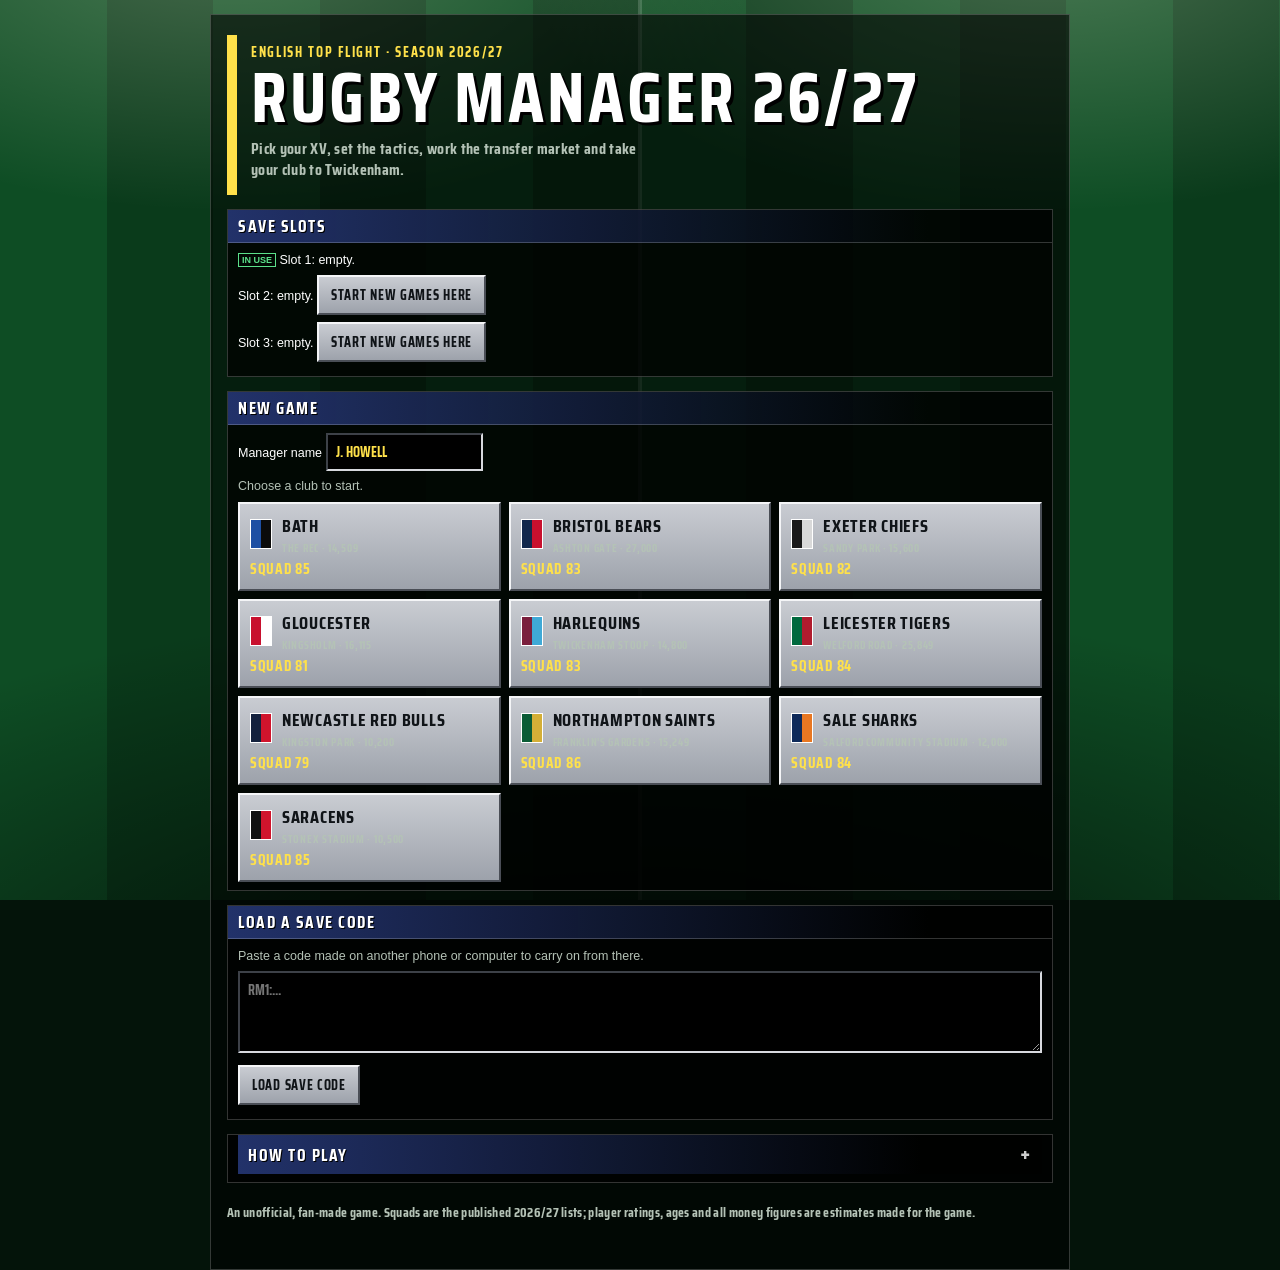
<file: rm-app/index.html>
<!DOCTYPE html>
<html lang="en">
<head>
<meta charset="utf-8">
<meta name="viewport" content="width=device-width, initial-scale=1">
<title>Rugby Manager 26/27</title>
<link rel="manifest" href="manifest.webmanifest">
<meta name="theme-color" content="#0a1026">
<link rel="apple-touch-icon" href="icon-192.png">
<link rel="icon" href="icon-192.png">
<meta name="apple-mobile-web-app-capable" content="yes">
<link rel="preconnect" href="https://fonts.googleapis.com">
<link href="https://fonts.googleapis.com/css2?family=Saira+Condensed:wght@400;700&display=swap" rel="stylesheet">
<style>
/* Layout idea: a 1990s management-sim desk. Club-coloured title bar, blocky menu, dense ruled tables on navy. */
:root{--bg:#0a1026;--panel:#111a3a;--panel2:#16224a;--line:#2b3b72;--ink:#e9edf8;--dim:#93a0c8;--hi:#ffd23f;--acc:#5fd0ff;--good:#5be08a;--warn:#ffb347;--bad:#ff7272;
--display:'Saira Condensed','Arial Narrow',Arial,sans-serif;--body:Verdana,Tahoma,Geneva,sans-serif;color-scheme:dark}
*{box-sizing:border-box}
html,body{margin:0;background:var(--bg);color:var(--ink);font:13px/1.45 var(--body)}
a{color:var(--acc);text-decoration:none}a:hover{text-decoration:underline}
h1,h2{font-family:var(--display);text-transform:uppercase;letter-spacing:.04em;margin:0;text-wrap:balance}
p{margin:.5em 0}.dim{color:var(--dim)}.small{font-size:.86em}.good{color:var(--good)}.warn{color:var(--warn)}.bad{color:var(--bad)}.hi{color:var(--hi)}.big{font:700 22px var(--display);color:var(--hi)}
button,select,input{font:inherit;color:inherit}
:focus-visible{outline:2px solid var(--hi);outline-offset:1px}
.btn{background:#22326a;border:2px solid;border-color:#5a6fb5 #0b1230 #0b1230 #5a6fb5;padding:7px 12px;cursor:pointer;font-weight:700;color:var(--ink)}
.btn:active{border-color:#0b1230 #5a6fb5 #5a6fb5 #0b1230}
.btn.go{background:#1c7a3c;border-color:#5fd08a #0a3318 #0a3318 #5fd08a}.btn.danger{background:#7a1c1c;border-color:#d06a6a #330a0a #330a0a #d06a6a}.btn.sm{padding:3px 8px;margin-right:4px}
select,input[type=text],input[type=number]{background:#0a1230;border:2px solid;border-color:#0b1230 #5a6fb5 #5a6fb5 #0b1230;padding:6px 8px;max-width:100%}
.row{display:flex;flex-wrap:wrap;gap:8px;align-items:center}.row.end{justify-content:flex-end}
.shell{max-width:1500px;margin:0 auto;display:grid;grid-template-columns:1fr;min-height:100%}
.top{display:flex;align-items:center;gap:10px;padding:8px 12px;background:linear-gradient(90deg,var(--c1),color-mix(in srgb,var(--c1) 55%,#000));border-bottom:4px solid var(--c2);position:sticky;top:0;z-index:5}
.crest{width:26px;height:34px;flex:none;background:linear-gradient(90deg,var(--c1) 50%,var(--c2) 50%);border:2px solid #fff;border-radius:0 0 13px 13px}
.who{display:flex;flex-direction:column;min-width:0;flex:1}.who strong{font:700 20px/1.1 var(--display);text-transform:uppercase;letter-spacing:.04em;color:#fff;text-shadow:1px 1px 0 #000}.who span{font-size:11px;color:#fff;opacity:.9;text-shadow:1px 1px 0 #000}
.bank{display:flex;flex-direction:column;align-items:flex-end;color:#fff;text-shadow:1px 1px 0 #000}.bank span{font-size:10px;text-transform:uppercase}.bank strong{font:700 17px var(--display)}
.cont{display:flex;flex-direction:column;align-items:center;line-height:1.15}.cont small{font-weight:400;font-size:10px;opacity:.9}
.nav{display:flex;overflow-x:auto;background:#060a1a;border-bottom:2px solid var(--line)}
.nav button{flex:none;background:none;border:0;border-right:1px solid var(--line);padding:10px 12px;cursor:pointer;font:700 14px var(--display);text-transform:uppercase;letter-spacing:.05em;color:var(--dim)}
.nav button.on{background:var(--hi);color:#101010}.nav i{font-style:normal;background:var(--bad);color:#000;padding:0 5px;margin-left:3px}
.main{padding:12px 16px 40px;display:flex;flex-direction:column;gap:12px;min-width:0}
.panel{background:var(--panel);border:1px solid var(--line);padding:10px 12px;min-width:0}
.panel h2,.modal h2{font-size:18px;color:var(--hi);border-bottom:2px solid var(--line);padding-bottom:4px;margin-bottom:8px;display:flex;justify-content:space-between;align-items:baseline;gap:8px;flex-wrap:wrap}
.h2x{font:400 11px var(--body);color:var(--dim);text-transform:none;letter-spacing:0}
.msg{background:#3a2c05;border:1px solid var(--warn);padding:8px 10px;margin:0}
.scroll{overflow-x:auto}
table{border-collapse:collapse;width:100%;font-variant-numeric:tabular-nums}
th{font:700 .95em var(--display);text-transform:uppercase;letter-spacing:.06em;color:var(--hi);text-align:left;padding:4px 6px;border-bottom:2px solid var(--line);white-space:nowrap}
td{padding:4px 6px;border-bottom:1px solid #1c2954;white-space:nowrap}
tbody tr:nth-child(even){background:var(--panel2)}
.n{text-align:right}.c{text-align:center}.r{text-align:right}.nm{font-weight:700}
tr.me td{background:#27356e}tr.cut td{border-bottom:2px dashed var(--hi)}tr.sep td{font:700 12px var(--display);text-transform:uppercase;color:var(--dim);background:#060a1a}
tr.off td{color:var(--dim)}.pickrow{cursor:pointer}.pickrow:hover td{background:#2c3d80}
.tag{font-size:9px;padding:1px 3px;border:1px solid currentColor;vertical-align:middle}
.res td.sc,.sc{text-align:center;font:700 15px var(--display);color:var(--hi)}.res td{width:40%}.res td.sc{width:20%}
.tiles{display:grid;grid-template-columns:repeat(3,1fr);gap:8px}.tiles.t4{grid-template-columns:repeat(4,1fr);margin:8px 0}
.tiles>div{background:var(--panel2);border:1px solid var(--line);padding:6px 8px;display:flex;flex-direction:column;min-width:0}
.tiles span{font-size:10px;text-transform:uppercase;color:var(--dim)}.tiles strong{font:700 24px/1.1 var(--display);color:var(--hi)}.tiles strong.sm{font-size:15px;line-height:1.25}
.news{list-style:none;margin:0;padding:0}.news li{display:grid;grid-template-columns:86px 1fr;gap:0 8px;padding:6px 0;border-bottom:1px solid #1c2954}.news .when{grid-row:span 2;color:var(--dim);font-size:11px}.news li>span:last-child{color:var(--dim)}
.cols{display:grid;grid-template-columns:repeat(auto-fit,minmax(280px,1fr));gap:12px;align-items:start}
.fields{display:grid;grid-template-columns:repeat(auto-fit,minmax(240px,1fr));gap:12px}.field{display:flex;flex-direction:column;gap:4px}.field label{font:700 13px var(--display);text-transform:uppercase;color:var(--hi)}
.filters{display:flex;flex-wrap:wrap;gap:8px;margin:8px 0}
.bar{height:16px;background:#060a1a;border:1px solid var(--line)}.bar div{height:100%;background:linear-gradient(90deg,var(--good),var(--warn))}
.led td{white-space:normal}.help{margin:0;padding-left:18px;max-width:65ch}.help li{margin:4px 0}
.veil{position:fixed;inset:0;background:rgba(3,6,18,.8);display:flex;align-items:flex-start;justify-content:center;padding:16px;overflow:auto;z-index:20}
.modal{background:var(--panel);border:2px solid var(--hi);padding:12px;width:min(560px,100%)}
.attrs{display:grid;grid-template-columns:repeat(auto-fit,minmax(150px,1fr));gap:2px 14px;margin:8px 0}.attrs div{display:flex;justify-content:space-between;border-bottom:1px solid #1c2954;padding:3px 0}.attrs b{font:700 16px var(--display)}
.offer{display:flex;flex-wrap:wrap;gap:10px;align-items:flex-end;background:var(--panel2);padding:8px;border:1px solid var(--line)}.offer input{width:120px}
.start{max-width:860px;margin:0 auto;padding:20px 16px 40px;display:flex;flex-direction:column;gap:14px}
.title{border-left:10px solid var(--hi);padding:6px 0 6px 14px}.title h1{font-size:clamp(40px,11vw,72px);line-height:.95;color:#fff}.eyebrow{color:var(--hi);font:700 14px var(--display);text-transform:uppercase;letter-spacing:.12em;margin:0}.sub{color:var(--dim);max-width:52ch}
.clubs{display:grid;grid-template-columns:repeat(auto-fit,minmax(240px,1fr));gap:8px}
.clubpick{display:grid;grid-template-columns:22px 1fr auto;gap:0 10px;align-items:center;text-align:left;background:var(--panel2);border:2px solid;border-color:#5a6fb5 #0b1230 #0b1230 #5a6fb5;padding:8px 10px;cursor:pointer}
.clubpick .sw{grid-row:span 2;width:22px;height:30px;background:linear-gradient(90deg,var(--c1) 50%,var(--c2) 50%);border:1px solid #fff}.clubpick .cn{font:700 18px var(--display);text-transform:uppercase}.clubpick .cs{font:700 15px var(--display);color:var(--hi)}.clubpick .cg{grid-column:2/4;font-size:11px;color:var(--dim)}
.board{background:#03060f;border:2px solid var(--hi);padding:10px}
.bd{display:grid;grid-template-columns:minmax(0,1fr) auto auto auto minmax(0,1fr);gap:6px;align-items:center}
.tn{font:700 clamp(11px,3.3vw,30px) var(--display);text-transform:uppercase;border-bottom:4px solid var(--k);padding-bottom:2px;min-width:0}.tn:last-child{text-align:right}
.bs{font:700 clamp(28px,8.5vw,64px)/1 var(--display);color:var(--hi);min-width:1.2em;text-align:center}.clock{font:700 18px var(--display);background:var(--hi);color:#000;padding:2px 8px}
.ticker{margin:10px 0 0;padding:8px 10px;background:#0d1533;border-left:6px solid var(--acc);min-height:3.2em;font-size:14px}
.ticker.k-try{border-color:var(--good);color:var(--good);font-weight:700}.ticker.k-kick{border-color:var(--hi)}.ticker.k-card{border-color:var(--bad);color:var(--bad)}
.feed{list-style:none;margin:0;padding:0;max-height:420px;overflow:auto}.feed li{padding:4px 0;border-bottom:1px solid #1c2954;display:grid;grid-template-columns:34px 1fr;gap:6px}.feed span{color:var(--dim);text-align:right}
.feed .k-try{color:var(--good);font-weight:700}.feed .k-card{color:var(--bad)}.feed .k-kick{color:var(--hi)}.feed .k-sub{color:var(--dim)}.feed .k-ht,.feed .k-ft{color:var(--acc);font-weight:700}
.ms td{width:33%}.pmrow{display:grid;grid-template-columns:1fr auto 1fr;gap:10px;align-items:center;margin-bottom:10px}.pm{display:flex;flex-direction:column}.pm strong{font:700 22px var(--display);text-transform:uppercase}.pm span{color:var(--dim);font-size:11px}.pmrow .pm:last-child{text-align:right}.vs{font:700 18px var(--display);color:var(--hi)}
@media (max-width:520px){.who span{display:none}.who strong{font-size:16px}.bank strong{font-size:14px}.tiles.t4{grid-template-columns:repeat(2,1fr)}.main{padding:10px 16px 40px}}
@media (min-width:900px){.shell{grid-template-columns:150px 1fr}.top{grid-column:1/3}.nav{flex-direction:column;overflow:visible;border-right:2px solid var(--line);border-bottom:0;align-self:start;position:sticky;top:58px}.nav button{border-right:0;border-bottom:1px solid var(--line);text-align:left}}
@media (prefers-reduced-motion:reduce){*{scroll-behavior:auto}}
textarea{width:100%;background:#0a1230;border:2px solid;border-color:#0b1230 #5a6fb5 #5a6fb5 #0b1230;padding:6px 8px;font:11px/1.3 ui-monospace,Menlo,Consolas,monospace;color:var(--ink);word-break:break-all}
button.th{background:none;border:0;padding:0;font:inherit;letter-spacing:inherit;text-transform:inherit;color:inherit;cursor:pointer;white-space:nowrap}button.th.on{color:#fff;text-decoration:underline}
.filters{align-items:center}.clubpick .cs{white-space:nowrap}
@media (min-width:900px){body{font-size:14px}.shell.solo{grid-template-columns:1fr}.shell.solo .top{grid-column:1}.ticker{font-size:17px}.feed{max-height:520px}.feed li{grid-template-columns:44px 1fr}.nav button{font-size:16px;padding:12px 14px}.shell{grid-template-columns:170px 1fr}.panel h2,.modal h2{font-size:21px}td,th{padding:6px 8px}}
@media (min-width:1300px){body{font-size:15.5px}.who strong{font-size:26px}.who span{font-size:13px}.bank strong{font-size:22px}.ticker{font-size:20px}.shell{grid-template-columns:190px 1fr}.tiles strong{font-size:30px}.tiles strong.sm{font-size:18px}.btn{padding:9px 16px}}
.tn{overflow-wrap:break-word}
.rt{font-weight:700}td.rt{font-family:var(--display);font-size:1.15em}
.sub3{font:700 15px var(--display);text-transform:uppercase;letter-spacing:.05em;color:var(--acc);margin:8px 0 4px}

/* ---- Classic skin: a floodlit pitch behind see-through black panels, capital-letter tables in white, yellow and cyan,
   and a column of bevelled buttons down the right-hand side with Continue at the bottom. ---- */
:root{--bg:#04140a;--panel:rgba(0,0,0,.74);--panel2:rgba(255,255,255,.05);--line:rgba(255,255,255,.2);--ink:#fff;--dim:#b4c2b6;--hi:#ffe14a;--acc:#6fe3ff;
--body:'Saira Condensed','Arial Narrow',Arial,sans-serif}
html{background:#04140a;min-height:100%}
body{background:transparent;font:700 15px/1.3 var(--body);letter-spacing:.02em}
body::before{content:"";position:fixed;inset:0;z-index:-1;background:
 radial-gradient(ellipse 60% 45% at 18% -8%,rgba(255,255,225,.26),transparent 70%),
 radial-gradient(ellipse 60% 45% at 82% -8%,rgba(255,255,225,.26),transparent 70%),
 radial-gradient(ellipse 120% 70% at 50% 115%,rgba(0,0,0,.85),transparent 70%),
 linear-gradient(90deg,transparent calc(50% - 2px),rgba(255,255,255,.16) calc(50% - 2px) calc(50% + 2px),transparent calc(50% + 2px)),
 repeating-linear-gradient(90deg,#0e4d24 0 8.33vw,#0a3b1b 8.33vw 16.66vw)}
.shell{max-width:1240px}
.top{background:rgba(0,0,0,.9);border-bottom:0;box-shadow:inset 0 -4px 0 var(--c1),0 3px 0 var(--c2);padding:7px 12px 10px}
.who strong{color:var(--hi);letter-spacing:.07em}
.who span{text-transform:uppercase;opacity:1;letter-spacing:.05em;font-size:12px;color:#fff}
.bank span{color:var(--acc);letter-spacing:.08em}.bank strong{color:#fff}
.main{padding:10px 12px 40px;gap:10px}
.panel{background:var(--panel);border:1px solid var(--line);padding:0 10px 8px}
.panel h2,.modal h2{margin:0 -10px 8px;padding:5px 10px;font-size:17px;letter-spacing:.09em;color:#fff;border-bottom:1px solid var(--line);background:linear-gradient(90deg,var(--c1,#22326a),rgba(0,0,0,.15) 85%);text-shadow:1px 1px 0 #000}
.h2x{font:700 12px var(--body);color:var(--hi);text-transform:uppercase;letter-spacing:.05em}
.panel p,.modal p,.help li,.news li>span:last-child{font-weight:400;font-family:Verdana,Tahoma,Geneva,sans-serif;font-size:12.5px;letter-spacing:0;line-height:1.45}
.msg{background:rgba(0,0,0,.85);border:1px solid var(--hi);color:var(--hi);text-transform:uppercase}
th{color:var(--acc);border-bottom:1px solid var(--line);padding:3px 6px;font-size:.9em}
td{border-bottom:0;padding:2px 6px;text-transform:uppercase;color:#fff}
td.n,td.hi{color:var(--hi)}td.nm{color:#fff}td.dim,td .dim{color:var(--dim)}
tbody tr:nth-child(even){background:none}
tbody tr:hover td,tr.pickrow:hover td{background:rgba(255,255,255,.14)}
tr.me td{background:rgba(255,225,74,.2);color:#fff}tr.sep td{background:rgba(0,0,0,.6);color:var(--acc)}
.tiles>div{background:rgba(0,0,0,.45);border:1px solid var(--line)}.tiles span{color:var(--acc);font-size:11px;letter-spacing:.06em}
.news li{border-bottom:1px solid rgba(255,255,255,.12)}.news li strong,.news li b{color:var(--hi);text-transform:uppercase}.news .when{color:var(--acc);text-transform:uppercase;font-size:12px}
.btn,.clubpick{background:linear-gradient(#c9ccd2,#9da2ab);color:#101418;border:2px solid;border-color:#f4f5f7 #4a4e56 #4a4e56 #f4f5f7;text-transform:uppercase;letter-spacing:.05em;font:700 14px var(--body);text-shadow:none}
.btn:active{border-color:#4a4e56 #f4f5f7 #f4f5f7 #4a4e56;background:#9da2ab}
.btn.go{background:linear-gradient(#f3d94a,#d1ac1c);border-color:#fff6b8 #6e5a08 #6e5a08 #fff6b8;color:#16130a}
.btn.danger{background:linear-gradient(#e27a6f,#b6392c);border-color:#ffc9c2 #5a140d #5a140d #ffc9c2;color:#fff}
.btn.sm{font-size:12px;padding:1px 8px}
.clubpick{color:#101418}.clubpick *{color:inherit}
select,input[type=text],input[type=number],textarea{background:#000;border:2px solid;border-color:#3d4148 #d7d9de #d7d9de #3d4148;color:var(--hi);font:700 14px var(--body);text-transform:uppercase}
.nav{background:rgba(0,0,0,.8);border-bottom:1px solid var(--line);gap:4px;padding:5px}
.nav button{background:linear-gradient(#c9ccd2,#9da2ab);color:#101418;border:2px solid;border-color:#f4f5f7 #4a4e56 #4a4e56 #f4f5f7;padding:6px 12px;font-size:15px}
.nav button.on{background:linear-gradient(#f3d94a,#d1ac1c);border-color:#fff6b8 #6e5a08 #6e5a08 #fff6b8;color:#16130a}
.nav .cont2{display:none}
.veil{background:rgba(0,0,0,.7)}.modal{background:rgba(0,0,0,.93);border:1px solid #fff;padding:0 10px 10px}
.board{background:rgba(0,0,0,.85);border:1px solid var(--line)}
.ticker{background:#000;border:1px solid var(--line);border-left:6px solid var(--hi);color:var(--hi);text-transform:uppercase;font-size:16px;text-align:center}
.feed{text-transform:uppercase}
.start{background:rgba(0,0,0,.6);border:1px solid var(--line);margin-top:14px}
.title{border-left-color:var(--hi)}.title h1{text-shadow:3px 3px 0 #000}
@media (min-width:900px){
 .shell:not(.solo){grid-template-columns:1fr 172px}
 .shell:not(.solo) .nav{grid-column:2;grid-row:2;flex-direction:column;gap:5px;padding:10px 8px;border:0;border-left:1px solid var(--line);background:rgba(0,0,0,.6);align-self:stretch;position:static}
 .shell:not(.solo) .main{grid-column:1;grid-row:2}
 .nav button{border:2px solid;border-color:#f4f5f7 #4a4e56 #4a4e56 #f4f5f7;text-align:center;padding:7px 6px}
 .nav .cont2{display:flex;flex-direction:column;align-items:center;margin-top:14px;padding:12px 6px;position:sticky;bottom:10px;background:linear-gradient(#f3d94a,#d1ac1c);border-color:#fff6b8 #6e5a08 #6e5a08 #fff6b8;font-size:17px}
 .nav .cont2 small{font:700 11px var(--body);letter-spacing:.03em}
 .top .cont{display:none}
 body{font-size:16px}
}
@media (min-width:1300px){body{font-size:17px}}

.hon{border-left:4px solid var(--hi);padding-left:8px;color:#fff}.hon b{color:var(--hi);text-transform:uppercase;letter-spacing:.06em}

@media (max-width:520px){
 .top{gap:8px;padding:6px 8px 9px}
 .who{overflow:hidden}.who strong{font-size:14px;line-height:1.15;overflow:hidden;display:-webkit-box;-webkit-box-orient:vertical;-webkit-line-clamp:2}
 .bank{flex:none}.bank strong{font-size:13px}.cont{flex:none;padding:6px 8px}.cont small{font-size:9px;max-width:118px;overflow:hidden;text-overflow:ellipsis;white-space:nowrap}
 .nav{-webkit-mask-image:linear-gradient(90deg,#000 86%,transparent);mask-image:linear-gradient(90deg,#000 86%,transparent);padding-right:28px}
 .nav button{padding:10px 12px;min-height:42px}
 td,th{padding:3px 4px;font-size:12px}
 td.nm{max-width:42vw;overflow:hidden;text-overflow:ellipsis;position:sticky;left:0;background:rgba(3,16,9,.97);z-index:1}
 .btn{min-height:40px}.btn.sm{min-height:32px;padding:4px 10px}select{min-height:40px}
}
.gear{flex:none;background:none;border:1px solid var(--line);color:var(--ink,#fff);font-size:20px;line-height:1;padding:5px 8px;cursor:pointer;border-radius:4px}
details.fold>summary{cursor:pointer;list-style:none;display:block}details.fold>summary::-webkit-details-marker{display:none}
details.fold>summary h2{display:flex;justify-content:space-between;align-items:center;margin:0}details.fold>summary h2::after{content:"+";font-size:22px;opacity:.8}details.fold[open]>summary h2::after{content:"\2212"}
details.fold:not([open])>summary h2{border-bottom:0}
.todo{list-style:none;margin:0;padding:0}.todo li{display:flex;align-items:center;gap:8px;padding:6px 0;border-bottom:1px solid var(--line)}.todo li span{flex:1}.todo .done span{text-decoration:line-through;opacity:.6}
.nav .moreb{display:none}
@media (max-width:899px){
 .nav{flex-wrap:wrap;overflow:visible;gap:4px;padding:5px}
 .nav button{flex:1 1 auto;min-width:0;padding:8px 4px;font-size:12px;letter-spacing:0;text-align:center}
 .nav .sec{display:none}.nav.open .sec{display:block;flex:1 1 30%}
 .nav .moreb{display:block}
 .nav .cont2{display:none}
}
</style>
</head>
<body>
<div id="app"></div>
<script>
// English Premiership squads. Entry: Name|rating|age. Maintained by tools/apply.js; edit through an update file.
var CLUBS = [
{"id":"BAT","name":"Bath","ground":"The Rec","cap":14509,"c1":"#1e4fa3","c2":"#0b0b0b","squad":{
  LP:["Beno Obano|80|31","Jamie Bhatti|75|33","Scott Kirk|72|22"],
  HK:["Tom Dunn|81|33","Kepu Tuipulotu|80|20","Dan Frost|76|28","Max Pearce|64|21","Jasper Spandler|68|23"],
  TP:["Will Stuart|86|30","Archie Griffin|77|25","Vilikesa Sela|78|21","Kieran Verden|68|28"],
  LK:["Charlie Ewels|82|31","Quinn Roux|79|35","Ross Molony|79|32","Ewan Richards|72|24","Enoch Opoku-Gyamfi|72|20","Jack Bennett|68|22"],
  BR:["Sam Underhill|87|30","Guy Pepper|86|23","Ted Hill|85|27","Dan du Preez|82|31","Miles Reid|82|27","Josh Bayliss|82|29","Jaco Coetzee|76|30","Thompson Cowan|68|24","Arthur Green|74|22","George Timmins|68|21"],
  SH:["Ben Spencer|87|34","Tom Carr-Smith|75|23","Bernard van der Linde|73|26","Ieuan Davies|68|22"],
  FH:["Finn Russell|91|34","Ciaran Donoghue|74|23","Will Roue|62|20"],
  CE:["Ollie Lawrence|85|27","Max Ojomoh|84|26","Cameron Redpath|81|26","Louie Hennessey|75|22"],
  WG:["Henry Arundell|86|24","Joe Cokanasiga|81|28","Will Muir|80|30","Tyler Offiah|66|20","Charlie Griffin|72|20"],
  FB:["Santi Carreras|82|28","Tom de Glanville|79|26","Austin Emens|68|24","Jack Woods|70|20"]}},
{"id":"BRI","name":"Bristol Bears","ground":"Ashton Gate","cap":27000,"c1":"#12284c","c2":"#c8102e","squad":{
  LP:["Ellis Genge|90|31","Jake Woolmore|73|35","Andrew Turner|67|24"],
  HK:["Gabriel Oghre|82|28","Harry Thacker|76|32","Tomas Gwilliam|70|23","Sol Moody|68|21"],
  TP:["Max Lahiff|76|36","George Kloska|74|26","Lovejoy Chawatama|72|33","Jimmy Halliwell|64|22"],
  LK:["Pedro Rubiolo|81|23","Joe Batley|78|30","Josh Caulfield|74|29","Joe Owen|69|25","Harry Wells|72|33"],
  BR:["Viliame Mata|84|35","Fitz Harding|86|27","Steven Luatua|79|35","Benjamín Grondona|78|22","Luka Ivanishvili|76|23","Khalik Kareem|75|22","Ethan Staddon|70|23"],
  SH:["Harry Randall|84|28","Kieran Marmion|80|34","Oscar Lennon|66|26","Max Pepper|72|25"],
  FH:["Tom Jordan|83|28","AJ MacGinty|82|36","Sam Worsley|68|23","Louie Sinclair|70|22"],
  CE:["Benhard Janse van Rensburg|88|29","Kalaveti Ravouvou|80|27","James Williams|77|27","Max Clark|71|30","Matías Moroni|80|35"],
  WG:["Louis Rees-Zammit|87|25","Gabriel Ibitoye|84|28","Jack Bates|72|25"],
  FB:["Noah Heward|74|26","Tobi Wilson|70|23"]}},
{"id":"EXE","name":"Exeter Chiefs","ground":"Sandy Park","cap":15600,"c1":"#1a1a1a","c2":"#d9d9d9","squad":{
  LP:["Nika Abuladze|76|30","Ethan Burger|75|25","Will Goodrick-Clarke|72|30","Archie McArthur|66|23"],
  HK:["Joseph Dweba|75|30","Max Norey|77|25","Jack Yeandle|72|36","Julian Heaven|66|26"],
  TP:["Josh Iosefa-Scott|77|29","Ehren Painter|74|28","Jimmy Roots|72|26","Bachuki Tchumbadze|70|22"],
  LK:["Dafydd Jenkins|85|23","Andrea Zambonin|85|26","Harry Wilson|75|25","Lewis Pearson|75|26","Joe Bailey|68|21","Obinna Nkwocha|71|23"],
  BR:["Tom Hooper|86|25","Ethan Roots|84|28","Greg Fisilau|84|23","Ross Vintcent|81|24","Richard Capstick|76|26","Kane James|72|21","Finn Worley-Brady|66|21","Carwyn Tuipulotu|71|24"],
  SH:["Stephen Varney|80|25","Tom Cairns|74|26","Jake Murray|72|26","Sam Wolstenholme|72|27"],
  FH:["Harvey Skinner|77|28","Will Haydon-Wood|73|25","Ben Coen|68|21"],
  CE:["Henry Slade|88|33","Dallas McLeod|78|27","Will Butt|76|26","Zack Wimbush|73|23","Nick Lilley|62|20"],
  WG:["Immanuel Feyi-Waboso|90|23","Paul Brown-Bampoe|79|24","Campbell Ridl|77|21","Ben Hammersley|72|23"],
  FB:["Tommy Wyatt|71|26","Olly Woodburn|76|34","Sam Harris|71|23"]}},
{"id":"GLO","name":"Gloucester","ground":"Kingsholm","cap":16115,"c1":"#c8102e","c2":"#ffffff","squad":{
  LP:["Val Rapava-Ruskin|78|33","Jamal Ford-Robinson|73|33","Ciaran Knight|72|28","Eliot Salt|68|26","Marco Fepulea'i|72|31"],
  HK:["Dewi Lake|85|27","Seb Blake|75|25","Jack Innard|72|30"],
  TP:["Afolabi Fasogbon|78|22","Dian Bleuler|74|27"],
  LK:["Jean Kleyn|82|33","Joe Joyce|76|32","Arthur Clark|80|24","Freddie Thomas|74|24","Danny Eite|70|23"],
  BR:["Jac Morgan|91|26","Lewis Ludlow|79|32","Jack Clement|78|25","James Venter|77|30","Harry Taylor|70|23","Deian Gwynne|70|20","Jack Mann|75|26","Will Trenholm|72|25"],
  SH:["Dan Robson|80|34","Mikey Austin|68|25","Caolan Englefield|74|26"],
  FH:["Charlie Atkinson|78|25","Ross Byrne|80|31"],
  CE:["Seb Atkinson|86|24","Max Llewellyn|81|27","Will Joseph|84|24","Phil Cokanasiga|74|25"],
  WG:["Ollie Thorley|80|30","Josh Hathaway|77|23","Ben Loader|76|28","Junior Denny|64|18","Josiah Edwards-Giraud|70|23"],
  FB:["Ben Redshaw|76|21","George Barton|76|26"]}},
{"id":"HAR","name":"Harlequins","ground":"Twickenham Stoop","cap":14800,"c1":"#7a1f3d","c2":"#3fa9d6","squad":{
  LP:["Fin Baxter|85|24","Harry Johnson-Holmes|74|29","Boris Wenger|72|25","Will Hobson|76|23"],
  HK:["Jack Walker|77|30","Sam Riley|73|25","Jack Musk|70|26"],
  TP:["Titi Lamositele|75|31","Pedro Delgado|74|28","Harry Williams|74|35","Ethan Clarke|70|22","Sampie Swiegers|75|27"],
  LK:["Guido Petti|82|31","Kieran Treadwell|76|31","James Dun|76|26","Jonny Green|66|22","Harry Browne|70|22"],
  BR:["Chandler Cunningham-South|86|23","Alex Dombrandt|85|29","Jack Kenningham|82|26","Will Evans|81|29","Zach Carr|66|22","Seb Driscoll|71|23","Lucas Schmid|72|22"],
  SH:["Will Porter|78|27","Lucas Friday|78|20","Stuart Townsend|70|31"],
  FH:["Marcus Smith|89|27","Sam Marshall|64|18","Connor Slevin|62|23","Josh Bellamy|70|21"],
  CE:["Oscar Beard|81|24","Luke Northmore|80|29","Ben Waghorn|72|22","Bryn Bradley|68|21","Sean Kerr|70|21","Ludo Kolade|70|22"],
  WG:["Cadan Murley|85|27","Rodrigo Isgró|80|27","Cassius Cleaves|75|23","Nick David|78|27","Frank McMillan|70|21","Edward Sigauke|75|22"],
  FB:["George Furbank|86|30","Tyrone Green|82|28","Cameron Anderson|72|26"]}},
{"id":"LEI","name":"Leicester Tigers","ground":"Welford Road","cap":25849,"c1":"#00693e","c2":"#b01c2e","squad":{
  LP:["Mako Vunipola|78|35","Tarek Haffar|74|25","Archie van der Flier|70|24"],
  HK:["Jamie Blamire|83|28","Charlie Clare|75|34","Finn Theobald-Thomas|72|23","Sam Moli|66|27","Jack Doorey-Palmer|70|22"],
  TP:["Joe Heyes|88|27","Joel Sclavi|80|32","Will Hurd|74|27","Ale Loman|66|26"],
  LK:["Ollie Chessum|89|26","Cameron Henderson|77|26","Elliott Stooke|74|33","Lewis Chessum|73|23","James Thompson|66|22"],
  BR:["Tommy Reffell|86|27","Aaron Wainwright|85|29","Olly Cracknell|82|32","Emeka Ilione|78|24","Finn Carnduff|76|22","Joaquín Moro|74|25","Joshua Manz|66|22"],
  SH:["Jack van Poortvliet|85|25","Tom Whiteley|75|30","Ollie Allan|68|22"],
  FH:["Billy Searle|84|30","Charlie Titcombe|68|24"],
  CE:["Solomone Kata|78|31","Will Wand|82|24","Joseph Woodward|77|23","Joe Jenkins|72|23","Orlando Bailey|78|25"],
  WG:["Adam Radwan|83|28","Ollie Hassell-Collins|82|27","Gabriel Hamer-Webb|76|25","Ryan Crowley|64|21"],
  FB:["Freddie Steward|88|25"]}},
{"id":"NEW","name":"Newcastle Red Bulls","ground":"Kingston Park","cap":10200,"c1":"#14213d","c2":"#d0142c","squad":{
  LP:["Pouri Rakete-Stones|76|28","Tom West|75|30","Murray McCallum|72|30","Adam Brocklebank|70|30"],
  HK:["George Turner|80|34","George McGuigan|77|33","Zuriel Togiatama|74|27"],
  TP:["Elliot Millar Mills|78|34","Francisco Moreno|76|24","Richard Palframan|72|32","James Harper|70|26"],
  LK:["Franco Molina|80|29","Cam Jordan|75|26","Max Hicks|79|27","Oscar Usher|66|22","Adam Scott|64|24"],
  BR:["Hoskins Sotutu|86|28","Tom Christie|80|28","Rusi Tuima|76|26","Sam Graham|70|25","Ollie Leatherbarrow|70|26","Reuben Parsons|66|21"],
  SH:["Raffi Quirke|80|25","Simón Benítez Cruz|78|26","Joe Davis|66|20"],
  FH:["Brett Connon|74|29","Zack Henry|74|31","Ethan Grayson|68|24"],
  CE:["Chris Harris|76|35","Alex Hearle|76|26","Sammy Arnold|78|30","Cam Hutchison|74|28","Will Rigg|72|25"],
  WG:["Christian Wade|79|35","Werner Kok|77|33","Obi Ene|72|23","Harrison Obatoyinbo|72|26"],
  FB:["Josh Hodge|80|26","Benjamín Elizalde|74|22"]}},
{"id":"NOR","name":"Northampton Saints","ground":"Franklin's Gardens","cap":15249,"c1":"#0a5c36","c2":"#d4af37","squad":{
  LP:["Danilo Fischetti|83|28","Emmanuel Iyogun|84|25","Leftheri Zigiriadis|72|25","Jordan Els|73|29"],
  HK:["Curtis Langdon|83|29","Robbie Smith|75|27","Craig Wright|70|23","Ben Alexander|69|24"],
  TP:["Trevor Davison|79|34","Cleopas Kundiona|72|27","Ion Neculai|72|25"],
  LK:["Alex Coles|88|27","JJ van der Mescht|82|27","Tom Lockett|76|23","Chunya Munga|75|26","Ed Prowse|72|25","James Bennett|70|23"],
  BR:["Henry Pollock|91|21","Tom Pearson|85|27","Josh Kemeny|82|28","Callum Chick|79|30","Josh Taylor|72|25","Archie Benson|66|20"],
  SH:["Alex Mitchell|90|29","Archie McParland|82|22","Jonny Weimann|68|21"],
  FH:["Fin Smith|91|24","Anthony Belleau|78|30","Hugh Shields|62|19"],
  CE:["Fraser Dingwall|85|27","Rory Hutchinson|84|30","Tom Litchfield|78|23","Toby Thame|72|22"],
  WG:["Tommy Freeman|91|25","Ollie Sleightholme|83|26","Edoardo Todaro|81|20","Amena Caqusau|70|23","James Martin|68|22","Malik Faissal|76|20"],
  FB:["George Hendy|83|24","James Pater|71|19"]}},
{"id":"SAL","name":"Sale Sharks","ground":"Salford Community Stadium","cap":12000,"c1":"#0e2a5a","c2":"#e87722","squad":{
  LP:["Bevan Rodd|84|26","Nicky Smith|86|32","Simon McIntyre|74|35","Patreece Bell|74|22"],
  HK:["Luke Cowan-Dickie|84|33","Nathan Jibulu|74|23","Ethan Caine|70|26"],
  TP:["Asher Opoku-Fordjour|84|22","Tomas Francis|76|34","Cebo Dlamini|70|26"],
  LK:["Ernst van Rhyn|78|29","Christ Tshiunza|80|24","Ben Bamber|80|25","Tom Burrow|70|21","JJ Scheepers|74|28"],
  BR:["Tom Curry|91|28","Ben Curry|88|28","Courtney Lawes|84|37","Jacques Vermeulen|76|31","Sam Dugdale|76|27","Elia Canakaivata|76|28","Tristan Woodman|68|22"],
  SH:["Gus Warr|78|27","Xavier Roe|78|27"],
  FH:["George Ford|89|33","Ollie Davies|62|19"],
  CE:["Joe Marchant|84|30","Rekeiti Ma'asi-White|80|23","Marius Louw|78|31","Alex Lozowski|77|33"],
  WG:["Tom Roebuck|86|25","Tom O'Flaherty|78|32","Ponipate Loganimasi|76|28","David Opoku-Fordjour|74|23","Alex Wills|74|22","Arron Reed|80|27"],
  FB:["Joe Carpenter|78|25","Luke James|70|26"]}},
{"id":"SAR","name":"Saracens","ground":"StoneX Stadium","cap":10500,"c1":"#101010","c2":"#d0142c","squad":{
  LP:["Rhys Carré|80|28","Eroni Mawi|76|30","Phil Brantingham|72|25","Vilikesa Nairau|74|24","Corné Weilbach|74|24"],
  HK:["Jamie George|86|36","Theo Dan|82|25","James Hadfield|68|28","Eoghan Clarke|74|28"],
  TP:["Marcus Street|77|27","Alec Clarey|73|32","Harvey Beaton|70|23","Tietie Tuimauga|74|33"],
  LK:["Maro Itoje|92|32","George Martin|86|25","Nick Isiekwe|80|28","Hugh Tizard|78|26","Olamide Sodeke|72|21","Kennedy Sylvester|68|22"],
  BR:["Ben Earl|91|28","Juan Martín González|85|26","Alfie Barbeary|86|26","Andy Onyeama-Christie|81|27","Toby Knight|76|24","Nathan Michelow|72|22","Max Eke|72|22"],
  SH:["Tomos Williams|88|31","Charlie Bracken|76|22","Tom James|74|32"],
  FH:["Owen Farrell|85|35","Fergus Burke|82|27"],
  CE:["Nick Tompkins|82|31","Lucio Cinti|80|26","Olly Hartley|78|24","Angus Hall|68|21","Sione Va'enuku|72|26"],
  WG:["Noah Caluori|86|20","Rotimi Segun|76|29","Tobias Elliott|76|23","Jack Bracken|70|21"],
  FB:["Elliot Daly|84|34","Max Malins|81|29"]}}
];
if (typeof module !== 'undefined') module.exports = CLUBS;
// Clubs and player pools outside the Premiership. Entry: Name|POS|rating|age. Maintained by tools/apply.js.
var FOREIGN = [
{"id":"F-TOU","name":"Toulouse","lg":"Top 14","pl":["Antoine Dupont|SH|96|30","Romain Ntamack|FH|90|27","Thomas Ramos|FB|90|31","Blair Kinghorn|FB|87|29","Peato Mauvaka|HK|88|29","Julien Marchand|HK|87|31","Thibaud Flament|LK|88|29","François Cros|BR|86|32","Emmanuel Meafou|LK|88|28","Cyril Baille|LP|85|33","Anthony Jelonch|BR|85|30","Tommaso Menoncello|CE|88|24","David Ainu'u|TP|80|26","Dorian Aldegheri|TP|83|33","Benjamin Bertrand|TP|77|23","Georges-Henri Colombe|TP|79|28","Paul Mallez|TP|79|25","Joel Merkler|LP|79|24","Rodrigue Neti|LP|81|31","Thomas Lacombre|HK|74|22","Efraín Elías|LK|82|22","Clément Vergé|LK|77|25","Léo Banos|BR|79|24","Théo Ntamack|BR|82|24","Alexandre Roumat|BR|81|29","Jack Willis|BR|91|29","Paul Graou|SH|83|29","Naoto Saito|SH|79|29","Pierre-Louis Barassi|CE|81|28","Nelson Épée|WG|78|25","Matthis Lebel|WG|83|27","Teddy Thomas|WG|80|33","Ange Capuozzo|FB|83|27","Santiago Chocobares|CE|87|27","Juan Cruz Mallía|FB|88|30","Joshua Brennan|LK|83|24","Kalvin Gourgues|CE|82|21","Roméo Martin-Bonnard|BR|75|20"]},
{"id":"F-UBB","name":"Bordeaux Bègles","lg":"Top 14","pl":["Louis Bielle-Biarrey|WG|93|23","Damian Penaud|WG|91|30","Matthieu Jalibert|FH|89|28","Maxime Lucu|SH|87|33","Yoram Moefana|CE|87|26","Maxime Lamothe|HK|86|28","Ben Tameifuna|TP|82|35","Cameron Woki|BR|86|28","Adam Coleman|LK|83|35","Pete Samu|BR|82|34","Tom Willis|BR|89|27","Sipili Falatea|LP|86|29","Louis Mary|TP|78|24","Matis Perchaud|LP|80|24","Jefferson Poirot|TP|80|24","Carlü Sadie|LP|78|29","Toma'akino Taufa|TP|78|24","Gaëtan Barlot|HK|83|29","Connor Sa|HK|78|24","Cyril Cazeaux|LK|85|31","Boris Palu|LK|79|30","Pierre Bochaton|BR|82|25","Marko Gazzotti|BR|76|21","Tiaan Jacobs|BR|77|21","Temo Matiu|BR|82|25","Jean-Luc du Preez|BR|79|31","Martin Page-Relo|SH|79|27","Nicolas Depoortère|CE|82|23","Rohan Janse van Rensburg|CE|78|24","Pablo Uberti|CE|81|28","Arthur Retière|WG|80|24","Romain Buros|FB|82|29","Alexander Moon|LK|75|29","Elyjah Ibsaiene|BR|75|19","Dan du Plessis|CE|80|31","Hugo Avogadro|WG|77|19","Lasha Pkhakadze|LP|76|22"]},
{"id":"F-RCT","name":"Toulon","lg":"Top 14","pl":["Charles Ollivon|BR|87|33","Baptiste Serin|SH|86|32","Gabin Villière|WG|82|30","Kyle Sinckler|TP|86|33","David Ribbans|LK|85|31","Lewis Ludlam|BR|85|31","Zach Mercer|BR|86|29","Ben White|SH|83|28","Gaël Dréan|WG|81|26","Gaël Fickou|CE|86|32","Huw Jones|CE|86|32","Jean-Baptiste Gros|LP|79|27","Daniel Brennan|LP|77|24","Dany Priso|LP|77|32","Teddy Baubigny|HK|85|27","Gianmarco Lucchesi|HK|79|25","Matthias Halagahu|LK|78|24","Swan Rebbadj|LK|78|31","Esteban Abadie|BR|83|28","Joe Quere-Karaba|BR|74|21","Patrick Tuifua|BR|75|21","Mateo Garcia|FH|79|24","Antoine Frisch|CE|81|30","Jérémy Sinzelle|CE|78|36","Mathieu Smaïli|CE|83|26","Rayan Rebbadj|WG|82|26","Setariki Tuicuvu|WG|81|30","Marius Domon|FB|79|24","Mathis Ferté|FB|77|22","Melvyn Jaminet|FB|79|27","Junior Kpoku|LK|75|20","Judicaël Cancoriet|BR|77|30","Tomás Albornoz|FH|87|28","Ignacio Brex|CE|84|34","Léo Ametlla|LP|77|22","Rabah Slimani|TP|80|36","Corentin Mézou|LK|76|21","Mikheili Shioshvili|LK|76|20","Oliver Cowie|WG|76|21"]},
{"id":"F-LAR","name":"La Rochelle","lg":"Top 14","pl":["Grégory Alldritt|BR|90|29","Will Skelton|LK|88|34","Pierre Bourgarit|HK|85|29","Oscar Jegou|BR|86|23","Antoine Hastoy|FH|86|29","Nolann Le Garrec|SH|86|24","Davit Niniashvili|WG|86|24","Paul Boudehent|BR|86|27","Jack Nowell|WG|86|33","Ben Healy|FH|83|27","Alexandre Kaddouri|TP|78|22","Aleksandre Kuntelia|TP|81|24","Louis Penverne|TP|78|23","Karl Sorin|LP|77|22","Tolu Latu|HK|78|33","Quentin Lespiaucq-Brettes|HK|78|31","Nikoloz Sutidze|HK|79|24","Ultan Dillane|LK|77|24","Kane Douglas|LK|77|24","Thomas Lavault|LK|79|27","Watisoni Waqanisaravi|LK|83|23","Matthias Haddad|BR|81|25","Andy Timo|BR|76|22","Thomas Berjon|SH|77|28","Jonathan Danty|CE|79|33","Jules Favre|CE|81|27","Semi Lagivalu|CE|79|23","UJ Seuteni|CE|79|32","Hoani Bosmorin|WG|73|21","Dillyn Leyds|WG|83|33","Suliasi Vunivalu|WG|77|24","Ugo Pacome|FB|76|21","Simeli Daunivucu|CE|80|22","Theo McFarland|BR|84|31","Valentin Bouju|SH|74|19","Nathan Bollengier|WG|77|23","Charles Kanté-Samba|LK|77|22","Thomas Adélaïde|LK|77|24"]},
{"id":"F-R92","name":"Racing 92","lg":"Top 14","pl":["Josua Tuisova|CE|85|32","Max Spring|FB|86|25","Vinaya Habosi|WG|85|26","Romain Taofifénua|LK|83|36","Guram Gogichashvili|LP|83|28","Demba Bamba|TP|79|28","Giorgi Kharaishvili|LP|75|24","Hassane Kolingar|TP|79|28","Diego Escobar|HK|77|26","Feleti Kaitu'u|HK|75|24","Janick Tarrit|HK|78|27","Jonny Hill|LK|79|32","Thomas Lainault|LK|79|24","Will Rowlands|LK|75|24","Maxime Baudonne|BR|79|23","Soumaila Camara|BR|74|22","Ibrahim Diallo|BR|83|28","Nathan Hughes|BR|74|35","Jordan Joseph|BR|79|25","Shingi Manyarara|BR|78|22","Fabien Sanconnie|BR|78|31","Noa Zinzen|BR|72|22","Léo Carbonneau|SH|72|21","Kléo Labarbe|SH|75|24","Antoine Gibert|FH|80|28","Ugo Seunes|FH|77|26","Sam James|CE|76|32","Joey Manu|CE|79|30","Wilfried Hulleu|WG|76|24","Wame Naituvi|WG|81|30","Maxime Machenaud|SH|75|37","Paul Costes|CE|79|23","Gerónimo Prisciantelli|FH|82|26","Selestino Ravutaumada|WG|83|26","Édouard-Junior Jabea Njocke|LP|76|19","Benjamin Boudou|HK|76|24","Gagui Margvelashvili|LK|75|21","Nicolas Martins|BR|80|27","Antoine Latrasse|SH|73|19","Arthur Roche|FB|75|21","Seru Uru|BR|82|29"]},
{"id":"F-SFP","name":"Stade Français","lg":"Top 14","pl":["Louis Carbonel|FH|86|27","Paul Gabrillagues|LK|85|33","Léo Barré|FB|85|24","Peniasi Dakuwaqa|WG|81|28","Sergo Abramishvili|LP|76|23","Moses Alo-Emile|TP|77|27","Paul Alo-Emile|LP|76|35","Braxton Asi|TP|70|22","Thomas Bué|LP|74|24","Jack Iscaro|TP|81|29","Giorgi Melikidze|LP|79|31","Thierry Paiva|TP|77|30","Álvaro García|HK|75|23","Tomasi Maka|HK|76|24","Giacomo Nicotera|HK|77|30","Lucas Peyresblanques|HK|79|29","Pierre-Henri Azagoh|LK|83|28","Petero Mailulu|LK|76|24","Fabrice Metz|LK|79|35","Setareki Turagacoke|LK|71|21","Romain Briatte|BR|73|34","Ryan Chapuis|BR|79|29","Tanginoa Halaifonua|BR|80|30","Mathieu Hirigoyen|BR|79|28","Pierre Huguet|BR|77|30","Juan Martín Scelzo|BR|76|25","Yoan Tanga|BR|83|30","Paul Abadie|SH|79|31","Tawera Kerr-Barlow|SH|77|35","Thibaut Motassi|SH|72|22","Louis Foursans-Bourdette|FH|77|24","Ihaia West|FH|77|34","Julien Delbouis|CE|77|27","Alivereti Duguivalu|CE|77|29","Noah Nene|CE|79|22","Tani Vili|CE|76|26","Jeremy Ward|CE|80|31","Lester Etien|WG|82|32","Samuel Ezeala|WG|80|27","Israel Leota|WG|71|22","Rufus McLean|WG|77|24","Mathis Ibo|FB|73|22","Leo Monin|FB|75|24"]},
{"id":"F-ASM","name":"Clermont","lg":"Top 14","pl":["Alivereti Raka|WG|84|31","Baptiste Jauneau|SH|85|23","Marcos Kremer|BR|85|29","Régis Montagne|TP|85|26","Giorgi Akhaladze|LP|82|25","Bautista Delguy|WG|86|29","Giorgi Dzmanashvili|LP|78|24","Mathéo Frisach|LP|69|20","Sacha Lotrian|TP|79|25","Cristian Ojovan|LP|77|29","Étienne Fourcade|HK|77|29","Barnabé Massa|HK|78|22","Peniami Narisia|HK|75|29","Thomas Ceyte|LK|77|35","Thibaud Lanen|LK|81|28","Léo Michaux|LK|70|18","Tevita Ratuva|LK|76|31","Darcy Swain|LK|83|29","Antoine Chalus-Cercy|BR|70|21","Anthime Hemery|BR|80|25","Pio Muarua|BR|75|30","Kévin Noah|BR|74|24","Pita-Gus Sowakula|BR|76|31","Killian Tixeront|BR|77|24","Selevasio Tolofua|BR|76|29","Louis Vermeulen|BR|74|18","Baptiste Veschambre|BR|71|19","Baptiste Germain|SH|77|25","Lucas Zamora|SH|71|21","Justin Bouraux|FH|77|24","Harry Plummer|FH|79|28","Mathys Belaubre|CE|74|21","Léon Darricarrère|CE|78|22","Timéo Frier|CE|67|18","AJ Lam|CE|77|27","Alivereti Loaloa|CE|79|25","Yerim Fall|WG|78|23","Joris Jurand|WG|77|30","Etene Nanai-Seturo|WG|77|26","Axel Guillaud|FB|71|20","Kylan Hamdaoui|FB|78|32","Yanis Brosset|WG|71|18"]},
{"id":"F-CAS","name":"Castres","lg":"Top 14","pl":["Vilimoni Botitu|CE|82|28","Jeremy Fernandez|SH|80|28","Adrea Cocagi|CE|82|32","Hamish Watson|BR|84|35","Vuate Karawalevu|FB|82|25","Alex Burin|LP|74|27","Levan Chilachava|TP|74|24","Will Collier|LP|76|24","Nicolas Corato|TP|78|24","Lois Guérois-Galisson|LP|75|25","Quentin Walcker|TP|81|31","Pierre Colonna|HK|76|26","Teddy Durand|HK|80|27","Loris Zarantonello|HK|78|26","Guillaume Ducat|LK|77|31","Chris Gabriel|LK|78|27","Gauthier Maravat|LK|82|27","Tom Staniforth|LK|76|32","Florent Vanverberghe|LK|80|26","Mathieu Babillot|BR|75|33","Baptiste Cope|BR|72|25","Baptiste Delaporte|BR|80|30","Simon Meka|BR|75|27","Abraham Papali'i|BR|74|24","Dalton Papali'i|BR|78|29","Veresa Ramototabua|BR|79|27","Kyllian Ringuet|BR|79|23","Feibyan Tukino|BR|76|24","Santiago Arata|SH|78|30","Gauthier Doubrère|SH|74|24","Louka Guilhot|FH|70|21","Louis Le Brun|FH|77|25","Theo Vidal|FH|79|27","Jack Goodhue|CE|78|24","Taylor Gontineac|CE|82|26","Christian Ambadiang|WG|77|28","Rémy Baget|WG|78|29","Adam Vargas|WG|78|24","Théo Chabouni|FB|78|23","Geoffrey Palis|FB|74|24"]},
{"id":"F-BAY","name":"Bayonne","lg":"Top 14","pl":["Joris Segonds|FH|84|29","Manu Tuilagi|CE|83|35","Sireli Maqala|CE|85|26","Tevita Tatafu|TP|86|24","Cheikh Tiberghien|FB|83|26","Léo Coly|SH|86|27","Andy Bordelai|LP|79|26","Pierre Castillon|LP|74|22","Swan Cormenier|TP|79|30","Pascal Cotet|LP|75|24","Emerick Setiano|TP|79|29","Facundo Bosch|HK|72|34","Vincent Guidicelli|HK|75|24","Lucas Martin|HK|80|23","Ewan Johnson|LK|81|27","Arthur Iturria|LK|74|32","Rodrigo Bruni|BR|80|32","Esteban Capilla|BR|78|23","Baptiste Chouzenoux|BR|75|24","Alexandre Fischer|BR|79|28","Baptiste Heguy|BR|81|28","Rob Leota|BR|79|29","Herschel Jantjies|SH|77|30","Reece Hodge|CE|75|24","Guillaum Mortocq|CE|75|26","Federico Mori|CE|75|25","Arnaud Erbinartegaray|WG|74|25","Victor Hannoun|WG|75|24","Yohan Orabé|WG|80|24","Tom Spring|FB|79|23","Guillaume Cramont|HK|79|25","Killian Geraci|LK|81|27","Brian Alainu'uese|LK|77|32","Madosh Tambwe|WG|81|29","Lucas Paulos|LK|82|28","Mateo Carreras|WG|88|26","Rob du Preez|FH|81|32","Baptiste Tilloles|SH|73|19","Matthieu Uhila|BR|77|24","Tom Lévêque|WG|74|20"]},
{"id":"F-PAU","name":"Pau","lg":"Top 14","pl":["Émilien Gailleton|CE|85|23","Théo Attissogbe|WG|85|22","Hugo Auradou|LK|84|23","Joe Simmonds|FH|83|29","Santiago Grondona|BR|81|28","Julián Montoya|HK|88|33","Beka Gorgadze|BR|86|30","Gonzalo García|SH|84|27","Daniel Bibi Biziwu|LP|76|24","Alexandre Etchebéhère|TP|76|21","Lekso Kaulashvili|LP|78|33","Thomas Laclayat|TP|81|28","Guram Papidze|LP|76|29","Hugo Parrou|TP|77|23","Rémi Sénéca|LP|75|31","Siate Tokolahi|TP|75|34","Jon Zabala|LP|79|29","Youri Delhommel|HK|80|30","Lucas Rey|HK|78|29","Mickaël Capelli|LK|77|29","Thomas Jolmès|LK|80|30","Jimi Maximin|LK|76|27","Rémi Picquette|LK|77|31","Baptiste Pesenti|LK|83|29","Josselin Bouhier|BR|77|23","Loïc Crédoz|BR|83|27","Reece Hewat|BR|76|28","Facundo Isa|BR|80|32","Bastien Vergnes-Taillefer|BR|78|29","Sacha Zegueur|BR|77|27","Thibault Daubagna|SH|77|32","Thomas Souverbie|SH|74|22","Axel Desperes|FH|78|22","Clément Mondinat|FH|75|22","Fabien Brau-Boirie|CE|79|21","Nathan Decron|CE|75|28","Tumua Manu|CE|82|33","Grégoire Arfeuil|WG|75|22","Aaron Grandidier-Nkanang|WG|75|26","Rodrigo Marta|WG|82|26","Clément Laporte|FB|76|28","Jack Maddocks|FB|81|29","Aaron Grandidier|WG|82|26"]},
{"id":"F-MHR","name":"Montpellier","lg":"Top 14","pl":["Billy Vunipola|BR|86|34","Lenni Nouchi|BR|81|23","Arthur Vincent|CE|86|27","Adam Beard|LK|84|30","Luka Japaridze|TP|82|28","Reda Wardi|LP|81|31","Langi Gleeson|BR|83|25","Justo Piccardo|CE|86|24","Baptiste Erdocio|LP|83|26","Mohamed Haouas|TP|76|32","Wilfrid Hounkpatin|LP|74|34","Luca Tabarot|TP|74|22","Valentin Welsch|LP|75|23","Lyam Akrab|HK|72|20","Ricky Riccitelli|HK|75|31","Christopher Tolofua|HK|82|32","Jordan Uelese|HK|75|29","Bastien Chalureau|LK|75|34","Tyler Duguid|LK|77|25","Ruben van Heerden|LK|78|28","Florian Verhaeghe|LK|81|29","Alexandre Bécognée|BR|79|29","Yacouba Camara|BR|80|32","Alex Masibaka|BR|79|24","Alexis Bernadet|SH|78|25","Sébastien Bézy|SH|76|34","Ali Price|SH|79|33","Adam Hastings|FH|75|30","Domingo Miotti|FH|81|30","Lennox Anyanwu|CE|77|25","Auguste Cadot|CE|78|24","Karl Martin|CE|75|24","Dimitri Delibes|WG|82|27","Maël Moustin|WG|77|23","Gabriel N'Gandebe|WG|78|29","Melvyn Rates|WG|71|20","Donovan Taofifénua|WG|80|27","Tom Banks|FB|81|32","Jon Echegaray|FB|71|21","Stuart Hogg|FB|76|34"]},
{"id":"F-LOU","name":"Lyon","lg":"Top 14","pl":["Jiuta Wainiqolo|WG|84|27","Baptiste Couilloud|SH|83|29","Mickaël Guillard|LK|85|25","Léo Berdeu|FH|81|28","Ethan Dumortier|WG|82|26"]},
{"id":"F-PER","name":"Perpignan","lg":"Top 14","pl":["Sevu Reece|WG|86|29","Posolo Tuilagi|LK|83|22","Tristan Tedder|FB|81|30","Pietro Ceccarelli|TP|76|34","Bruce Devaux|LP|77|29","Akato Fakatika|TP|74|24","Nemo Roelofse|LP|74|24","Giorgi Tetrashvili|TP|76|32","Sama Malolo|HK|76|28","Victor Montgaillard|HK|78|23","Mathieu Tanguy|LK|79|30","Jaco van Tonder|LK|77|28","Adrien Warion|LK|75|25","Noé Della Schiava|BR|76|24","Mattéo Le Corvec|BR|76|25","Patrick Sobela|BR|76|33","Lucas Velarte|BR|79|27","Tom Ecochard|SH|74|33","James Hall|SH|79|30","Antoine Aucagne|FH|82|26","Jake McIntyre|FH|74|32","Hugo Reus|FH|74|24","Benjamin Urdapilleta|FH|75|40","Eneriko Buliruarua|CE|74|24","Jerónimo de la Fuente|CE|75|35","Duncan Paia'aua|CE|74|24","Théo Forner|WG|77|24","Jefferson-Lee Joseph|WG|72|23","Jordan Petaia|WG|74|24","Tavite Veredamu|WG|74|24","Lucas Dubois|FB|76|28","Jonny Gray|LK|83|32","Paolo Garbisi|FH|81|26","Jules Coulon|BR|75|24","Lachlan Swinton|BR|78|29","Enzo Forletta|LP|79|32","José Madeira|LK|80|25","Maëlan Rabut|CE|78|29","Braydon Ennor|CE|83|28","Peceli Yato|LK|80|33"]},
{"id":"F-NZL","name":"New Zealand (Super Rugby)","lg":"World","nat":"NZL","pl":["Ethan de Groot|LP|88|28","Tamaiti Williams|LP|88|26","Ollie Norris|LP|82|26","Codie Taylor|HK|89|35","Samisoni Taukei'aho|HK|87|29","Asafo Aumua|HK|85|29","Tyrel Lomax|TP|89|30","Fletcher Newell|TP|86|26","Pasilio Tosi|TP|84|28","Scott Barrett|LK|90|32","Tupou Vaa'i|LK|89|26","Patrick Tuipulotu|LK|86|33","Fabian Holland|LK|86|24","Ardie Savea|BR|94|33","Wallace Sititi|BR|90|24","Peter Lakai|BR|86|23","Samipeni Finau|BR|85|27","Du'Plessis Kirifi|BR|85|29","Simon Parker|BR|84|26","Cam Roigard|SH|91|25","Cortez Ratima|SH|86|25","Noah Hotham|SH|84|23","Beauden Barrett|FH|90|35","Damian McKenzie|FH|90|31","Ruben Love|FH|85|25","Jordie Barrett|CE|91|29","Rieko Ioane|CE|89|29","Quinn Tupaea|CE|86|27","Billy Proctor|CE|86|27","Anton Lienert-Brown|CE|85|31","Caleb Clarke|WG|87|27","Leicester Fainga'anuku|WG|88|27","Leroy Carter|WG|85|27","Emoni Narawa|WG|84|27","Will Jordan|FB|93|28","Stephen Perofeta|FB|83|29"]},
{"id":"F-AUS","name":"Australia (Super Rugby)","lg":"World","nat":"AUS","pl":["Angus Bell|LP|87|26","Tom Robertson|LP|80|32","Aidan Ross|LP|80|31","Matt Faessler|HK|83|27","Billy Pollard|HK|82|24","Josh Nasser|HK|79|27","Taniela Tupou|TP|85|30","Allan Alaalatoa|TP|84|32","Zane Nonggorr|TP|81|25","Nick Frost|LK|86|27","Jeremy Williams|LK|84|25","Lukhan Salakaia-Loto|LK|83|30","Josh Canham|LK|82|25","Fraser McReight|BR|90|27","Rob Valetini|BR|90|28","Harry Wilson (Wallabies)|BR|87|27","Carlo Tizzano|BR|84|26","Tate McDermott|SH|85|28","Jake Gordon|SH|84|33","Ryan Lonergan|SH|83|28","Carter Gordon|FH|84|25","Tom Lynagh|FH|83|23","Noah Lolesio|FH|83|26","Len Ikitau|CE|89|28","Joseph-Aukuso Suaalii|CE|88|23","Hunter Paisami|CE|84|28","Hamish Stewart|CE|81|28","Max Jorgensen|WG|87|22","Corey Toole|WG|85|26","Harry Potter|WG|84|28","Dylan Pietsch|WG|83|28","Tom Wright|FB|87|29","Andrew Kellaway|FB|84|31"]},
{"id":"F-ARG","name":"Argentina internationals","lg":"World","nat":"ARG","pl":["Thomas Gallo|LP|86|27","Mayco Vivas|LP|82|28","Ignacio Calles|LP|80|30","Ignacio Ruiz|HK|82|25","Francisco Coria Marchetti|TP|78|25","Tomás Rapetti|TP|77|21","Tomás Lavanini|LK|82|33","Pablo Matera|BR|88|33","Joaquín Oviedo|BR|85|25","Bautista Pedemonte|BR|81|24","Gonzalo Bertranou|SH|83|32","Agustín Moyano|SH|79|24","Santiago Cordero|WG|83|32"]},
{"id":"F-FIJ","name":"Fiji internationals","lg":"World","nat":"FIJ","pl":["Haereiti Hetet|LP|80|28","Peni Ravai|LP|79|36","Tevita Ikanivere|HK|84|27","Sam Matavesi|HK|80|34","Mesake Doge|TP|80|33","Samu Tawake|TP|79|29","Luke Tagi|TP|79|29","Isoa Nasilasila|LK|82|27","Temo Mayanavanua|LK|82|28","Mesake Vocevoce|LK|79|24","Ratu Rotuisolia|LK|78|28","Levani Botia|BR|85|37","Lekima Tagitagivalu|BR|83|30","Albert Tuisue|BR|82|33","Meli Derenalagi|BR|81|27","Kitione Salawa|BR|80|25","Frank Lomani|SH|83|30","Simione Kuruvoli|SH|81|27","Peni Matawalu|SH|78|28","Caleb Muntz|FH|82|26","Isaiah Armstrong-Ravula|FH|80|22","Semi Radradra|CE|86|34","Iosefo Masi|CE|82|28","Inia Tabuavou|CE|80|24","Taniela Rakuro|WG|80|26","Salesi Rayasi|FB|84|30","Ilaisa Droasese|FB|80|27"]},
{"id":"F-GEO","name":"Georgia internationals","lg":"World","nat":"GEO","pl":["Vano Karkadze|HK|79|26","Shalva Mamukashvili|HK|76|36","Irakli Kvatadze|HK|76|25","Beka Gigashvili|TP|82|34","Irakli Aptsiauri|TP|80|23","Konstantine Mikautadze|LK|79|35","Lado Chachanidze|LK|78|26","Mikheil Babunashvili|LK|77|24","Nodar Cheishvili|LK|77|35","Beka Saginadze|BR|80|28","Tornike Jalagonia|BR|80|27","Giorgi Tsutskiridze|BR|78|30","Ilia Spanderashvili|BR|78|27","Sandro Mamamtavrishvili|BR|77|25","Vasil Lobzhanidze|SH|82|30","Gela Aprasidze|SH|80|28","Mikheil Alania|SH|76|26","Luka Matkava|FH|80|25","Tedo Abzhandadze|FH|80|27","Giorgi Kveseladze|CE|80|29","Merab Sharikadze|CE|78|33","Tornike Kakhoidze|CE|77|24","Demur Tapladze|CE|76|26","Aka Tabutsadze|WG|81|29","Alexander Todua|WG|77|39","Shalva Aptsiauri|WG|76|24","Lasha Khmaladze|FB|77|38","Luka Tsirekidze|FB|76|23"]},
{"id":"F-JPN","name":"Japan (League One)","lg":"World","nat":"JPN","pl":[]},
{"id":"F-EUR","name":"Other European clubs","lg":"World","pl":[]},
{"id":"F-RSA","name":"Springboks abroad","lg":"World","nat":"RSA","pl":["Malcolm Marx|HK|92|32","Pieter-Steph du Toit|BR|93|34","Kwagga Smith|BR|87|33","Jasper Wiese|BR|88|31","Franco Mostert|LK|85|35","Lood de Jager|LK|87|33","Damian de Allende|CE|89|34","Jesse Kriel|CE|88|32","Kurt-Lee Arendse|WG|89|30","Edwill van der Merwe|WG|83|30","Grant Williams|SH|86|30","Aphelele Fassi|FB|86|28","Manie Libbok|FH|85|29","Vincent Koch|TP|84|36"]},
{"id":"F-LEI","name":"Leinster","lg":"URC","pl":["Dan Sheehan|HK|92|28","Caelan Doris|BR|92|28","Josh van der Flier|BR|89|33","Hugo Keenan|FB|88|30","Garry Ringrose|CE|88|31","Jamison Gibson-Park|SH|90|34","Tadhg Furlong|TP|87|34","Andrew Porter|LP|89|30","Sam Prendergast|FH|85|23","Joe McCarthy|LK|88|25","RG Snyman|LK|87|31","Jack Conan|BR|86|34","Rónan Kelleher|HK|86|28","Joey Carbery|FH|81|31","Jack Boyle|LP|81|24","Tom Clarkson|TP|81|26","Peter Dooley|LP|75|32","Paddy McCarthy|TP|81|23","Niall Smyth|LP|72|21","Alex Usanov|TP|72|21","Gus McCarthy|HK|80|23","Stephen Smyth|HK|72|22","Ryan Baird|LK|85|27","Brian Deeny|LK|77|26","Conor O'Tighearnaigh|LK|73|23","James Ryan|LK|86|30","James Culhane|BR|77|24","Max Deegan|BR|79|30","Diarmuid Mangan|BR|73|23","Scott Penny|BR|78|27","Alex Soroka|BR|74|25","Cormac Foley|SH|78|27","Fintan Gunne|SH|73|23","Harry Byrne|FH|77|27","Hugh Cooney|CE|73|23","Robbie Henshaw|CE|84|33","Jamie Osborne|CE|84|25","Charlie Tector|CE|77|24","Joshua Kenny|WG|77|23","Jordan Larmour|WG|78|29","Tommy O'Brien|WG|83|28","Andrew Osborne|WG|76|23","Jimmy O'Brien|FB|81|29","Alex Mullan|LP|71|21","Alan Spicer|LK|72|21","Dylan McNeice|LK|70|20","Josh Ericson|BR|72|23","Oliver Coffey|SH|71|22","Caspar Gabriel|FH|72|21","Ciarán Mangan|CE|72|21","Connor Fahy|CE|71|21","Hugo McLaughlin|WG|73|22","Todd Lawlor|WG|71|21"]},
{"id":"F-MUN","name":"Munster","lg":"URC","pl":["Tadhg Beirne|LK|90|34","Jack Crowley|FH|86|26","Craig Casey|SH|86|27","Calvin Nash|WG|80|29","Gavin Coombes|BR|84|28","Tom Ahern|LK|81|26","Marnus van der Merwe|HK|84|29","Michael Alaalatoa|LP|73|35","Jack Aungier|TP|74|27","Kieran Brookes|LP|76|36","Mark Donnelly|TP|74|25","Ronan Foxe|LP|71|23","Jeremy Loughman|LP|74|31","Michael Milne|LP|74|27","Kieran Ryan|TP|73|24","Josh Wycherley|LP|78|27","Diarmuid Barron|HK|73|28","Lee Barron|HK|75|25","Max Clein|HK|73|23","Edwin Edogbo|LK|75|23","Evan O'Connell|LK|75|22","Conor Ryan|LK|71|22","Fineen Wycherley|LK|76|28","Sean Edogbo|BR|70|22","Brian Gleeson|BR|71|22","John Hodnett|BR|77|27","Alex Kendellen|BR|77|25","Jack O'Donoghue|BR|76|32","Ruadhán Quinn|BR|70|22","Ethan Coughlan|SH|75|24","Ben O'Donovan|SH|70|21","JJ Hanrahan|FH|73|34","Will Harrison|FH|77|27","Tom Farrell|CE|73|33","Dan Kelly|CE|73|25","Alex Nankivell|CE|79|29","Seán O'Brien|CE|79|28","Shane Daly|WG|76|29","Mike Haley|WG|72|32","Diarmuid Kilgallen|WG|76|26","Shay McCarthy|WG|79|23","Ben O'Connor|WG|74|22","Charlie O'Shea|FH|74|20","Rob Russell|WG|73|27","Gordon Wood|CE|71|20"]},
{"id":"F-ULS","name":"Ulster","lg":"URC","pl":["Stuart McCloskey|CE|85|34","Jacob Stockdale|WG|82|30","Nick Timoney|BR|83|31","Tom Stewart|HK|84|25","Nathan Doak|SH|83|24","Robert Baloucoune|WG|81|29","Juarno Augustus|BR|83|28","Tom O'Toole|TP|80|28","Henry Walker|HK|71|28","Cormac Izuchukwu|LK|85|26","Eduardo Bello|LP|76|30","Sam Crean|LP|76|26","Keynan Knox|TP|78|27","Eric O'Sullivan|LP|81|30","Callum Reid|TP|73|27","Scott Wilson|LP|75|24","Rob Herring|HK|71|36","James McCormick|HK|74|24","Iain Henderson|LK|71|34","Joe Hopes|LK|69|22","Charlie Irvine|LK|72|23","Harry Sheridan|LK|71|25","Eli Snyman|LK|79|30","Ben Donnell|BR|81|26","David McCann|BR|80|26","James McNabney|BR|75|23","Martin Moloney|BR|75|26","Bryn Ward|BR|69|22","Matthew Devine|SH|74|24","Conor McKee|SH|75|25","Jamie Benson|FH|76|24","Jake Flannery|FH|77|27","Jack Murphy|FH|73|22","Ben Carson|CE|77|24","Daniel Hawkshaw|CE|74|24","James Hume|CE|74|28","Stewart Moore|CE|77|27","Jude Postlethwaite|CE|72|24","Aitzol Arenzana-King|WG|74|24","Chay Mullins|WG|75|24","Zac Ward|WG|76|27","Michael Lowry|FB|79|28","Ethan McIlroy|FB|81|26","James McKillop|BR|72|22"]},
{"id":"F-CON","name":"Connacht","lg":"URC","pl":["Bundee Aki|CE|86|36","Mack Hansen|WG|85|28","Finlay Bealham|TP|86|35","Cian Prendergast|BR|84|26","Shayne Bolton|WG|79|26","Ciarán Frawley|FH|85|28","Will Connors|BR|79|30","Fiachna Barrett|LP|73|23","Billy Bohan|LP|73|21","Jerry Cahir|TP|77|26","Thomas Connolly|LP|75|26","Jordan Duggan|TP|72|28","Sam Illo|TP|73|25","Francois van Wyk|TP|71|35","Eoin de Buitléar|HK|76|24","Dave Heffernan|HK|72|35","Dylan Tierney-Martin|HK|73|27","Matthew Victory|HK|75|23","Josh Murphy|LK|74|31","Darragh Murray|LK|77|25","Niall Murray|LK|75|27","David O'Connor|LK|72|31","Paul Boyle|BR|77|29","Shamus Hurley-Langton|BR|76|26","Sean Jansen|BR|80|27","Caolin Blade|SH|77|32","Ben Murphy|SH|71|25","Colm Reilly|SH|77|27","Josh Ioane|FH|76|31","Seán Naughton|FH|69|22","John Devine|CE|69|22","Cathal Forde|CE|78|25","Hugh Gavin|CE|69|22","Seán F. O'Brien|BR|76|25","Finn Treacy|WG|75|22","Sam Gilbert|FB|76|27","Harry West|CE|72|22","Daniel Ryan|WG|71|21"]},
{"id":"F-GLA","name":"Glasgow Warriors","lg":"URC","pl":["Sione Tuipulotu|CE|89|29","Rory Darge|BR|86|26","Zander Fagerson|TP|87|30","Kyle Steyn|WG|83|32","George Horne|SH|86|31","Scott Cummings|LK|85|30","Kyle Rowe|WG|83|28","Gregor Brown|BR|81|25","Jamie Ritchie|BR|83|30","Nathan McBeth|LP|74|28","Fin Richardson|LP|77|28","Patrick Schickerling|TP|74|28","Rory Sutherland|LP|74|34","Sam Talakai|TP|73|35","Murphy Walker|LP|76|26","Gregor Hiddleston|HK|77|24","Seb Stephen|HK|71|21","Tavi Tuipulotu|HK|69|22","Ryan Burke|LK|69|22","Alex Craig|LK|74|29","Jare Oguntibeju|LK|74|24","Alex Samuel|LK|73|23","Max Williamson|LK|77|24","Macenzzie Duncan|BR|75|23","Matt Fagerson|BR|75|28","Euan Ferrie|BR|75|25","Angus Fraser|BR|76|26","Ruaraidh Hart|BR|72|22","Ally Miller|BR|76|30","Ruwald Van Der Merwe|BR|77|27","Ben Afshar|SH|71|23","Jamie Dobie|SH|77|25","Jack Oliver|SH|75|23","Dan Lancaster|FH|77|25","Charlie Savala|FH|73|26","Matthew Urwin|FH|73|21","Bayley Kuenzle|CE|75|28","Stafford McDowall|CE|77|28","Duncan Munn|CE|74|23","Johnny Ventisei|CE|71|21","Kerr Yule|CE|70|21","Kerr Johnston|WG|68|21","Fergus Watson|WG|74|21","Josh McKay|FB|76|29","Ollie Smith|FB|77|26","Jake Shearer|LP|71|22","Jack Singleton|HK|76|30"]},
{"id":"F-EDI","name":"Edinburgh","lg":"URC","pl":["Duhan van der Merwe|WG|87|31","Darcy Graham|WG|86|29","Pierre Schoeman|LP|85|32","Ewan Ashman|HK|84|26","Grant Gilchrist|LK|82|36","Magnus Bradbury|BR|83|31","Ollie Blyth-Lafferty|TP|69|20","Alec Hepburn|LP|74|33","Paul Hill|TP|76|31","Rhys Litterick|LP|77|27","D'Arcy Rae|TP|73|32","James Whitcombe|LP|75|25","Jerry Blyth-Lafferty|HK|72|22","Patrick Harrison|HK|74|24","Harri Morris|HK|74|25","Dylan Richardson|HK|76|27","Rob Carmichael|LK|74|23","Callum Hunter-Hill|LK|79|29","Euan McVie|LK|71|21","Marshall Sykes|LK|76|26","Glen Young|LK|78|31","Connor Boyle|BR|76|26","Luke Crosbie|BR|74|29","Tom Currie|BR|70|22","Tom Dodd|BR|74|28","Freddy Douglas|BR|77|21","Ollie Duncan|BR|68|21","Liam McConnell|BR|77|22","Ben Muncaster|BR|71|25","Louie Chapman|SH|77|26","Conor McAlpine|SH|72|22","Hector Patterson|SH|73|21","Ben Vellacott|SH|72|31","James Grayson|FH|78|28","Cammy Scott|FH|72|25","Ross Thompson|FH|74|27","Matt Currie|CE|77|25","Geordie Gwynn|CE|73|22","Kienan Higgins|CE|74|26","Riley Higgins|CE|71|24","Charlie McCaig|CE|74|23","Piers O'Conor|CE|79|31","Mosese Tuipulotu|CE|76|25","Wes Goosen|WG|76|31","Malelili Satala|WG|73|22","Jack Brown|FB|72|21","Harry Paterson|FB|75|25"]},
{"id":"F-CAR","name":"Cardiff","lg":"URC","pl":["Taulupe Faletau|BR|82|36","Josh Adams|WG|82|31","Ben Thomas|CE|81|27","Callum Sheedy|FH|80|31","Alex Mann|BR|83|24","Cam Winnett|FB|79|23","Jarrod Evans|FH|79|30","Keiron Assiratti|LP|76|29","Rhys Barratt|TP|72|24","Joe Cowell|LP|72|24","Javan Sebastian|TP|75|32","Scott Sio|LP|75|35","Danny Southworth|TP|77|27","Sam Wainwright|TP|72|28","Liam Belcher|HK|74|30","Dafydd Hughes|HK|74|30","Evan Lloyd|HK|70|24","Josh McNally|LK|77|36","George Nott|LK|73|30","Rory Thornton|LK|73|31","Teddy Williams|LK|78|26","Taine Basham|BR|80|27","James Botham|BR|74|28","Lucas de la Rua|BR|67|22","Alun Lawrence|BR|75|28","Semisi Paea|BR|73|27","Dan Thomas|BR|77|33","Ellis Bevan|SH|74|26","Aled Davies|SH|70|34","Johan Mulder|SH|78|27","Ioan Lloyd|FH|72|25","Harri Wilde|FH|72|24","Steffan Emanuel|CE|69|20","Mason Grady|CE|73|24","Le Roux Malan|CE|77|27","Theo Cabango|WG|70|24","Harri Millard|WG|79|30","Iwan Stephens|WG|71|24","Jacob Beetham|FB|76|25","Tom Bowen|FB|66|20","Cameron Winnett|FB|72|23","Matty Young|FB|73|20"]},
{"id":"F-OSP","name":"Ospreys","lg":"URC","pl":["Dan Edwards|FH|79|23","Keiran Williams|CE|79|29","Morgan Morse|BR|79|21","Kieran Hardy|SH|79|30","Rhys Davies|LK|78|28","Marika Koroibete|WG|83|34","Lalakai Foketi|CE|79|31","Liam Wright|BR|79|29","Gareth Thomas|LP|79|33","Steff Thomas|LP|74|28","Sam Parry|HK|77|34","Efan Daniel|HK|74|23","Tom Botha|TP|76|35","Rhys Henry|TP|75|27","Huw Sutton|LK|75|25","Ryan Smith|LK|74|22","James Ratti|LK|76|28","Ross Moriarty|BR|80|32","Morgan Morris|BR|79|27","Harri Deaves-Small|BR|76|24","Reuben Morgan-Williams|SH|76|28","Luke Davies|SH|73|23","Owen Watkin|CE|79|30","Evardi Boshoff|CE|75|24","Keelan Giles|WG|77|28","Luke Morgan|WG|76|34","Tom Rogers|FB|80|27","Iestyn Hopkins|FB|74|24"]},
{"id":"F-SCA","name":"Scarlets","lg":"URC","pl":["Blair Murray|FB|83|25","Sam Costelow|FH|80|25","Taine Plumtree|BR|80|26","Josh Macleod|BR|84|30","Joe Roberts|CE|82|26","Ellis Mee|WG|80|23","Gareth Anscombe|FH|78|35","Corey Domachowski|LP|75|30","Gabe Hawley|TP|72|23","Archer Holz|LP|75|26","Kemsley Mathias|TP|80|27","Josh Morse|LP|70|22","Harri O'Connor|TP|75|25","Sam O'Connor|LP|75|24","Henry Thomas|TP|73|34","Ryan Elias|HK|75|26","John McKee|HK|76|26","George Roberts|HK|75|28","Isaac Young|HK|71|22","Tom Allen|LK|73|22","Harvey Cuckson|LK|69|22","Alex Groves|LK|77|25","Sam Lousi|LK|78|35","Jac Price|LK|76|26","Fletcher Anderson|BR|76|23","Tristan Davies|BR|74|25","Dan Davis|BR|75|28","Cullen Grace|BR|73|26","Dane Blacker|SH|81|28","Gareth Davies|SH|73|36","Archie Hughes|SH|73|23","Carwyn Leggatt-Jones|FH|69|18","Joe Hawkins|CE|75|24","Eddie James|CE|73|24","Macs Page|CE|75|21","Johnny Williams|CE|75|30","Tomi Lewis|WG|76|27","Jac Davies|FB|73|23","Ioan Jones|FB|69|21","Isaac Murray-MacGregor|FB|73|21","Ioan Nicholas|FB|79|28","Osian Williams|BR|74|21","Gabe McDonald|CE|71|21"]},
{"id":"F-DRA","name":"Dragons","lg":"URC","pl":["Aneurin Owen|CE|81|26","Rio Dyer|WG|82|27","Ben Carter|LK|81|25","Elliot Dee|HK|81|32","Angus O'Brien|FB|76|32","Christian Coleman|LP|72|28","Robert Hunt|TP|75|30","Rhodri Jones|LP|71|34","Wyn Jones|TP|70|34","Dylan Kelleher-Griffiths|LP|71|23","Dillon Lewis|TP|72|30","Rodrigo Martínez|LP|76|28","Oli Burrows|HK|71|24","Brodie Coghlan|HK|70|25","Sam Scarfe|HK|70|23","Seb Davies|LK|75|30","Levi Douglas|LK|69|31","Barny Langton-Cryer|LK|71|25","Matthew Screech|LK|71|34","Harrison Keddie|BR|78|30","Shane Lewis-Hughes|BR|75|29","Terrell Peita|BR|70|26","Ryan Woodman|BR|67|22","Thomas Young|BR|70|34","Ere Enari|SH|70|29","Che Hope|SH|72|23","Morgan Lloyd|SH|70|24","Rhodri Williams|SH|77|33","Tinus de Beer|FH|75|30","Jac Lloyd|FH|70|24","Harri Ackerman|CE|67|21","Fine Inisi|CE|73|28","Fetuli Paea|CE|74|32","Joe Westwood|CE|73|23","Harry Rees-Weldon|WG|67|21","David Richards|WG|75|27","Jared Rosser|WG|74|28","Anzelo Tuitavuki|WG|75|28","Huw Anderson|FB|73|22","Cai Evans|FB|72|27","Harry Beddall|BR|75|25","Jordan Morris|LP|71|22","Evan Minto|BR|72|20"]},
{"id":"F-BEN","name":"Benetton","lg":"URC","pl":["Louis Lynagh|WG|85|25","Michele Lamaro|BR|86|28","Sebastian Negri|BR|81|32","Federico Ruzza|LK|84|32","Manuel Zuliani|BR|82|26","Simone Ferrari|TP|82|32","Bautista Bernasconi|HK|81|24","Ignacio Mendy|WG|80|26","Destiny Aminu|LP|71|22","Marcos Gallorini|LP|71|22","Gonzalo Hughes|TP|76|28","Matias Medrano|LP|73|22","Ivan Nemer|TP|76|28","Tiziano Pasquali|LP|73|32","Mirco Spagnolo|LP|74|25","Giosuè Zilocchi|TP|75|29","Nicholas Gasperini|HK|71|22","Siua Maile|HK|75|29","Niccolò Cannone|LK|77|28","Riccardo Favretto|LK|74|25","Isaia Walker-Leawere|LK|75|29","Lorenzo Cannone|BR|75|25","So'otala Fa'aso'o|BR|77|32","Alessandro Izekor|BR|73|26","Jadin Kingi|BR|73|24","Giulio Marini|BR|73|24","Alessandro Garbisi|SH|79|24","Andy Uren|SH|78|30","Louis Werchon|SH|71|23","Jean Smith|FH|72|23","Jacob Umaga|FH|79|28","Josh Flook|CE|73|25","Leonardo Marin|CE|77|24","Tomás Medina|CE|70|21","François Carlo Mey|CE|76|23","Federico Zanandrea|CE|73|21","Paolo Odogwu|WG|75|29","Onisi Ratave|WG|76|34","Matt Gallagher|FB|77|30","Rhyno Smith|FB|74|33","Mattia Midena|LK|76|21","Piero Gritti|LK|72|21"]},
{"id":"F-ZEB","name":"Zebre","lg":"URC","pl":["Simone Gesi|WG|81|25","Giovanni Montemauri|FH|78|25","Giacomo Da Re|FH|77|27","Giovanni Licata|BR|76|29","Tommaso Allan|FB|79|33","Paolo Buonfiglio|LP|70|31","Luca Franceschetto|TP|71|27","Muhamed Hasa|TP|70|25","Sergio Pelliccioli|TP|69|21","Juan Pitinari|LP|70|31","Luca Rizzoli|TP|68|24","Tommaso Di Bartolomeo|HK|71|25","Francisco Minervino|HK|71|27","Giovanni Quattrini|HK|69|23","Giampietro Ribaldi|HK|72|29","Matteo Canali|LK|73|28","Franco Carrera|LK|69|27","Leonard Krumov|LK|75|30","Alex Mattioli|LK|69|23","Francesco Ruffolo|LK|75|24","Pietro Turrisi|LK|70|23","Jacopo Botturi|BR|68|22","Giacomo Ferrari|BR|70|24","Samuele Locatelli|BR|71|25","David Odiase|BR|69|23","Alessandro Ortombina|BR|72|24","Davide Ruggeri|BR|76|27","Bautista Stavile|BR|71|29","Patricio Baronio|SH|72|30","Lorenzo Citton|SH|69|27","Thomas Dominguez|SH|72|26","Alessandro Fusco|SH|71|27","Giulio Bertaccini|CE|70|25","Zane Bester|CE|71|24","Damiano Mazza|CE|71|27","Marco Zanon|CE|71|29","Mirko Belloni|WG|72|22","Leonardo Sodo Migliori|WG|69|22","Jacopo Trulla|WG|71|26","Lorenzo Pani|FB|70|24","Tobías Wade|FB|73|27","Federico Pisani|LP|71|23","Juan-Ignacio Castellano|TP|71|24","Juan Barbotti|TP|74|25","Riccardo Casarin|CE|74|22"]},
{"id":"F-BUL","name":"Bulls","lg":"URC","pl":["Handré Pollard|FH|88|32","Canan Moodie|WG|86|24","Willie le Roux|FB|83|37","Cameron Hanekom|BR|86|24","Ruan Nortjé|LK|86|28","Marcell Coetzee|BR|83|35","Jan-Hendrik Wessels|LP|85|25","Hanro Liebenberg|BR|81|31"]},
{"id":"F-STO","name":"Stormers","lg":"URC","pl":["Sacha Feinberg-Mngomezulu|FH|91|24","Evan Roos|BR|85|26","Warrick Gelant|FB|84|31","Ben-Jason Dixon|BR|83|28","Siya Kolisi|BR|86|35","Cheslin Kolbe|WG|91|33","Wilco Louw|TP|86|32","Paul de Villiers|BR|85|23","Cobus Reinach|SH|86|36","Damian Willemse|FB|88|28","Neethling Fouché|LP|77|33","Oli Kebble|LP|71|34","Herman Lubbe|LP|71|21","Vernon Matongo|TP|75|24","Ntuthuko Mchunu|LP|80|27","Zachary Porthen|TP|70|22","Oliver Reid|LP|67|20","Sazi Sandi|TP|76|28","Hencus van Wyk|LP|74|34","Luca Bakkes|HK|71|22","JJ Kotze|HK|71|25","Vernon Paulo|HK|75|25","Andre-Hugo Venter|HK|79|25","Lukhanyo Vokozela|HK|71|24","Connor Evans|LK|74|24","Riley Norton|LK|71|20","Gary Porter|LK|74|30","JD Schickerling|LK|77|31","Adré Smith|LK|77|29","Ruan Ackermann|BR|75|30","Hacjivah Dayimani|BR|77|29","Deon Fourie|BR|72|40","Divan Fuller|BR|68|21","Wandile Mlaba|BR|68|21","Keke Morabe|BR|74|25","Louw Nel|BR|75|24","Marcel Theunissen|BR|75|27","Jayden Brits|SH|65|19","Imad Khan|SH|71|22","Ezekiel Ngobeni|SH|71|22","Stefan Ungerer|SH|74|32","Yaqeen Ahmed|FH|70|20","Jean-Luc du Plessis|FH|75|32","Jurie Matthee|FH|72|25","Kyle Smith|FH|69|21","Joshua Boulle|CE|70|22","Markus Muller|CE|71|19","Ruhan Nel|CE|75|35","Jonathan Roche|CE|75|23","Wandisile Simelane|CE|78|28","Gino Cupido|WG|69|21","Joel Leotlela|WG|70|22","JC Mars|WG|71|21","Mfundo Ndhlovu|WG|75|29","Seabelo Senatla|WG|79|33","Leolin Zas|WG|79|31","Haashim Pead|SH|76|20"]},
{"id":"F-SHA","name":"Sharks","lg":"URC","pl":["Eben Etzebeth|LK|91|35","Ox Nché|LP|92|31","Bongi Mbonambi|HK|85|35","Makazole Mapimpi|WG|83|36","Lukhanyo Am|CE|83|32","Ethan Hooker|WG|85|23","Jordan Hendrikse|FH|82|25","Andre Esterhuizen|CE|86|32","Thomas du Toit|TP|89|31","Stephan Lewies|LK|78|34"]},
{"id":"F-LIO","name":"Lions","lg":"URC","pl":["Quan Horn|FB|80|25","Henco van Wyk|CE|81|25","Francke Horn|BR|81|27","Morné van den Berg|SH|82|28","Ruan Venter|BR|81|23"]}
];
if (typeof module !== 'undefined') module.exports = FOREIGN;
// Classic players of the last twenty-five years, at their peak. Ratings are set by reputation and deliberately a little generous.
var LEGENDS = [
// Northampton Saints
'Matt Dawson|SH|92|Northampton','Paul Grayson|FH|88|Northampton','Budge Pountney|BR|87|Northampton','Dylan Hartley|HK|91|Northampton','Steve Thompson|HK|92|Northampton','Soane Tonga\'uiha|LP|88|Northampton','Brian Mujati|TP|87|Northampton','Alex Corbisiero|LP|89|Northampton','Samu Manoa|LK|90|Northampton','Christian Day|LK|84|Northampton','Tom Wood|BR|89|Northampton','Phil Dowson|BR|86|Northampton','Louis Picamoles|BR|92|Northampton','Lee Dickson|SH|85|Northampton','Kahn Fotuali\'i|SH|88|Northampton','Stephen Myler|FH|86|Northampton','Carlos Spencer|FH|93|Northampton','Dan Biggar|FH|92|Northampton','Luther Burrell|CE|86|Northampton','George Pisi|CE|87|Northampton','George North|WG|92|Northampton','Chris Ashton|WG|91|Northampton','Ben Cohen|WG|91|Northampton','Bruce Reihana|FB|89|Northampton','Ben Foden|FB|89|Northampton',
// Other Premiership greats
'Martin Castrogiovanni|TP|92|Leicester','Geordan Murphy|FB|90|Leicester','Lewis Moody|BR|90|Leicester','Tom Croft|BR|90|Leicester','Toby Flood|FH|88|Leicester','Marcos Ayerza|LP|90|Leicester','Ben Youngs|SH|91|Leicester','Dan Cole|TP|90|Leicester',
'Lawrence Dallaglio|BR|95|Wasps','Phil Vickery|TP|91|Wasps','Simon Shaw|LK|90|Wasps','Danny Cipriani|FH|88|Wasps','Joe Launchbury|LK|90|Wasps','Josh Lewsey|FB|91|Wasps',
'Schalk Brits|HK|90|Saracens','Jacques Burger|BR|88|Saracens','Brad Barritt|CE|87|Saracens','Alex Goode|FB|89|Saracens','George Kruis|LK|90|Saracens',
'Nick Evans|FH|91|Harlequins','Chris Robshaw|BR|90|Harlequins','Nick Easter|BR|88|Harlequins','Mike Brown|FB|90|Harlequins','Danny Care|SH|90|Harlequins','Joe Marler|LP|89|Harlequins',
'Francois Louw|BR|91|Bath','Jonathan Joseph|CE|89|Bath','Anthony Watson|WG|91|Bath','Mike Tindall|CE|89|Gloucester','James Simpson-Daniel|WG|87|Gloucester','Jonny May|WG|91|Gloucester',
'Sébastien Chabal|BR|91|Sale','Jason Robinson|WG|96|Sale','Mark Cueto|WG|89|Sale','Charlie Hodgson|FH|89|Sale','Andrew Sheridan|LP|91|Sale','Faf de Klerk|SH|91|Sale',
'Jonny Wilkinson|FH|98|Newcastle','Carl Hayman|TP|94|Newcastle','Thomas Waldrom|BR|87|Exeter','Stuart Hogg|FB|92|Exeter',
// England's 2003 World Cup winners not listed above
'Martin Johnson|LK|98|Leicester','Neil Back|BR|94|Leicester','Ben Kay|LK|90|Leicester','Richard Hill|BR|95|Saracens','Will Greenwood|CE|93|Harlequins','Jason Leonard|LP|93|Harlequins','Trevor Woodman|LP|89|Gloucester','Mike Catt|CE|90|Bath',
// International greats
'Jonah Lomu|WG|99|New Zealand','George Gregan|SH|94|Australia','Stephen Larkham|FH|94|Australia','Fabien Pelous|LK|92|France','Keith Wood|HK|94|Ireland',
'Richie McCaw|BR|98|New Zealand','Dan Carter|FH|98|New Zealand','Kieran Read|BR|96|New Zealand','Ma\'a Nonu|CE|95|New Zealand','Conrad Smith|CE|95|New Zealand','Brodie Retallick|LK|96|New Zealand','Aaron Smith|SH|95|New Zealand','Ben Smith|FB|94|New Zealand',
'Bryan Habana|WG|96|South Africa','Victor Matfield|LK|96|South Africa','Fourie du Preez|SH|96|South Africa','Schalk Burger|BR|94|South Africa','Tendai Mtawarira|LP|92|South Africa','Bismarck du Plessis|HK|93|South Africa','Duane Vermeulen|BR|94|South Africa',
'George Smith|BR|94|Australia','David Pocock|BR|95|Australia','Will Genia|SH|92|Australia','Matt Giteau|CE|93|Australia','Israel Folau|FB|92|Australia',
'Brian O\'Driscoll|CE|98|Ireland','Paul O\'Connell|LK|96|Ireland','Johnny Sexton|FH|95|Ireland','Sean O\'Brien|BR|92|Ireland','Conor Murray|SH|92|Ireland',
'Alun Wyn Jones|LK|95|Wales','Sam Warburton|BR|93|Wales','Shane Williams|WG|95|Wales','Adam Jones|TP|92|Wales','Jamie Roberts|CE|90|Wales',
'Thierry Dusautoir|BR|96|France','Morgan Parra|SH|90|France','Wesley Fofana|CE|91|France','William Servat|HK|91|France',
'Sergio Parisse|BR|97|Italy','Juan Martín Hernández|FH|93|Argentina','Juan Martín Fernández Lobbe|BR|93|Argentina'
];
if (typeof module !== 'undefined') module.exports = LEGENDS;
// Nationalities. Players not listed take their club's country. Compiled from general knowledge, not a researched source.
var NATLIST = {

SCO:"Jamie Bhatti,Josh Bayliss,Finn Russell,Cameron Redpath,Tom Jordan,James Lang,Will Hurd,Cameron Henderson,Murray McCallum,George Turner,Elliot Millar Mills,Chris Harris,Cam Hutchison,Robbie Smith,Rory Hutchinson,Andy Onyeama-Christie,Fergus Burke,Blair Kinghorn,Jonny Gray,Ben White,Huw Jones,Ben Healy,Hamish Watson,Duhan van der Merwe,Pierre Schoeman,Sione Tuipulotu,Jamie Ritchie,Stuart Hogg",
IRE:"Quinn Roux,Ross Molony,Kieran Marmion,Kieran Treadwell,Sammy Arnold,Brett Connon,James Lowe,Jamison Gibson-Park,Bundee Aki,Mack Hansen,Finlay Bealham,Geordan Murphy,Brian O'Driscoll,Paul O'Connell,Johnny Sexton,Sean O'Brien,Conor Murray,Keith Wood",
WAL:"Louie Hennessey,Archie Griffin,Louis Rees-Zammit,Dafydd Jenkins,Dewi Lake,Jac Morgan,Max Llewellyn,Josh Hathaway,Freddie Thomas,Deian Gwynne,Tommy Reffell,Aaron Wainwright,Olly Cracknell,Nicky Smith,Tomas Francis,Christ Tshiunza,Rhys Carré,Tomos Williams,Nick Tompkins,Adam Beard,Dan Biggar,George North,Alun Wyn Jones,Sam Warburton,Shane Williams,Adam Jones,Jamie Roberts",
ITA:"Enoch Opoku-Gyamfi,Andrea Zambonin,Ross Vintcent,Stephen Varney,Danilo Fischetti,Ion Neculai,Edoardo Todaro,Tommaso Menoncello,Paolo Garbisi,Martin Castrogiovanni,Sergio Parisse",
FRA:"Anthony Belleau,Louis Picamoles,Sébastien Chabal,Thierry Dusautoir,Morgan Parra,Wesley Fofana,William Servat,Fabien Pelous",
RSA:"Evardi Boshoff,Dan du Preez,Jaco Coetzee,Bernard van der Linde,Joseph Dweba,Ethan Burger,Jean Kleyn,James Venter,Tyrone Green,Simon Kerrod,Werner Kok,Richard Palframan,JJ van der Mescht,Cebo Dlamini,Ernst van Rhyn,Jacques Vermeulen,Marius Louw,Madosh Tambwe,Tristan Tedder,RG Snyman,Thaakir Abrahams,Marnus van der Merwe,Juarno Augustus,Brian Mujati,Schalk Brits,Francois Louw,Faf de Klerk,Bryan Habana,Victor Matfield,Fourie du Preez,Schalk Burger,Tendai Mtawarira,Bismarck du Plessis,Duane Vermeulen",
NZL:"Sam Gilbert,Steven Luatua,Josh Iosefa-Scott,Dallas McLeod,Pouri Rakete-Stones,Hoskins Sotutu,Tom Christie,Sevu Reece,Carlos Spencer,Bruce Reihana,Nick Evans,Carl Hayman,Richie McCaw,Dan Carter,Kieran Read,Ma'a Nonu,Conrad Smith,Brodie Retallick,Aaron Smith,Ben Smith,Jonah Lomu",
AUS:"Tom Hooper,Harry Johnson-Holmes,Josh Kemeny,Adam Coleman,Pete Samu,Will Skelton,Irae Simone,Marika Koroibete,Lalakai Foketi,Liam Wright,George Smith,David Pocock,Will Genia,Matt Giteau,Israel Folau,George Gregan,Stephen Larkham",
ARG:"Santi Carreras,Benjamín Grondona,Pedro Rubiolo,Boris Wenger,Pedro Delgado,Guido Petti,Rodrigo Isgró,Joel Sclavi,Joaquín Moro,Francisco Moreno,Franco Molina,Simón Benítez Cruz,Benjamín Elizalde,Juan Martín González,Lucio Cinti,Marcos Kremer,Santiago Grondona,Marcos Ayerza,Juan Martín Hernández,Juan Martín Fernández Lobbe",
FIJ:"Viliame Mata,Kalaveti Ravouvou,Zuriel Togiatama,Amena Caqusau,Elia Canakaivata,Ponipate Loganimasi,Eroni Mawi,Josua Tuisova,Vinaya Habosi,Peniasi Dakuwaqa,Peceli Yato,Vilimoni Botitu,Adrea Cocagi,Sireli Maqala,Jiuta Wainiqolo",
GEO:"Luka Ivanishvili,Nika Abuladze,Bachuki Tchumbadze,Davit Niniashvili,Guram Gogichashvili",
USA:"AJ MacGinty,Titi Lamositele,Samu Manoa",
TGA:"Solomone Kata,Ben Tameifuna,Soane Tonga'uiha",
SAM:"Kahn Fotuali'i,George Pisi",
NAM:"Jacques Burger",
ZIM:"Cleopas Kundiona",
RUS:"Kirill Gotovtsev",
ENG:"Jack Singleton,Kyle Sinckler,David Ribbans,Lewis Ludlam,Zach Mercer,Jack Nowell,Manu Tuilagi,Joe Simmonds,Billy Vunipola,Tom Willis,Jack Willis,Will Collier,Jonny Hill,Junior Kpoku,Kieran Brookes,Alec Hepburn,Paul Hill,Nathan Hughes,Lennox Anyanwu,Jacob Umaga,Patrick Schickerling"
};
// Nationalities researched from All.Rugby squad pages, November 2026 (country of first nationality as listed there).
(function(){ var X={"USA": "David Ainu'u", "FRA": "Benjamin Bertrand,Paul Mallez,Thomas Lacombre,Clément Vergé,Léo Banos,Théo Ntamack,Paul Graou,Pierre-Louis Barassi,Nelson Épée,Matthis Lebel,Teddy Thomas,Ange Capuozzo", "ESP": "Joel Merkler", "ARG": "Efraín Elías,Eduardo Bello,Rodrigo Martínez,Gonzalo Hughes,Matias Medrano,Ivan Nemer,Tomás Medina,Juan Pitinari,Francisco Minervino,Franco Carrera,Bautista Stavile,Patricio Baronio,Thomas Dominguez,Tobías Wade", "IRE": "Jack Boyle,Peter Dooley,Paddy McCarthy,Niall Smyth,Alex Usanov,Gus McCarthy,Stephen Smyth,Ryan Baird,Brian Deeny,Conor O'Tighearnaigh,James Culhane,Max Deegan,Diarmuid Mangan,Scott Penny,Alex Soroka,Cormac Foley,Fintan Gunne,Hugh Cooney,Robbie Henshaw,Charlie Tector,Joshua Kenny,Jordan Larmour,Andrew Osborne,Jimmy O'Brien,Jack Aungier,Mark Donnelly,Ronan Foxe,Kieran Ryan,Josh Wycherley,Diarmuid Barron,Lee Barron,Max Clein,Edwin Edogbo,Evan O'Connell,Conor Ryan,Fineen Wycherley,Sean Edogbo,Brian Gleeson,John Hodnett,Alex Kendellen,Jack O'Donoghue,Ruadhán Quinn,Ethan Coughlan,JJ Hanrahan,Seán O'Brien,Shane Daly,Diarmuid Kilgallen,Shay McCarthy,Ben O'Connor,Eric O'Sullivan,Callum Reid,Scott Wilson,James McCormick,Iain Henderson,Joe Hopes,Charlie Irvine,Harry Sheridan,David McCann,James McNabney,Martin Moloney,Bryn Ward,Matthew Devine,Conor McKee,Jake Flannery,Jack Murphy,Ben Carson,Daniel Hawkshaw,James Hume,Stewart Moore,Jude Postlethwaite,Aitzol Arenzana-King,Zac Ward,Michael Lowry,Ethan McIlroy,Fiachna Barrett,Jerry Cahir,Thomas Connolly,Jordan Duggan,Sam Illo,Eoin de Buitléar,Dave Heffernan,Dylan Tierney-Martin,Matthew Victory,Josh Murphy,Darragh Murray,Niall Murray,David O'Connor,Paul Boyle,Caolin Blade,Ben Murphy,Colm Reilly,Seán Naughton,John Devine,Cathal Forde,Hugh Gavin,Jack Oliver,John McKee", "AUS": "Michael Alaalatoa,Will Harrison,Sam Talakai,Tavi Tuipulotu,Charlie Savala,Bayley Kuenzle,Mosese Tuipulotu,Scott Sio,Archer Holz,Louis Werchon,Josh Flook", "NZL": "Ben O'Donovan,Alex Nankivell,Shamus Hurley-Langton,Sean Jansen,Josh Ioane,Josh McKay,Louie Chapman,Kienan Higgins,Riley Higgins,Tom Allen,Sam Lousi,Fletcher Anderson,Cullen Grace,Isaac Murray-MacGregor,Terrell Peita,Ere Enari,Anzelo Tuitavuki,Isaia Walker-Leawere,Jadin Kingi", "ENG": "Dan Kelly,Mike Haley,Sam Crean,Ben Donnell,Jamie Benson,Chay Mullins,Macenzzie Duncan,Dan Lancaster,Rhys Litterick,James Whitcombe,Rob Carmichael,Marshall Sykes,Tom Dodd,Ben Vellacott,James Grayson,Geordie Gwynn,Charlie McCaig,Piers O'Conor,Danny Southworth,Josh McNally,Iwan Stephens,Gabe Hawley,Harri O'Connor,Henry Thomas,Harvey Cuckson,Johnny Williams,Ioan Jones,Levi Douglas,Andy Uren", "RSA": "Keynan Knox,Rob Herring,Francois van Wyk,Jare Oguntibeju,Ruwald Van Der Merwe,Dylan Richardson,Wes Goosen,Johan Mulder,Alex Groves,Robert Hunt,Tinus de Beer,Jean Smith,Rhyno Smith,Zane Bester,Neethling Fouché,Oli Kebble,Herman Lubbe,Vernon Matongo,Ntuthuko Mchunu,Zachary Porthen,Oliver Reid,Sazi Sandi,Hencus van Wyk,Luca Bakkes,JJ Kotze,Vernon Paulo,Andre-Hugo Venter,Lukhanyo Vokozela,Connor Evans,Riley Norton,Gary Porter,JD Schickerling,Adré Smith,Ruan Ackermann,Hacjivah Dayimani,Deon Fourie,Divan Fuller,Wandile Mlaba,Keke Morabe,Louw Nel,Marcel Theunissen,Jayden Brits,Imad Khan,Ezekiel Ngobeni,Stefan Ungerer,Yaqeen Ahmed,Jean-Luc du Plessis,Jurie Matthee,Kyle Smith,Joshua Boulle,Markus Muller,Ruhan Nel,Jonathan Roche,Wandisile Simelane,Gino Cupido,Joel Leotlela,JC Mars,Mfundo Ndhlovu,Seabelo Senatla,Leolin Zas,Leftheri Zigiriadis,Jordan Els", "ZIM": "Eli Snyman", "SCO": "Fin Richardson,Murphy Walker,Gregor Hiddleston,Seb Stephen,Ryan Burke,Alex Samuel,Max Williamson,Euan Ferrie,Angus Fraser,Ruaraidh Hart,Ally Miller,Ben Afshar,Matthew Urwin,Duncan Munn,Johnny Ventisei,Kerr Yule,Kerr Johnston,Fergus Watson,Ollie Blyth-Lafferty,Jerry Blyth-Lafferty,Patrick Harrison,Harri Morris,Callum Hunter-Hill,Euan McVie,Glen Young,Connor Boyle,Luke Crosbie,Tom Currie,Ollie Duncan,Ben Muncaster,Conor McAlpine,Hector Patterson,Cammy Scott,Ross Thompson,Matt Currie,Jack Brown,Harry Paterson", "FIJ": "Malelili Satala,Onisi Ratave", "WAL": "Keiron Assiratti,Rhys Barratt,Joe Cowell,Javan Sebastian,Dafydd Hughes,Evan Lloyd,George Nott,Rory Thornton,Teddy Williams,Taine Basham,Lucas de la Rua,Alun Lawrence,Dan Thomas,Ellis Bevan,Aled Davies,Ioan Lloyd,Steffan Emanuel,Mason Grady,Theo Cabango,Harri Millard,Jacob Beetham,Tom Bowen,Cameron Winnett,Corey Domachowski,Kemsley Mathias,Josh Morse,Sam O'Connor,George Roberts,Isaac Young,Jac Price,Tristan Davies,Dan Davis,Dane Blacker,Gareth Davies,Archie Hughes,Carwyn Leggatt-Jones,Joe Hawkins,Eddie James,Macs Page,Tomi Lewis,Jac Davies,Ioan Nicholas,Christian Coleman,Rhodri Jones,Wyn Jones,Dylan Kelleher-Griffiths,Dillon Lewis,Oli Burrows,Brodie Coghlan,Sam Scarfe,Seb Davies,Barny Langton-Cryer,Matthew Screech,Harrison Keddie,Shane Lewis-Hughes,Ryan Woodman,Thomas Young,Che Hope,Morgan Lloyd,Rhodri Williams,Jac Lloyd,Harri Ackerman,Joe Westwood,Harry Rees-Weldon,David Richards,Jared Rosser,Huw Anderson,Cai Evans", "TGA": "Semisi Paea,Fine Inisi,Fetuli Paea,Siua Maile", "NAM": "Le Roux Malan", "NGA": "Destiny Aminu", "ITA": "Marcos Gallorini,Tiziano Pasquali,Nicholas Gasperini,Giulio Marini,Alessandro Garbisi,Leonardo Marin,François Carlo Mey,Federico Zanandrea,Paolo Buonfiglio,Luca Franceschetto,Sergio Pelliccioli,Luca Rizzoli,Giovanni Quattrini,Giampietro Ribaldi,Matteo Canali,Leonard Krumov,Alex Mattioli,Francesco Ruffolo,Pietro Turrisi,Jacopo Botturi,Giacomo Ferrari,Alessandro Ortombina,Davide Ruggeri,Lorenzo Citton,Giulio Bertaccini,Marco Zanon,Mirko Belloni,Leonardo Sodo Migliori,Jacopo Trulla,Lorenzo Pani", "SAM": "So'otala Fa'aso'o"}; Object.keys(X).forEach(function(k){ NATLIST[k]=(NATLIST[k]?NATLIST[k]+',':'')+X[k]; }); })();
(function(){ var X={"ITA": "Pietro Ceccarelli,Gianmarco Lucchesi,Federico Mori", "FRA": "Bruce Devaux,Victor Montgaillard,Mathieu Tanguy,Adrien Warion,Noé Della Schiava,Mattéo Le Corvec,Patrick Sobela,Lucas Velarte,Tom Ecochard,Antoine Aucagne,Théo Forner,Jefferson-Lee Joseph,Lucas Dubois,Thomas Bué,Lucas Peyresblanques,Pierre-Henri Azagoh,Romain Briatte,Ryan Chapuis,Mathieu Hirigoyen,Yoan Tanga,Thibaut Motassi,Julien Delbouis,Tani Vili,Lester Etien,Mathis Ibo,Mathéo Frisach,Sacha Lotrian,Étienne Fourcade,Barnabé Massa,Thomas Ceyte,Thibaud Lanen,Léo Michaux,Antoine Chalus-Cercy,Anthime Hemery,Kévin Noah,Killian Tixeront,Selevasio Tolofua,Louis Vermeulen,Baptiste Veschambre,Baptiste Germain,Lucas Zamora,Justin Bouraux,Mathys Belaubre,Léon Darricarrère,Timéo Frier,Yerim Fall,Joris Jurand,Axel Guillaud,Kylan Hamdaoui,Sipili Falatea,Matis Perchaud,Gaëtan Barlot,Cyril Cazeaux,Boris Palu,Pierre Bochaton,Marko Gazzotti,Martin Page-Relo,Pablo Uberti,Teddy Baubigny,Matthias Halagahu,Swan Rebbadj,Esteban Abadie,Jules Coulon,Joe Quere-Karaba,Patrick Tuifua,Mateo Garcia,Antoine Frisch,Jérémy Sinzelle,Mathieu Smaïli,Rayan Rebbadj,Marius Domon,Mathis Ferté,Melvyn Jaminet,Alexandre Kaddouri,Louis Penverne,Karl Sorin,Quentin Lespiaucq-Brettes,Thomas Lavault,Matthias Haddad,Andy Timo,Thomas Berjon,Jonathan Danty,Jules Favre,Hoani Bosmorin,Ugo Pacome,Demba Bamba,Hassane Kolingar,Janick Tarrit,Maxime Baudonne,Soumaila Camara,Ibrahim Diallo,Jordan Joseph,Fabien Sanconnie,Noa Zinzen,Léo Carbonneau,Antoine Gibert,Wilfried Hulleu,Alex Burin,Lois Guérois-Galisson,Quentin Walcker,Pierre Colonna,Teddy Durand,Loris Zarantonello,Guillaume Ducat,Gauthier Maravat,Florent Vanverberghe,Mathieu Babillot,Baptiste Cope,Baptiste Delaporte,Simon Meka,Kyllian Ringuet,Louka Guilhot,Louis Le Brun,Theo Vidal,Taylor Gontineac,Rémy Baget,Théo Chabouni,Andy Bordelai,Pierre Castillon,Swan Cormenier,Emerick Setiano,Lucas Martin,Arthur Iturria,Esteban Capilla,Baptiste Heguy,Guillaum Mortocq,Arnaud Erbinartegaray,Yohan Orabé,Tom Spring,Daniel Bibi Biziwu,Alexandre Etchebéhère,Thomas Laclayat,Hugo Parrou,Rémi Sénéca,Youri Delhommel,Lucas Rey,Mickaël Capelli,Thomas Jolmès,Jimi Maximin,Rémi Picquette,Baptiste Pesenti,Josselin Bouhier,Loïc Crédoz,Bastien Vergnes-Taillefer,Sacha Zegueur,Thomas Souverbie,Axel Desperes,Clément Mondinat,Nathan Decron,Clément Laporte,Baptiste Erdocio,Mohamed Haouas,Wilfrid Hounkpatin,Luca Tabarot,Valentin Welsch,Lyam Akrab,Christopher Tolofua,Bastien Chalureau,Florian Verhaeghe,Alexandre Bécognée,Yacouba Camara,Alexis Bernadet,Sébastien Bézy,Auguste Cadot,Dimitri Delibes,Maël Moustin,Gabriel N'Gandebe,Melvyn Rates,Donovan Taofifénua,Jon Echegaray", "GEO": "Giorgi Tetrashvili,Sergo Abramishvili,Giorgi Melikidze,Giorgi Dzmanashvili,Aleksandre Kuntelia,Lekso Kaulashvili,Guram Papidze", "NZL": "Sama Malolo,Harry Plummer,AJ Lam,Etene Nanai-Seturo,Joey Manu,Chris Gabriel,Dalton Papali'i,Jordan Uelese", "RSA": "Jaco van Tonder,James Hall,Jeremy Ward,Carlü Sadie,Tiaan Jacobs,Jean-Luc du Preez,Dillyn Leyds,Herschel Jantjies,Ricky Riccitelli,Ruben van Heerden", "AUS": "Jake McIntyre,Moses Alo-Emile,Paul Alo-Emile,Braxton Asi,Tomasi Maka,Darcy Swain,UJ Seuteni,Rob Leota,Reece Hewat,Jack Maddocks,Alex Masibaka,Tom Banks", "ARG": "Benjamin Urdapilleta,Jerónimo de la Fuente,Juan Martín Scelzo,Facundo Bosch,Rodrigo Bruni,Facundo Isa,Domingo Miotti", "USA": "Jack Iscaro", "ESP": "Álvaro García,Samuel Ezeala,Jon Zabala", "FIJ": "Petero Mailulu,Setareki Turagacoke,Alivereti Duguivalu,Peniami Narisia,Tevita Ratuva,Pio Muarua,Pita-Gus Sowakula,Alivereti Loaloa,Setariki Tuicuvu,Watisoni Waqanisaravi,Semi Lagivalu,Wame Naituvi,Veresa Ramototabua", "TGA": "Tanginoa Halaifonua,Tolu Latu,Siate Tokolahi", "SAM": "Israel Leota,Tumua Manu", "MDA": "Cristian Ojovan", "CHI": "Diego Escobar", "ZIM": "Shingi Manyarara", "ENG": "Sam James,Ali Price", "URU": "Santiago Arata", "CMR": "Christian Ambadiang", "SCO": "Ewan Johnson", "POR": "Rodrigo Marta", "CAN": "Tyler Duguid", "IRE": "Karl Martin"}; Object.keys(X).forEach(function(k){ NATLIST[k]=(NATLIST[k]?NATLIST[k]+',':'')+X[k]; }); })();
// Premiership nationality audit against All.Rugby squad pages, November 2026.
(function(){ var X={"WAL": "Jack Woods,Ieuan Davies,Thompson Cowan,Oscar Lennon,Kane James,Seb Driscoll,Bryn Bradley,Ryan Crowley", "ZIM": "Lovejoy Chawatama,Edward Sigauke", "ARG": "Matías Moroni", "NZL": "Jimmy Roots,Sam Moli,James Thompson,Xavier Roe", "AUS": "Julian Heaven", "RSA": "Dian Bleuler,Sampie Swiegers,JJ Scheepers,Corné Weilbach", "SCO": "Jack Mann,Ludo Kolade,Cameron Anderson", "IRE": "Caolan Englefield,Ross Byrne,George McGuigan,Eoghan Clarke", "FIJ": "Phil Cokanasiga,Rusi Tuima,Vilikesa Nairau", "SAM": "Marco Fepulea'i,Tietie Tuimauga", "SWE": "Ale Loman", "ITA": "Malik Faissal", "TGA": "Sione Va'enuku"}; Object.keys(X).forEach(function(k){ NATLIST[k]=(NATLIST[k]?NATLIST[k]+',':'')+X[k]; }); })();
(function(){ var X={"FIJ": "Simeli Daunivucu,Seru Uru", "SAM": "Theo McFarland", "FRA": "Valentin Bouju,Nathan Bollengier,Charles Kanté-Samba,Thomas Adélaïde,Aaron Grandidier,Enzo Forletta,Maëlan Rabut,Léo Ametlla,Rabah Slimani,Corentin Mézou,Oliver Cowie,Édouard-Junior Jabea Njocke,Benjamin Boudou,Gagui Margvelashvili,Antoine Latrasse,Arthur Roche,Yanis Brosset,Elyjah Ibsaiene,Hugo Avogadro,Joshua Brennan,Kalvin Gourgues,Roméo Martin-Bonnard,Baptiste Tilloles,Matthieu Uhila,Tom Lévêque", "POR": "José Madeira,Nicolas Martins", "NZL": "Braydon Ennor", "ITA": "Ignacio Brex", "GEO": "Mikheili Shioshvili,Lasha Pkhakadze", "RSA": "Dan du Plessis,Rob du Preez"}; Object.keys(X).forEach(function(k){ NATLIST[k]=(NATLIST[k]?NATLIST[k]+',':'')+X[k]; }); })();
var NATNAME = {JPN:'Japan',ENG:'England',SCO:'Scotland',IRE:'Ireland',WAL:'Wales',ITA:'Italy',FRA:'France',RSA:'South Africa',NZL:'New Zealand',AUS:'Australia',ARG:'Argentina',FIJ:'Fiji',GEO:'Georgia',USA:'United States',TGA:'Tonga',SAM:'Samoa',NAM:'Namibia',ZIM:'Zimbabwe',RUS:'Russia',ESP:'Spain',NGA:'Nigeria',CAN:'Canada',POR:'Portugal',CHI:'Chile',MDA:'Moldova',CMR:'Cameroon',URU:'Uruguay',SWE:'Sweden'};
// World Cup nations: code, name, colours, target strength, set from the World Rugby rankings of November 2026
var NATIONS = [['ENG','England','#b01c2e','#ffffff',88],['FRA','France','#1f3a93','#ffffff',87.5],['IRE','Ireland','#0a7d3e','#ffffff',88],['SCO','Scotland','#1b2a5c','#ffffff',85],['WAL','Wales','#a3142a','#0a7d3e',79.5],['ITA','Italy','#1e63c9','#ffffff',79],['RSA','South Africa','#0b5d3b','#f2c230',91],['NZL','New Zealand','#151515','#bbbbbb',90.5],['AUS','Australia','#c99700','#0b5d3b',84.5],['ARG','Argentina','#3f8fd1','#ffffff',85],['FIJ','Fiji','#3a3a3a','#ffffff',82],['GEO','Georgia','#8a1c2b','#ffffff',77],['JPN','Japan','#b5121b','#ffffff',80.5]];
var NATGEN = {
JPN:[['Kenta','Ryo','Yuto','Takumi','Shota','Daiki'],['Morikawa','Hayashida','Onodera','Kuroiwa','Tsukamoto','Nagasawa','Fujikura','Iwamoto','Sakuma','Hirano']],
NZL:[['Tane','Hemi','Caleb','Luke','Manaaki','Josh'],['Parata','Ngata','Whaanga','Tuhoro','McAllister','Harawira','Rangi','Kereama','Tipene','Aperahama']],
AUS:[['Jack','Lachlan','Tom','Angus','Kai','Ryan'],['Kellaway-Brown','Mundine','Barlow','Whitford','Tuala','Dalgleish','Renshaw','Hollis','Faulkner','Pascoe']],
RSA:[['Jaco','Sipho','Ruan','Thabo','Hendrik','Lwazi'],['van Heerden','Mokoena','du Randt','Nkosi','Viljoen','Steenkamp','Coetzer','Mahlangu','Pretorius','Dlomo']],
ARG:[['Mateo','Tomás','Santiago','Joaquín','Ignacio','Lucas'],['Etcheverry','Molinari','Ledesma','Carranza','Aguirre','Lavalle','Sorondo','Miguens','Bosch','Paz']],
FIJ:[['Jone','Seta','Epeli','Semi','Tevita','Isoa'],['Naikatini','Ravula','Tabua','Qalo','Vakacegu','Dranivesi','Koroi','Lutu','Waqa','Seru']],
GEO:[['Giorgi','Luka','Davit','Nika','Beka','Lasha'],['Kveladze','Mchedlidze','Tsiklauri','Gogua','Beridze','Lomidze','Japaridze','Kobakhidze']],
ITA:[['Marco','Luca','Matteo','Andrea','Paolo','Simone'],['Bellini','Zanotti','Ferraro','Conti','Marchetti','Rinaldi','Vitale','Gallo']],
FRA:[['Hugo','Louis','Théo','Maxime','Antoine','Baptiste'],['Lacombe','Daguerre','Etchegaray','Marty','Bonnefoy','Rouquette','Castaing','Lafitte']]
};
if (typeof module !== 'undefined') module.exports = {NATLIST:NATLIST,NATNAME:NATNAME,NATIONS:NATIONS,NATGEN:NATGEN};
// National squads taken from published squad announcements (sources below), not from memory.
// Entry: 'Name|POS|year of birth|caps|club'. club is a game club id, or '-' for a club outside the game.
// Blank fields were not given by the source. Positions for props (loosehead/tighthead) and for squads the source
// only splits into forwards and backs (AUS, ARG, JPN, GEO) are assigned by hand. Maintained by tools/apply.js.
var SQUADS = {
asof:"2026-11-11",
fresh:["RSA","AUS","NZL","ARG","FIJ"],
src:{"ENG":"en.wikipedia.org/wiki/2026_Six_Nations_Championship_squads (Jan 2026 squad, caps at that date)",
"FRA":"en.wikipedia.org/wiki/2026_Six_Nations_Championship_squads",
"IRE":"Six Nations 2026 squad (Wikipedia) plus November 2026 squad (rugby.com.au, 21 Oct 2026)",
"ITA":"Six Nations 2026 squad (Wikipedia) plus November 2026 squad (rugby.com.au, 21 Oct 2026)",
"SCO":"en.wikipedia.org/wiki/2026_Six_Nations_Championship_squads",
"WAL":"en.wikipedia.org/wiki/2026_Six_Nations_Championship_squads",
"NZL":"rugbypass.com, All Blacks 36-man squad, 27 Oct 2026 (plus named injured players)",
"AUS":"rugby.com.au, Wallabies November squad, 22 and 28 Oct 2026",
"RSA":"dailymaverick.co.za, Springbok 37-man squad, 28 Oct 2026 (plus named injured players)",
"ARG":"cadena3.com, Los Pumas November 2026 squad",
"FIJ":"fijivillage.com, Flying Fijians 32-man Nations Championship squad",
"JPN":"en.rugby-japan.jp, Brave Blossoms squad, 11 Jun 2026",
"GEO":"rugbypass.com, Georgia 40-man Nations Cup squad, July 2026"},
ENG:["Luke Cowan-Dickie|HK|1993|53|SAL","Theo Dan|HK|2000|20|SAR","Jamie George|HK|1990|105|SAR","Trevor Davison|TP|1992|3|NOR","Ellis Genge|LP|1995|75|BRI","Joe Heyes|TP|1999|17|LEI","Emmanuel Iyogun|LP|2000|0|NOR","Bevan Rodd|LP|2000|10|SAL","Vilikesa Sela|TP|2005|0|BAT","Ollie Chessum|LK|2000|30|LEI","Arthur Clark|LK|2001|1|GLO","Alex Coles|LK|1999|14|NOR","Maro Itoje|LK|1994|97|SAR","Chandler Cunningham-South|BR|2003|20|HAR","Tom Curry|BR|1998|65|SAL","Ben Earl|BR|1998|46|SAR","Greg Fisilau|BR|2003|0|EXE","Guy Pepper|BR|2003|7|BAT","Henry Pollock|BR|2005|5|NOR","Sam Underhill|BR|1996|45|BAT","Alex Mitchell|SH|1997|27|NOR","Ben Spencer|SH|1992|14|BAT","Jack van Poortvliet|SH|2001|21|LEI","George Ford|FH|1993|105|SAL","Marcus Smith|FH|1999|46|HAR","Seb Atkinson|CE|2002|2|GLO","Fraser Dingwall|CE|1999|7|NOR","Max Ojomoh|CE|2000|2|BAT","Henry Slade|CE|1993|74|EXE","Henry Arundell|WG|2002|11|BAT","Immanuel Feyi-Waboso|WG|2002|13|EXE","Tommy Freeman|WG|2001|22|NOR","Cadan Murley|WG|1999|4|HAR","Elliot Daly|FB|1992|74|SAR","George Furbank|FB|1996|14|NOR","Freddie Steward|FB|2000|41|LEI"],
FRA:["Maxime Lamothe|HK|1998|2|F-UBB","Julien Marchand|HK|1995|48|F-TOU","Peato Mauvaka|HK|1997|42|F-TOU","Dorian Aldegheri|TP|1993|23|F-TOU","Uini Atonio|TP|1990|68|F-LAR","Cyril Baille|LP|1993|57|F-TOU","Jean-Baptiste Gros|LP|1999|40|F-RCT","Régis Montagne|TP|2000|5|F-ASM","Rodrigue Neti|LP|1995|4|F-TOU","Dany Priso|LP|1994|18|F-RCT","Tevita Tatafu|TP|2002|2|F-BAY","Georges-Henri Colombe|TP|1998|9|F-TOU","Hugo Auradou|LK|2003|10|F-PAU","Thibaud Flament|LK|1997|34|F-TOU","Mickaël Guillard|LK|2000|13|F-LOU","Emmanuel Meafou|LK|1998|11|F-TOU","Tom Staniforth|LK|1994|0|F-CAS","Cameron Woki|LK|1998|31|F-UBB","Joshua Brennan|LK|2001|2|F-TOU","Paul Boudehent|BR|1999|21|F-LAR","François Cros|BR|1994|39|F-TOU","Alexandre Fischer|BR|1998|3|F-BAY","Oscar Jégou|BR|2003|9|F-LAR","Anthony Jelonch|BR|1996|35|F-TOU","Temo Matiu|BR|2001|0|F-UBB","Lenni Nouchi|BR|2003|2|F-MHR","Charles Ollivon|BR|1993|48|F-RCT","Alexandre Roumat|BR|1997|10|F-TOU","Thibault Daubagna|SH|1994|2|F-PAU","Antoine Dupont|SH|1996|59|F-TOU","Baptiste Serin|SH|1994|46|F-RCT","Matthieu Jalibert|FH|1998|35|F-UBB","Ugo Seunes|FH|2000|0|F-R92","Fabien Brau-Boirie|CE|2005|0|F-PAU","Nicolas Depoortère|CE|2003|7|F-UBB","Kalvin Gourgues|CE|2005|1|F-TOU","Yoram Moefana|CE|2000|36|F-UBB","Noah Nene|CE|2004|0|F-SFP","Théo Attissogbé|WG|2004|8|F-PAU","Louis Bielle-Biarrey|WG|2003|22|F-UBB","Gaël Dréan|WG|2000|0|F-RCT","Aaron Grandidier-Nkanang|WG|2000|0|F-PAU","Grégoire Arfeuil|FB|2004|0|F-PAU","Romain Buros|FB|1997|1|F-UBB","Thomas Ramos|FB|1995|47|F-TOU"],
IRE:["Ronan Kelleher|HK|1998|43|F-LEI","Dan Sheehan|HK|1998|35|F-LEI","Tom Stewart|HK|2001|4|F-ULS","Jack Boyle|LP|2002|4|F-LEI","Michael Milne|LP|1999|2|F-MUN","Jeremy Loughman|LP|1995|5|F-MUN","Andrew Porter|LP|||F-LEI","Billy Bohan|LP|2005|0|F-CON","Tom O'Toole|TP|1998|17|F-ULS","Finlay Bealham|TP|1991|54|F-CON","Tom Clarkson|TP|2000|10|F-LEI","Tadhg Furlong|TP|1992|82|F-LEI","Sam Illo|TP|||F-CON","Tom Ahern|LK|2000|2|F-MUN","Tadhg Beirne|LK|1992|65|F-MUN","James Ryan|LK|1996|76|F-LEI","Edwin Edogbo|LK|2002|0|F-MUN","Joe McCarthy|LK|2001|19|F-LEI","Cormac Izuchukwu|LK|2000|3|F-ULS","Darragh Murray|LK|||F-CON","Jack Conan|BR|1992|55|F-LEI","Caelan Doris|BR|1998|55|F-LEI","Cian Prendergast|BR|2000|8|F-CON","Nick Timoney|BR|1995|6|F-ULS","Josh van der Flier|BR|1993|75|F-LEI","Ryan Baird|BR|||F-LEI","James McNabney|BR|||F-ULS","Sean Jansen|BR|||F-CON","Craig Casey|SH|1999|24|F-MUN","Jamison Gibson-Park|SH|1992|46|F-LEI","Nathan Doak|SH|2001|0|F-ULS","Harry Byrne|FH|1999|4|F-LEI","Jack Crowley|FH|2000|30|F-MUN","Ciarán Frawley|FH|1997|9|F-LEI","Sam Prendergast|FH|2003|13|F-LEI","Bundee Aki|CE|1990|68|F-CON","Stuart McCloskey|CE|1992|23|F-ULS","Garry Ringrose|CE|1995|69|F-LEI","Tom Farrell|CE|1993|2|F-MUN","Jude Postlethwaite|CE|2002|0|F-ULS","Robbie Henshaw|CE|||F-LEI","James Lowe|WG|1992|43|F-LEI","Tommy O'Brien|WG|1998|6|F-LEI","Jacob Stockdale|WG|1996|40|F-ULS","Robert Baloucoune|WG|1997|4|F-ULS","Mack Hansen|WG|||F-CON","Jamie Osborne|FB|2001|10|F-LEI","Hugo Keenan|FB|1996|46|F-LEI","Jimmy O'Brien|FB|||F-LEI","Jamie Benson||||"],
ITA:["Tommaso Di Bartolomeo|HK|2001|6|F-ZEB","Pablo Dimcheff|HK|1999|3|-","Giacomo Nicotera|HK|1996|36|F-SFP","Gianmarco Lucchesi|HK|||","Simone Ferrari|TP|1994|69|F-BEN","Danilo Fischetti|LP|1998|58|NOR","Muhamed Hasa|TP|2001|4|F-ZEB","Mirco Spagnolo|LP|2001|19|F-BEN","Giosuè Zilocchi|TP|1997|25|F-BEN","Marco Riccioni|TP|||","Mattia Midena||||","Alessandro Ortombina||||","Niccolò Cannone|LK|1998|58|F-BEN","Riccardo Favretto|LK|2001|8|F-BEN","Federico Ruzza|LK|1994|67|F-BEN","Andrea Zambonin|LK|2000|14|EXE","Enoch Opoku-Gyamfi|LK|||","Lorenzo Cannone|BR|2001|33|F-BEN","Alessandro Izekor|BR|2000|8|F-BEN","Michele Lamaro|BR|1998|49|F-BEN","Samuele Locatelli|BR|2001|0|F-ZEB","David Odiase|BR|2003|3|F-ZEB","Manuel Zuliani|BR|2000|38|F-BEN","Ross Vintcent|BR|||EXE","Alessandro Fusco|SH|1999|20|F-ZEB","Alessandro Garbisi|SH|2002|20|F-BEN","Stephen Varney|SH|2001|36|EXE","Giacomo Da Re|FH|1999|6|F-ZEB","Paolo Garbisi|FH|2000|49|F-RCT","Tommaso Allan|FH|||","Giovanni Montemauri|FH|||F-ZEB","Ignacio Brex|CE|1992|49|F-RCT","Leonardo Marin|CE|2002|17|F-BEN","Damiano Mazza|CE|1999|0|F-ZEB","Tommaso Menoncello|CE|2002|34|F-BEN","Paolo Odogwu|CE|1997|7|F-BEN","Federico Mori|CE|||","Monty Ioane|WG|1994|42|F-LOU","Louis Lynagh|WG|2000|9|F-BEN","Edoardo Todaro|WG|2006|1|NOR","Mirko Belloni|WG|||F-ZEB","Matt Gallagher|FB|1996|3|F-BEN","Lorenzo Pani|FB|2002|8|F-ZEB","Ange Capuozzo|FB|||F-TOU"],
SCO:["Ewan Ashman|HK|2000|32|F-EDI","Dave Cherry|HK|1991|16|-","George Turner|HK|1992|50|HAR","Gregor Hiddleston|HK|2002|0|F-GLA","Zander Fagerson|TP|1996|76|F-GLA","Nathan McBeth|LP|1998|5|F-GLA","Elliot Millar Mills|TP|1992|11|NOR","D'Arcy Rae|TP|1994|5|F-EDI","Pierre Schoeman|LP|1994|44|F-EDI","Rory Sutherland|LP|1992|46|F-GLA","Gregor Brown|LK|2001|12|F-GLA","Alex Craig|LK|1997|6|F-GLA","Scott Cummings|LK|1996|45|F-GLA","Grant Gilchrist|LK|1990|83|F-EDI","Jonny Gray|LK|1994|81|F-UBB","Max Williamson|LK|2002|9|F-GLA","Josh Bayliss|BR|1997|14|BAT","Magnus Bradbury|BR|1995|21|F-EDI","Rory Darge|BR|2000|34|F-GLA","Jack Dempsey|BR|1994|29|F-GLA","Freddy Douglas|BR|2005|1|F-EDI","Matt Fagerson|BR|1998|59|F-GLA","Liam McConnell|BR|2004|1|F-EDI","Jamie Ritchie|BR|1996|61|F-PER","Jamie Dobie|SH|2001|17|F-GLA","George Horne|SH|1995|40|F-GLA","Ben White|SH|1998|31|F-RCT","Gus Warr|SH|1999|2|SAL","Fergus Burke|FH|1999|3|SAR","Adam Hastings|FH|1996|35|F-GLA","Finn Russell|FH|1992|89|BAT","Rory Hutchinson|CE|1996|11|NOR","Huw Jones|CE|1993|58|F-GLA","Tom Jordan|CE|1998|12|BRI","Stafford McDowall|CE|1998|16|F-GLA","Sione Tuipulotu|CE|1997|33|F-GLA","Darcy Graham|WG|1997|50|F-EDI","Kyle Rowe|WG|1998|17|F-GLA","Kyle Steyn|WG|1994|28|F-GLA","Duhan van der Merwe|WG|1995|52|F-EDI","Blair Kinghorn|FB|1997|62|F-TOU","Ollie Smith|FB|2000|12|F-GLA"],
WAL:["Liam Belcher|HK|1996|4|F-CAR","Ryan Elias|HK|2000|44|F-SCA","Dewi Lake|HK|1999|26|F-OSP","Rhys Carré|LP|1998|23|SAR","Tomas Francis|TP|1992|77|-","Archie Griffin|TP|2001|11|BAT","Nicky Smith|LP|1994|58|LEI","Gareth Thomas|LP|1993|44|F-OSP","Sam Wainwright|TP|1998|4|F-CAR","Adam Beard|LK|1996|61|F-MHR","Ben Carter|LK|2001|14|F-DRA","Dafydd Jenkins|LK|2002|26|EXE","Freddie Thomas|LK|2001|7|GLO","Rhys Davies|LK|1998|4|F-OSP","James Botham|BR|1998|18|F-CAR","Olly Cracknell|BR|1994|2|LEI","Harri Deaves|BR|2001|1|F-OSP","Alex Mann|BR|2002|11|F-CAR","Josh Macleod|BR|1996|4|F-SCA","Taine Plumtree|BR|2000|11|F-SCA","Aaron Wainwright|BR|1997|62|F-DRA","Kieran Hardy|SH|1995|28|F-OSP","Reuben Morgan-Williams|SH|1998|2|F-OSP","Tomos Williams|SH|1995|67|GLO","Sam Costelow|FH|2001|19|F-SCA","Dan Edwards|FH|2003|7|F-OSP","Jarrod Evans|FH|1996|14|HAR","Joe Hawkins|CE|2002|7|F-SCA","Louie Hennessey|CE|2004|0|BAT","Eddie James|CE|2002|4|F-SCA","Ben Thomas|CE|1998|17|F-CAR","Owen Watkin|CE|1996|43|F-OSP","Josh Adams|WG|1995|65|F-CAR","Ellis Mee|WG|2003|8|F-SCA","Mason Grady|WG|2002|15|F-CAR","Louis Rees-Zammit|WG|2001|35|BRI","Tom Rogers|WG|1998|13|F-SCA","Gabriel Hamer-Webb|WG|2000|0|LEI","Blair Murray|FB|2001|14|F-SCA"],
NZL:["Codie Taylor|HK|1991|114|-","Asafo Aumua|HK|1997|27|-","George Bell|HK|2002|4|-","Samisoni Taukei'aho|HK|||-","Ethan de Groot|LP|1998|46|-","George Bower|LP|1992|31|-","Xavier Numia|LP|1999|6|-","Ollie Norris|LP|||-","Fletcher Newell|TP|2000|43|-","Pasilio Tosi|TP|1998|19|-","Saula Ma'u|TP|2000|0|-","Tyrel Lomax|TP|||-","Scott Barrett|LK|1994|91|-","Josh Lord|LK|2001|18|-","Fabian Holland|LK|2002|16|-","Jamie Hannah|LK|2003|1|-","Tupou Vaa'i|LK|2000|53|-","Anton Segner|BR|2001|3|-","Leicester Fainga'anuku|BR|1999|12|-","Ethan Blackadder|BR|1995|15|-","Christian Lio-Willie|BR|1998|3|-","Peter Lakai|BR|2003|16|-","Wallace Sititi|BR|2002|25|-","Ardie Savea|BR|||-","Shannon Frizell|BR|||-","Luke Jacobson|BR|||-","Simon Parker|BR|||-","Cam Roigard|SH|2001|26|-","Kyle Preston|SH|1999|6|-","Cortez Ratima|SH|2001|25|-","Richie Mo'unga|FH|1994|57|-","Damian McKenzie|FH|1995|83|-","Josh Jacomb|FH|2001|0|-","Jordie Barrett|CE|1997|86|-","Quinn Tupaea|CE|1999|31|-","Timoci Tavatavanawai|CE|1998|3|-","Anton Lienert-Brown|CE|1995|94|-","Rieko Ioane|WG|1997|91|-","Fehi Fineanganofo|WG|2002|1|-","Josh Moorby|WG|1998|7|-","Caleb Clarke|WG|||-","Leroy Carter|WG|||-","Chay Fihaki|FB|2001|1|-","Will Jordan|FB|1998|63|-","Beauden Barrett|FB|1991|147|-","Ruben Love|FB|||-"],
AUS:["Angus Bell|LP||60|-","Isaac Kailea|LP||9|-","Tom Lambert|LP||0|-","Josh Nasser|HK||18|-","Brandon Paenga-Amosa|HK||32|-","Billy Pollard|HK||26|-","Allan Alaalatoa|TP||96|-","Massimo De Lutiis|TP||5|-","Taniela Tupou|TP||74|F-R92","Miles Amatosero|LK||2|-","Josh Canham|LK||9|-","Lukhan Salakaia-Loto|LK||50|-","Lachlan Shaw|LK||6|-","Jeremy Williams|LK||35|-","Tom Hooper|BR||25|EXE","Fraser McReight|BR||49|-","Carlo Tizzano|BR||18|-","Rob Valetini|BR||71|-","Harry Wilson (Wallabies)|BR||45|-","Ryan Lonergan|SH||15|-","Tate McDermott|SH||57|-","Teddy Wilson|SH||0|-","Kalani Thomas|SH|||-","Ben Donaldson|FH||27|-","Carter Gordon|FH||13|-","Declan Meredith|FH||5|-","Isaac Henry|CE||6|-","Len Ikitau|CE||56|-","Hunter Paisami|CE||39|-","Joseph-Aukuso Suaalii|CE||27|-","Filipo Daugunu|WG||25|-","Max Jorgensen|WG||30|-","Harry Potter|WG||18|-","James Ramm|WG|||-","Tom Wright|FB||53|-","Kurtley Beale|FB|1989|95|-"],
RSA:["Ox Nché|LP|||F-SHA","Ntuthuko Mchunu|LP|||F-STO","Gerhard Steenekamp|LP|||F-BUL","Malcolm Marx|HK|||-","Jan-Hendrik Wessels|HK|||F-BUL","Thomas du Toit|TP|||F-SHA","Wilco Louw|TP|||F-STO","Zachary Porthen|TP|||F-STO","Lood de Jager|LK|||-","Salmaan Moerat|LK|||F-LAR","Ruan Nortje|LK|||-","Riley Norton|LK|||F-STO","Franco Mostert|LK|||-","Eben Etzebeth|LK|||","Paul de Villiers|BR|||F-STO","Siya Kolisi|BR|||F-STO","Cameron Hanekom|BR|||F-BUL","Emmanuel Tshituka|BR|||F-SHA","Jasper Wiese|BR|||-","Pieter-Steph du Toit|BR|||-","Marco van Staden|BR|||F-BUL","Cobus Reinach|SH|||F-STO","Morné van den Berg|SH|||F-LIO","Grant Williams|SH|||-","Yaqeen Ahmed|FH|||F-STO","Sacha Feinberg-Mngomezulu|FH|||F-STO","Luan Giliomee|FH|||F-BUL","Manie Libbok|FH|||-","Handré Pollard|FH|||","Damian de Allende|CE|||-","Jesse Kriel|CE|||-","Markus Muller|CE|||F-STO","Canan Moodie|CE|||F-BUL","André Esterhuizen|CE|||","Sebastian de Klerk|WG|||F-BUL","Ethan Hooker|WG|||F-SHA","Edwill van der Merwe|WG|||F-SHA","Kurt-Lee Arendse|WG|||-","Cheslin Kolbe|WG|||","Aphelele Fassi|FB|||F-SHA","Damian Willemse|FB|||F-STO"],
ARG:["Rodrigo Martínez|LP|||","Mayco Vivas|LP|||","Boris Wenger|LP|||","Julián Montoya|HK|||","Leonel Oviedo|HK|||","Joel Sclavi|TP|||","Tomás Rapetti|TP|||","Francisco Moreno||||","Juan Martín Scelzo||||","Efraín Elías|LK|||","Tomás Lavanini|LK|||","Guido Petti|LK|||","Pedro Rubiolo|LK|||","Juan Martín González|BR|||","Facundo Isa|BR|||","Marcos Kremer|BR|||","Pablo Matera|BR|||","Joaquín Moro|BR|||","Simón Benítez Cruz|SH|||","Gonzalo García|SH|||","Agustín Moyano|SH|||","Tomás Albornoz|FH|||","Gerónimo Prisciantelli|FH|||","Santiago Chocobares|CE|||","Lucio Cinti|CE|||","Justo Piccardo|CE|||","Faustino Sánchez Valarolo||||","Mateo Soler||||","Mateo Carreras|WG|||","Bautista Delguy|WG|||","Rodrigo Isgró|WG|||","Ignacio Mendy|WG|||","Juan Cruz Mallía|FB|||"],
FIJ:["Tevita Ikanivere|HK|||","Sam Matavesi|HK|||","Zuriel Togiatama|HK|||","Eroni Mawi|LP|||","Peni Ravai|LP|||","Tim Hoyt|LP|||","Luke Tagi|TP|||","Atunaisa Sokobale|TP|||","Isoa Nasilasila|LK|||","Mesake Vocevoce|LK|||","Temo Mayanavanua|LK|||","Tevita Ratuva|LK|||","Lekima Tagitagivalu|BR|||","Kitione Salawa|BR|||","Elia Canakaivata|BR|||","Levani Botia|BR|||","Pita-Gus Sowakula|BR|||","Peceli Yato|BR|||","Frank Lomani|SH|||","Simione Kuruvoli|SH|||","Sam Wye|SH|||","Caleb Muntz|FH|||","Isaiah Armstrong-Ravula|FH|||","Josua Tuisova|CE|||","Semi Radradra|CE|||","Vilimoni Botitu|CE|||","Selestino Ravutaumada|CE|||","Jiuta Wainiqolo|WG|||","Kalaveti Ravouvou|WG|||","Vinaya Habosi|WG|||","Salesi Rayasi|WG|||","Vuate Karawalevu|FB|||"],
JPN:["Sojiro Otsuka|LP|2004|0|-","Takato Okabe|LP|1995|8|-","Yota Kamimori|LP|1999|2|-","Hayate Era|HK|2001|6|-","Kenji Sato|HK|2003|9|-","Mamoru Harada|HK|1999|12|-","Izi Sword|TP|2001|0|-","Shuhei Takeuchi|TP|1997|24|-","Keijiro Tamefusa|TP|2001|20|-","Jack Cornelsen|LK|1994|29|-","Michael Stolberg|LK|1992|0|-","Warner Dearns|LK|2002|32|-","Harry Hockings|LK|1998|2|-","Ben Gunter|BR|1997|17|-","Tiennan Costley|BR|2000|11|-","Kanji Shimokawa|BR|1999|23|-","Waisake Raratubua|BR|1998|5|-","Esei Haangana|BR|1999|0|-","Michael Leitch|BR|1988|92|-","Itsuki Kamimura|SH|2002|0|-","Naoto Saito|SH|1997|28|F-TOU","Takuro Hojo|SH|2001|0|-","Haruto Watanabe|FH|2004|0|-","Ryunosuke Ito|FH|2004|0|-","Shinya Komura|FH|2002|3|-","Samisoni Tua|CE|1995|3|-","Shogo Nakano|CE|1997|11|-","Yuya Hirose|CE|2001|5|-","Dylan Riley|CE|1997|38|-","Kippei Ishida|WG|2000|9|-","Kazuma Ueda|WG|2002|2|-","Haruto Kida|WG|1999|2|-","Inoke Burua|WG|1999|0|-","Shunsuke Uenobo|FB|2003|0|-","Takuro Matsunaga|FB|1998|5|-"],
GEO:["Giorgi Akhaladze|LP|||F-ASM","Guram Gogichashvili|LP|||F-R92","Nika Abuladze|LP|||F-MHR","Nikoloz Sutidze|HK|||F-LAR","Luka Petriashvili|HK|||-","Vakhtang Jincharadze|HK|||-","Aleksandre Kuntelia|TP|||F-LAR","Bachuki Tchumbadze|TP|||EXE","Giorgi Pertaia|TP|||-","Lado Chachanidze|LK|||-","Mikheil Babunashvili|LK|||-","Konstantine Mikautadze|LK|||-","Giorgi Javakhia|LK|||-","Saba Pesvianidze|LK|||-","Temur Tsulukidze|LK|||-","Luka Ivanishvili|BR|||BRI","Ilia Spanderashvili|BR|||-","Tornike Jalagonia|BR|||-","Ioane Iashaghashvili|BR|||-","Rati Zazadze|BR|||-","Beka Shvangiradze|BR|||F-LOU","Andro Dvali|BR|||F-PER","Otar Giorgadze|BR|||-","Giorgi Sinauridze|BR|||-","Vasil Lobzhanidze|SH|||-","Mikheil Alania|SH|||-","Tengiz Peranidze|SH|||-","Tedo Abzhandadze|FH|||-","Luka Matkava|FH|||-","Davit Imnadze|FH|||-","Giorgi Kveseladze|CE|||-","Giorgi Shvelidze|CE|||-","Tornike Kakhoidze|CE|||-","Giorgi Khaindrava|CE|||F-UBB","Khvicha Jgerenaia|WG|||-","Aka Tabutsadze|WG|||-","Roma Makhatadze|WG|||-","Shalva Aptsiauri|WG|||-","Davit Niniashvili|FB|||F-LAR","Luka Tsirekidze|FB|||-"]
};
if (typeof module !== 'undefined') module.exports = SQUADS;
// Published teams of the season and awards for 2025/26, used as a rating input. Each selection sets a minimum rating;
// being picked by two or three different panels adds 1 or 2. Sources are listed per award. Maintained by hand through update files.
var HONOURS = {
asof:'2026-11-11',
awards:{
WR25:['World Rugby Dream Team of the Year 2025',91,1,'world.rugby'],
PREM:['PREM Rugby Team of the Season 2025/26 (official media panel)',87,1,'planetrugby.com'],
PREMPR:['Planet Rugby PREM Team of the Season 2025/26',85,1,'planetrugby.com'],
PREMG:['The Guardian Prem team of the season 2025/26',85,1,'theguardian.com'],
URC:['URC Elite XV 2025/26 (media vote)',86,1,'the42.ie'],
T14:['Top 14 Team of the Season 2025/26 (official)',87,1,'planetrugby.com'],
T14RP:['RugbyPass Top 14 XV of the season 2025/26',85,1,'rugbypass.com'],
POTY:['PREM Rugby Player of the Year 2025/26',89,0,'rugbypass.com'],
BRK:['PREM Rugby Breakthrough Player of the Year 2025/26',82,0,'rugbypass.com'],
URCTM:['URC Tackle Machine award 2025/26',82,0,'the42.ie'],
URCGB:['URC Golden Boot 2025/26',82,0,'the42.ie'],
URCPM:['URC Playmaker award 2025/26',82,0,'the42.ie'],
URCNG:['URC Next-Gen Player of the Season 2025/26',80,0,'the42.ie'],
URCIM:['URC Ironman award 2025/26 (every minute played)',0,0,'the42.ie'],
URCTS:['URC top try scorer 2025/26',0,0,'the42.ie']
},
teams:{
WR25:'Ox Nché,Malcolm Marx,Thomas du Toit,Maro Itoje,Tadhg Beirne,Pieter-Steph du Toit,Tom Curry,Harry Wilson (Wallabies),Cam Roigard,Sacha Feinberg-Mngomezulu,Louis Bielle-Biarrey,Len Ikitau,Huw Jones,Cheslin Kolbe,Will Jordan',
PREM:'Tom Willis,Ellis Genge,Jamie Blamire,Thomas du Toit,Ollie Chessum,Andrea Zambonin,Tom Hooper,Fitz Harding,Ben Spencer,Billy Searle,Immanuel Feyi-Waboso,Benhard Janse van Rensburg,Henry Slade,Tommy Freeman,Freddie Steward',
PREMPR:'Tom Willis,Nicky Smith,Jamie Blamire,Thomas du Toit,Alex Coles,Andrea Zambonin,Tom Hooper,Fitz Harding,Archie McParland,Billy Searle,Immanuel Feyi-Waboso,Rory Hutchinson,Henry Slade,Tommy Freeman,Freddie Steward',
PREMG:'Tom Willis,Nicky Smith,Gabriel Oghre,Thomas du Toit,Andrea Zambonin,Alex Coles,Ethan Roots,Henry Pollock,Ben Spencer,Billy Searle,Immanuel Feyi-Waboso,Rory Hutchinson,Tommy Freeman,Noah Caluori,George Furbank',
URC:'Ntuthuko Mchunu,Johann Grobbelaar,Tom Clarkson,Darragh Murray,Cobus Wiese,Cian Prendergast,Ruan Venter,Evan Roos,Embrose Papier,Sacha Feinberg-Mngomezulu,Kyle Rowe,Stuart McCloskey,Stafford McDowall,Werner Kok,Quan Horn',
T14:'Jean-Baptiste Gros,Julien Marchand,Ben Tameifuna,Thibaud Flament,Emmanuel Meafou,Jack Willis,Lenni Nouchi,Marko Gazzotti,Maxime Lucu,Matthieu Jalibert,Louis Bielle-Biarrey,Fabien Brau-Boirie,Émilien Gailleton,Théo Attissogbé,Thomas Ramos',
T14RP:'Baptiste Erdocio,Barnabé Massa,Giorgi Melikidze,Boris Palu,Mickaël Guillard,Maxime Baudonne,Lenni Nouchi,Nathan Hughes,Nolann Le Garrec,Matthieu Jalibert,Louis Bielle-Biarrey,Kalvin Gourgues,Émilien Gailleton,Jiuta Wainiqolo,Léo Barré',
POTY:'Tom Willis',BRK:'Noah Caluori',URCTM:'Ben Carter',URCGB:'Chris Smith',URCPM:'Jack Walsh',URCNG:'Tom Bowen',URCIM:'Quan Horn',URCTS:'Evan Roos'
},
// honoured players not otherwise in the data: Name|POS|club (position from the shirt number in the published team)
add:['Johann Grobbelaar|HK|F-BUL','Cobus Wiese|LK|F-BUL','Embrose Papier|SH|F-BUL','Werner Kok|WG|F-ULS','Chris Smith|FH|F-LIO','Jack Walsh|FH|F-OSP','Quan Horn|FB|F-LIO','Ruan Venter|BR|F-LIO']
};
if (typeof module !== 'undefined') module.exports = HONOURS;
// Game engine: pure logic, no DOM.
var E = (function () {
'use strict';
var POS = ['LP','HK','TP','LK','BR','SH','FH','CE','WG','FB'];
var POSN = {LP:'Loosehead prop',HK:'Hooker',TP:'Tighthead prop',LK:'Lock',BR:'Back row',SH:'Scrum-half',FH:'Fly-half',CE:'Centre',WG:'Wing',FB:'Full-back'};
var SLOTS = ['LP','HK','TP','LK','LK','BR','BR','BR','SH','FH','WG','CE','CE','WG','FB','HK','LP','TP','LK','BR','SH','FH','WG'];
var ATTR = ['Sc','Li','Ta','Ca','Bd','Pa','Ha','Ki','Pc','St','Di','Gk'];
var ATTRN = {Sc:'Scrummaging',Li:'Lineout',Ta:'Tackling',Ca:'Carrying',Bd:'Breakdown',Pa:'Passing',Ha:'Handling',Ki:'Kicking',Pc:'Pace',St:'Stamina',Di:'Discipline',Gk:'Goal kicking',Sg:'Strength',Ag:'Agility',Wr:'Work rate',De:'Decisions',Po:'Positioning',Fl:'Flair',Ax:'Aggression',Le:'Leadership',Br:'Bravery'};
// Second set of attributes: physical and mental. The last four are character and cannot be trained.
var ATTR2 = ['Sg','Ag','Wr','De','Po','Fl','Ax','Le','Br'], ATALL = ATTR.concat(ATTR2), ATTRAIN = ATTR.concat(['Sg','Ag','Wr','De','Po']);
var PROF2 = {
 LP:[1,.2,.7,.5,.6,.2,.8,.6,.9], HK:[.9,.4,.8,.7,.6,.3,.8,.7,.9], TP:[1,.2,.7,.5,.6,.2,.8,.6,.9],
 LK:[.9,.3,.9,.6,.7,.3,.8,.7,.9], BR:[.8,.6,1,.7,.8,.5,.9,.7,1],
 SH:[.4,.9,.8,1,.7,.8,.5,.8,.7], FH:[.4,.8,.7,1,.8,.9,.4,.8,.6], CE:[.7,.8,.8,.8,.9,.8,.6,.7,.8],
 WG:[.5,1,.7,.7,.8,.9,.4,.5,.7], FB:[.5,.9,.7,.9,1,.8,.4,.7,.8]};
function hrng(n){ var x=(n*2654435761)>>>0; return function(){ x=(x+0x6D2B79F5)|0; var t=x; t=Math.imul(t^t>>>15,t|1); t^=t+Math.imul(t^t>>>7,t|61); return ((t^t>>>14)>>>0)/4294967296; }; }
function setAt2(p){ var w=PROF2[p.pos], R=hrng(p.id*131+p.n.length*17+p.n.charCodeAt(0)), h=p.hid||{};
  ATTR2.forEach(function(k,i){ if(p.at[k]!=null) return; var sp=i>=5?6:3, v=p.ca/5*(0.42+0.62*w[i])+(R()-0.5)*sp;
    if(k==='Le') v+=(p.age-26)*0.3; if(k==='Ax') v+=((h.Drt||9)-9)*0.35; if(k==='De') v+=(p.age-26)*0.1; if(k==='Ag' && p.age>=31) v-=(p.age-30)*0.4;
    p.at[k]=clamp(Math.round(v),1,20); });
  if(p.show && p.show.at) ATTR2.forEach(function(k,i){ if(p.show.at[k]==null) p.show.at[k]=clamp(Math.round(p.show.ca/5*(0.42+0.62*w[i])),1,20); }); }
var PROF = {
 LP:[1,.3,.7,.7,.6,.3,.4,.1,.3,.6,.6,0], HK:[.9,1,.7,.7,.7,.4,.5,.1,.4,.7,.6,0], TP:[1,.3,.7,.6,.6,.3,.4,.1,.2,.6,.6,0],
 LK:[.7,1,.8,.7,.7,.4,.6,.1,.4,.8,.6,0], BR:[.5,.6,1,.9,1,.5,.6,.2,.6,.9,.6,0],
 SH:[0,0,.6,.4,.4,1,.9,.8,.7,.8,.7,.45], FH:[0,0,.6,.5,.3,1,.9,1,.6,.7,.7,.9], CE:[0,0,.9,.9,.5,.8,.8,.5,.7,.8,.7,.3],
 WG:[0,0,.6,.8,.3,.6,.8,.4,1,.8,.7,.15], FB:[0,0,.7,.7,.3,.7,.9,.9,.8,.8,.7,.5]};
var REL = {LP:{TP:.9,HK:.75},TP:{LP:.9,HK:.75},HK:{LP:.75,TP:.75,BR:.7},LK:{BR:.88},BR:{LK:.88,HK:.7},
 SH:{FH:.8,WG:.75},FH:{CE:.88,FB:.88,SH:.78},CE:{FH:.86,WG:.88,FB:.82},WG:{FB:.92,CE:.86},FB:{WG:.92,FH:.85,CE:.82}};
var CAP = 7800000, ROUNDS = 18, DEADLINE = 14, MAXSQUAD = 50;
var FIRST = ['Tom','Jack','Harry','Will','Ollie','Sam','Ben','Joe','Archie','George','Alfie','Charlie','Max','Dan','Josh','Luke','Freddie','Ethan','Callum','Rhys','Finn','Toby','Louis','Jake','Kai'];
var LAST = ['Hargreaves','Colby','Winstanley','Ibekwe','Penrose','Mallory','Thackeray','Oduya','Brightwell','Carrick','Dunmore','Eastwood','Fairburn','Garside','Holloway','Kessler','Lowther','Merrick','Northcote','Prewett','Quayle','Rowntree','Sefton','Tamati','Wardle'];
var YEAR = 2026, PSEUDO = {FA:{id:'FA',name:'Free agent',lg:'FA'},RET:{id:'RET',name:'Retired',lg:''},INT:{id:'INT',name:'Overseas',lg:''},LEG:{id:'LEG',name:'Legends',lg:'LEG'}};
var MINDEPTH = {LP:3,HK:3,TP:3,LK:4,BR:6,SH:2,FH:2,CE:4,WG:4,FB:2};

function rng(G){ return function(){ G.seed = (G.seed + 0x6D2B79F5) | 0; var t = G.seed; t = Math.imul(t ^ t >>> 15, t | 1); t ^= t + Math.imul(t ^ t >>> 7, t | 61); return ((t ^ t >>> 14) >>> 0) / 4294967296; }; }
function clamp(x,a,b){ return x<a?a:x>b?b:x; }
function isFwd(pos){ return POS.indexOf(pos) < 5; }
function fam(p,slot){ if(p.pos===slot) return 1; var r = (REL[p.pos] && REL[p.pos][slot]) || (isFwd(p.pos)===isFwd(slot) ? 0.7 : 0.5); return p.hid ? r+(1-r)*(p.hid.Ver/20)*0.45 : r; }
function mkPa(R,ca,age){ var up = age<=20?4+R()*14:age<=22?2+R()*10:age<=24?R()*7:age<=27?R()*3:0; return Math.min(97,Math.round(ca+up)); }
function mkHid(R,ca){ var r=function(lo,hi){ return clamp(Math.round(lo+R()*(hi-lo)),1,20); }; return {Con:clamp(Math.round(4+R()*12+(ca-70)/6),1,20),Big:r(4,18),Inj:r(2,16),Drt:r(2,17),Ver:r(3,17)}; }
function moraleF(p){ return 1+((p.morale==null?60:p.morale)-60)/100*0.07; }
function condF(c){ return 0.80 + 0.20*c/100; }
function formAvg(p){ if(!p.form.length) return 6.5; var s=0; for(var i=0;i<p.form.length;i++) s+=p.form[i]; return s/p.form.length; }
function formF(p){ return 1 + (formAvg(p)-6.5)*0.012; }
function avail(p){ return !p.inj && !p.susp && !p.intl && !p.loan; }
var NATMAP=null, NATOBJ={};
function natOf(name,cid,leg){ if(!NATMAP){ NATMAP={}; Object.keys(NATLIST).forEach(function(k){ NATLIST[k].split(',').forEach(function(n){ NATMAP[n]=k; }); }); }
  if(NATMAP[name]) return NATMAP[name]; if(leg){ for(var k in NATNAME) if(NATNAME[k]===leg) return k; return 'ENG'; }
  var c=club(cid); if(c && c.nat) return c.nat; if(c && c.lg==='Top 14') return 'FRA'; if(c && c.lg==='URC') return ({'F-LEI':'IRE','F-MUN':'IRE','F-ULS':'IRE','F-CON':'IRE','F-GLA':'SCO','F-EDI':'SCO','F-CAR':'WAL','F-OSP':'WAL','F-SCA':'WAL','F-DRA':'WAL','F-BEN':'ITA','F-ZEB':'ITA'})[cid]||'RSA'; return 'ENG'; }
var LIOBJ={id:'N-LIO',name:'British and Irish Lions',ground:'on tour',cap:60000,c1:'#c8102e',c2:'#ffffff',lg:'INT'}, HOME4=['ENG','SCO','WAL','IRE'];
function natIs(p,code){ return code==='LIO' ? HOME4.indexOf(p.nat)>=0 : p.nat===code; }
function club(id){ var i; if(PSEUDO[id]) return PSEUDO[id]; if(id==='N-LIO') return LIOBJ; if(isNat(id)){ if(!NATOBJ[id]) for(i=0;i<NATIONS.length;i++) if('N-'+NATIONS[i][0]===id) NATOBJ[id]={id:id,name:NATIONS[i][1],ground:'World Cup',cap:60000,c1:NATIONS[i][2],c2:NATIONS[i][3],lg:'INT'}; return NATOBJ[id]; } for(i=0;i<CLUBS.length;i++) if(CLUBS[i].id===id) return CLUBS[i]; for(i=0;i<FOREIGN.length;i++) if(FOREIGN[i].id===id){ var fc=FOREIGN[i]; if(!fc.ground){ fc.ground=fc.name; fc.cap=20000; fc.c1='#1b2a4a'; fc.c2='#c9ccd2'; } return fc; } }
function addLegends(G,R){ var have={}; G.players.forEach(function(p){ have[p.n]=1; }); LEGENDS.forEach(function(s,i){ var a=s.split('|'); if(have[a[0]]) return; var p=addPlayer(G,R,{n:a[0],pos:a[1],ca:+a[2],age:27+i%3,club:'LEG',pa:+a[2]}); p.leg=a[3]; p.nat=natOf(p.n,'LEG',a[3]); p.hid.Con=Math.max(p.hid.Con,14); p.hid.Big=Math.max(p.hid.Big,14); p.contract=YEAR+3;
    if(p.n==='Matt Dawson'){ p.at.Pa=20; p.at.Ha=20; p.at.Ki=19; p.at.Pc=18; p.at.Ta=17; p.at.St=19; p.at.Di=17; p.at.Gk=17; p.hid.Con=20; p.hid.Big=20; p.hid.Inj=2; p.hid.Drt=4; bargain(p); } }); G.leg=1;
  G.players.forEach(function(p){ if(p.n==='Matt Dawson' && p.leg){ if(!p.show) bargain(p); p.show.ca=82; if((G.year||2026)===2026 && p.ca!==92){ p.ca=92; p.pa=92; } } }); }
function bargain(p){ var w=PROF[p.pos]; p.show={ca:82,at:{}}; ATTR.forEach(function(k,i){ p.show.at[k]=clamp(Math.round(16*(0.42+0.62*w[i])),1,20); }); setAt2(p); p.fix=400000; if(p.club==='LEG') p.wage=baseWage(p); }
function abroad(id){ id=String(id); return id.charAt(0)==='F' && id.charAt(1)==='-'; }
function isNat(id){ id=String(id); return id.charAt(0)==='N' && id.charAt(1)==='-'; }
function addForeign(G,R){ var have={}; G.players.forEach(function(p){ have[p.n]=1; }); FOREIGN.forEach(function(c){ c.pl.forEach(function(s){ var a=s.split('|'); if(!have[a[0]]) addPlayer(G,R,{n:a[0],pos:a[1],ca:+a[2],age:+a[3],club:c.id}); }); }); G.intl=1; }
function nrm(s){ return s.normalize('NFD').replace(/[\u0300-\u036f]/g,'').replace(/[-']/g,' ').toLowerCase(); }
function natTarget(code){ for(var i=0;i<NATIONS.length;i++) if(NATIONS[i][0]===code) return NATIONS[i][4]; return 76; }
// National squads from published announcements (squads.js). fresh=true on a new game: ratings of picked players get a floor from their caps.
function applySquads(G,R,fresh){
  if(typeof SQUADS==='undefined') return;
  var by={}, newer=SQUADS.fresh||[];
  G.players.forEach(function(p){ if(p.sq) delete p.sq; if(!p.leg && !by[nrm(p.n)]) by[nrm(p.n)]=p; });
  Object.keys(SQUADS).forEach(function(code){ if(!Array.isArray(SQUADS[code]) || code==='fresh') return; var tg=natTarget(code), pool=club('F-'+code)?'F-'+code:'F-EUR';
    SQUADS[code].forEach(function(s){ var a=s.split('|'), p=by[nrm(a[0])], caps=(a[3]===''||a[3]==null)?null:+a[3], born=+a[2]||0;
      var f = caps==null ? null : Math.round(tg-9+10*(1-Math.exp(-caps/22)));
      if(!p){ if(!a[1]) return; var cid=(a[4]&&a[4]!=='-'&&club(a[4]))?a[4]:pool;
        p=addPlayer(G,R,{n:a[0],pos:a[1],age:born?Math.max(18,G.year-born):26,ca:clamp(f==null?Math.round(tg-5):f-(caps===0?1:0),50,95),club:cid,nat:code}); by[nrm(a[0])]=p; }
      else if(fresh){
        if(f!=null && p.ca<f-2){ var o=p.ca; p.ca=f-2; ATALL.forEach(function(k){ p.at[k]=clamp(Math.round(p.at[k]*p.ca/o),1,20); }); if(p.pa<p.ca) p.pa=p.ca; if(p.club.indexOf('F-')===0) p.wage=baseWage(p); }
        if(born) p.age=Math.max(18,G.year-born);
        if(newer.indexOf(code)>=0 && a[4] && a[4].indexOf('F-')===0 && p.club.indexOf('F-')===0 && p.club!==a[4] && club(a[4])) p.club=a[4]; }
      if(p.club==='RET') return;
      p.nat=code; p.sq=code; if(caps!=null) p.caps=caps; }); });
  G.sqv=SQUADS.asof;
}
// Teams of the season and awards (honours.js): a selection sets a minimum rating on a new game.
var HONMAP=null;
function honoursOf(name){ if(typeof HONOURS==='undefined') return []; if(!HONMAP){ HONMAP={}; Object.keys(HONOURS.teams).forEach(function(k){ HONOURS.teams[k].split(',').forEach(function(n){ (HONMAP[nrm(n)]=HONMAP[nrm(n)]||[]).push(k); }); }); } return HONMAP[nrm(name)]||[]; }
function honourFloor(name){ var ks=honoursOf(name), f=0, n=0; ks.forEach(function(k){ var a=HONOURS.awards[k]; if(a[1]>f) f=a[1]; n+=a[2]; }); return f ? Math.min(95, f+(n>=3?2:n>=2?1:0)) : 0; }
function applyHonours(G,R,fresh){
  if(typeof HONOURS==='undefined') return; honoursOf('');
  var by={}; G.players.forEach(function(p){ if(!p.leg && !by[nrm(p.n)]) by[nrm(p.n)]=p; });
  HONOURS.add.forEach(function(s){ var a=s.split('|'); if(by[nrm(a[0])] || !club(a[2])) return; by[nrm(a[0])]=addPlayer(G,R,{n:a[0],pos:a[1],age:27,ca:Math.max(78,honourFloor(a[0])),club:a[2]}); });
  if(fresh) Object.keys(HONMAP).forEach(function(k){ var p=by[k]; if(!p) return; var f=honourFloor(p.n); if(f) f=Math.min(f,Math.max(p.ca+3,84)); if(f && p.ca<f){ var o=p.ca; p.ca=f; ATALL.forEach(function(x){ p.at[x]=clamp(Math.round(p.at[x]*p.ca/o),1,20); }); if(p.pa<p.ca) p.pa=p.ca; if(p.club.indexOf('F-')===0) p.wage=baseWage(p); } });
  G.honv=HONOURS.asof;
}
function squad(G,cid){ if(isNat(cid)) return ((G.wc&&G.wc.sq[cid])||[]).map(function(id){ return G.players[id]; }); return G.players.filter(function(p){ return p.club===cid; }); }
function member(G,p,cid){ return isNat(cid) ? !!(G.wc&&G.wc.sq[cid]&&G.wc.sq[cid].indexOf(p.id)>=0) : p.club===cid; }
function wageBill(G,cid){ return squad(G,cid).reduce(function(t,p){ return t+p.wage; },0); }
function pubCa(p){ return p.show ? p.show.ca : p.ca; }
function pubAt(p,k){ return p.show ? p.show.at[k] : p.at[k]; }
function value(p){ if(p.fix) return p.fix; var v = 6000*Math.exp((p.ca-50)/7.2); var a=p.age; v *= a<=23?1.25:a<=28?1:a<=31?0.75:a<=33?0.5:0.3; if(p.contract<=YEAR+1) v*=0.8; return Math.round(v/5000)*5000; }
function baseWage(p){ return Math.round(18000*Math.exp((pubCa(p)-50)/11.2)*ageW(p.age)/1000)*1000; }

function addPlayer(G,R,o){
  var p = {id:G.players.length,n:o.n,pos:o.pos,age:o.age,ca:o.ca,club:o.club,at:{},cond:100,form:[],inj:0,susp:0,apps:0,tries:0,pts:0,rs:0,yc:0,rc:0,listed:false,acad:!!o.acad,contract:2027+Math.floor(R()*3),wage:0};
  var w = PROF[o.pos];
  ATTR.forEach(function(k,i){ p.at[k] = clamp(Math.round(o.ca/5*(0.42+0.62*w[i]) + (R()-0.5)*3),1,20); });
  if(o.pos==='FH'||o.pos==='FB'||o.pos==='SH'||o.pos==='CE') p.at.Gk = clamp(Math.round(p.at.Gk + (R()-0.5)*4),1,20);
  p.nat = o.nat || natOf(o.n,o.club,null);
  p.hid = mkHid(R,o.ca); setAt2(p); p.morale = 60; p.pa = o.pa || mkPa(R,o.ca,o.age); p.car = {apps:0,tries:0,pts:0}; p.contract = YEAR+1+Math.floor(R()*3);
  p.wage = baseWage(p); G.players.push(p); return p;
}
function genYouth(G,R,cid,pos){ var y=genYouth0(G,R,cid,pos); if(y && G.clubs[cid] && cid.indexOf('F-')!==0) y.hg=cid; return y; }
function genYouth0(G,R,cid,pos){ return addPlayer(G,R,{n:FIRST[Math.floor(R()*FIRST.length)]+' '+LAST[Math.floor(R()*LAST.length)],pos:pos,age:18+Math.floor(R()*3),ca:56+Math.floor(R()*9),club:cid,acad:true,pa:Math.min(95,Math.round(64+R()*R()*30))}); }
function ensureDepth(G,R,cid,fitOnly){
  var sq = squad(G,cid), made=[];
  POS.forEach(function(pos){ var n = sq.filter(function(p){ return p.pos===pos && (!fitOnly||avail(p)); }).length; var need = fitOnly ? Math.max(1,MINDEPTH[pos]-2) : MINDEPTH[pos];
    for(;n<need;n++) made.push(genYouth(G,R,cid,pos)); });
  return made;
}

function effSlot(p,slot){ return p.ca*fam(p,slot)*condF(p.cond)*formF(p)*moraleF(p); }
function pickXV(G,cid){
  var pool = squad(G,cid).filter(avail), used = {}, sel = [];
  for(var k=0;k<23;k++) sel.push(null);
  var order = [1,8,9,0,2,3,4,5,6,7,14,10,13,11,12,15,16,17,20,18,19,21,22];
  order.forEach(function(i){ var best=null,bs=-1;
    pool.forEach(function(p){ if(used[p.id]) return; var s = effSlot(p,SLOTS[i]); if(p.pos===SLOTS[i]) s*=1.08; if(p.cond<72) s*=0.9; if(s>bs){ bs=s; best=p; } });
    if(best){ sel[i]=best.id; used[best.id]=1; } });
  return sel;
}
function selProblems(G,cid,sel){
  var out=[], seen={};
  if(!sel) return ['No team selected.'];
  for(var i=0;i<23;i++){ var id=sel[i];
    if(id==null){ if(i<15) out.push('No player at number '+(i+1)+'.'); continue; }
    var p=G.players[id];
    if(!p || !member(G,p,cid)){ out.push('Number '+(i+1)+' is no longer at the club.'); continue; }
    if(seen[id]) out.push(p.n+' is picked twice.'); seen[id]=1;
    if(p.inj) out.push(p.n+' is injured.'); else if(p.susp) out.push(p.n+' is suspended.'); else if(p.intl) out.push(p.n+' is away on international duty.');
  }
  return out;
}
function xvStrength(G,cid){ var s=pickXV(G,cid),t=0,n=0; for(var i=0;i<15;i++) if(s[i]!=null){ t+=G.players[s[i]].ca; n++; } return n?t/n:0; }

function defaultTac(){ return {style:'bal',ment:'bal',kickg:'bal',pens:'mix',def:'bal',tackle:'norm',ruck:'bal',lineout:'mix',tempo:'norm',kicker:null,captain:null,autoSubs:true}; }
var DATAV='2026-11-13d';
// Rating and age corrections reach a saved career only in its first season, before players have developed.
function applyData(G){
  var base={}; CLUBS.forEach(function(c){ Object.keys(c.squad).forEach(function(k){ c.squad[k].forEach(function(e){ var a=e.split('|'); base[nrm(a[0])]=[+a[1],+a[2]]; }); }); });
  FOREIGN.forEach(function(c){ c.pl.forEach(function(e){ var a=e.split('|'); if(!base[nrm(a[0])]) base[nrm(a[0])]=[+a[2],+a[3]]; }); });
  G.players.forEach(function(p){ if(p.leg || p.acad || p.club==='RET' || p.club==='LEG') return; var b=base[nrm(p.n)]; if(!b) return;
    var hon=honoursOf(p.n).length, f=honourFloor(p.n); if(f) f=Math.min(f,Math.max(b[0]+3,84)); var t=Math.max(b[0],f||0);
    if(t>p.ca || (t<p.ca && !p.sq)){ var o=p.ca; p.ca=t; ATALL.forEach(function(x){ if(p.at[x]!=null) p.at[x]=clamp(Math.round(p.at[x]*t/o),1,20); }); if(p.pa<p.ca) p.pa=p.ca; }
    if(!p.sq && b[1] && Math.abs(p.age-b[1])>1) p.age=b[1]; });
}
function migrate(G){ var R=rng(G), d=defaultTac(); G.players.forEach(function(p){ if(p.at && p.at.Sg==null) setAt2(p); }); if(!G.hgv){ try{ markHG(G); }catch(e){ elog(G,e); } } if(!G.epsv){ try{ markEPS(G); }catch(e){ elog(G,e); } } if(!G.finHist) G.finHist=[]; if(G.rulesv===15 && !isNat(G.user) && !(G.hist&&G.hist.length) && G.phase==='league'){ try{ var hu=G.clubs[G.user], hci=capInfo(G,G.user); tbOf(G); hu.tbud+=600000; if(hci.counted>hci.limit*0.92){ var hf=hci.limit*0.91/hci.counted; squad(G,G.user).forEach(function(p){ p.wage=Math.round(p.wage*hf/1000)*1000; }); } news(G,'More room to build','The board has added '+money(600000)+' to your transfer budget and restructured the squad\'s contracts, so you now have '+money(capInfo(G,G.user).limit-capInfo(G,G.user).counted)+' of salary cap room to bring players in.'); }catch(e){ elog(G,e); } G.rulesv=RULESV; }
  if(G.rulesv!==RULESV){ G.rulesv=RULESV; news(G,'The game has been updated','This save was started under older rules. New since then: fan bases and ticket prices, owner funding, a separate transfer budget, the real salary cap, staff, loans, a shortlist, counter-offers, players who speak up when unhappy, awards and records. Your save carries on, but existing wages and balances were set the old way. A new game is the fairest test.'); } if(G.datav!==DATAV){ if((G.year||2026)===2026 && G.phase!=='wc'){ try{ applyData(G); }catch(e){ elog(G,e); } } G.datav=DATAV; } if(!G.year) G.year=2026; YEAR=G.year; if(!G.hist) G.hist=[]; if(!G.scouted) G.scouted={}; if(!G.scoutQ) G.scoutQ=[]; if(G.conf==null) G.conf=60; addForeign(G,R); if(typeof SQUADS!=='undefined' && G.sqv!==SQUADS.asof && G.phase!=='wc') applySquads(G,R,false); if(typeof HONOURS!=='undefined' && G.honv!==HONOURS.asof && G.phase!=='wc') applyHonours(G,R,false); addLegends(G,R); G.players.forEach(function(p){ if(!p.hid) p.hid=mkHid(R,p.ca); if(p.morale==null) p.morale=60; if(!p.pa) p.pa=mkPa(R,p.ca,p.age); if(!p.nat) p.nat=natOf(p.n,p.club,p.leg); if(!p.car) p.car={apps:0,tries:0,pts:0}; });
  natOf('','FA',null); G.players.forEach(function(p){ if(NATMAP[p.n] && !p.sq && !p.leg && p.nat!==NATMAP[p.n]) p.nat=NATMAP[p.n]; });
  Object.keys(G.clubs).forEach(function(k){ var t=G.clubs[k].tac; Object.keys(d).forEach(function(f){ if(t[f]===undefined) t[f]=d[f]; }); }); return G; }

function newGame(userClub, mgr, seed){
  YEAR = 2026;
  var G = {v:1,datav:DATAV,year:2026,hist:[],conf:60,scouted:{},scoutQ:[],jobOffer:null,seed:seed|0,mgr:mgr||'Manager',user:userClub,players:[],clubs:{},round:0,phase:'league',news:[],offers:[],bids:[],bidSeq:1,fix:[],po:null,last:null,ledger:{gate:0,central:0,wages:0,costs:0,sales:0,buys:0,prize:0},champion:null};
  var R = rng(G);
  CLUBS.forEach(function(c){
    G.clubs[c.id] = {id:c.id,bal:0,tac:defaultTac(),sel:null,exp:'',t:{p:0,w:0,d:0,l:0,pf:0,pa:0,tf:0,tb:0,lb:0,pts:0}};
    POS.forEach(function(pos){ (c.squad[pos]||[]).forEach(function(s){ var a=s.split('|'); addPlayer(G,R,{n:a[0],pos:pos,ca:+a[1],age:+a[2],club:c.id}); }); });
  });
  addForeign(G,R); applySquads(G,R,true); applyHonours(G,R,true); markHG(G); markEPS(G); G.rulesv=RULESV; G.players.forEach(function(p){ p.c0=p.ca; });
  CLUBS.forEach(function(c){
    ensureDepth(G,R,c.id,false);
    capFit(G,c.id,0.91);
  });
  addLegends(G,R);
  setExpectations(G,R,true); listFringe(G,R); makeFixtures(G,R);
  G.clubs[userClub].sel = pickXV(G,userClub);
  news(G,'Welcome to '+club(userClub).name,'The board expects you to: '+G.clubs[userClub].exp.toLowerCase()+'. The salary cap is '+money(CAPBASE)+' before credits, with one player excluded, and the transfer deadline falls after round '+DEADLINE+'.');
  return G;
}
function setExpectations(G,R,first){
  var rank = CLUBS.map(function(c){ return {id:c.id,s:xvStrength(G,c.id)}; }).sort(function(a,b){ return b.s-a.s; });
  rank.forEach(function(r,i){ var c=G.clubs[r.id]; c.rank=i+1;
    c.exp = i<2?'Reach the final':i<4?'Reach the play-offs':i<7?'Finish in the top six':'Avoid finishing bottom';
    if(first) c.bal = 900000 + Math.round((10-i)*90000 + club(r.id).cap*30);
    if(first && r.id!==G.user){ var q=R(); c.tac.style = q<0.3?'tight':q<0.65?'bal':'wide'; q=R(); c.tac.def = q<0.3?'blitz':q<0.7?'bal':'drift'; q=R(); c.tac.pens = q<0.25?'goal':q<0.75?'mix':'corner';
      q=R(); c.tac.ment = q<0.25?'def':q<0.75?'bal':'att'; q=R(); c.tac.kickg = q<0.25?'hand':q<0.7?'bal':'terr'; q=R(); c.tac.tackle = q<0.2?'easy':q<0.8?'norm':'hard'; q=R(); c.tac.ruck = q<0.25?'few':q<0.75?'bal':'hard'; q=R(); c.tac.lineout = q<0.3?'safe':q<0.8?'mix':'long'; }
  });
}
function listFringe(G,R){ CLUBS.forEach(function(c){ if(c.id===G.user) return; var sq=squad(G,c.id).filter(function(p){ return !p.acad; }).sort(function(a,b){ return a.ca-b.ca; }); for(var i=0;i<3&&i<sq.length;i++) if(R()<0.8) sq[i].listed=true; }); }
function makeFixtures(G,R){
  var ids = CLUBS.map(function(c){ return c.id; });
  for(var i=ids.length-1;i>0;i--){ var j=Math.floor(R()*(i+1)); var t=ids[i]; ids[i]=ids[j]; ids[j]=t; }
  var n=ids.length, half=[];
  for(var r=0;r<n-1;r++){ var rd=[]; for(var k=0;k<n/2;k++){ var a=ids[k], b=ids[n-1-k]; var hm=k===0?(r%2===0):(k%2===1); rd.push(hm ? {h:a,a:b,res:null} : {h:b,a:a,res:null}); } half.push(rd); ids.splice(1,0,ids.pop()); }
  G.fix = half.concat(half.map(function(rd){ return rd.map(function(f){ return {h:f.a,a:f.h,res:null}; }); }));
}
function money(v){ var s=v<0?'-':''; v=Math.abs(v); return s+'£'+(v>=1e6?(v/1e6).toFixed(2)+'m':v>=1000?Math.round(v/1000)+'k':v); }
function news(G,t,b){ G.news.unshift({r:roundLabel(G),t:t,b:b||''}); if(G.news.length>80) G.news.length=80; }
var WCR=['World Cup pool match 1','World Cup pool match 2','World Cup pool match 3','World Cup quarter-finals','World Cup semi-finals','World Cup final'];
function roundLabel(G){ return G.phase==='eu'?'Champions Cup: '+EUN[G.eu.stage]:G.phase==='wc'?(G.wc.lions?LTN[G.wc.round]+' Test v '+LHN[G.wc.host]:WCR[G.wc.round]):G.phase==='league'?'Round '+(G.round+1):G.phase==='sf'?'Semi-finals':G.phase==='final'?'Final':'Season over'; }
function dateLabel(G){ var y1=(G.year||2026)+1; if(G.phase==='wc') return (G.wc&&G.wc.lions?'July ':'Oct ')+G.year; if(G.phase==='sf') return '5 Jun '+y1; if(G.phase==='final') return '19 Jun '+y1; if(G.phase==='done') return 'June '+y1;
  var d = new Date(Date.UTC(G.year||2026,8,26)); d.setUTCDate(d.getUTCDate() + G.round*7 + (G.round>=5?21:0) + (G.round>=10?28:0) + (G.round>=14?14:0));
  return d.getUTCDate()+' '+['Jan','Feb','Mar','Apr','May','Jun','Jul','Aug','Sep','Oct','Nov','Dec'][d.getUTCMonth()]+' '+d.getUTCFullYear(); }

// ---------- match ----------
function newMatch(G,hid,aid,opt){
  opt = opt||{};
  var M = {h:hid,a:aid,min:0,log:[],done:false,ko:!!opt.ko,neutral:!!opt.neutral,stage:opt.stage||'league',cond:{},pr:{},day:{},sides:[],et:false,pk:null,ht:[0,0]};
  var R0=rng(G), top=standings(G).slice(0,4).map(function(x){ return x.id; }); M.big = M.ko || (G.round>=6 && top.indexOf(hid)>=0 && top.indexOf(aid)>=0);
  M.team={}; try{ M.wx=wxOf(G,hid); M.wxk=M.wx==='storm'?0.1:M.wx==='wind'?0.06:M.wx==='rain'?0.03:0; M.derby=!opt.ko||true?derbyOf(hid,aid):''; if(M.derby) M.big=true; }catch(e){ elog(G,e); }
  [hid,aid].forEach(function(cid,sx){
    var c=G.clubs[cid], sel;
    if(cid===G.user && c.sel && !selProblems(G,cid,c.sel).length) sel=c.sel.slice(); else sel=pickXV(G,cid);
    var s={club:cid,xv:sel.slice(0,15),bench:sel.slice(15).filter(function(x){ return x!=null; }),tac:JSON.parse(JSON.stringify(c.tac)),score:0,tries:0,cons:0,pens:0,dgs:0,yc:0,rc:0,ev:0,subs:0,scW:0,scL:0,loW:0,loL:0,bin:[],start:sel.slice(0,15)};
    s.auto = cid!==G.user || !!s.tac.autoSubs;
    sel.forEach(function(id){ if(id!=null){ var p=G.players[id], h=p.hid; M.cond[id]=p.cond; M.pr[id]={mins:0,tr:0,pts:0,r:6.4,yc:0,rc:0,inj:0}; M.team[id]=sx;
      M.day[id]=1+(R0()-0.5)*2*(0.02+(20-h.Con)/20*0.10)+(M.big?(h.Big-10)/10*0.04:0); } });
    M.sides.push(s);
  });
  try{ var star=function(sx){ var b=null; M.sides[sx].xv.forEach(function(id){ if(id!=null && (!b||G.players[id].ca>G.players[b].ca)) b=id; }); return b!=null?G.players[b].n:''; };
    M.tx=(G.year*31+(G.round||0)*17+hid.charCodeAt(0)*7+aid.charCodeAt(aid.length-1))|0;
    if(M.stage==='league' && G.round>=3 && G.phase==='league'){ var stn=standings(G).map(function(x){ return x.id; }), ph=stn.indexOf(hid)+1, pa2=stn.indexOf(aid)+1; if(ph&&pa2) say(M,0,'info',-1,club(hid).name+' are '+ordn(ph)+' in the table, '+club(aid).name+' '+ordn(pa2)+'.'+(ph<=4&&pa2<=4?' A big one for the play-off race.':'')); }
    else if(M.ko) say(M,0,'info',-1,'Knockout rugby. There is no tomorrow for the loser.');
    if(M.derby) say(M,0,'info',-1,'It is '+M.derby+'. Form goes out of the window.'); if(M.wx && M.wx!=='dry') say(M,0,'info',-1,'Conditions: '+WXN[M.wx].toLowerCase()+'. '+WXT[M.wx]);
    say(M,0,'info',-1,'Ones to watch: '+star(0)+' for '+club(hid).name+' and '+star(1)+' for '+club(aid).name+'.'); }catch(e){ elog(G,e); }
  say(M,0,'info',-1,'Kick-off at '+(M.neutral?'Allianz Stadium, Twickenham':club(hid).ground)+'.');
  return M;
}
function say(M,m,k,s,t){ M.log.push({m:m,k:k,s:s,t:t}); }
function onPitch(G,M,si,i){ var s=M.sides[si], id=s.xv[i]; if(id==null) return null; for(var b=0;b<s.bin.length;b++) if(s.bin[b].slot===i) return null; return G.players[id]; }
function sideRat(G,M,si){
  var A=function(i,k){ var p=onPitch(G,M,si,i); return p ? (p.at[k]||10)*fam(p,SLOTS[i])*condF(M.cond[p.id])*formF(p)*moraleF(p)*M.day[p.id] : 0; };
  var sum=function(idx,k){ var t=0; for(var j=0;j<idx.length;j++) t+=A(idx[j],k); return t; };
  var F=[0,1,2,3,4,5,6,7], B=[8,9,10,11,12,13,14], ALL=F.concat(B);
  var r={
    scrum:((sum([0,1,2],'Sc')*3+sum([3,4],'Sc')*1.5+sum([5,6,7],'Sc')*0.67)/14*0.85+sum([0,1,2,3,4],'Sg')/5*0.15)*5,
    line:(A(1,'Li')*3+sum([3,4],'Li')*2+sum([5,6,7],'Li'))/10*5,
    bd:((sum([5,6,7],'Bd')*2+sum([0,1,2,3,4],'Bd')+sum([11,12],'Bd')*0.5)/12*0.75+(sum(F,'Wr')+sum(F,'Ax')+sum(F,'Br'))/24*0.25)*5,
    fwd:((sum(F,'Ca')+sum(F,'St')*0.5)/12*0.8+sum(F,'Sg')/8*0.2)*5+RB.fwd,
    back:((sum([8,9],'Pa')*1.5+sum([10,11,12,13,14],'Pa')*0.6+sum(B,'Ha')+sum([10,13,14],'Pc')*1.4+sum([11,12],'Ca')*1.3+A(9,'Ki')*0.8)/20.6*0.75+(sum([8,9],'De')*1.5+sum([10,11,12,13,14],'Ag')+sum([9,10,11,12,13,14],'Fl'))/14*0.25)*5+RB.back,
    defF:(sum(F,'Ta')*0.7+sum(F,'Br')*0.15+sum(F,'Wr')*0.15)/8*5+RB.defF,
    defB:(sum(B,'Ta')*0.6+sum(B,'Po')*0.4)/7*5+RB.defB,
    kick:((A(8,'Ki')+A(9,'Ki')*2+A(14,'Ki'))/4*0.85+A(9,'De')*0.15)*5,
    play:(A(8,'De')+A(9,'De')+A(8,'Pa')+A(9,'Pa'))/4*5,
    stam:sum(ALL,'St')/15*5,
    disc:sum(ALL,'Di')/15*5-(sum(ALL,"Ax")/15-13)*1.2 };
  r.def=(r.defF*8+r.defB*7)/15; return r;
}
// Offsets that put forward and back attack on the same scale against forward and back defence across the league.
var RB={fwd:5.3,back:-4.4,defF:0,defB:0}, PLAYAV=88;
var KEYSK=[['Sc','Sg','Ta','Ca'],['Li','Sc','Sg','Bd'],['Sc','Sg','Ta','Ca'],['Li','Sc','Ca','Wr'],['Li','Sc','Ca','Wr'],['Bd','Ta','Ca','Wr'],['Bd','Ta','Ca','Wr'],['Bd','Ta','Ca','Br'],['Pa','De','Ki','Ha'],['Ki','Pa','De','Gk'],['Pc','Ag','Fl','Ha'],['Ca','Ta','Pa','Po'],['Ca','Ta','Pa','Po'],['Pc','Ag','Fl','Ha'],['Ki','Pc','Po','Ha']];
function keySkills(i){ var b=[0,1,2,3,5,8,9,10]; return KEYSK[i<15?i:b[i-15]]; }
function nowOf(p,slot){ return Math.round(effSlot(p,slot)); }
function userSel(G){ var c=G.clubs[G.user]; return c.sel && !selProblems(G,G.user,c.sel).length ? c.sel : pickXV(G,G.user); }
// Analysts' report: your team against the opponent's likely team, unit by unit, with advice on tactics.
function oppReport(G,opp,wx){
  var ms=userSel(G), os=pickXV(G,opp), m=preRat(G,G.user,ms), o=preRat(G,opp,os), t=G.clubs[opp].tac||{}, tips=[], on=club(opp).name;
  var gk=function(sel,tac){ var b=null; sel.slice(0,15).forEach(function(id){ if(id==null) return; var p=G.players[id]; if(tac&&tac.kicker===id) b=p; else if(!(tac&&tac.kicker!=null&&b&&b.id===tac.kicker) && (!b||p.at.Gk>b.at.Gk)) b=p; }); return b; }, ok=gk(os,null), mk=gk(ms,G.clubs[G.user].tac);
  var rows=[['Scrum',m.scrum,o.scrum],['Lineout',m.line,o.line],['Breakdown',m.bd,o.bd],['Forward attack',m.fwd,o.fwd],['Back attack',m.back,o.back],['Forward defence',m.defF,o.defF],['Back defence',m.defB,o.defB],['Kicking game',m.kick,o.kick],['Half-backs',m.play,o.play],['Fitness',m.stam,o.stam],['Discipline',m.disc,o.disc]];
  var gf=m.fwd-o.defF, gb=m.back-o.defB;
  if(gb-gf>=4) tips.push('They are easier to break out wide than up front. Run it wide.'); else if(gf-gb>=4) tips.push('Their pack can be bullied but their backs defend well. Keep it tight.'); else tips.push('No obvious soft spot in their defence. A balanced attack is fine.');
  if(m.kick-o.kick>=4) tips.push('You have the better kickers. Kicking for territory will pin them back.'); else if(o.kick-m.kick>=4) tips.push('Their kickers are better than yours. Do not get into a kicking contest: keep ball in hand or stay balanced.');
  if(m.line-o.line>=4 && m.fwd-(o.defF+o.scrum)/2>=-1) tips.push('Your lineout and maul should be on top. Kicking penalties to the corner is worth it.'); else if(o.line-m.line>=5) tips.push('They will attack your lineout. Take the points at goal and call safe ball.');
  if(ok && ok.at.Gk>=16) tips.push(ok.n+' kicks goals from everywhere (goal kicking '+ok.at.Gk+'). Avoid a blitz, hard tackling and contesting everything, which all give away penalties.'); else if(ok && ok.at.Gk<=11) tips.push('They have no reliable goal kicker ('+ok.n+', '+ok.at.Gk+'). You can afford to be aggressive in defence and at the breakdown.');
  if(o.play<=PLAYAV-5) tips.push('Their half-backs struggle under pressure. A blitz defence should rattle them.'); else if(o.play>=PLAYAV+5) tips.push('Their half-backs are good enough to play through a blitz. Stay balanced or drift.');
  if(m.bd-o.bd>=3) tips.push('You are stronger at the breakdown. Contesting it will win you more of the ball.'); else if(o.bd-m.bd>=3) tips.push('They are stronger at the breakdown. Commit few and keep your defensive line full.');
  if(m.stam-o.stam>=3) tips.push('You are the fitter side. A fast tempo will tire them first.'); else if(o.stam-m.stam>=3) tips.push('They are fitter than you. Slow the game down.');
  if(o.disc<=60 && mk && mk.at.Gk>=14) tips.push('They give away a lot of penalties. Kick your goals.');
  if(wx==='rain'||wx==='storm') tips.push('Wet weather blunts both back lines. Forward play and the boot matter more today.');
  var st={tight:'keep it tight',bal:'mix their attack',wide:'run it wide'}, df={blitz:'a blitz defence',bal:'a balanced defence',drift:'a drift defence'}, kg={hand:'keep ball in hand',bal:'kick when it is on',terr:'kick for territory'}, pn={goal:'kick their penalties at goal',mix:'mix goal kicks and the corner',corner:'kick penalties to the corner'};
  return {rows:rows,tips:tips.slice(0,5),style:on+' usually '+(st[t.style]||st.bal)+', '+(kg[t.kickg]||kg.bal)+' and '+(pn[t.pens]||pn.mix)+', with '+(df[t.def]||df.bal)+'.',kicker:ok};
}
// Assistant coach's notes on the team you have picked.
function selNotes(G){
  var c=G.clubs[G.user], sel=c.sel||[], out=[], sq=squad(G,G.user).filter(avail), inXV={}, last=function(p){ return p.n.split(' ').slice(-1)[0]; };
  sel.forEach(function(id){ if(id!=null) inXV[id]=1; });
  for(var i=0;i<15;i++){ var p=sel[i]!=null?G.players[sel[i]]:null; if(!p) continue; var slot=SLOTS[i], now=effSlot(p,slot), best=null, bv=0;
    sq.forEach(function(q){ if(sel.slice(0,15).indexOf(q.id)>=0) return; var v=effSlot(q,slot); if(v>bv){ bv=v; best=q; } });
    if(best && bv-now>=2.5) out.push([bv-now+5,'<b>'+best.n+'</b> ('+Math.round(bv)+' now) would do better at '+(i+1)+' than '+last(p)+' ('+Math.round(now)+').']);
    if(p.cond<80) out.push([(80-p.cond)/3+2,'<b>'+p.n+'</b> looks jaded (fitness '+p.cond+'%). He will fade in the second half.']);
    if(p.form.length>=3 && formAvg(p)<=5.9) out.push([3,'<b>'+p.n+'</b> is out of form (average '+formAvg(p).toFixed(1)+').']);
    if((p.morale==null?60:p.morale)<40) out.push([3,'<b>'+p.n+'</b> is unhappy and it shows in his play.']);
    if(fam(p,slot)<0.85) out.push([4,'<b>'+p.n+'</b> is out of position at '+(i+1)+' and plays well below his rating there.']);
    if(p.hid && p.hid.Con<=6 && (p.apps+(p.car?p.car.apps:0))>=5) out.push([1.5,'<b>'+p.n+'</b> blows hot and cold. You never know which version turns up.']);
  }
  sq.forEach(function(q){ if(!inXV[q.id] && q.form.length>=3 && formAvg(q)>=7.3) out.push([2.5,'<b>'+q.n+'</b> is flying (average '+formAvg(q).toFixed(1)+') and is not in your 23.']); });
  var hot=[]; for(i=0;i<15;i++){ p=sel[i]!=null?G.players[sel[i]]:null; if(p && p.form.length>=3 && formAvg(p)>=7.3) hot.push(last(p)); } if(hot.length) out.push([1,'In form: '+hot.slice(0,5).join(', ')+'.']);
  var cp=c.tac&&c.tac.captain; if(cp!=null && G.players[cp] && sel.slice(0,15).indexOf(cp)<0) out.push([3.5,'Your captain <b>'+G.players[cp].n+'</b> is not in the starting team.']);
  out.sort(function(a,b){ return b[0]-a[0]; }); return out.slice(0,7).map(function(x){ return x[1]; });
}
// Unit ratings for a club's likely team before a match, used by the opposition report.
function preRat(G,cid,sel){ var M={sides:[{xv:sel.slice(0,15),bin:[]}],cond:{},day:{}}; sel.forEach(function(id){ if(id!=null){ M.cond[id]=G.players[id].cond; M.day[id]=1; } }); return sideRat(G,M,0); }
function kicker(G,M,si){ var s=M.sides[si], best=null; for(var i=0;i<15;i++){ var p=onPitch(G,M,si,i); if(!p) continue; if(s.tac.kicker===p.id) return p; if(!best||p.at.Gk>best.at.Gk) best=p; } return best; }
function pickOn(G,M,si,R,wfn){ var c=[],tot=0; for(var i=0;i<15;i++){ var p=onPitch(G,M,si,i); if(!p) continue; var w=wfn(p,i); if(w>0){ c.push([p,i,w]); tot+=w; } } if(!c.length) return null; var x=R()*tot; for(var j=0;j<c.length;j++){ x-=c[j][2]; if(x<=0) return c[j]; } return c[c.length-1]; }
function doSub(G,M,si,slot,bi,forced){
  var s=M.sides[si], out=s.xv[slot], inn=s.bench[bi]; if(inn==null) return false;
  s.xv[slot]=inn; s.bench.splice(bi,1); if(!forced) s.subs++;
  say(M,M.min,'sub',si,(forced?'Forced change':slot<3?'Fresh legs in the front row':M.min<50?'An early change':'Substitution')+' for '+club(s.club).name+': '+G.players[inn].n+' on'+(out!=null?' for '+G.players[out].n:'')+'.');
  return true;
}
function isFront(pos){ return pos==='LP'||pos==='HK'||pos==='TP'; }
function bestBench(G,M,si,slot){ var s=M.sides[si], bi=-1, bs=0, fr=slot<3;
  s.bench.forEach(function(id,i){ var p=G.players[id]; if(fr && !isFront(p.pos)) return; var v=p.ca*fam(p,SLOTS[slot]); if(v>bs){ bs=v; bi=i; } });
  if(bi<0 && fr){ if(!M.unc){ M.unc=true; say(M,M.min,'card',si,club(s.club).name+' have no front-row cover left. Scrums are uncontested for the rest of the match.'); }
    s.bench.forEach(function(id,i){ var p=G.players[id], v=p.ca*fam(p,SLOTS[slot]); if(v>bs){ bs=v; bi=i; } }); }
  return bi; }
function benchCover(G,sel){ var hk=false, pr=false; if(!sel) return false; for(var i=15;i<23;i++){ var p=sel[i]!=null?G.players[sel[i]]:null; if(!p) continue; if(p.pos==='HK') hk=true; if(p.pos==='LP'||p.pos==='TP') pr=true; } return hk&&pr; }
function aiSubs(G,M,si){
  var s=M.sides[si], done=0;
  for(var b=0;b<s.bench.length && done<2;b++){ var p=G.players[s.bench[b]], best=-1, bc=999;
    for(var i=0;i<15;i++){ var q=onPitch(G,M,si,i); if(!q||fam(p,SLOTS[i])<0.85) continue; var c=M.cond[q.id] + (q.ca-p.ca)*0.8; if(c<bc){ bc=c; best=i; } }
    if(best>=0 && (bc<74 || M.min>=62)){ doSub(G,M,si,best,b,false); b--; done++; } }
}
function addScore(M,si,pid,pts){ M.sides[si].score+=pts; if(pid!=null) M.pr[pid].pts+=pts; }
var FW=[0,1,2,3,4,5,6,7], BK=[8,9,10,11,12,13,14];
function bump(M,p,d){ if(!p) return; var r=M.pr[p.id]; r.r=clamp(r.r+d,1,10); }
function unit(G,M,si,slots,d){ for(var j=0;j<slots.length;j++) bump(M,onPitch(G,M,si,slots[j]),d); }
function tm(t){ return {
  tryFor:(t.ment==='att'?1.08:t.ment==='def'?0.92:1)*(t.kickg==='hand'?1.06:t.kickg==='terr'?0.92:1),
  tryAg:(t.def==='drift'?1.03:1)*(t.ment==='att'?1.08:t.ment==='def'?0.92:1)*(t.kickg==='hand'?1.04:t.kickg==='terr'?0.94:1),
  penAg:(t.def==='blitz'?1.15:t.def==='drift'?0.9:1)*(t.ruck==='hard'?1.12:t.ruck==='few'?0.9:1)*(t.tackle==='hard'?1.15:t.tackle==='easy'?0.9:1),
  card:(t.def==='blitz'?1.15:1)*(t.tackle==='hard'?1.45:t.tackle==='easy'?0.7:1),
  bd:t.ruck==='hard'?1.08:t.ruck==='few'?0.93:1,
  def:(t.ruck==='hard'?0.98:t.ruck==='few'?1.02:1)*(t.tackle==='hard'?1.03:t.tackle==='easy'?0.99:1),
  drain:(t.tempo==='fast'?1.10:t.tempo==='slow'?0.93:1)*(t.kickg==='hand'?1.05:1)*(t.tackle==='hard'?1.04:1),
  drainOpp:t.tempo==='fast'?1.08:t.tempo==='slow'?0.95:1 }; }
function tpick(M,a){ M.tx=((M.tx||7)*1103515245+12345)&0x7fffffff; var i=(M.tx>>>8)%a.length, u=M.used||(M.used=[]), k=0; while(k<a.length && u.indexOf(a[i])>=0){ i=(i+1)%a.length; k++; } u.push(a[i]); if(u.length>14) u.shift(); return a[i]; }
function cnm(M,si){ return club(M.sides[si].club).name; }
function ordn(n){ return n+(n%10===1&&n!==11?'st':n%10===2&&n!==12?'nd':n%10===3&&n!==13?'rd':'th'); }
function onN(G,M,si){ var n=0; for(var i=0;i<15;i++) if(onPitch(G,M,si,i)) n++; return n; }
function near(G,M,si,slots,r){ return onPitch(G,M,si,slots[r%slots.length])||onPitch(G,M,si,r); }
function ctx(M,si,pts){ var now=M.sides[si].score-M.sides[1-si].score, before=now-pts, tot=M.sides[0].score+M.sides[1].score-pts, c=cnm(M,si), o=cnm(M,1-si), t;
  if(tot===0) t=tpick(M,[c+' draw first blood.','The first points of the match go to '+c+'.',c+' are on the board.']);
  else if(before<0 && now>0) t=tpick(M,[c+' hit the front.','The lead changes hands.',c+' are in front, and '+o+' have it all to do again.']);
  else if(before<0 && now===0) t=tpick(M,['All square.',c+' are level.','We are level again.']);
  else if(before<0) t=tpick(M,M.min<55?[c+' hit straight back.','The gap is down to '+(-now)+'.',c+' are back within '+(-now)+'.']:[c+' are back within '+(-now)+'.','The gap is down to '+(-now)+'.',c+' are not finished yet.']);
  else if(before===0) t=tpick(M,[c+' edge ahead.',c+' break the deadlock.',c+' have their noses in front.']);
  else if(now>=21) t=tpick(M,[c+' are out of sight.','This is turning into a rout.',o+' have no answer.']);
  else if(now>7 && before<=7) t=tpick(M,[c+' are more than a score clear.','That gives '+c+' some breathing space.',o+' now need to score twice.']);
  else t=tpick(M,[c+' stretch the lead to '+now+'.',c+' pull further clear.','The lead is out to '+now+'.']);
  var r=M.run||(M.run={si:-1,n:0,m:0}); if(r.si===si && M.min-r.m<=12) r.n++; else { r.si=si; r.n=1; } r.m=M.min;
  if(r.n===3) t+=' That is three scores in quick succession: '+c+' have all the momentum.';
  return t; }
var TRYT=[
 ['%p burrows over from a metre out after a string of pick-and-goes.','%p is driven over by the %c pack.','%p shows a turn of pace nobody knew he had and flops over the line.','Front-row power: %p barges through two tacklers to score.'],
 ['%p reaches out a long arm and grounds it against the base of the post.','%p takes a short ball at pace and nobody is stopping him from there.','%p peels round the front of the lineout and crashes over.'],
 ['%p picks up from the base of the ruck and powers over.','%p breaks off the back of the scrum and beats the cover to the corner.','%p is on the shoulder of the break and finishes under the posts.','%p charges down a clearance and wins the race to the ball.'],
 ['%p snipes round the fringe and darts over.','%p taps a quick penalty, catches %o napping and scores.','%p follows the break on the inside and takes the scoring pass.'],
 ['%p shows the ball, keeps it and glides through the gap.','Well, that is one way to do it. %p simply walks through a gap that should not be there.','%p chips over the top, regathers and scores.','%p spots a prop in the defensive line, steps him and is away.'],
 ['%p hits a short ball at pace and splits the midfield.','Somebody has left the gate open, and %p is through it.','%p steps off his left foot and is through under the posts.','%p hands off his man and has the legs to finish.','%p picks off a pass on halfway and runs it all the way back.'],
 ['%p takes it on the touchline, beats his man on the outside and finishes in the corner.','%p collects a cross-kick and touches down in the corner.','%p has acres of space on the overlap and strolls in.','%p chases a kick through and wins the race to the line.','%p goes the length of the field after a %o mistake.'],
 ['%p hits the line at full tilt and nobody lays a hand on him.','%p fields a loose kick, spots a gap and counter-attacks from deep to score.','%p joins the line as the extra man and goes over out wide.']],
 TRYS=[0,0,0,1,1,2,2,2,3,4,6,5,5,6,7],
 MAULT=['%c kick to the corner, the maul rumbles over and %p touches down.','Catch and drive from %c. The maul marches ten metres and %p is at the back of it to score.','%c go to the corner again, %o cannot stop the drive legally and %p flops over.'],
 ASST=['%a made it with a superb offload.','%a put him through the gap with a flat pass.','%a drew two defenders before releasing him.','A lovely long pass from %a opened it up.','%a did the damage with the initial break.'];
function tryScored(G,M,si,R,maul,txt){
  var s=M.sides[si];
  var W=maul?[1,5,1,1.2,1.2,2,2,2.2,0,0,0,0,0,0,0]:[.5,1.2,.5,.6,.6,1.3,1.4,1.5,1.2,1,3,1.8,1.9,3,2.2];
  var c=pickOn(G,M,si,R,function(p,i){ return W[i]*(maul?1:(p.at.Pc+p.at.Ca)/24); }); if(!c) return;
  var p=c[0], as=''; s.tries++; M.pr[p.id].tr++; addScore(M,si,p.id,5); bump(M,p,maul?0.6:1.0);
  if(!maul){ var a=pickOn(G,M,si,R,function(q,i){ return q.id===p.id?0:(i>=8?q.at.Pa:q.at.Pa*0.25); }); if(a && R()<0.75){ bump(M,a[0],0.4); as=' '+tpick(M,ASST).replace('%a',a[0].n); } }
  unit(G,M,si,maul?FW:BK,0.06); unit(G,M,1-si,maul?FW:BK,-0.1); if(!maul) unit(G,M,1-si,[5,6,7],-0.05);
  var tt=tpick(M,maul?MAULT:TRYT[TRYS[c[1]]]).replace('%p',p.n).replace('%c',cnm(M,si)).replace('%o',cnm(M,1-si)), nt=M.pr[p.id].tr;
  say(M,M.min,'try',si,'TRY! '+tt+as+(nt===2?' That is his second of the match.':nt===3?' A HAT-TRICK for '+p.n+'!':nt>3?' He has '+nt+' today!':'')+(s.tries===4&&M.stage==='league'?' That is the try bonus point for '+cnm(M,si)+'.':'')+' '+ctx(M,si,5)+' '+score(M));
  var k=kicker(G,M,si); if(!k) return;
  var wide = !maul && (c[1]===10||c[1]===13) ? 0.12 : 0;
  if(R() < clamp(0.47+0.022*k.at.Gk-wide-(M.wxk||0)+(R()-0.5)*0.1,0.2,0.97)){ s.cons++; addScore(M,si,k.id,2); bump(M,k,0.2); say(M,M.min,'kick',si,tpick(M,[k.n+' adds the conversion'+(wide?' from out wide':'')+'.',k.n+' bangs over the extras'+(wide?' from the touchline':'')+'.','Converted by '+k.n+'.',k.n+' could not have placed it better with his hands.'])+' '+score(M)); }
  else { bump(M,k,-0.2); say(M,M.min,'info',si,tpick(M,[k.n+' pulls the conversion wide.',k.n+' hits the post with the conversion.','The conversion drifts across the face of the posts.',k.n+' will want to forget that one in a hurry.'])); }
}
function score(M){ return '('+club(M.h).name+' '+M.sides[0].score+'-'+M.sides[1].score+' '+club(M.a).name+')'; }
function pick(R,a){ return a[Math.floor(R()*a.length)]; }

function stepMinute(G,M){
  if(M.done) return;
  var R=rng(G); M.min++; var m=M.min, si, i, mod=[tm(M.sides[0].tac),tm(M.sides[1].tac)], mean=[0,0];
  for(si=0;si<2;si++){ var s=M.sides[si], n=0;
    for(i=s.bin.length-1;i>=0;i--) if(s.bin[i].until<=m){ var bp=G.players[s.bin[i].pid]; s.bin.splice(i,1); say(M,m,'info',si,bp.n+' returns from the sin bin. '+club(s.club).name+' are back to '+onN(G,M,si)+'.'); }
    for(i=0;i<15;i++){ var p=onPitch(G,M,si,i); if(!p) continue; M.pr[p.id].mins++; M.cond[p.id]=Math.max(20,M.cond[p.id]-(isFwd(p.pos)?0.5:0.4)*(1.3-p.at.St/40)*mod[si].drain*mod[1-si].drainOpp); mean[si]+=p.ca; n++; }
    mean[si] = n ? mean[si]/15 : 60;
    if(s.auto && m>=46 && m%4===0 && m<76 && s.subs<8) aiSubs(G,M,si);
  }
  // every player's rating drifts toward what his ability, fitness and form on the day deserve against this opposition
  for(si=0;si<2;si++) for(i=0;i<15;i++){ var q0=onPitch(G,M,si,i); if(!q0) continue; var r0=M.pr[q0.id], tgt=6.55+(q0.ca*fam(q0,SLOTS[i])*M.day[q0.id]*condF(M.cond[q0.id])*moraleF(q0)-mean[1-si])/14; r0.r+=(clamp(tgt,4.5,8.5)-r0.r)*0.012; }
  var rt=[sideRat(G,M,0),sideRat(G,M,1)];
  for(si=0;si<2;si++){ if(M.wx==='rain') rt[si].back*=0.94; else if(M.wx==='storm') rt[si].back*=0.89; rt[si].bd*=mod[si].bd; rt[si].def*=mod[si].def; rt[si].defF*=mod[si].def; rt[si].defB*=mod[si].def; if(M.boost){ var bo=M.boost[si]; ['scrum','line','bd','fwd','back','def','defF','defB','kick'].forEach(function(k){ rt[si][k]*=bo; }); } }
  for(si=0;si<2;si++){ var cs=M.sides[si], cp=cs.tac.captain; if(cs.club!==G.user || (cp!=null && cs.xv.indexOf(cp)>=0)){ var lf0=cs.club!==G.user?1:clamp((G.players[cp].at.Le||12)/13,0.5,1.5); rt[si].def*=1+0.012*lf0; rt[si].defF*=1+0.012*lf0; rt[si].defB*=1+0.012*lf0; rt[si].bd*=1+0.012*lf0; rt[si].disc+=4*lf0; } }
  if(M.unc){ var avs=(rt[0].scrum+rt[1].scrum)/2; rt[0].scrum=rt[1].scrum=avs; }
  var swing=0;
  if(R()<0.17){ var sf=R()<0.5?0:1, sw=M.unc || R()<clamp(0.9+(rt[sf].scrum-rt[1-sf].scrum)/90,0.6,0.99); M.sides[sf][sw?'scW':'scL']++; if(!sw){ swing+=sf===0?-0.04:0.04; unit(G,M,1-sf,[0,1,2],0.12); unit(G,M,sf,[0,1,2],-0.12); } }
  if(R()<0.3){ var lf=R()<0.5?0:1, lo0=M.sides[lf].tac.lineout, lw=R()<clamp(0.87+(lo0==='safe'?0.05:lo0==='long'?-0.06:0)+(rt[lf].line-rt[1-lf].line)/160,0.55,0.98); M.sides[lf][lw?'loW':'loL']++; if(!lw){ swing+=lf===0?-0.03:0.03; bump(M,onPitch(G,M,lf,1),-0.1); unit(G,M,1-lf,[3,4],0.08); } }
  var tk=function(t){ return t==='fast'?0.03:t==='slow'?-0.03:0; };
  if(R() < 0.56+tk(M.sides[0].tac.tempo)+tk(M.sides[1].tac.tempo)){
    var ctrl=function(r){ return 0.3*r.scrum+0.25*r.line+0.45*r.bd; };
    var terr=function(a,b){ return M.sides[a].tac.kickg==='terr' ? 0.002+(rt[a].kick-rt[b].kick)/350 : 0; };
    var pH = clamp(0.5+(M.neutral?0:0.035)+(ctrl(rt[0])-ctrl(rt[1]))/170+terr(0,1)-terr(1,0)+swing,0.25,0.75);
    var a = R()<pH?0:1, d=1-a, A=M.sides[a], D=M.sides[d], ra=rt[a], rd=rt[d];
    A.ev++;
    var mix = A.tac.style==='tight'?0.8:A.tac.style==='wide'?0.2:0.5;
    var x = (mix*(ra.fwd-rd.defF)+(1-mix)*(ra.back-rd.defB)-6)/26 + (a===0&&!M.neutral?0.06:0);
    // a blitz defence shuts down ordinary half-backs but good ones play through it
    var blz = D.tac.def==='blitz' ? clamp(0.93+(ra.play-PLAYAV)/110,0.84,1.06) : 1;
    var pTry = 0.166*Math.exp(x)*mod[a].tryFor*mod[d].tryAg*blz;
    var pPen = 0.12*mod[d].penAg*(A.tac.style==='tight'?1.15:1)*clamp(1.6-rd.disc/110,0.7,1.3);
    var pInj = 0.008*(M.sides[0].tac.tackle==='hard'?1.25:1)*(M.sides[1].tac.tackle==='hard'?1.25:1);
    var an=club(A.club).name, dn=club(D.club).name, q=R();
    if(q<pTry){
      tryScored(G,M,a,R,false,pick(R,['%p finishes a sweeping move for %c.','%p crashes over from close range.','%p goes over in the corner after quick hands from %c.','%p breaks the line and runs it in.','%p dots down after sustained %c pressure.','%p is on the end of a clever kick through.']));
    } else if(q<pTry+pPen){
      var off=pickOn(G,M,d,R,function(p){ return 21-p.at.Di+p.hid.Drt; });
      var yq=R(), carded=false;
      if(off){ var op=off[0], drt=op.hid.Drt; bump(M,op,-0.4);
        if(yq<0.007*mod[d].card*(0.5+drt/19)){ carded=true; D.rc++; M.pr[op.id].rc=1; D.xv[off[1]]=null; bump(M,op,-2.5); say(M,m,'card',d,'RED CARD! '+op.n+' ('+dn+') is sent off '+tpick(M,['for a dangerous high tackle','for a tip tackle','for contact with the head at a ruck'])+'. '+dn+' must play the rest of the match with '+onN(G,M,d)+'.'); }
        else if(yq<0.007+0.115*mod[d].card*(0.45+drt/17)){ carded=true; D.yc++; M.pr[op.id].yc++;
          if(M.pr[op.id].yc>=2){ D.rc++; M.pr[op.id].rc=1; D.xv[off[1]]=null; bump(M,op,-2); say(M,m,'card',d,'Second yellow card! '+op.n+' ('+dn+') is sent off. '+dn+' are down to '+onN(G,M,d)+' for good.'); }
          else { bump(M,op,-1); D.bin.push({slot:off[1],until:m+10,pid:op.id}); say(M,m,'card',d,'Yellow card! '+op.n+' ('+dn+') goes to the sin bin '+tpick(M,['for a deliberate knock-on','for killing the ball on his own line','for a high tackle','for repeated infringements','for pulling down the maul'])+'. '+dn+' are down to '+onN(G,M,d)+' for ten minutes.'); } }
      }
      var k=kicker(G,M,a), diff=A.score-D.score;
      var pg = A.tac.pens==='goal'?0.85:A.tac.pens==='corner'?0.12:0.45;
      if(m>=70 && diff<-3 && diff>=-8) pg=0.1; if(m>=70 && diff>=-3 && diff<=0) pg=0.95; if(carded) pg*=0.6;
      if(k && R()<pg){
        if(R() < clamp(0.50+0.021*k.at.Gk-(M.wxk||0)+(R()-0.5)*0.25,0.2,0.96)){ A.pens++; addScore(M,a,k.id,3); bump(M,k,0.3); var dist=tpick(M,[22,28,32,35,38,42,46]); say(M,m,'kick',a,'Penalty to '+an+(off&&!carded?': '+off[0].n+' is penalised '+tpick(M,['for not rolling away','for going off his feet at the ruck','for offside','for a high tackle','for collapsing the scrum','for hands in the ruck','for obstruction','for a late hit on the kicker']):'')+'. '+k.n+tpick(M,[' kicks the three points',' makes no mistake',' sends it straight between the posts'])+' from '+dist+' metres. '+ctx(M,a,3)+' '+score(M)); }
        else { bump(M,k,-0.3); say(M,m,'info',a,'Penalty to '+an+tpick(M,[', but '+k.n+' pushes the kick wide.',', but '+k.n+' hits the upright and '+dn+' clear.','. '+k.n+' has a go from long range and it drops just short.'])); }
      } else {
        var lo=A.tac.lineout, hk=onPitch(G,M,a,1);
        if(R() < clamp(0.84+(lo==='safe'?0.06:lo==='long'?-0.08:0)+(ra.line-rd.line)/160,0.5,0.97)){
          if(R() < 0.30*(lo==='safe'?0.85:lo==='long'?1.25:1)*Math.exp((ra.fwd-(rd.def+rd.scrum)/2-4)/26)) tryScored(G,M,a,R,true,'%c kick to the corner, the maul rumbles over and %p touches down.');
          else { unit(G,M,d,FW,0.08); say(M,m,'info',a,tpick(M,[an+' kick to the corner and drive the maul, but '+dn+' hold them up.',an+' turn down the three points and go to the corner. '+dn+' sack the maul and survive.',an+' drive from the lineout but are held up over the line. Goal-line drop-out.'])); }
        } else { var st=pickOn(G,M,d,R,function(p,i){ return i===3||i===4?3:i>=5&&i<=7?1:0; }); if(st) bump(M,st[0],0.35); bump(M,hk,-0.3); say(M,m,'info',d,an+' go to the corner but '+(st?st[0].n+tpick(M,[' steals the lineout for ',' gets a hand to the throw for ',' reads the call and pinches it for '])+dn:dn+' steal the lineout')+'.'+(hk?' '+hk.n+' will want that throw back.':'')); }
      }
    } else if(q<pTry+pPen+0.0015*ra.kick/75){
      var fh=onPitch(G,M,a,9)||kicker(G,M,a); if(fh){ A.dgs++; addScore(M,a,fh.id,3); bump(M,fh,0.5); say(M,m,'kick',a,tpick(M,['Drop goal! '+fh.n+' drops back into the pocket and slots it for '+an+'.','Drop goal! Nothing was on, so '+fh.n+' takes the three points on offer.'])+' '+ctx(M,a,3)+' '+score(M)); }
    } else if(q<pTry+pPen+pInj){
      var hs=R()<0.5?0:1, h=pickOn(G,M,hs,R,function(p){ return p.hid.Inj; });
      if(h){ var wk=1+Math.min(20,Math.floor(-Math.log(1-R())*3)); M.pr[h[0].id].inj=wk; say(M,m,'card',hs,'Injury: '+h[0].n+' ('+club(M.sides[hs].club).name+')'+(wk<=1?tpick(M,[' takes a knock and cannot continue.',' goes off for a head injury assessment and will not return.']):wk<=5?tpick(M,[' limps off holding his hamstring.',' is helped from the field with a shoulder problem.',' hobbles off with an ankle injury.']):tpick(M,[' is carried off on a stretcher. That looks serious.',' is down for a long time and leaves on the cart. A worrying sight.'])));
        var bi=bestBench(G,M,hs,h[1]); if(bi>=0) doSub(G,M,hs,h[1],bi,true); else M.sides[hs].xv[h[1]]=null; }
    } else if(R()<0.6){
      var r1=Math.floor(R()*15), r2=Math.floor(R()*15), L=[], N=function(q){ return q?q.n:''; };
      var pa=onPitch(G,M,a,r1), pd=onPitch(G,M,d,r2), bk=near(G,M,a,[9,10,11,12,13,14],r1), fw=near(G,M,a,[0,1,2,3,4,5,6,7],r1), kk=near(G,M,a,[8,9,14],r1), dbr=near(G,M,d,[5,6,7,1],r2), dk=near(G,M,d,[8,9,14],r2), dbk=near(G,M,d,[10,11,12,13,14],r2), lp=onPitch(G,M,a,0), hk2=onPitch(G,M,a,1);
      var ev=function(t,f){ L.push([t,f]); };
      if(pa){ ev([N(bk)+' makes a clean break for '+an+' but the cover defence gets across.',N(bk)+' steps inside two defenders and is dragged down five metres short.',N(bk)+' is away down the touchline, and is bundled into touch by the last man.',N(bk)+' is as hard to hold as a wet bar of soap, but the last man hangs on.'],function(){ bump(M,bk,0.3); });
        ev([N(pa)+' knocks on with the line in sight.',N(pa)+' spills it in contact and the chance is gone.',N(pa)+' takes his eye off the pass with an overlap outside him.','Butter fingers. '+N(pa)+' drops it cold. Oh, dear me.'],function(){ bump(M,pa,-0.4); });
        ev([N(fw)+' carries hard and makes good ground for '+an+'.',N(fw)+' takes three defenders with him over the gain line.',N(fw)+' trucks it up the middle. Quick ball for '+an+'.','The big fellow '+N(fw)+' is rumbling like a combine harvester.',N(fw)+' has legs like tree trunks and he is using both of them.'],function(){ bump(M,fw,0.2); });
        ev([N(bk)+' throws a loose pass and the '+an+' move breaks down.',N(bk)+' forces the offload and it goes to ground.',N(bk)+' floats one straight into touch.','Milk turns quicker than that pass from '+N(bk)+'.'],function(){ bump(M,bk,-0.3); });
        ev([N(kk)+' puts up a high ball and '+an+' chase hard.',N(kk)+' hoists a box kick and the chasers are under it.',N(kk)+' finds a huge touch with a 50:22. Attacking lineout to '+an+'.',N(kk)+' pins '+dn+' back in their own 22 with a raking kick.'],function(){ bump(M,kk,0.1); }); }
      if(pd){ ev(['Turnover! '+N(dbr)+' gets over the ball and wins it back for '+dn+'.',N(dbr)+' is on the ball in a flash. Penalty to '+dn+' at the breakdown.',N(dbr)+' rips the ball in the tackle. Superb work.'],function(){ bump(M,dbr,0.4); });
        ev(['Big tackle from '+N(pd)+' stops the '+an+' attack.',N(pd)+' lines up his man and smashes him back five metres.',N(pd)+' makes a try-saving tackle in the corner.','A choke tackle led by '+N(pd)+' wins '+dn+' the scrum.','You could hear that hit in the car park. '+N(pd)+' stops the attack dead.',N(pd)+' hits his man like a runaway hay cart. He will feel that in the morning.'],function(){ bump(M,pd,0.3); });
        ev([N(dk)+' clears to touch for '+dn+'.',N(dk)+' launches a long clearance and '+dn+' can breathe.',N(dk)+' takes the high ball under pressure and clears.'],function(){ bump(M,dk,0.1); });
        ev([N(dbk)+' misses a tackle but the '+dn+' cover scrambles back.',N(dbk)+' is beaten on the outside but help arrives just in time.',N(dbk)+' slips off a tackle and '+dn+' are lucky to survive.'],function(){ bump(M,dbk,-0.3); }); }
      if(ra.scrum>rd.scrum+3) ev([an+' win a scrum against the head.','The '+an+' scrum marches forward. Penalty against the '+dn+' front row.',(lp?lp.n+' has his opposite number in all sorts of trouble at the scrum.':an+' are dominant at the scrum.'),'The '+dn+' scrum is going backwards faster than it went forwards.'],function(){ unit(G,M,a,[0,1,2],0.2); unit(G,M,d,[0,1,2],-0.2); }); else ev(['Scrum reset. The referee has a word with both front rows.','The scrum goes down again. The referee is losing patience.','Solid scrum, and the ball is away.'],function(){});
      if(ra.line>rd.line) ev([an+' take clean lineout ball and set the maul.',(hk2?hk2.n+' hits his jumper at the tail and '+an+' are away.':an+' win the lineout at the tail.'),an+' win it at the front and drive.'],function(){ unit(G,M,a,[1,3,4],0.1); }); else ev([dn+' disrupt the '+an+' lineout.','Not straight! The '+an+' throw is penalised.',dn+' read the call and pinch the lineout.','Daylight robbery at the lineout. '+dn+' have it.'],function(){ unit(G,M,d,[3,4],0.2); bump(M,onPitch(G,M,a,1),-0.2); });
      ev([an+' go through the phases in the '+dn+' 22.',an+' keep it tight, phase after phase, but '+dn+' are holding.','Twelve phases from '+an+' and still '+dn+' will not crack.',an+' are camped on the '+dn+' line.'],function(){ unit(G,M,a,FW,0.03); });
      var e=pick(R,L); e[1](); say(M,m,'info',a,tpick(M,e[0]));
    }
  }
  var S0=M.sides[0], S1=M.sides[1], df=S0.score-S1.score, evt=(S0.ev+S1.ev)||1, dom=S0.ev>=S1.ev?0:1, pct=Math.round(M.sides[dom].ev/evt*100), ldr=df>0?0:1;
  if(m===20||m===60) say(M,m,'info',-1,(m===20?'Twenty minutes gone':'Into the final quarter')+': '+(df?cnm(M,ldr)+' lead by '+Math.abs(df):'nothing between the sides')+'. '+(pct>=55?cnm(M,dom)+' have had '+pct+'% of the attacking ball.':'Possession has been evenly shared.'));
  if(m===70 && Math.abs(df)<=7) say(M,m,'info',-1,df?'Ten minutes left and there is one score in it.':'Ten minutes left and the sides cannot be separated.');
  if(m===78 && df && Math.abs(df)<=7) say(M,m,'info',-1,'Two minutes left. '+cnm(M,1-ldr)+' need a score.');
  if(m===72 && df<=-21 && !M.neutral) say(M,m,'info',-1,'Some of the home crowd are heading for the exits.');
  if(m===40){ M.ht=[S0.score,S1.score]; say(M,m,'info',-1,'Tries: '+cnm(M,0)+' '+S0.tries+', '+cnm(M,1)+' '+S1.tries+'. Scrums won on own ball: '+S0.scW+' of '+(S0.scW+S0.scL)+' and '+S1.scW+' of '+(S1.scW+S1.scL)+'. '+(Math.abs(df)<=7?tpick(M,['All to play for in the second half.','There is nothing in this.','The next score could be crucial.']):cnm(M,ldr)+tpick(M,[' are well on top.',' have been the better side by a distance.',' will be delighted with that half.']))); say(M,m,'ht',-1,'Half-time: '+score(M)); }
  var end = M.et?100:80;
  if(m>=end){
    var s0=M.sides[0].score, s1=M.sides[1].score;
    if(M.ko && s0===s1 && !M.et){ M.et=true; say(M,m,'ht',-1,'Level after 80 minutes. Extra time will be played.'); return; }
    if(M.ko && s0===s1){ M.pk = M.sides[0].tries!==M.sides[1].tries ? (M.sides[0].tries>M.sides[1].tries?0:1) : (R()<0.5?0:1); say(M,m,'info',-1,'Still level. '+club(M.sides[M.pk].club).name+' go through '+(M.sides[0].tries!==M.sides[1].tries?'on tries scored.':'after a place-kicking competition.')); }
    M.done=true; rateMatch(G,M);
    var mom=null; Object.keys(M.pr).forEach(function(id){ var r=M.pr[id]; if(r.mins>=40 && (!mom||r.r>M.pr[mom].r)) mom=id; });
    if(mom!=null) say(M,m,'info',M.team[mom],'Man of the match: '+G.players[mom].n+' ('+cnm(M,M.team[mom])+'), rated '+M.pr[mom].r.toFixed(1)+'.');
    if(M.stage==='league' && s0!==s1){ var ls=s0>s1?1:0; if(Math.abs(s0-s1)<=7) say(M,m,'info',ls,cnm(M,ls)+' take a losing bonus point.'); }
    say(M,m,'ft',-1,'Full-time: '+score(M));
  }
}
function rateMatch(G,M){
  for(var si=0;si<2;si++){ var s=M.sides[si], marg=clamp(s.score-M.sides[1-si].score,-25,25);
    Object.keys(M.pr).forEach(function(id){ var r=M.pr[id]; if(M.team[id]!==si) return; r.r = r.mins ? Math.round(clamp(r.r+marg/25*0.5,1,10)*10)/10 : 0; }); }
}
function playOut(G,M){ var guard=0; while(!M.done && guard++<200) stepMinute(G,M); return M; }
function winner(M){ var a=M.sides[0].score,b=M.sides[1].score; return a>b?0:b>a?1:(M.pk==null?-1:M.pk); }

// ---------- season ----------
function curFixtures(G){ return G.phase==='eu'?[G.eu.pend.f]:G.phase==='wc'?G.wc.fix[G.wc.round]:G.phase==='league'?G.fix[G.round]:G.phase==='sf'?G.po.sf:G.phase==='final'?[G.po.final]:[]; }
function userFixture(G){ var f=curFixtures(G); for(var i=0;i<f.length;i++) if(!f[i].res && (f[i].h===G.user||f[i].a===G.user)) return f[i]; return null; }
function matchFor(G,f){ var M=matchFor0(G,f); try{ prepMatch(G,f,M); }catch(e){ elog(G,e); } return M; }
function matchFor0(G,f){ if(G.phase==='wc' && G.wc.lions){ var Ml=newMatch(G,f.h,f.a,{ko:false,neutral:false,stage:'wclions'}); Ml.boost=[G.wc.boost[f.h]||1,G.wc.boost[f.a]||1]; Ml.big=true; var ll=Ml.log[Ml.log.length-1]; if(ll && /^Kick-off/.test(ll.t)) ll.t='Kick-off at '+LVEN[G.wc.host][G.wc.round]+'. A sea of red in the stands.'; return Ml; } if(G.phase==='wc'){ var Mw=newMatch(G,f.h,f.a,{ko:G.wc.round>=3,neutral:true,stage:G.wc.round>=3?'wcko':'wcpool'}); Mw.boost=[G.wc.boost[f.h]||1,G.wc.boost[f.a]||1]; return Mw; } return newMatch(G,f.h,f.a,{ko:G.phase!=='league',neutral:G.phase==='final'||(G.phase==='eu'&&G.eu.pend.neutral),stage:G.phase}); }
function record(G,f,M){
  var s0=M.sides[0], s1=M.sides[1], w=winner(M);
  f.res={hs:s0.score,as:s1.score,ht:s0.tries,at:s1.tries,pk:M.pk,w:w}; try{ recMatch(G,f,M); }catch(e){ elog(G,e); }
  var wcm=M.stage.indexOf('wc')===0;
  if(M.stage==='league'||M.stage==='wcpool'){
    [[s0,s1,0],[s1,s0,1]].forEach(function(x){ var t=G.clubs[x[0].club].t, me=x[0].score, op=x[1].score; t.p++; t.pf+=me; t.pa+=op; t.tf+=x[0].tries;
      if(me>op){ t.w++; t.pts+=4; } else if(me===op){ t.d++; t.pts+=2; } else { t.l++; if(op-me<=7){ t.lb++; t.pts++; } }
      if(x[0].tries>=4){ t.tb++; t.pts++; } });
  }
  if(!wcm) Object.keys(M.pr).forEach(function(id){ var p=G.players[id], r=M.pr[id]; if(!r.mins) return;
    p.apps++; p.tries+=r.tr; p.pts+=r.pts; p.rs+=r.r; p.yc+=r.yc; p.rc+=r.rc; p.cond=Math.round(M.cond[id]); p.form.push(r.r); if(p.form.length>5) p.form.shift();
    if(r.inj){ p.inj=r.inj; if(p.club===G.user) news(G,p.n+' injured','Out for about '+r.inj+' week'+(r.inj>1?'s':'')+'.'); }
    var won = w>=0 && M.team[id]===w, lost = w>=0 && !won;
    p.morale = clamp((p.morale==null?60:p.morale)+(won?5:lost?-4:1)+(r.r-6.5)*2,5,100);
    var ycNow=p.yc, ycBefore=ycNow-r.yc;
    if(r.rc){ var ban=2+Math.floor((G.seed>>>3)%4); p.susp=ban+1; if(p.club===G.user) news(G,p.n+' suspended','Banned for '+ban+' matches after his red card.'); }
    else if(r.yc && Math.floor(ycNow/3)>Math.floor(ycBefore/3)){ p.susp=2; if(p.club===G.user) news(G,p.n+' suspended','His yellow cards have added up: '+ycNow+' this season. He misses the next match.'); }
  });
  if(!wcm) [s0,s1].forEach(function(sd){ var sq=squad(G,sd.club).sort(function(a,b){ return b.ca-a.ca; }).slice(0,22); sq.forEach(function(p){ if(!M.pr[p.id] && avail(p)) p.morale=clamp((p.morale==null?60:p.morale)-0.8,5,100); }); });
  if(f.h===G.user && !M.neutral){ var c=club(f.h), t2=G.clubs[f.h], pos=standings(G).map(function(x){ return x.id; }).indexOf(f.h);
    var F=finOf(G), tk=TICKET[F.ticket]||TICKET.norm, cp=capOf(G,f.h), dm=Math.round(demandOf(G,f.h,pos,M.stage!=='league')*(M.derby?1.15:1)), att=Math.min(cp,dm), gate=att*tk[1], mm=Math.round(att*4*SHOP[F.shop][2]); var gh=Math.round(gate/2); t2.bal+=gh+mm; G.ledger.gate+=gh; F.defNow=(F.defNow||0)+(gate-gh); led(G,'merch',mm); F.att=att; F.dem=dm; F.fans=clamp((F.fans||0)+(F.ticket==='low'?0.004:F.ticket==='high'?-0.003:0)+(att>=cp?0.001:0),-0.15,0.3); f.res.att=att; try{ recCrowd(G,f,att); }catch(e){ elog(G,e); } }
}
function standings(G){ return CLUBS.map(function(c){ var t=G.clubs[c.id].t; return {id:c.id,t:t,diff:t.pf-t.pa}; }).sort(function(a,b){ return b.t.pts-a.t.pts || b.t.w-a.t.w || b.diff-a.diff || b.t.pf-a.t.pf || (a.id<b.id?-1:1); }); }
function simOthers(G){ curFixtures(G).forEach(function(f){ if(!f.res) record(G,f,playOut(G,matchFor(G,f))); }); }

function transferTo(G,p,to,fee,wage){
  var from=p.club; p.club=to; p.listed=false; if(wage) p.wage=wage; p.contract=G.year+3; p.faY=0; if(to===G.user) G.scouted[p.id]=1;
  [from,to].forEach(function(cid){ var c=G.clubs[cid]; if(!c) return; if(c.sel) c.sel=c.sel.map(function(id){ return id===p.id?null:id; }); if(c.tac.kicker===p.id) c.tac.kicker=null; });
  if(from===G.user){ tbOf(G); G.clubs[from].tbud+=fee; G.ledger.sales+=fee; }
  if(to===G.user){ tbOf(G); G.clubs[to].tbud-=fee; G.ledger.buys+=fee; }
  if(to===G.user){ try{ if(fee>=1000000) ach(G,'million'); if(p.n==='Matt Dawson') ach(G,'dawson'); }catch(e){ elog(G,e); } }
  if(fee && G.clubs[from] && from!==G.user && !isNat(from)) G.clubs[from].bal+=fee; if(fee && G.clubs[to] && to!==G.user && !isNat(to)) G.clubs[to].bal-=fee;
  G.offers=G.offers.filter(function(o){ return o.pid!==p.id||o.status!=='pending'; }); G.bids=G.bids.filter(function(b){ return b.pid!==p.id; });
}
function askPrice(G,p){ if(p.club==='FA') return 0; if(p.club==='LEG') return p.fix ? p.fix : value(p)*1.25; if(abroad(p.club)) return value(p)*1.35; var sel=pickXV(G,p.club), i=sel.indexOf(p.id); var f = i>=0&&i<15?1.6:i>=15?1.25:1.05; if(p.listed) f=0.7; return value(p)*f; }
function windowOpen(G){ return G.phase==='league' && G.round<DEADLINE; }
function makeOffer(G,pid,fee,wage){
  var p=G.players[pid]; if(!windowOpen(G)) return 'The transfer deadline has passed.';
  if(p.club===G.user) return 'He already plays for you.'; if(p.club==='RET') return 'He has retired.';
  if(G.offers.some(function(o){ return o.pid===pid&&o.status==='pending'; })) return 'You already have an offer in for him.';
  if(fee>tbOf(G)) return 'That is more than your transfer budget of '+money(tbOf(G))+'.';
  G.offers.unshift({pid:pid,fee:fee,wage:wage,status:'pending',msg:'Awaiting a reply.'}); return '';
}
function processOffers(G,R){
  G.offers.forEach(function(o){ if(o.status==='counter'){ if(--o.ttl<=0){ o.status='rejected'; o.msg='The counter-offer lapsed.'; } return; } if(o.status!=='pending') return; var p=G.players[o.pid], cn=club(p.club).name, u=G.clubs[G.user];
    if(p.club==='LEG') cn='His agent'; var fail=function(m){ o.status='rejected'; o.msg=m; news(G,'Offer for '+p.n+' turned down',m); };
    if(!windowOpen(G)) return fail('The transfer deadline has passed.');
    var ask=askPrice(G,p)*(p.fix&&p.club==='LEG'?1:0.95+R()*0.15);
    if(p.club==='RET') return fail('He has retired.');
    if(o.fee<ask*0.8) return fail(cn+(p.club==='LEG'?' called the offer derisory.':' called the bid derisory.'));
    var counter=function(cf,cw2,m){ o.status='counter'; o.cfee=cf; o.cwage=cw2; o.ttl=2; o.msg=m; news(G,'Counter-offer for '+p.n,m+' Accept it or walk away on the Transfers screen. It stands for two matches.'); };
    var wmin=p.club==='FA'?baseWage(p):p.wage*(abroad(p.club)?1.15:1.05), cwg=Math.max(o.wage,Math.ceil(wmin/1000)*1000), af=Math.ceil(ask/10000)*10000;
    if(o.fee<ask) return counter(af,cwg,cn+(p.club==='LEG'?' wants ':' want ')+money(af)+(cwg>o.wage?', and '+p.n+' wants '+money(cwg)+' a year':'')+'.');
    if(o.wage<wmin){ if(o.wage<wmin*0.75) return fail(p.n+' called the wage offer an insult.'); return counter(o.fee,cwg,(p.club==='FA'?'':cn+' accepted the fee, but ')+p.n+' wants '+money(cwg)+' a year.'); }
    if(o.fee>tbOf(G)) return fail('The deal collapsed: the fee is more than your transfer budget.');
    var cw=capWith(G,G.user,o.wage); if(cw.counted>cw.ci.limit) return fail('The deal collapsed: his wages would take you over the salary cap.');
    if(squad(G,G.user).length>=MAXSQUAD) return fail('The deal collapsed: your squad is full ('+MAXSQUAD+').');
    var from=p.club; transferTo(G,p,G.user,o.fee,o.wage); o.status='accepted'; o.msg='Signed.'; if(G.clubs[from]) ensureDepth(G,R,from,false);
    news(G,p.n+' signs',(from==='FA'?'He joins as a free agent':from==='LEG'?'The '+p.leg+' great joins for '+money(o.fee):'He joins from '+cn+' for '+money(o.fee))+' on '+money(o.wage)+' a year.');
  });
  if(G.offers.length>25) G.offers.length=25;
}
function makeBids(G,R){
  G.bids=G.bids.filter(function(b){ return --b.ttl>0; });
  if(!windowOpen(G)) return;
  var mine=squad(G,G.user), others=CLUBS.filter(function(c){ return c.id!==G.user; }).concat(FOREIGN);
  var bid=function(p,mult){ if(G.bids.some(function(b){ return b.pid===p.id; })) return;
    var c=pick(R,others); if(!abroad(c.id) && (capWith(G,c.id,p.wage).counted>capInfo(G,c.id).limit || squad(G,c.id).length>=MAXSQUAD-2)) return;
    var fee=Math.round(value(p)*mult/5000)*5000; G.bids.push({id:G.bidSeq++,pid:p.id,from:c.id,fee:fee,ttl:3});
    news(G,c.name+' bid for '+p.n,'They have offered '+money(fee)+'. Answer it on the Transfers screen.'); };
  mine.forEach(function(p){ if(p.listed && R()<0.4) bid(p,0.75+R()*0.4); });
  if(R()<0.07){ var stars=mine.filter(function(p){ return p.ca>=78&&!p.listed; }); if(stars.length) bid(pick(R,stars),1.2+R()*0.4); }
}
function acceptBid(G,id){ var b=G.bids.filter(function(x){ return x.id===id; })[0]; if(!b) return; var p=G.players[b.pid]; transferTo(G,p,b.from,b.fee,0); news(G,p.n+' sold','He joins '+club(b.from).name+' for '+money(b.fee)+'.'); ensureDepth(G,rng(G),G.user,false); }
function rejectBid(G,id){ G.bids=G.bids.filter(function(x){ return x.id!==id; }); }

function weekTick(G){
  var R=rng(G), u=G.clubs[G.user]; try{ roundUp(G); }catch(e){ elog(G,e); } try{ voiceTick(G,R); physioTick(G,R); }catch(e){ elog(G,e); }
  G.players.forEach(function(p){ p.cond=Math.min(100,Math.round(p.cond+28+p.at.St*0.6)); if(p.inj){ p.inj--; if(!p.inj && p.club===G.user) news(G,p.n+' fit again','He is available for selection.'); } else if(R()<0.004*p.hid.Inj/9){ p.inj=1+Math.floor(R()*4); if(p.club===G.user) news(G,p.n+' hurt in training','Out for about '+p.inj+' week'+(p.inj>1?'s':'')+'.'); }
    if(p.susp) p.susp--; if(p.intl) p.intl--; p.morale += (60-p.morale)*0.07; });
  if(G.phase==='league'){ try{ trainStep(G,rng(G)); }catch(e){ elog(G,e); } }
  if(G.phase==='league' && (G.round===6 || G.round===13)){ var exs=expiring(G); if(exs.length) news(G,'Contracts running out',exs.length+' of your players are out of contract in June and will leave for nothing: '+exs.slice(0,12).map(function(p){ return p.n; }).join(', ')+(exs.length>12?' and others':'')+'. Open a player from the Squad screen to offer a new deal.'); }
  if(G.phase==='league' && G.round===9){ var gone=[];
    ['ENG','FRA','IRE','ITA','SCO','WAL'].forEach(function(code){ G.players.filter(function(p){ return p.nat===code && !p.leg && p.club!=='RET' && p.club!=='INT'; }).sort(function(a,b){ return b.ca-a.ca; }).slice(0,28).forEach(function(p){ if(G.clubs[p.club] && !isNat(p.club)){ p.intl=3; if(p.club===G.user) gone.push(p.n); } }); });
    news(G,'Six Nations window','Players picked by England, France, Ireland, Italy, Scotland and Wales are away for the next three rounds.'+(gone.length?' You lose '+gone.join(', ')+'.':' None of your players are called up.')); }
  var w=Math.round((wageBill(G,G.user)-loanSave(G))/20), costs=110000+Math.round(club(G.user).cap*fanOf(G.user)[0]*11)+Math.round((capOf(G,G.user)-club(G.user).cap)*2.5)+Math.round(Math.max(0,club(G.user).cap-16000)*6)+Math.round(staffCost(G)/19), central=140000;
  u.bal+=central-w-costs; G.ledger.central+=central; G.ledger.wages+=w; G.ledger.costs+=costs; try{ finTick(G); }catch(e){ elog(G,e); }
  if(G.scoutQ.length){ var names=G.scoutQ.map(function(id){ G.scouted[id]=1; var q=G.players[id]; return q.n+' (rated '+q.ca+')'; }); G.scoutQ=[]; news(G,'Scout reports are in','Full reports on '+names.join(', ')+'.'); }
  processOffers(G,R); makeBids(G,R);
  if(windowOpen(G) && R()<0.22){ var bc=pick(R,CLUBS.filter(function(c){ return c.id!==G.user; })), bx=xvStrength(G,bc.id);
    var bci=capInfo(G,bc.id); var pool=G.players.filter(function(p){ return (p.club==='FA' || (p.listed && G.clubs[p.club] && p.club!==G.user && p.club!==bc.id)) && p.ca>=bx-10 && bci.counted+p.wage<=bci.limit; }).sort(function(a,b){ return b.ca-a.ca; });
    if(pool.length && squad(G,bc.id).length<MAXSQUAD-4){ var tp=pool[0], tf=tp.club; tp.club=bc.id; tp.listed=false; tp.contract=G.year+3; tp.faY=0; if(G.clubs[tf]) ensureDepth(G,R,tf,false);
      if(tp.ca>=74) news(G,tp.n+' joins '+bc.name,'He moves from '+(tf==='FA'?'free agency':club(tf).name)+'.'); } }
  CLUBS.forEach(function(c){ ensureDepth(G,R,c.id,true); });
}
// Call after every fixture in the current stage has a result.

// ---------- training ----------
// Each week a few squad players improve, mostly in the skills of their own position; a team focus adds work on a style; an individual focus works on one skill.
// A player gains at most four points a season, spread over different skills (an individual focus may repeat one skill twice).
var DERBY=[['BAT','BRI','the West Country derby'],['BAT','GLO','the West Country derby'],['BRI','GLO','the West Country derby'],['EXE','BRI','the South-West derby'],['EXE','BAT','the South-West derby'],['NOR','LEI','the East Midlands derby'],['HAR','SAR','the London derby'],['SAL','NEW','the Northern derby'],['LEI','BAT','an old grudge match']];
function derbyOf(h,a){ for(var i=0;i<DERBY.length;i++){ var d=DERBY[i]; if((d[0]===h&&d[1]===a)||(d[0]===a&&d[1]===h)) return d[2]; } return ''; }
var WXN={dry:'Dry and still',rain:'Steady rain',wind:'A swirling wind',storm:'Wind and driving rain'}, WXT={dry:'',rain:'Wet ball: running rugby is harder and kicks are a little tougher.',wind:'Goal-kicking will be difficult.',storm:'Running rugby and goal-kicking both suffer. A day for the forwards.'};
function hsh(n){ return Math.imul(n|0,2654435761)>>>0; }
function wxOf(G,hid){ var h=hsh(G.year*131+(G.round||0)*37+hid.charCodeAt(0)*17+hid.charCodeAt(hid.length-1)*7+(G.phase==='league'?0:91))%100, w=G.phase==='league'&&G.round>=5&&G.round<=12; return h<(w?45:68)?'dry':h<(w?75:88)?'rain':h<(w?90:96)?'wind':'storm'; }
function pressKey(G){ return G.year+':'+G.phase+':'+G.round+':'+(G.eu&&G.eu.pend?1:0); }
function bigGame(G,f){ if(!f||G.phase==='wc'||isNat(G.user)) return ''; var dn=derbyOf(f.h,f.a); if(dn) return dn; if(G.phase==='eu') return 'a Champions Cup tie'; if(G.phase==='final') return 'the final'; if(G.phase==='sf') return 'a semi-final'; var top=standings(G).slice(0,4).map(function(x){ return x.id; }); if(G.round>=6 && top.indexOf(f.h)>=0 && top.indexOf(f.a)>=0) return 'a top-four clash'; return ''; }
function setPress(G,c){ if(['up','down','wind'].indexOf(c)<0) return ''; G.press={k:pressKey(G),c:c}; var f=userFixture(G), opp=f?(f.h===G.user?f.a:f.h):null, sq=squad(G,G.user);
  if(c==='up') sq.forEach(function(p){ p.morale=clamp(p.morale+3,5,100); }); if(c==='wind'){ sq.forEach(function(p){ p.morale=clamp(p.morale+5,5,100); }); if(opp){ var m=mgrOf(G,opp); m.rel=clamp(m.rel-2,-6,6); if(m.rel<=-4) ach(G,'feud'); } }
  return c==='up'?'You tell the press this is the best squad you have worked with. The players like that. Now they have to deliver.':c==='down'?'You give them nothing. It is just another game. The players stay calm.':'You have a pop at the opposition. Your dressing room loves it. So, unfortunately, will theirs.'; }
function prepMatch(G,f,M){ if(G.phase==='wc') return; var ui=f.h===G.user?0:f.a===G.user?1:-1; if(ui<0) return; if(G.press && G.press.k===pressKey(G)){ M.press=G.press.c; M.boost=M.boost||[1,1]; if(M.press==='wind') M.boost[1-ui]*=1.02; if(M.press==='down') M.boost[ui]*=1.005; } }
function teamTalk(G,M,si,kind){ var d=M.sides[si].score-M.sides[1-si].score, f=1, t, back=(hsh(M.tx||7)>>>4)%10<3, c=cnm(M,si);
  if(kind==='praise'){ f=d>=8?1.01:d>=-7?1.005:0.99; t=d>=8?'Praise at the break for '+c+'. They come out with a spring in their step.':d>=-7?'Kind words at half-time for '+c+'. It settles them.':'Praise, when '+c+' are losing? The players look confused.'; }
  else if(kind==='calm'){ f=d>=8?1.005:d>=-7?1.015:1.01; t='A calm half-time for '+c+': a few small fixes, and stick to the plan.'; }
  else { f=d>=8?0.98:d>=-7?(back?0.985:1.01):1.03; t=d>=8?'The hairdryer, while '+c+' are winning? The dressing room is not impressed.':d>=-7?(back?'The hairdryer comes out for '+c+', and one or two players do not take it well.':'A rocket at half-time for '+c+'. They look fired up.'):'The paint is peeling off the walls in the '+c+' dressing room. They come out stung.'; }
  M.boost=M.boost||[1,1]; M.boost[si]*=f; M.talk={si:si,kind:kind,f:f}; say(M,40,'info',si,t); return t; }
var MGF=['Alan','Barry','Clive','Dai','Eddie','Fergus','Gareth','Hamish','Ian','Jock','Kevin','Liam','Morgan','Neil','Owen','Pat','Rhys','Stuart','Tam','Wyn','Brendan','Callum','Declan','Ewan','Glyn','Huw','Iain','Jonty','Kieran','Lachlan','Marcus','Niall','Ollie','Piers','Rory','Seb','Toby','Angus','Bryn','Conor'],
 MGL=['Ashworth','Blackwood','Carrick','Dunmore','Ellery','Fairbairn','Garside','Hollis','Ingram','Jessop','Kirkby','Lockwood','Mossop','Nettleton','Oakshott','Pendle','Quarmby','Rudge','Stannard','Thwaite','Underhill','Varley','Wetherby','Yarrow','Aldous','Brockett','Clegg','Dobbin','Entwistle','Furness','Gorton','Hebden','Ibbotson','Jowett','Kettle','Lumb','Midgley','Nuttall','Ormerod','Pickles'],
 MGS={"mind":["Mind-games merchant",["I said all week they would crack. I am rarely wrong about these things.","Everything went exactly as I planned it on Tuesday.","They were beaten before they got off the bus.","I could see it in their eyes in the warm-up.","I knew their game plan before they did.","Some coaches prepare for matches. I prepare for coaches."],["We let them have that one. It is all part of a longer plan.","I learned a great deal about them today. They will regret that.","Let them enjoy it. They will not enjoy the return fixture.","I wanted to see how they handle winning. Badly, as it turns out.","That result suits me more than you might think.","Losing today was not in the plan, but the plan is flexible."],["I hear their dressing room is not a happy place. Just what I hear.","The pressure is all on them. I would hate to be in their shoes.","I wonder if their coach is sleeping well this week.","They say they are confident. People who are confident do not say it.","I have a surprise for them. I will not say what.","Their captain looked nervous at the coin toss last time. I notice these things."]],"old":["Old-school disciplinarian",["Proper rugby wins matches. None of this fancy stuff.","Win your scrum, win your lineout, win the game. It is not complicated.","That is what happens when you tackle.","Forwards win matches. Backs decide by how many.","We did the basics. The basics have never let me down.","Nobody wore gloves. I was proud of them."],["My lot will be running hills at six tomorrow morning.","There will be no days off this week. Possibly this month.","Some of them have played their last game for this club.","I have seen more fight in a school second fifteen.","We were soft. I do not coach soft teams.","They can walk home."],["They are soft. We will find out on the day.","I have no interest in what they do. We will do what we do.","It will be decided up front, like every game of rugby ever played.","We will see how they like it when it rains.","Their backs look lovely. Let us see them without the ball.","Talk is cheap. Scrums are not."]],"stat":["Numbers man",["The model said we would win by nine. We won by more. The model needs work.","Our ruck speed was 2.8 seconds. That is the game, right there.","We won the collision data, so we won the match.","Sixty-one per cent territory. The rest follows.","Expected points and actual points finally agreed.","I will enjoy this for exactly as long as the data says I should."],["Our expected points were higher. Rugby is a cruel spreadsheet.","On another day those numbers win you the game nine times in ten.","The sample size is one match. I am not worried.","We lost the turnover count by three. That is the difference.","Statistically, that was an outlier.","The process was right. The outcome was wrong."],["They concede a third of their points in the last quarter. Just saying.","Their lineout drops to 71 per cent under pressure. We will apply pressure.","The numbers like us this week.","They kick 38 per cent of their possession. We know where it lands.","I have watched every minute they have played. Twice.","There is a pattern in how they defend. I will not say more."]],"mouth":["Motormouth",["Best team won, best coach won, next question.","I told you. I told all of you. Nobody listens.","We could have played until midnight and they would not have scored again.","That was not even our best performance. Frightening, really.","I would give us eleven out of ten.","They were lucky to get nil. Well, nearly nil."],["The referee, the pitch, the ball, the wind. Take your pick.","We were the better side in every way except the score.","I am not going to blame the officials. But somebody should.","That was a fluke and everybody in the ground knows it.","They celebrated like they had won the league. Sad, really.","We will see who is laughing in May."],["I would not swap one of my players for their whole squad.","We will win. Write it down.","I do not know much about them, and I do not need to.","They should enjoy the warm-up. It gets worse from there.","If we play at seventy per cent we win by twenty.","Their coach is a nice lad. Nice lads finish fifth."]],"gent":["Gentleman of the game",["Credit to them, they made us work for every point.","We were fortunate today. They deserved more from the game.","A fine contest between two good sides. I am glad we edged it.","Their young players were a credit to the club.","I thought the referee had an excellent game.","We will enjoy it quietly. They will be back."],["They were the better side. I will buy their coach a pint.","No complaints at all. We were beaten by a very good team.","I shook every one of their hands. They earned it.","Sometimes you simply have to applaud.","That is a properly coached side. Well done to them.","We will learn from it and wish them well."],["I have nothing but respect for what they are building over there.","It should be a wonderful occasion for both sets of supporters.","Their coach is doing a superb job. I say so often.","May the better side win, and I hope it is a good game.","We will have to be at our very best.","I am looking forward to a drink with them afterwards, whatever happens."]],"grump":["Touchline grump",["We won. I suppose that will have to do.","It was adequate.","I have nothing to add. We scored more points.","I will find something to be annoyed about by Monday.","The second half was tolerable.","Do not expect me to smile about it."],["I have seen better organised car boot sales.","I am not angry. I am past angry.","Ask the players. I am going home.","That was eighty minutes of my life I will not get back.","We were rubbish. You can print that.","I have no comment, and that is my comment."],["I do not do predictions. I barely do press conferences.","It is a game of rugby. It will last eighty minutes. That is all I know.","Is this going to take long?","They have fifteen players. So have we.","I will tell you afterwards.","Next question. Actually, no more questions."]],"young":["Bright young thing",["The process is working. We trust the process.","That was a real statement about our culture.","The lads executed the framework brilliantly.","We spoke about moments, and we won the moments.","I am so proud of the group and the journey we are on.","Our learnings from last week really showed up."],["We learn more from days like this. Probably.","It is a learning. A big learning.","The performance was there. The outcome was not aligned with it.","We will review, reset and go again.","This is part of the journey. A bumpy part.","I take full ownership. So does the leadership group."],["It is a great chance to test our systems against a proper side.","We are focusing on ourselves and our processes.","The energy in the group this week has been outstanding.","We respect them, but we back our framework.","It is about being one per cent better than last week.","We have had a really good training block."]],"show":["Showman",["The crowd came for a show and we gave them one.","That is entertainment. That is what we do.","I hope the television people got all of that.","Rugby is theatre, and today we had the best lines.","Standing ovation. Take a bow, lads.","Tell your friends. We do this every week."],["Even the great entertainers have an off night.","We gave them a show. Sadly, so did the other lot.","The script went wrong in the third act.","You cannot dazzle every week. We will dazzle next week.","At least nobody was bored.","The fans still got their money's worth. Mostly."],["Bring the family. There will be tries.","We do not do dull. Come and watch.","I promise you fireworks. Possibly literal ones.","If you only watch one game this weekend, make it ours.","We are going to throw it around. Why not?","It will be loud, it will be fast, and we will win."]]};
function mgrLine(G,cid,i,salt){ var m=mgrOf(G,cid), a=MGS[m.s][i]; return a[hsh(G.year*97+(G.round||0)*31+cid.charCodeAt(0)*13+cid.charCodeAt(cid.length-1)+(salt||0)*7)%a.length]; }
function elog(G,e,t){ try{ if(!G.errs) G.errs=[]; G.errs.push((t||'')+' '+G.year+'/'+(G.round||0)+': '+String(e&&e.message||e).slice(0,140)); if(G.errs.length>25) G.errs.shift(); }catch(x){} }
function mkMgr(G,cid,seed){ var used={}; Object.keys(G.mgrs).forEach(function(k){ used[G.mgrs[k].n]=1; }); var h=hsh(seed), n, k=0; do { n=MGF[(h+k*7)%MGF.length]+' '+MGL[((h>>>8)+k*13)%MGL.length]; k++; } while(used[n] && k<60); var ks=Object.keys(MGS); return {n:n,s:ks[(h>>>16)%ks.length],w:0,d:0,l:0,rel:0,since:G.year}; }
function mgrOf(G,cid){ if(!G.mgrs) G.mgrs={}; if(!G.mgrs[cid]) G.mgrs[cid]=mkMgr(G,cid,cid.charCodeAt(0)*7919+cid.charCodeAt(cid.length-1)*104729+cid.length*31+Object.keys(G.mgrs).length*977+G.seed%9973); return G.mgrs[cid]; }
function mgrList(G){ return CLUBS.map(function(c){ return c.id; }).filter(function(id){ return id!==G.user; }).map(function(id){ var m=mgrOf(G,id); return {id:id,m:m}; }); }
function relName(m){ return m.rel<=-4?'Feud':m.rel<=-2?'Frosty':m.rel>=2?'Friendly':'Neutral'; }
function mgrQuote(G,cid,i){ return mgrLine(G,cid,i,0); }
var ACH=[['lionswin','Pride of Lions','Win a Test series as Lions head coach.'],['firstwin','Off the mark','Win a match.'],['derby','Local hero','Win a derby.'],['fifty','Half-century','Score 50 points or more in a match.'],['nil','Shut-out','Keep the opposition to nil.'],['hat','Hat-trick hero','Have one of your players score three tries in a match.'],['fullhouse','Full house','Sell out a home game.'],['fortress','Fortress','Go a league season unbeaten at home.'],['champs','Champions','Win the league.'],['europe','Kings of Europe','Win the Champions Cup.'],['double','The double','Win the league and the Champions Cup in the same season.'],['profit','In the black','Finish a season ahead of the owner\'s plan.'],['million','Big spender','Pay a transfer fee of a million pounds or more.'],['dawson','Daylight robbery','Sign a certain bargain scrum-half.',1],['academy','One of our own','Have a home-grown player rated 85 or more.'],['lions','Pride of Lions','Have three of your players picked for a Lions tour.'],['moty','Manager of the Year','Be named Manager of the Year.'],['five','Part of the furniture','Complete five seasons at one club.'],['feud','Bad blood','Start a feud with a rival manager.']];
function ach(G,id){ if(!G.ach) G.ach={}; if(G.ach[id]!=null) return; var a=ACH.filter(function(x){ return x[0]===id; })[0]; if(!a) return; G.ach[id]=G.year; news(G,'Achievement unlocked: '+a[1],a[2]); }
function traitsOf(G,p,full){ var t=[], a=p.at, h=p.hid||{}, c=p.car||{apps:0};
  if(p.lions) t.push('British and Irish Lion'); if(p.eps) t.push('England contract'); if(p.hg && p.hg===p.club) t.push('Home-grown'); if(p.aw) t.push('Award winner');
  if(c.apps+p.apps>=150) t.push('Club legend'); else if(c.apps+p.apps>=80) t.push('Fan favourite');
  if(a.Pc>=18) t.push('Speed merchant'); if(a.Ca>=18) t.push('Wrecking ball'); if(a.Ta>=18) t.push('Brick wall'); if(a.Bd>=18) t.push('Jackal'); if(a.Gk>=18) t.push('Metronome off the tee'); if(a.Pa>=18) t.push('Playmaker'); if(a.Sc>=18) t.push('Scrum machine'); if(a.Li>=18) t.push('Lineout king');
  if(full){ if(h.Big>=15) t.push('Big-game player'); if(h.Big<=6) t.push('Goes missing on the big day'); if(h.Inj>=13) t.push('Injury-prone'); if(h.Drt>=14) t.push('Hot-head'); if(h.Con>=17) t.push('Mr Consistent'); if(h.Con<=6) t.push('Blows hot and cold'); }
  return t; }
function nickOf(p){ var a=p.at, f=isFwd(p.pos); return a.Pc>=19?'The Flash':a.Ca>=19?(f?'The Tank':'The Bulldozer'):a.Ta>=19?'The Wall':a.Gk>=19?'The Boot':a.Bd>=19?'The Jackal':a.Pa>=19?'The Conductor':''; }
function lionsYear(y){ return y>=2029 && (y-2029)%4===0; }
var LHOST=['NZL','RSA','AUS'], LHN={NZL:'New Zealand',RSA:'South Africa',AUS:'Australia'};
var LTN=['First','Second','Third'], LVEN={NZL:['Eden Park, Auckland','Sky Stadium, Wellington','Eden Park, Auckland'],RSA:['Cape Town Stadium','Loftus Versfeld, Pretoria','Ellis Park, Johannesburg'],AUS:['Suncorp Stadium, Brisbane','the Melbourne Cricket Ground','Stadium Australia, Sydney']};
function lionsHost(y){ return LHOST[Math.floor((y-2029)/4)%3]; }
function lionsAccept(G){ if(!lionsYear(G.year+1)) return 'There is no Lions tour this summer.'; G.lionsCoach=!G.lionsCoach; if(G.lionsCoach) news(G,'You will coach the Lions','The British and Irish Lions have named you head coach for the tour of '+LHN[lionsHost(G.year+1)]+' this summer. Three Tests, and the pick of four nations.'); return G.lionsCoach?'You are the Lions head coach. The tour starts when you begin the new season.':'You have turned the Lions down. Someone else will lead the tour.'; }
// The tour you coach yourself: a 33-man squad from the four home nations and three Tests away to the hosts.
function lionsStart(G,R){
  var host=lionsHost(G.year), hid='N-'+host, Q={LP:3,HK:3,TP:3,LK:4,BR:6,SH:3,FH:2,CE:4,WG:3,FB:2}, sq=[], base=natTarget(host), hl=[];
  var el=G.players.filter(function(p){ return natIs(p,'LIO') && !p.leg && p.club!=='RET' && p.club!=='LEG' && !p.inj && p.age<=35; });
  Object.keys(Q).forEach(function(k){ el.filter(function(p){ return p.pos===k; }).sort(function(a,b){ return natScore(G,b,'LIO')-natScore(G,a,'LIO'); }).slice(0,Q[k]).forEach(function(p){ sq.push(p.id); }); });
  if(sq.length<26) return false;
  USED={}; G.players.forEach(function(p){ USED[p.n]=1; });
  var pool=G.players.filter(function(p){ return p.nat===host && !p.leg && p.club!=='RET' && !p.inj && p.ca>=base-12; }).sort(function(a,b){ return natScore(G,b,host)-natScore(G,a,host); });
  POS.forEach(function(pos){ var need=MINDEPTH[pos], got=pool.filter(function(p){ return p.pos===pos; }).slice(0,need); got.forEach(function(p){ hl.push(p.id); });
    for(var i=got.length;i<need;i++){ var y=addPlayer(G,R,{n:natName(R,host),pos:pos,age:22+Math.floor(R()*10),ca:clamp(Math.round(base-7+R()*6),50,95),club:'INT',nat:host}); y.pa=y.ca; hl.push(y.id); } });
  var mk=function(id){ G.clubs[id]={id:id,bal:0,tac:defaultTac(),sel:null,exp:'',rank:0,t:{p:0,w:0,d:0,l:0,pf:0,pa:0,tf:0,tb:0,lb:0,pts:0}}; };
  G.wc={year:G.year,lions:true,host:host,sq:{},round:0,fix:[0,1,2].map(function(){ return [{h:hid,a:'N-LIO',res:null}]; }),pools:[],champ:null,done:false,boost:{}};
  G.wc.sq['N-LIO']=sq; G.wc.sq[hid]=hl; mk('N-LIO'); mk(hid);
  sq.concat(hl).forEach(function(id){ G.players[id].cond=100; });
  G.wc.boost[hid]=clamp(base/xvStrength(G,hid),0.9,1.08)*(host==='RSA'?1.02:1); G.wc.boost['N-LIO']=1;
  var q=R(), ht=G.clubs[hid].tac; ht.style=host==='RSA'?'tight':host==='NZL'?'wide':q<0.5?'bal':'wide'; ht.def=host==='RSA'?'blitz':'bal'; ht.pens=host==='RSA'?'corner':'mix'; ht.kickg=host==='RSA'?'terr':host==='NZL'?'hand':'bal';
  G.home=G.user; G.user='N-LIO'; G.clubs['N-LIO'].sel=pickXV(G,'N-LIO'); G.phase='wc'; G.lionsCoach=false;
  var nat={ENG:0,SCO:0,WAL:0,IRE:0}; sq.forEach(function(id){ nat[G.players[id].nat]++; });
  news(G,'The Lions tour of '+LHN[host]+' begins','You lead the British and Irish Lions in three Tests. Your staff have picked a first squad of '+sq.length+': '+nat.ENG+' from England, '+nat.IRE+' from Ireland, '+nat.SCO+' from Scotland and '+nat.WAL+' from Wales. Change it as you like on the Squad screen, then pick your Test 23.');
  return true;
}
function lionsAdvance(G){
  var W=G.wc, hid='N-'+W.host, f=W.fix[W.round][0], lt=G.clubs['N-LIO'].t, htb=G.clubs[hid].t, R=rng(G);
  if(f.res){ var my=f.res.as, th=f.res.hs; lt.p++; htb.p++; lt.pf+=my; lt.pa+=th; htb.pf+=th; htb.pa+=my; if(my>th){ lt.w++; htb.l++; } else if(my<th){ lt.l++; htb.w++; } else { lt.d++; htb.d++; } }
  Object.keys(W.sq).forEach(function(k){ W.sq[k].forEach(function(id){ G.players[id].cond=100; }); });
  if(W.round<2){ W.round++; var need=2-lt.w, left=3-W.round; news(G,LTN[W.round-1]+' Test: '+LHN[W.host]+' '+f.res.hs+'-'+f.res.as+' Lions',lt.w>htb.w?'The Lions lead the series.':lt.w<htb.w?(left<need?'The series is gone, but there is pride to play for.':'The Lions must win the next Test to stay alive.'):'The series is level.'); return; }
  var w=lt.w, l=lt.l, won=w>l, drawn=w===l, home=G.home, u=G.clubs[home], sq=W.sq['N-LIO'].map(function(id){ return G.players[id]; }), mine=[], hurt=[];
  var played={}; W.fix.forEach(function(r){ /* everyone in the squad earns his jersey */ });
  sq.forEach(function(p){ p.lions=(p.lions||0)+1; p.morale=clamp((p.morale==null?60:p.morale)+(won?12:drawn?8:5),5,100); if(R()<0.08){ p.inj=2+Math.floor(R()*4); if(p.club===home) hurt.push(p.n); } if(p.club===home) mine.push(p.n); });
  var fee=mine.length*60000; if(fee && u){ u.bal+=fee; }
  var cp=G.clubs['N-LIO'].tac.captain, capn=cp!=null&&G.players[cp]?G.players[cp].n:(sq.slice().sort(function(a,b){ return b.ca-a.ca; })[0]||{n:''}).n;
  if(!G.lions) G.lions=[]; G.lions.push({y:W.year,host:W.host,tests:W.fix.map(function(r){ return [r[0].res.as,r[0].res.hs]; }),won:won,w:w,n:sq.length,mine:mine,cap:capn,coach:true,drawn:drawn});
  W.done=true; W.champ=won?'N-LIO':drawn?null:hid; G.user=home; G.home=null; G.phase='league';
  if(fee) try{ led(G,'central',fee); }catch(e){ elog(G,e); }
  news(G,won?'Lions win the series '+w+'-'+l:drawn?'Lions draw the series':'Lions lose the series '+l+'-'+w,'The Tests against '+LHN[W.host]+' finished '+W.fix.map(function(r){ return r[0].res.as+'-'+r[0].res.hs; }).join(', ')+' (Lions score first). '+(won?'You come home a winning Lions coach, and your standing in the game has never been higher.':drawn?'Honours even after an epic series.':'A hard tour, and the hosts deserved it.')+(fee?' Your club receives '+money(fee)+' for releasing its players.':'')+(hurt.length?' The bad news: '+hurt.join(', ')+' came home injured.':''));
  if(won){ ach(G,'lionswin'); if(G.fans!=null) G.fans=clamp(G.fans+3,0,100); } if(mine.length>=3) ach(G,'lions');
}
function lionsTour(G,R){ var host=LHOST[Math.floor((G.year-2029)/4)%3], Q={LP:4,HK:3,TP:4,LK:5,BR:7,SH:3,FH:3,CE:4,WG:4,FB:2}, sq=[], top=function(l){ return l.slice().sort(function(a,b){ return b.ca-a.ca; }); };
  var el=G.players.filter(function(p){ return ['ENG','SCO','WAL','IRE'].indexOf(p.nat)>=0 && !p.leg && p.club!=='RET' && !p.inj && p.age<=35; });
  Object.keys(Q).forEach(function(k){ sq=sq.concat(top(el.filter(function(p){ return p.pos===k; })).slice(0,Q[k])); }); if(sq.length<23) return;
  var avg=function(l){ var t=top(l).slice(0,23), x=0; t.forEach(function(p){ x+=p.ca; }); return t.length?x/t.length:70; }, ls=avg(sq), hs=avg(G.players.filter(function(p){ return p.nat===host && !p.leg && p.club!=='RET'; }))+1.5;
  var tests=[], w=0; for(var i=0;i<3;i++){ var win=R()<1/(1+Math.pow(10,-(ls-hs)/6)), a=17+Math.floor(R()*16), b=Math.max(3,a-1-Math.floor(R()*12)); tests.push(win?[a,b]:[b,a]); if(win) w++; }
  var nat={ENG:0,SCO:0,WAL:0,IRE:0}, mine=[], hurt=[], cap=top(sq.filter(function(p){ return p.age>=27; }))[0]||top(sq)[0], u=G.clubs[G.user];
  sq.forEach(function(p){ nat[p.nat]++; p.lions=(p.lions||0)+1; p.morale=clamp(p.morale+8,5,100); if(R()<0.12){ p.inj=2+Math.floor(R()*5); if(p.club===G.user) hurt.push(p.n); } if(p.club===G.user) mine.push(p.n); });
  var fee=mine.length*60000; if(fee && !isNat(G.user)){ u.bal+=fee; led(G,'central',fee); }
  if(!G.lions) G.lions=[]; G.lions.push({y:G.year,host:host,tests:tests,won:w>=2,w:w,n:sq.length,mine:mine,cap:cap.n});
  news(G,'The Lions name their squad for '+LHN[host],sq.length+' players are going: '+nat.ENG+' from England, '+nat.IRE+' from Ireland, '+nat.SCO+' from Scotland and '+nat.WAL+' from Wales. '+cap.n+' is captain.'+(mine.length?' From your club: '+mine.join(', ')+'.':' None of your players made it.'));
  news(G,'Lions '+(w>=2?'win':'lose')+' the series '+Math.max(w,3-w)+'-'+Math.min(w,3-w),'The Tests against '+LHN[host]+' finished '+tests.map(function(t){ return t[0]+'-'+t[1]; }).join(', ')+' (Lions score first).'+(fee?' Your club receives '+money(fee)+' for releasing its players.':'')+(hurt.length?' The bad news: '+hurt.join(', ')+' came home injured.':''));
  if(mine.length>=3) ach(G,'lions'); }
var RULESV=17, STAFFW=[0,30000,60000,110000,180000,280000], STAFFN={coach:'Head coach',physio:'Head physio',scout:'Chief scout'}, STAFFL=['','Trainee','Competent','Good','Excellent','World class'], NSC=[0,2,3,3,4,5];
function staffOf(G){ var u=G.clubs[G.user]; if(!u.staff) u.staff={coach:2,physio:2,scout:2}; return u.staff; }
function staffCost(G){ var t=staffOf(G); return STAFFW[t.coach]+STAFFW[t.physio]+STAFFW[t.scout]; }
function setStaff(G,k,v){ v=+v; var t=staffOf(G); if(STAFFN[k] && v>=1 && v<=5) t[k]=v; }
function nScouts(G){ return isNat(G.user)?3:NSC[staffOf(G).scout]; }
function loanSave(G){ var t=0; squad(G,G.user).forEach(function(p){ if(p.loan) t+=p.wage*0.5; }); return t; }
function loanOut(G,pid){ var p=G.players[pid], u=G.clubs[G.user]; if(!p||p.club!==G.user) return 'He is not your player.'; if(p.loan) return 'He is already out on loan.'; if(p.age>23) return 'Championship clubs only take players aged 23 or under on loan.'; if(G.phase!=='league'||G.round>DEADLINE) return 'Loans can only be arranged before the transfer deadline.'; if(squad(G,G.user).filter(function(q){ return !q.loan; }).length<=30) return 'You need to keep at least 30 players at the club.';
  p.loan=1; if(u.sel) u.sel=u.sel.map(function(id){ return id===p.id?null:id; }); news(G,p.n+' goes out on loan','He joins a Championship club until the summer. They pay half his wages, and regular rugby should bring him back a better player.'); return ''; }
function toggleShort(G,id){ if(!G.short) G.short=[]; var i=G.short.indexOf(id); if(i>=0){ G.short.splice(i,1); return ''; } if(G.short.length>=25) return 'Your shortlist is full (25 players).'; G.short.push(id); return ''; }
function promise(G,pid){ var p=G.players[pid]; if(!p||p.club!==G.user||p.gr!==1) return 'He has not asked for one.'; p.gr=0; p.pr=1; p.idle=0; p.morale=clamp(p.morale+10,5,100); return ''; }
function voiceTick(G,R){ if(G.phase!=='league'||isNat(G.user)) return; var sq=squad(G,G.user).filter(function(p){ return !p.loan; }).sort(function(a,b){ return b.ca-a.ca; });
  sq.forEach(function(p,i){ var played=p.apps>(p.la||0); p.la=p.apps;
    if(played){ p.idle=0; if(p.gr===1) p.gr=0; if(p.pr) p.pr=0; if(p.gr===2){ p.rq=(p.rq||0)+1; if(p.rq>=4){ p.gr=0; p.rq=0; p.listed=false; p.morale=clamp(p.morale+15,5,100); news(G,p.n+' withdraws his transfer request','Regular rugby has changed his mind. He is happy to stay.'); } } return; }
    if(!avail(p)) return; p.idle=(p.idle||0)+1; if(i>=16||p.age<=21) return;
    if(p.gr===2){ p.morale=clamp(p.morale-2,5,100); return; }
    if(p.pr && p.idle>=3){ p.pr=0; p.gr=2; p.rq=0; p.listed=true; p.morale=clamp(p.morale-20,5,100); sq.forEach(function(q){ q.morale=clamp(q.morale-2,5,100); }); news(G,p.n+' demands a move','You promised him games and did not pick him. He has handed in a transfer request, and the dressing room has noticed.'); return; }
    if(!p.gr && p.idle>=6){ p.gr=1; p.morale=clamp(p.morale-12,5,100); news(G,p.n+' wants more game time','He has not played for '+p.idle+' matches and has come to see you. Pick him, or open his profile and promise him a run in the side.'); }
    else if(p.gr===1 && p.idle>=11){ p.gr=2; p.rq=0; p.listed=true; p.morale=clamp(p.morale-15,5,100); news(G,p.n+' asks to leave','Still out of the side, he has handed in a transfer request. Other clubs now know he is available. Four games would change his mind.'); } });
  if(G.round===4||G.round===11) sq.slice(0,18).forEach(function(p){ if(p.contract<=G.year+1 && !p.cv && p.wage<baseWage(p)*0.85){ p.cv=1; p.morale=clamp(p.morale-8,5,100); news(G,p.n+' wants a new deal','His contract runs out in June and he feels underpaid. His agent expects about '+money(demand(G,p))+' a year. Renew him from his profile or risk losing him for nothing.'); } });
}
function physioTick(G,R){ if(isNat(G.user)) return; var l=staffOf(G).physio; squad(G,G.user).forEach(function(p){ if(p.inj>1 && l>2 && R()<(l-2)*0.07) p.inj--; else if(p.inj>=1 && l<2 && R()<0.07) p.inj++; }); }
function roundUp(G){ if(G.phase!=='league'||!G.fix) return; var n=0; while(n<G.fix.length && G.fix[n].every(function(f){ return f.res; })) n++; if(!n) return; var key=G.year+'-'+n; if(G.ruK===key) return; G.ruK=key;
  var big=null; G.fix[n-1].forEach(function(f){ var m=Math.abs(f.res.hs-f.res.as); if(!big||m>big.m) big={m:m,f:f}; });
  var st=standings(G), ld=st[0], sc=leaders(G,'tries',1)[0];
  news(G,'Round '+n+' round-up',club(ld.id).name+' lead the table on '+ld.t.pts+' points'+(st[1]&&ld.t.pts>st[1].t.pts?', '+(ld.t.pts-st[1].t.pts)+' clear of '+club(st[1].id).name:'')+'. Result of the round: '+club(big.f.h).name+' '+big.f.res.hs+', '+club(big.f.a).name+' '+big.f.res.as+'.'+(sc?' '+sc.n+' ('+club(sc.club).name+') leads the try scorers with '+sc.tries+'.':'')); }
function recOf(G){ if(!G.rec) G.rec={}; if(!G.rec[G.user]) G.rec[G.user]={}; return G.rec[G.user]; }
function recMatch(G,f,M){ if(G.phase==='wc'||isNat(G.user)||(f.h!==G.user&&f.a!==G.user)) return; var home=f.h===G.user, opp=home?f.a:f.h, my=home?f.res.hs:f.res.as, th=home?f.res.as:f.res.hs, d=my-th, r=recOf(G), desc=club(f.h).name+' '+f.res.hs+', '+club(f.a).name+' '+f.res.as+' ('+G.year+')', sq=squad(G,G.user), mg=mgrOf(G,opp);
  if(d>0 && (!r.win||d>r.win[0])) r.win=[d,desc]; if(d<0 && (!r.loss||-d>r.loss[0])) r.loss=[-d,desc];
  if(d>0) mg.l++; else if(d<0) mg.w++; else mg.d++;
  if(home && d<0 && G.phase==='league') G.hl=(G.hl||0)+1;
  if(d>0) ach(G,'firstwin'); if(my>=50) ach(G,'fifty'); if(th===0) ach(G,'nil');
  if(M){ Object.keys(M.pr).forEach(function(id){ if(M.pr[id].tr>=3 && G.players[id] && G.players[id].club===G.user) ach(G,'hat'); });
    if(M.derby && d!==0){ sq.forEach(function(p){ p.morale=clamp(p.morale+(d>0?4:-4),5,100); }); if(d>0) ach(G,'derby'); news(G,d>0?'Derby delight':'Derby pain',(d>0?'Bragging rights are yours after winning ':'A long week ahead after losing ')+M.derby+'. The mood in the squad has '+(d>0?'lifted':'dropped')+'.'); }
    if(M.press==='up'){ G.conf=clamp((G.conf==null?60:G.conf)+(d>0?1:d<0?-2:0),0,100); if(d<0) news(G,'Brave words, poor result','You talked the team up before the game and they did not deliver. The board noticed.'); }
    if(M.press==='wind'){ G.conf=clamp((G.conf==null?60:G.conf)+(d>0?3:d<0?-3:0),0,100); if(d>0){ var F=finOf(G); F.fans=clamp((F.fans||0)+0.004,-0.15,0.3); news(G,'You backed it up','You wound them up and then beat them. The supporters loved every minute.'); } else if(d<0) news(G,'Your words came back to bite','You had a pop at them before the game and lost. '+mg.n+' enjoyed that.'); }
    var fb=[]; if(M.talk && M.ht){ var ui2=M.talk.si, h2=(ui2===0?f.res.hs-M.ht[0]:f.res.as-M.ht[1]), o2=(ui2===0?f.res.as-M.ht[1]:f.res.hs-M.ht[0]), nm={praise:'praise',calm:'calm words',hair:'hairdryer'}[M.talk.kind]; fb.push('Half-time: your '+nm+(M.talk.f>1.012?' was the right call':M.talk.f>=1?' did no harm':' went down badly')+'. You '+(h2>o2?'won':h2<o2?'lost':'drew')+' the second half '+h2+'-'+o2+'.'); }
    if(M.press) fb.push('Press: '+(M.press==='down'?'you kept it quiet, and the players stayed calm.':M.press==='up'?(d>0?'you talked them up and they delivered.':'you talked them up and they fell short.'):(d>0?'you wound up the opposition and got away with it.':'you wound up the opposition and paid for it.'))); if(fb.length) news(G,'How your calls worked out',fb.join(' '));
    var big=M.derby||M.big||M.press||mg.rel<=-2||hsh(G.year*53+G.round*11+opp.charCodeAt(0))%100<30; if(big && d!==0) news(G,mg.n+' ('+club(opp).name+')','"'+mgrLine(G,opp,d>0?2:1,1)+'"'); mg.rel=clamp(mg.rel+(d>0?(mg.s==='gent'?0:-0.5):(mg.s==='gent'?0.5:0.25)),-6,6); if(mg.rel<=-4) ach(G,'feud'); } }
function recCrowd(G,f,att){ var r=recOf(G); if(att>=capOf(G,f.h)) ach(G,'fullhouse'); if(!r.crowd||att>r.crowd[0]) r.crowd=[att,'v '+club(f.a).name+', '+G.year]; }
function seasonAwards(G){ var pool=G.players.filter(function(p){ return p.apps>=10 && G.clubs[p.club] && !isNat(p.club) && p.club.indexOf('F-')!==0; }); if(!pool.length) return; var avg=function(p){ return p.rs/p.apps; }, top=function(l,f){ return l.slice().sort(function(a,b){ return f(b)-f(a); })[0]; };
  var best=top(pool,avg), yg=top(pool.filter(function(p){ return p.age<=23; }),avg), tr=top(pool,function(p){ return p.tries; }), pt=top(pool,function(p){ return p.pts; }), sy=G.year+'/'+String(G.year+1).slice(2);
  if(!G.awards) G.awards=[]; G.awards.push({y:G.year,pots:[best.n,best.club,avg(best).toFixed(2)],young:yg?[yg.n,yg.club,avg(yg).toFixed(2)]:null,tries:[tr.n,tr.club,tr.tries],pts:[pt.n,pt.club,pt.pts]});
  news(G,'End of season awards','Player of the Season: '+best.n+' ('+club(best.club).name+'). Young Player of the Season: '+(yg?yg.n+' ('+club(yg.club).name+')':'not awarded')+'. Top try scorer: '+tr.n+' with '+tr.tries+'. Top points scorer: '+pt.n+' with '+pt.pts+'.');
  try{ seasonExtras(G); }catch(e){ elog(G,e); }
  if(isNat(G.user)) return; var r=recOf(G); squad(G,G.user).forEach(function(p){ if(p.tries && (!r.tries||p.tries>r.tries[0])) r.tries=[p.tries,p.n+', '+sy]; if(p.pts && (!r.pts||p.pts>r.pts[0])) r.pts=[p.pts,p.n+', '+sy]; }); }
function seasonExtras(G){ if(isNat(G.user)) return; var st=standings(G), u=G.clubs[G.user], pos=G.verdict?G.verdict.pos:st.map(function(x){ return x.id; }).indexOf(G.user)+1, R=rng(G), best=null;
  st.forEach(function(x,i){ var c=G.clubs[x.id]; if(!c) return; var over=(c.rank||5)-(i+1)+(G.champion===x.id?1.5:0); if(!best||over>best.o) best={id:x.id,o:over}; });
  if(best){ var mn=best.id===G.user?G.mgr:mgrOf(G,best.id).n; if(!G.moty) G.moty=[]; G.moty.push({y:G.year,n:mn,club:best.id}); news(G,'Manager of the Year: '+mn,(best.id===G.user?'You have been named Manager of the Year after taking ':mn+' takes the award after taking ')+club(best.id).name+' further than anyone expected.'); if(best.id===G.user) ach(G,'moty'); }
  st.forEach(function(x,i){ if(x.id===G.user||!G.clubs[x.id]) return; var c=G.clubs[x.id], m=mgrOf(G,x.id); if(i===st.length-1 || ((i+1)-(c.rank||5)>=3 && R()<0.45)){ var old=m.n; delete G.mgrs[x.id]; var nm=mgrOf(G,x.id); nm.since=G.year+1; news(G,club(x.id).name+' sack '+old,'After finishing '+ordn(i+1)+', the club has let him go. '+nm.n+', a '+MGS[nm.s][0].toLowerCase()+', takes over.'); } });
  if(G.champion===G.user) ach(G,'champs'); var euw=G.eu && G.eu.year===G.year && G.eu.champ===G.user; if(euw) ach(G,'europe'); if(euw && G.champion===G.user) ach(G,'double');
  if(!(G.hl>0)) ach(G,'fortress'); if(finOp(G.ledger)+(G.ledger.owner||0)>0) ach(G,'profit');
  if(squad(G,G.user).some(function(p){ return p.hg===G.user && p.ca>=85; })) ach(G,'academy');
  var n=0; for(var i=G.hist.length-1;i>=0 && G.hist[i].club===G.user;i--) n++; if(n+1>=5) ach(G,'five'); }
function aiFinance(G,R,uc){ standings(G).forEach(function(r,i){ var c=G.clubs[r.id]; if(!c||r.id===uc||isNat(r.id)) return; var cb=club(r.id), att=Math.min(cb.cap,demandOf(G,r.id,i,false)), eps=squad(G,r.id).filter(function(p){ return p.eps; }).length;
    var rev=att*38*9.5+1700000*clamp(1.18-((c.rank||5)-1)*0.035,0.85,1.18)+266000+140000*19+(i===0?600000:i<4?200000:(10-i)*15000)+(10-i)*60000+eps*EPSPAY, cost=wageBill(G,r.id)+(110000+cb.cap*fanOf(r.id)[0]*11+Math.max(0,cb.cap-16000)*6)*19;
    c.bal=clamp(Math.round(c.bal+rev-cost+(OWN[r.id]||1500000)+(R()-0.5)*300000),-3000000,6000000);
    if(c.bal<0){ var sell=squad(G,r.id).filter(function(p){ return !p.listed && p.age>=24; }).sort(function(a,b){ return b.wage-a.wage; }).slice(0,2); sell.forEach(function(p){ p.listed=true; }); if(sell.length) news(G,cb.name+' need to sell','Money is tight there after a poor year. '+sell.map(function(p){ return p.n; }).join(' and ')+(sell.length>1?' are':' is')+' available.'); } }); }
function acceptCounter(G,pid){ var o=(G.offers||[]).filter(function(x){ return x.pid===pid && x.status==='counter'; })[0]; if(!o) return 'That offer has gone.'; var p=G.players[pid]; if(!windowOpen(G)) return 'The transfer deadline has passed.'; if(o.cfee>tbOf(G)) return 'That is more than your transfer budget of '+money(tbOf(G))+'.';
  var cw=capWith(G,G.user,o.cwage); if(cw.counted>cw.ci.limit) return 'His wages would take you over the salary cap.'; if(squad(G,G.user).length>=MAXSQUAD) return 'Your squad is full.';
  var from=p.club, cn=from==='FA'?'':club(from).name; o.fee=o.cfee; o.wage=o.cwage; transferTo(G,p,G.user,o.fee,o.wage); o.status='accepted'; o.msg='Signed.'; if(G.clubs[from]) ensureDepth(G,rng(G),from,false);
  news(G,p.n+' signs',(from==='FA'?'He joins as a free agent':'He joins from '+cn+' for '+money(o.fee))+' on '+money(o.wage)+' a year.'); return ''; }
var FANS={BAT:[1.06,0.8],NOR:[1.04,0.8],LEI:[0.84,0.75],HAR:[0.97,0.6],GLO:[0.86,0.7],EXE:[0.8,0.6],BRI:[0.7,0.5],SAR:[0.72,0.3],SAL:[0.58,0.35],NEW:[0.52,0.3]};
var OWN={NOR:800000,LEI:600000,BAT:1900000,BRI:3100000,EXE:2900000,GLO:3100000,HAR:3300000,SAL:3000000,SAR:2800000,NEW:3300000}, EPSPAY=160000, EPSN=25;
function fanOf(id){ return FANS[id]||[0.8,0.5]; }
function ownOf(G){ return OWN[G.user]||1500000; }
function demandOf(G,id,pos,ko){ var f=fanOf(id), F=(G.clubs[id]&&G.clubs[id].fin)||{}, tk=F.ticket||'norm', pm=tk==='low'?1.12+0.1*(1-f[1]):tk==='high'?0.62+0.16*f[1]:1;
  return club(id).cap*(f[0]+(F.fans||0))*(1+(4.5-pos)*0.035*(1.4-f[1]))*pm*(ko?1.12:1); }
function tbOf(G){ var u=G.clubs[G.user]; if(u.tbud==null){ u.tbud=Math.max(0,Math.round(u.bal*0.6/1000)*1000); u.bal-=u.tbud; if(G.rulesv>=16 && !(G.hist&&G.hist.length)) u.tbud+=600000; } return u.tbud; }
function tbToBank(G){ var u=G.clubs[G.user], v=Math.min(250000,tbOf(G)); if(v<=0) return 'There is nothing left in the transfer budget.'; u.tbud-=v; u.bal+=v; return ''; }
function markEPS(G){ G.players.forEach(function(p){ if(p.eps) delete p.eps; }); G.players.filter(function(p){ return p.nat==='ENG' && !p.leg && G.clubs[p.club] && !isNat(p.club) && p.club.indexOf('F-')!==0; }).sort(function(a,b){ return b.ca-a.ca; }).slice(0,EPSN).forEach(function(p){ p.eps=1; }); G.epsv=1; }
function ageW(a){ return a<=20?0.4:a===21?0.5:a===22?0.62:a===23?0.75:a===24?0.88:a<=30?1:a<=32?0.93:0.8; }
var CAPBASE=6400000, CAPFLOOR=5400000, HGC=50000, HGMAX=600000, INTC=80000, INTMAX=400000, INJC=200000, INJMAX=400000, OWNMAX=2500000;
function marquee(G,id){ var c=G.clubs[id]; if(c && c.marq!=null){ var m=G.players[c.marq]; if(m && m.club===id) return m; } var best=null; squad(G,id).forEach(function(p){ if(!best || p.wage>best.wage) best=p; }); return best; }
function capInfo(G,id){ var sq=squad(G,id), m=marquee(G,id), nh=0, ni=0, nj=0, bill=0; sq.forEach(function(p){ bill+=p.wage; if(p.hg===id) nh++; if(p.sq) ni++; if(p.inj>=8) nj++; });
  var hg=Math.min(HGMAX,nh*HGC), it=Math.min(INTMAX,ni*INTC), ij=Math.min(INJMAX,nj*INJC); return {base:CAPBASE,nh:nh,ni:ni,nj:nj,hg:hg,intl:it,inj:ij,limit:CAPBASE+hg+it+ij,marq:m,bill:bill,counted:bill-(m?m.wage:0)}; }
function capWith(G,id,add){ var ci=capInfo(G,id), c=G.clubs[id], auto=!(c && c.marq!=null && ci.marq && ci.marq.id===c.marq), mw=ci.marq?ci.marq.wage:0; return {ci:ci,counted:auto?ci.bill+add-Math.max(mw,add):ci.counted+add}; }
function capFit(G,id,k){ var ci=capInfo(G,id), lo=CAPFLOOR*1.04; if(ci.counted>ci.limit*k || ci.counted<lo){ var f=(ci.counted<lo?lo:ci.limit*k)/ci.counted; squad(G,id).forEach(function(p){ p.wage=Math.round(p.wage*f/1000)*1000; }); } }
function setMarquee(G,v){ var u=G.clubs[G.user]; if(v===''||v==null){ u.marq=null; return ''; } var p=G.players[+v]; if(!p || p.club!==G.user) return 'He is not your player.'; var old=u.marq; u.marq=p.id; var ci=capInfo(G,G.user); if(ci.counted>ci.limit){ u.marq=old; return 'That would put you over the cap: '+money(ci.counted)+' against a limit of '+money(ci.limit)+'.'; } return ''; }
function markHG(G){ G.players.forEach(function(p){ if(p.hg) return; if(G.clubs[p.club] && !isNat(p.club) && p.club.indexOf('F-')!==0 && (p.acad || (G.year===2026 && p.nat==='ENG' && p.age<=23 && !p.leg))) p.hg=p.club; }); G.hgv=1; }
var SPON={steady:['Steady partner',1700000,0,0,0],perf:['Results deal',1000000,70000,350000,0],amb:['Ambition deal',1100000,0,600000,1300000]};
var TICKET={low:['Cheap, 24 pounds',24,0.08],norm:['Standard, 34 pounds',34,0],high:['Premium, 46 pounds',46,-0.12]};
var SHOP=[['Matchday stall',0,1],['Club shop',450000,1.6],['Megastore and online',1000000,2.3]], EXPSEATS=2000, EXPCOST=1600000, EXPMAX=4;
function finOf(G){ var u=G.clubs[G.user]; if(!u.fin) u.fin={opaid:G.round>1?null:0,spon:null,spaid:0,wpaid:0,ticket:'norm',shop:0,capAdd:0,capBuild:0,exp:0,att:0}; return u.fin; }
function capOf(G,id){ var c=G.clubs[id]; return club(id).cap+(c&&c.fin?c.fin.capAdd||0:0); }
function sponMult(G){ return clamp(1.18-((G.clubs[G.user].rank||5)-1)*0.035,0.85,1.18); }
function sponVal(G,k,i){ return Math.round(SPON[k][i]*sponMult(G)/1000)*1000; }
function led(G,k,v){ G.ledger[k]=(G.ledger[k]||0)+v; }
function setSponsor(G,k){ var F=finOf(G); if(!SPON[k]) return 'No such deal.'; if(F.spon) return 'You already have a sponsor this season.'; F.spon=k; F.wpaid=G.clubs[G.user].t.w; F.spaid=Math.round(sponVal(G,k,1)*Math.min(18,G.round)/18); return ''; }
function setTicket(G,k){ if(TICKET[k]) finOf(G).ticket=k; }
function buyShop(G){ var F=finOf(G), u=G.clubs[G.user]; if(F.shop>=SHOP.length-1) return 'The shop is already at its top level.'; var c=SHOP[F.shop+1][1]; if(u.bal<c) return 'You cannot afford it: it costs '+money(c)+'.'; u.bal-=c; led(G,'invest',c); F.shop++; news(G,'Shop upgraded','The club now runs a '+SHOP[F.shop][0].toLowerCase()+'. Merchandise income goes up from today.'); return ''; }
function buildStand(G){ var F=finOf(G), u=G.clubs[G.user]; if(F.exp>=EXPMAX) return 'The ground cannot be extended any further.'; if(F.capBuild) return 'Builders are already on site. The new seats open next season.'; if(u.bal<EXPCOST) return 'You cannot afford it: it costs '+money(EXPCOST)+'.'; u.bal-=EXPCOST; led(G,'invest',EXPCOST); F.capBuild=EXPSEATS; F.exp++; news(G,'Stand extension under way',EXPSEATS.toLocaleString('en-GB')+' extra seats will open at the start of next season.'); return ''; }
function finTick(G){ var u=G.clubs[G.user], F=finOf(G); var dp=F.defPrev||0; F.defPrev=F.defNow||0; F.defNow=0; if(dp){ u.bal+=dp; led(G,'gate',dp); }
  if(!F.spon){ setSponsor(G,'steady'); news(G,'Sponsor signed','You did not choose a shirt sponsor, so the board signed the steady deal for this season. You can choose next summer on the Finance screen.'); }
  var g=sponVal(G,F.spon,1), sp=Math.min(Math.round(g/18),Math.max(0,g-F.spaid)); F.spaid+=sp;
  var dw=u.t.w-(F.wpaid||0); if(dw>0){ sp+=dw*sponVal(G,F.spon,2); F.wpaid=u.t.w; }
  u.bal+=sp; led(G,'spon',sp);
  var stars=squad(G,G.user).filter(function(p){ return p.ca>=88; }).length, m=Math.round(14000*SHOP[F.shop][2]*(1+stars*0.06)); u.bal+=m; led(G,'merch',m);
  var own=ownOf(G); if(F.opaid==null) F.opaid=Math.round(own*Math.min(18,Math.max(0,G.round-1))/18); var op1=Math.min(Math.round(own/18),Math.max(0,own-F.opaid)); F.opaid+=op1; F.owner=(F.owner||0)+op1; u.bal+=op1; led(G,'owner',op1);
  var ne=squad(G,G.user).filter(function(p){ return p.eps; }).length, rf=Math.round(ne*EPSPAY/19); if(rf){ u.bal+=rf; led(G,'rfu',rf); }
  if(u.bal<0){ var it=Math.round(-u.bal*0.006); u.bal-=it; led(G,'interest',it); }
  if(u.bal<-1000000 && !F.warn){ F.warn=1; news(G,'The board is worried about money','The bank is more than a million pounds overdrawn, on top of what the owner already puts in. Interest is charged every week, and past two million the board will start to lose confidence in you. Sell a player, trim the wage bill or move money across from the transfer budget.'); }
  if(u.bal<-2000000) G.conf=clamp((G.conf==null?60:G.conf)-2,0,100);
}
function finSeasonEnd(G,pos,champ){ var u=G.clubs[G.user], F=finOf(G); var dq=(F.defPrev||0)+(F.defNow||0); F.defPrev=0; F.defNow=0; if(dq){ u.bal+=dq; led(G,'gate',dq); } if(!F.spon) return; var b=Math.max(0,sponVal(G,F.spon,1)-F.spaid)+(pos<=4?sponVal(G,F.spon,3):0)+(champ?sponVal(G,F.spon,4):0); F.spaid=sponVal(G,F.spon,1); if(b){ u.bal+=b; led(G,'spon',b); }
  var ci=capInfo(G,G.user), L=G.ledger; if(ci.counted<CAPFLOOR){ var fine=CAPFLOOR-ci.counted; u.bal-=fine; led(G,'fine',fine); news(G,'Fined for underspending','Your cap spend of '+money(ci.counted)+' is below the league minimum of '+money(CAPFLOOR)+'. The league has fined the club the difference, '+money(fine)+'.'); }
  var own=ownOf(G), rest=Math.max(0,own-(F.opaid||0)); if(rest){ F.opaid=own; F.owner=(F.owner||0)+rest; u.bal+=rest; led(G,'owner',rest); }
  if(!G.finHist) G.finHist=[]; G.finHist.push({y:G.year,pos:pos,L:JSON.parse(JSON.stringify(L)),bal:u.bal,tbud:tbOf(G),owner:F.owner||0});
  var op=finOp(L)+(L.owner||0); news(G,op>=0?'Books balanced':'Over budget',op>=0?'With the owner\'s money counted, the club finished the season '+money(op)+' ahead of plan. Half of any bank balance above five hundred thousand pounds moves into your transfer budget this summer.':'Even with the owner\'s money, the club finished the season '+money(-op)+' short. That comes out of the bank.'); }
function finOp(L){ return (L.gate||0)+(L.spon||0)+(L.merch||0)+(L.central||0)+(L.prize||0)+(L.rfu||0)-(L.wages||0)-(L.costs||0)-(L.interest||0)-(L.fine||0); }
function finNewSeason(G){ var F=finOf(G), u=G.clubs[G.user]; G.hl=0; G.press=null; G.players.forEach(function(p){ p.c0=p.ca; }); try{ if(lionsYear(G.year) && !G.lionsCoach) lionsTour(G,rng(G)); }catch(e){ elog(G,e); } F.spon=null; F.spaid=0; F.wpaid=0; F.warn=0; F.opaid=0; try{ markEPS(G); }catch(e){ elog(G,e); }
  var lp=G.hist.length?G.hist[G.hist.length-1].pos:6, grant=300000+(11-lp)*50000, sweep=Math.max(0,Math.round((u.bal-500000)*0.5/1000)*1000); tbOf(G); u.bal-=sweep; u.tbud+=grant+sweep; news(G,'Transfer budget set','The board has added '+money(grant)+' to your transfer budget'+(sweep?' and moved '+money(sweep)+' across from the bank':'')+'. You have '+money(u.tbud)+' to spend on fees. Wages are paid from the bank, not from this.'); if(F.capBuild){ F.capAdd=(F.capAdd||0)+F.capBuild; F.capBuild=0; news(G,'New seats open','The extension is finished. Capacity is now '+capOf(G,G.user).toLocaleString('en-GB')+'.'); }
  news(G,'Sponsors are waiting','Three shirt sponsors have made offers for the new season. Choose one on the Finance screen before the first match, or the board will pick the steady deal.'); }
var TRF={bal:['Balanced',[]],set:['Set piece',['Sc','Li']],phys:['Power game',['Ca','Bd','Sg']],att:['Running rugby',['Pa','Ha','Pc','Ag']],def:['Defence',['Ta','Bd','Po']],kick:['Kicking game',['Ki','Gk']],fit:['Fitness and discipline',['St','Di','Wr']]}, TRMAX=6;
function trChance(p){ return p.age<=21?0.32:p.age<=24?0.24:p.age<=28?0.15:p.age<=31?0.08:0.03; }
// Skills each position drills by default: props and hookers the set piece and contact, back rows tackling and turnovers, fly-halves kicking, wings pace and handling.
var POSTR={LP:['Sc','Ta','Bd','Ca','Sg'],HK:['Sc','Li','Ta','Bd','Sg'],TP:['Sc','Ta','Bd','Ca','Sg'],LK:['Li','Ta','Bd','Ca','Wr'],BR:['Ta','Bd','Ca','St','Wr'],SH:['Pa','Ki','Pc','Ha','De'],FH:['Ki','Gk','Pa','Ha','De'],CE:['Ta','Pa','Ca','Ha','Po'],WG:['Pc','Ha','Ca','Ta','Ag'],FB:['Ki','Ha','Pc','Ta','Po']};
function trGain(G,p,a,once){ if(!a || p.at[a]>=20 || (p.trg||0)>=4) return false; var done=p.trs||''; if(once && done.indexOf(a)>=0) return false; if(!once && done.split(a).length>2) return false;
  p.at[a]++; p.trg=(p.trg||0)+1; p.trs=done+a; if(p.trg===2 || p.trg===4){ if(p.ca<Math.min(99,p.pa||p.ca)) p.ca++; else if(p.trg===4 && p.age<=30 && (p.trx||0)<3 && p.ca<99){ p.ca++; p.pa=Math.max(p.pa||0,p.ca); p.trx=(p.trx||0)+1; } } return true; }
function trainStep(G,R){
  if(isNat(G.user)) return; var u=G.clubs[G.user], sq=squad(G,G.user).filter(function(p){ return !p.inj && !p.loan; }), got=[], cm=0.75+0.125*staffOf(G).coach;
  sq.forEach(function(p){ if(p.tf && R()<trChance(p)*1.5*cm && trGain(G,p,p.tf,false)) got.push(p.n+' ('+ATTRN[p.tf]+' '+p.at[p.tf]+')'); });
  var style=(TRF[u.train]||TRF.bal)[1];
  for(var i=0;i<12 && sq.length;i++){ var q=sq[Math.floor(R()*sq.length)], own=POSTR[q.pos]||[], list=style.length && R()<0.5 ? style : own, a=list[Math.floor(R()*list.length)];
    if(R()<trChance(q)*cm && trGain(G,q,a,true)) u.trn=(u.trn||0)+1; }
  if(got.length) news(G,'Training ground','Extra work has paid off for '+got.join(', ')+'.');
}
function setTrain(G,v){ if(TRF[v]) G.clubs[G.user].train=v; }
function setFocus(G,pid,a){ var p=G.players[pid]; if(!p || p.club!==G.user) return 'He is not your player.'; if(!a){ delete p.tf; return ''; } if(ATTR.indexOf(a)<0) return 'Unknown skill.';
  if(!p.tf && squad(G,G.user).filter(function(x){ return x.tf; }).length>=TRMAX) return 'Your coaches can run extra sessions for '+TRMAX+' players at most. Clear one first.'; p.tf=a; return ''; }

// ---------- European Champions Cup ----------
// Sixteen clubs, straight knockout: six from the Premiership (last season's top six), five from the Top 14 and five from the URC.
// Your own ties are played on the pitch as knockout matches; ties between other clubs are settled by a strength model. Rounds fall after league rounds 8, 12, 15 and 17.
var EUR=[7,11,14,16], EUN=['Round of 16','Quarter-finals','Semi-finals','Final'], EUPRIZE=[100000,150000,200000,300000];
function euStr(G,id){ var c=G.players.filter(function(p){ return p.club===id && !p.inj; }).map(function(p){ return p.ca; }).sort(function(a,b){ return b-a; }).slice(0,23); while(c.length<23) c.push(72); return c.reduce(function(a,b){ return a+b; },0)/c.length; }
function euInit(G,R){
  var prem=(G.euq&&G.euq.length>=6?G.euq.slice(0,6):CLUBS.map(function(c){ return c.id; }).filter(function(id){ return id!=='HAR'&&id!=='NEW'; }).sort(function(a,b){ return euStr(G,b)-euStr(G,a); }).slice(0,6));
  var pick=function(lg){ return FOREIGN.filter(function(f){ return f.lg===lg; }).map(function(f){ return f.id; }).filter(function(id){ return G.players.filter(function(p){ return p.club===id; }).length>=30; }).sort(function(a,b){ return euStr(G,b)-euStr(G,a); }).slice(0,5); };
  var teams=prem.concat(pick('Top 14'),pick('URC')), i, j, t;
  if(teams.length<16){ var spare=FOREIGN.map(function(f){ return f.id; }).filter(function(id){ return teams.indexOf(id)<0 && (club(id).lg==='Top 14'||club(id).lg==='URC') && G.players.filter(function(p){ return p.club===id; }).length>=23; }).sort(function(a,b){ return euStr(G,b)-euStr(G,a); });
    CLUBS.map(function(c){ return c.id; }).sort(function(a,b){ return euStr(G,b)-euStr(G,a); }).forEach(function(id){ if(teams.indexOf(id)<0) spare.push(id); });
    while(teams.length<16 && spare.length) teams.push(spare.shift()); }
  for(i=teams.length-1;i>0;i--){ j=Math.floor(R()*(i+1)); t=teams[i]; teams[i]=teams[j]; teams[j]=t; }
  G.eu={year:G.year,alive:teams,rounds:[],champ:null,stage:0,userOut:teams.indexOf(G.user)<0?'did not qualify':null};
  news(G,'Champions Cup draw','Sixteen clubs go into the hat. '+(teams.indexOf(G.user)<0?'You did not qualify this season.':'You are in. You play your own ties; they are knockout matches on top of the league programme.'));
}
var PREMB=0;
function euTie(G,R,h,a,neutral){
  var pb=function(id){ return id.indexOf('F-')===0?0:PREMB; }, d=euStr(G,h)+pb(h)-euStr(G,a)-pb(a)+(neutral?0:2.2), ph=1/(1+Math.pow(10,-d/12)), hw=R()<ph, base=17+Math.floor(R()*18), gap=1+Math.floor(R()*R()*24+Math.abs(d)*0.6);
  var ws=base+Math.ceil(gap/2), ls=Math.max(3,base-Math.floor(gap/2)); return {h:h,a:a,hs:hw?ws:ls,as:hw?ls:ws,w:hw?h:a};
}
function euStep(G){
  if(isNat(G.user)) return; var R=rng(G);
  if(!G.eu || G.eu.year!==G.year){ if(G.round>EUR[0]) return; if(G.round===EUR[0]-2 || G.round===EUR[0]) euInit(G,R); if(G.round!==EUR[0]) return; }
  var E2=G.eu; if(E2.champ || G.round!==EUR[E2.stage]) return;
  var al=E2.alive, res=[], i, fin=E2.stage===3, ui=al.indexOf(G.user);
  for(i=0;i<al.length;i+=2){ if(ui===i||ui===i+1) res.push(null); else res.push(euTie(G,R,al[i],al[i+1],fin)); }
  if(ui>=0 && squad(G,al[ui%2?ui-1:ui+1]).length<23){ res[(ui-(ui%2))/2]=euTie(G,R,al[ui-(ui%2)],al[ui-(ui%2)+1],fin); ui=-1; }
  if(ui>=0){ var k=ui-(ui%2), h=al[k], a=al[k+1], opp=h===G.user?a:h, tmp=null;
    if(!G.clubs[opp]){ G.clubs[opp]={id:opp,bal:0,tac:defaultTac(),sel:null,exp:'',rank:0,t:{p:0,w:0,d:0,l:0,pf:0,pa:0,tf:0,tb:0,lb:0,pts:0}}; tmp=opp; }
    E2.pend={res:res,idx:k/2,f:{h:h,a:a,res:null},neutral:fin,tmp:tmp}; G.phase='eu'; return true; }
  euClose(G,res); return false;
}
function euClose(G,res){
  var E2=G.eu, fin=E2.stage===3, u=G.clubs[G.user], nx=res.map(function(t){ return t.w; });
  E2.rounds.push(res); E2.alive=nx; var mine=res.filter(function(t){ return t.h===G.user||t.a===G.user; })[0];
  var line=function(t){ return club(t.h).name+' '+t.hs+'-'+t.as+' '+club(t.a).name; };
  if(mine){ u.bal+=EUPRIZE[E2.stage]; G.ledger.prize+=EUPRIZE[E2.stage]; if(mine.w!==G.user) E2.userOut='went out in the '+EUN[E2.stage].toLowerCase(); }
  if(fin){ E2.champ=nx[0]; if(E2.champ===G.user){ u.bal+=400000; G.ledger.prize+=400000; E2.userOut='won it'; }
    news(G,club(E2.champ).name+' win the Champions Cup',line(res[0])+'.'+(E2.champ===G.user?' You are champions of Europe.':'')); }
  else news(G,'Champions Cup: '+EUN[E2.stage],(mine?line(mine)+(mine.w===G.user?'. You go through. ':'. You are out. '):'')+res.filter(function(t){ return t!==mine; }).map(line).join('; ')+'.');
  E2.stage++;
}
function euFinish(G){
  var P=G.eu.pend, f=P.f, r=f.res, t={h:f.h,a:f.a,hs:r.hs,as:r.as,w:r.w===1?f.a:f.h};
  P.res[P.idx]=t; if(P.tmp) delete G.clubs[P.tmp]; G.eu.pend=null; euClose(G,P.res);
}
function euInfo(G){ return G.eu && G.eu.year===G.year ? G.eu : null; }
function advance(G){
  if(G.phase==='wc') return G.wc.lions ? lionsAdvance(G) : wcAdvance(G);
  if(G.phase==='eu'){ euFinish(G); G.phase='league'; G.euSkip=true; }
  if(G.phase==='league'){ if(G.euSkip) G.euSkip=false; else { var hold=false; try{ hold=euStep(G); }catch(e){ if(G.phase==='eu') G.phase='league'; } if(hold) return; } }
  if(G.phase==='league'){
    G.round++;
    if(G.round>=ROUNDS){ var st=standings(G); G.phase='sf'; G.po={sf:[{h:st[0].id,a:st[3].id,res:null},{h:st[1].id,a:st[2].id,res:null}],final:null};
      news(G,'The play-offs are set',club(st[0].id).name+' v '+club(st[3].id).name+' and '+club(st[1].id).name+' v '+club(st[2].id).name+'.'); }
  } else if(G.phase==='sf'){
    var w=G.po.sf.map(function(f){ return f.res.w===0?f.h:f.a; }); G.po.final={h:w[0],a:w[1],res:null}; G.phase='final';
    news(G,'The final',club(w[0]).name+' will meet '+club(w[1]).name+' at Twickenham.');
  } else if(G.phase==='final'){
    var f=G.po.final; G.champion=f.res.w===0?f.h:f.a; G.phase='done'; seasonEnd(G); return;
  }
  weekTick(G);
}
function seasonEnd(G){
  var st=standings(G), pos=st.map(function(x){ return x.id; }).indexOf(G.user)+1, u=G.clubs[G.user];
  var inFinal=G.po.final.h===G.user||G.po.final.a===G.user, champ=G.champion===G.user;
  var met = u.rank<=2?inFinal:u.rank<=4?pos<=4:u.rank<=7?pos<=6:pos<=9;
  var prize = champ?600000:inFinal?350000:pos<=4?200000:(11-pos)*15000; u.bal+=prize; G.ledger.prize+=prize; try{ finSeasonEnd(G,pos,champ); }catch(e){ elog(G,e); } try{ seasonAwards(G); }catch(e){ elog(G,e); }
  G.verdict={pos:pos,champ:champ,inFinal:inFinal,met:met,
    text: champ?'Champions of England. The board is delighted.':met?'The board is satisfied: you met its target ('+u.exp.toLowerCase()+').':'The board is disappointed: the target was to '+u.exp.toLowerCase()+'.'};
  var tgt = u.rank<=2?2:u.rank<=4?4:u.rank<=7?6:9;
  G.conf = clamp((G.conf==null?60:G.conf)+(champ?30:met?15:pos-tgt>3?-30:-18),0,100); G.sacked = G.conf<=15;
  if(G.sacked) G.verdict.text += ' The board has lost patience and dismissed you.';
  var Rj=rng(G), better=CLUBS.filter(function(c){ return c.id!==G.user && G.clubs[c.id].rank<u.rank; }), worse=CLUBS.filter(function(c){ return c.id!==G.user && G.clubs[c.id].rank>u.rank; });
  G.jobOffer=null;
  if(G.sacked){ if(worse.length && Rj()<0.7) G.jobOffer=pick(Rj,worse).id; } else if((champ || pos<=tgt-2) && better.length && Rj()<0.6) G.jobOffer=pick(Rj,better).id;
  if(G.jobOffer) news(G,'Job offer from '+club(G.jobOffer).name,'They want you as head coach for next season. Answer on the season review screen.');
  news(G,club(G.champion).name+' are champions','The season is over. '+G.verdict.text);
}
function known(G,p){ return G.phase==='wc' || p.club===G.user || p.club==='LEG' || !!G.scouted[p.id]; }
function est(p){ var off=(p.id*7+3)%7+1, lo=clamp(p.ca-off,1,91); return {lo:lo,hi:lo+8,mid:lo+4}; }
function estValue(G,p){ if(known(G,p)) return value(p); var e=est(p), q={ca:e.mid,age:p.age,contract:p.contract}; return Math.round(value(q)/50000)*50000; }
function scout(G,pid){ var p=G.players[pid]; if(known(G,p)) return 'You already have a full report on him.'; if(G.scoutQ.indexOf(pid)>=0) return 'A scout is already watching him.'; if(G.scoutQ.length>=nScouts(G)) return 'All your scouts are busy. Reports arrive after your next match.'; G.scoutQ.push(pid); return ''; }
function acceptJob(G){ var c=G.jobOffer; if(!c) return; var old=G.user; G.clubs[old].sel=null; G.user=c; G.sacked=false; G.conf=60; G.jobOffer=null; G.offers=[]; G.bids=[]; G.scoutQ=[]; G.clubs[c].tac.autoSubs=true; G.clubs[c].sel=pickXV(G,c);
  squad(G,old).forEach(function(p){ G.scouted[p.id]=1; }); news(G,'You take charge of '+club(c).name,'You leave '+club(old).name+' behind. The board at your new club will set its target when the new season starts.'); }
function demand(G,p){ var w=Math.max(p.wage, baseWage(p)), m=p.morale<35?1.2:p.morale<50?1.1:1; return Math.ceil(w*m/1000)*1000; }
function renew(G,pid,wage,years){
  var p=G.players[pid]; if(p.club!==G.user) return 'He is not your player.';
  years=clamp(years|0,1,4); if(p.age+years>38) return p.n+' will not commit that far ahead at his age.';
  var d=demand(G,p); if(wage<d) return p.n+' wants at least '+money(d)+' a year.';
  var ow=p.wage; p.wage=wage; var rci=capInfo(G,G.user); p.wage=ow; if(rci.counted>rci.limit) return 'That would take you over the salary cap.';
  p.wage=wage; p.contract=G.year+1+years; p.morale=clamp(p.morale+8,5,100); return '';
}
function expiring(G){ return squad(G,G.user).filter(function(p){ return p.contract<=G.year+1; }).sort(function(a,b){ return b.ca-a.ca; }); }
function develop(p,R){
  var old=p.ca, a=p.age, d;
  if(a<=23) d=Math.round((p.pa-p.ca)*(0.25+R()*0.35)+(p.apps>=8?1:0)); else if(a<=27) d=Math.round((p.pa-p.ca)*0.3+(R()-0.4)*2); else if(a<=30) d=Math.round((R()-0.6)*2); else if(a<=33) d=-Math.round(R()*2.4+0.3); else d=-Math.round(1+R()*3.5);
  if(p.apps>=6){ var av=p.rs/p.apps; if(av>=7.1) d+=1; else if(av<=5.9) d-=1; if(av>=7.5 && a<=29) d+=1; }
  p.ca=clamp(p.ca+d,40,97); if(p.ca>p.pa) p.pa=p.ca; p.age++; if(p.show) p.show.ca=clamp(p.show.ca+d,40,97);
  var w=PROF[p.pos], dd=p.ca-old; if(dd) ATTR.forEach(function(k,i){ p.at[k]=clamp(Math.round(p.at[k]+dd/5*(0.42+0.62*w[i])+(R()-0.5)*0.6),1,20); });
  setAt2(p); if(dd){ var w2=PROF2[p.pos]; ['Sg','Ag','Wr','De','Po'].forEach(function(k,i){ p.at[k]=clamp(Math.round(p.at[k]+dd/5*(0.42+0.62*w2[i])+(R()-0.5)*0.6),1,20); }); }
  if(a>=30){ if(R()<0.5) p.at.Ag=Math.max(1,p.at.Ag-1); if(R()<0.3) p.at.Le=Math.min(20,p.at.Le+1); } else if(a<=24 && R()<0.35) p.at.De=Math.min(20,p.at.De+1);
  if(a>=30){ if(R()<0.6) p.at.Pc=Math.max(1,p.at.Pc-1); if(R()<0.4) p.at.St=Math.max(1,p.at.St-1); }
  if(p.age>21) p.acad=false;
}
function newSeason(G){
  var R=rng(G), endY=G.year+1, mine=[], moves=[], uc=G.user;
  G.hist.push({y:G.year,champ:G.champion,pos:G.verdict.pos,met:G.verdict.met,club:G.user});
  try{ G.euq=standings(G).slice(0,6).map(function(r){ return r.id; }); }catch(e){ elog(G,e); }
  G.players.forEach(function(p){ if(p.trg) p.trg=0; if(p.trs) p.trs=''; }); if(G.clubs[uc]) G.clubs[uc].trn=0;
  try{ aiFinance(G,R,uc); }catch(e){ elog(G,e); }
  var str={}; CLUBS.forEach(function(c){ str[c.id]=xvStrength(G,c.id); });
  var release=function(p){ var from=p.club; p.club='FA'; p.listed=false; p.faY=0; if(G.clubs[from]&&G.clubs[from].sel) G.clubs[from].sel=G.clubs[from].sel.map(function(id){ return id===p.id?null:id; }); };
  G.players.forEach(function(p){ if(p.club==='RET') return; if(p.club==='LEG'){ p.contract=endY+3; return; }
    if(p.club==='FA'){ p.faY=(p.faY||0)+1; }
    else if(p.contract<=endY){
      if(p.club===uc){ mine.push(p.n+' left at the end of his contract'); release(p); }
      else if(G.clubs[p.club]){ if(p.age<=24 || R()<(p.ca>=str[p.club]-6?0.95:0.6)) p.contract=endY+1+Math.floor(R()*3); else { if(p.ca>=80) moves.push(p.n+' released by '+club(p.club).name); release(p); } }
      else p.contract=endY+2;
    }
    if(p.apps>0 && G.clubs[p.club] && !isNat(p.club) && p.club.indexOf('F-')!==0){ if(!p.hs) p.hs=[]; p.hs.push([G.year,p.club,p.apps,p.tries,p.pts,+(p.rs/p.apps).toFixed(2)]); if(p.hs.length>16) p.hs.shift(); }
    if(p.loan){ p.loan=0; var lg=1+Math.floor(R()*3); p.ca=Math.min(99,Math.max(p.ca,Math.min(p.ca+lg,(p.pa||p.ca)+1))); if(p.club===uc) mine.push(p.n+' is back from his loan'); }
    p.la=0; p.idle=0; if(p.pr) p.pr=0; if(p.cv) p.cv=0;
    p.car.apps+=p.apps; p.car.tries+=p.tries; p.car.pts+=p.pts;
    develop(p,R);
    if(p.club!=='RET' && (p.age>=39 || (p.age>=35 && R()<(p.age-34)*0.18*(p.ca>=80?0.6:1)+(p.ca<68?0.3:0)) || (p.club==='FA' && p.faY>=2))){ if(p.club===uc) mine.push(p.n+' retired'); else if(p.ca>=80) moves.push(p.n+' retired'); release(p); p.club='RET'; }
    p.apps=0; p.tries=0; p.pts=0; p.rs=0; p.yc=0; p.rc=0; p.form=[]; p.cond=100; p.inj=Math.max(0,p.inj-14); p.susp=0; p.intl=0; p.morale=60+(p.morale-60)*0.5; p.listed=false;
    if(p.club==='FA') p.wage=baseWage(p);
    if(G.clubs[p.club] && p.club!==uc) p.wage=Math.round((p.wage*2+baseWage(p))/3/1000)*1000;
  });
  G.year++; YEAR=G.year;
  // academy intake and a regenerated prospect at each overseas club
  CLUBS.forEach(function(c){ for(var i=0;i<3;i++){ var y=genYouth(G,R,c.id,POS[Math.floor(R()*POS.length)]); if(c.id===uc) mine.push(y.n+' ('+y.pos+') promoted from the academy'); } });
  var UNAT={'F-LEI':'IRE','F-MUN':'IRE','F-ULS':'IRE','F-CON':'IRE','F-GLA':'SCO','F-EDI':'SCO','F-CAR':'WAL','F-SCA':'WAL','F-DRA':'WAL','F-OSP':'WAL','F-BEN':'ITA','F-ZEB':'ITA','F-BUL':'RSA','F-STO':'RSA','F-SHA':'RSA','F-LIO':'RSA'};
  USED={}; G.players.forEach(function(p){ USED[p.n]=1; });
  FOREIGN.forEach(function(c){ if(c.lg!=='Top 14' && c.lg!=='URC') return; var sq=G.players.filter(function(p){ return p.club===c.id; }), need=Math.max(0,Math.min(6,36-sq.length)); if(sq.length<20) return;
    var top=sq.map(function(p){ return p.ca; }).sort(function(a,b){ return b-a; }).slice(0,23), avg=top.reduce(function(a,b){ return a+b; },0)/top.length, code=c.lg==='Top 14'?'FRA':(UNAT[c.id]||'IRE'), have={};
    sq.forEach(function(p){ have[p.pos]=(have[p.pos]||0)+1; });
    for(var i=0;i<need;i++){ var pos=POS.slice().sort(function(a,b){ return (have[a]||0)/MINDEPTH[a]-(have[b]||0)/MINDEPTH[b]; })[0]; have[pos]=(have[pos]||0)+1;
      var y=addPlayer(G,R,{n:natName(R,code),pos:pos,age:19+Math.floor(R()*4),ca:clamp(Math.round(avg-10+R()*9),60,84),club:c.id,nat:code}); y.pa=Math.min(96,y.ca+4+Math.floor(R()*12)); }
    // Clubs keep recruiting: if the first-team level has slipped below where it started, proven players arrive.
    G.fstr=G.fstr||{}; if(G.fstr[c.id]==null) G.fstr[c.id]=avg; var gap=G.fstr[c.id]-avg, sign=sq.length>=48?0:gap>1.5?4:gap>0.5?2:gap>0?1:0;
    for(var k=0;k<sign;k++){ var ps=POS.slice().sort(function(a,b){ return (have[a]||0)/MINDEPTH[a]-(have[b]||0)/MINDEPTH[b]; })[Math.floor(R()*4)]; have[ps]=(have[ps]||0)+1;
      var z=addPlayer(G,R,{n:natName(R,code),pos:ps,age:23+Math.floor(R()*5),ca:clamp(Math.round(G.fstr[c.id]+1+R()*7),72,94),club:c.id,nat:code}); z.pa=Math.min(97,z.ca+Math.floor(R()*4)); } });
  FOREIGN.forEach(function(c){ var y=genYouth(G,R,c.id,POS[Math.floor(R()*POS.length)]); y.acad=false; y.age=20+Math.floor(R()*3); y.ca=72+Math.floor(R()*10); y.pa=Math.min(96,y.ca+Math.floor(R()*12)); y.wage=baseWage(y);
    var w=PROF[y.pos]; ATTR.forEach(function(k,i){ y.at[k]=clamp(Math.round(y.ca/5*(0.42+0.62*w[i])+(R()-0.5)*3),1,20); }); ATTR2.forEach(function(k){ delete y.at[k]; }); setAt2(y); });
  // other clubs recruit: free agents first, then the odd signing from abroad, and the odd player leaves for abroad
  var ai=CLUBS.filter(function(c){ return c.id!==uc; }).sort(function(){ return R()-0.5; });
  var sign=function(c,p,note){ var from=p.club; p.club=c.id; p.contract=G.year+1+1+Math.floor(R()*3); p.wage=Math.max(p.wage,baseWage(p)); p.faY=0; if(p.ca>=80) moves.push(p.n+' to '+c.name+(note||'')); };
  ai.forEach(function(c){ var xv=xvStrength(G,c.id), room=function(p){ var q=capInfo(G,c.id); return G.clubs[c.id].bal>-500000 && q.counted+Math.max(p.wage,baseWage(p))<=q.limit*0.97 && squad(G,c.id).length<MAXSQUAD-4; };
    var fa=G.players.filter(function(p){ return p.club==='FA' && p.ca>=62; }).sort(function(a,b){ return b.ca-a.ca; });
    POS.forEach(function(pos){ var have=squad(G,c.id).filter(function(p){ return p.pos===pos; }).length; for(var i=0;i<fa.length && have<MINDEPTH[pos]+1;i++) if(fa[i].club==='FA' && fa[i].pos===pos && room(fa[i])){ sign(c,fa[i],' (free agent)'); have++; } });
    for(var i=0;i<fa.length;i++) if(fa[i].club==='FA' && fa[i].ca>=xv-4 && room(fa[i])){ sign(c,fa[i],' (free agent)'); break; }
    if(R()<0.4){ var pool=G.players.filter(function(p){ return abroad(p.club) && p.ca>=xv-3 && p.ca<=xv+6 && p.age<=31 && room(p); }); if(pool.length){ var t=pick(R,pool); sign(c,t,' from '+club(t.club).name); } }
    if(R()<0.3){ var out=squad(G,c.id).filter(function(p){ return p.age>=26 && p.ca>=74 && p.ca<=xv+2; }); if(out.length){ var o=pick(R,out), dest=pick(R,FOREIGN); if(G.clubs[c.id].sel) G.clubs[c.id].sel=null; if(o.ca>=80) moves.push(o.n+' leaves '+c.name+' for '+dest.name); o.club=dest.id; o.contract=G.year+3; } }
  });
  ai.forEach(function(c){ var sq=squad(G,c.id).filter(function(p){ return p.age>23; }).sort(function(a,b){ return a.ca-b.ca; }), n=squad(G,c.id).length; for(var i=0;i<sq.length && n>42;i++,n--){ sq[i].wage=baseWage(sq[i]); release(sq[i]); } });
  CLUBS.forEach(function(c){ ensureDepth(G,R,c.id,false); if(c.id!==uc) capFit(G,c.id,0.97);
    G.clubs[c.id].t={p:0,w:0,d:0,l:0,pf:0,pa:0,tf:0,tb:0,lb:0,pts:0}; if(c.id!==uc) G.clubs[c.id].sel=null; });
  var u=G.clubs[uc], bonus=(11-G.verdict.pos)*60000; u.bal+=bonus;
  G.round=0; G.phase='league'; G.po=null; G.champion=null; G.last=null; G.offers=[]; G.bids=[]; G.jobOffer=null; G.scoutQ=[]; G.ledger={gate:0,central:bonus,wages:0,costs:0,sales:0,buys:0,prize:0,spon:0,merch:0,interest:0,invest:0}; try{ finNewSeason(G); }catch(e){ elog(G,e); }
  setExpectations(G,R,false); listFringe(G,R); makeFixtures(G,R);
  if(u.sel) u.sel=u.sel.map(function(id){ return id!=null && G.players[id].club===uc ? id : null; });
  if(!u.sel || u.sel.slice(0,15).some(function(id){ return id==null; })) u.sel=pickXV(G,uc);
  G.verdict=null;
  if(moves.length) news(G,'Summer moves',moves.slice(0,14).join('. ')+'.');
  news(G,'Season '+G.year+'/'+String(G.year+1).slice(2)+' begins',(mine.length?mine.join('. ')+'. ':'')+'The board expects you to: '+u.exp.toLowerCase()+'. Season-ticket and sponsorship income: '+money(bonus)+'.');
  if(lionsYear(G.year) && G.lionsCoach){ try{ if(!lionsStart(G,R)){ G.lionsCoach=false; lionsTour(G,R); } }catch(e){ elog(G,e); if(G.home){ G.user=G.home; G.home=null; } G.phase='league'; } }
  if(wcYear(G.year)){ wcStart(G,R);
    if(G.eng){ G.wc.wasMine=true; G.home=G.user; G.user='N-ENG'; G.clubs['N-ENG'].sel=pickXV(G,'N-ENG'); news(G,'The World Cup begins','You lead England in the autumn before the league season starts. Pick your 23 from the England squad.'); }
    else { var guard=0; while(G.phase==='wc' && guard++<10){ simOthers(G); advance(G); } } }
}
var USED=null;
function natName(R,code){ var g=NATGEN[code], n, t=0; do { n = g ? pick(R,g[0])+' '+pick(R,g[1]) : pick(R,FIRST)+' '+pick(R,LAST); } while(USED[n] && ++t<40); USED[n]=1; return n; }
function natScore(G,p,code){ return p.ca+(formAvg(p)-6.5)*1.5+(p.sq===code&&G.year<=2027?1.5:0); }
function natEligible(G,code){ return G.players.filter(function(p){ return natIs(p,code) && !p.leg && p.club!=='RET' && p.club!=='LEG'; }); }
function callUp(G,pid){ var id=G.user, sq=G.wc&&G.wc.sq[id], p=G.players[pid]; if(G.phase!=='wc'||!sq||!isNat(id)) return 'Call-ups are made while you are with the national team.';
  if(!p||!natIs(p,id.slice(2))||p.leg||p.club==='RET') return 'That player is not eligible.'; if(sq.indexOf(pid)>=0) return ''; if(sq.length>=33) return 'The squad is full at 33. Send a player home first.';
  sq.push(pid); p.cond=100; return p.n+' joins the squad.'; }
function sendHome(G,pid){ var id=G.user, sq=G.wc&&G.wc.sq[id]; if(G.phase!=='wc'||!sq||!isNat(id)) return ''; var i=sq.indexOf(pid); if(i<0) return ''; if(sq.length<=26) return 'You need at least 26 players in the squad.';
  sq.splice(i,1); var c=G.clubs[id]; if(c.sel) c.sel=c.sel.map(function(x){ return x===pid?null:x; }); return G.players[pid].n+' leaves the squad.'; }
function wcYear(y){ return y>=2027 && (y-2027)%4===0; }
function poolTable(G,ids){ return ids.slice().sort(function(a,b){ var x=G.clubs[a].t, y=G.clubs[b].t; return y.pts-x.pts || (y.pf-y.pa)-(x.pf-x.pa) || y.pf-x.pf; }); }
function wcStart(G,R){
  var sq={}, ids=NATIONS.map(function(n){ return 'N-'+n[0]; });
  USED={}; G.players.forEach(function(p){ USED[p.n]=1; });
  G.wc={year:G.year,sq:sq,round:0,fix:[],pools:[],champ:null,done:false};
  NATIONS.forEach(function(n){ var code=n[0], base=n[4], id='N-'+code, list=[];
    var pool=G.players.filter(function(p){ return p.nat===code && !p.leg && p.club!=='RET' && !p.inj && p.ca>=base-12; }).sort(function(a,b){ return natScore(G,b,code)-natScore(G,a,code); });
    POS.forEach(function(pos){ var need=MINDEPTH[pos], got=pool.filter(function(p){ return p.pos===pos; }).slice(0,need); got.forEach(function(p){ list.push(p.id); });
      for(var i=got.length;i<need;i++){ var y=addPlayer(G,R,{n:natName(R,code),pos:pos,age:22+Math.floor(R()*10),ca:clamp(Math.round(base-7+R()*6),50,95),club:'INT',nat:code}); y.pa=y.ca; list.push(y.id); } });
    sq[id]=list; G.clubs[id]={id:id,bal:0,tac:defaultTac(),sel:null,exp:'',rank:0,t:{p:0,w:0,d:0,l:0,pf:0,pa:0,tf:0,tb:0,lb:0,pts:0}}; });
  var tg={}; NATIONS.forEach(function(n){ tg['N-'+n[0]]=n[4]; });
  var rank=ids.slice().sort(function(a,b){ return tg[b]-tg[a]; }), pools=[[],[],[],[]];
  rank.forEach(function(id,i){ var k=i%4; if(Math.floor(i/4)%2) k=3-k; pools[k].push(id); });
  G.wc.pools=pools; G.wc.boost={}; NATIONS.forEach(function(n){ var id='N-'+n[0]; G.wc.boost[id]=clamp(n[4]/xvStrength(G,id),0.9,1.08); });
  G.wc.fix=[0,1,2].map(function(r){ var out=[]; pools.forEach(function(p){ var m = p.length>3 ? [[[0,3],[1,2]],[[0,2],[3,1]],[[0,1],[2,3]]][r] : [[[0,1]],[[0,2]],[[1,2]]][r]; m.forEach(function(x){ out.push({h:p[x[0]],a:p[x[1]],res:null}); }); }); return out; });
  G.phase='wc';
}
function wcAdvance(G){
  var W=G.wc, win=function(f){ return f.res.w===0?f.h:f.a; };
  Object.keys(W.sq).forEach(function(k){ W.sq[k].forEach(function(id){ G.players[id].cond=100; }); });
  if(W.round===2){ var q=W.pools.map(function(p){ return poolTable(G,p); }); W.fix.push([{h:q[0][0],a:q[1][1],res:null},{h:q[1][0],a:q[0][1],res:null},{h:q[2][0],a:q[3][1],res:null},{h:q[3][0],a:q[2][1],res:null}]); }
  else if(W.round===3){ var w=W.fix[3].map(win); W.fix.push([{h:w[0],a:w[2],res:null},{h:w[1],a:w[3],res:null}]); }
  else if(W.round===4){ var v=W.fix[4].map(win); W.fix.push([{h:v[0],a:v[1],res:null}]); }
  else if(W.round===5){ W.champ=win(W.fix[5][0]); W.done=true;
    var eng='N-ENG', semi=W.fix[4].some(function(f){ return f.h===eng||f.a===eng; }), fin=W.fix[5][0].h===eng||W.fix[5][0].a===eng;
    W.engBest = W.champ===eng?'won it':fin?'lost the final':semi?'reached the semi-finals':W.fix[3].some(function(f){ return f.h===eng||f.a===eng; })?'went out in the quarter-finals':'went out in the pool stage';
    if(G.home){ G.user=G.home; G.home=null; if(!semi){ G.eng=false; } }
    G.phase='league';
    news(G,club(W.champ).name+' win the World Cup','England '+W.engBest+'.'+(G.eng===false&&W.wasMine?' The RFU has thanked you for your work and let you go.':''));
    return; }
  W.round++;
}
function applyEngland(G){ if(G.eng) return 'You are already England head coach.'; if(!G.verdict || G.verdict.pos>3) return 'The RFU only interviews coaches who finish in the top three of the league.'; G.eng=true; news(G,'England appoint you','You are the new England head coach. You will lead them at the next World Cup while keeping your club job.'); return ''; }
function leaders(G,key,n){ var a=G.players.filter(function(p){ return p.apps>0; });
  if(key==='cards') return a.filter(function(p){ return p.yc+p.rc>0; }).sort(function(x,y){ return (y.yc+y.rc*3)-(x.yc+x.rc*3); }).slice(0,n);
  if(key==='avg') a=a.filter(function(p){ return p.apps>=Math.max(1,Math.floor(G.round/2)); }).sort(function(x,y){ return y.rs/y.apps-x.rs/x.apps; }); else a.sort(function(x,y){ return y[key]-x[key]; });
  return a.slice(0,n); }

return {POS:POS,POSN:POSN,SLOTS:SLOTS,ATTR:ATTR,ATTRN:ATTRN,CAP:CAP,ROUNDS:ROUNDS,DEADLINE:DEADLINE,MAXSQUAD:MAXSQUAD,rng:rng,club:club,squad:squad,wageBill:wageBill,value:value,fam:fam,effSlot:effSlot,avail:avail,formAvg:formAvg,
  pickXV:pickXV,selProblems:selProblems,xvStrength:xvStrength,preRat:preRat,oppReport:oppReport,selNotes:selNotes,keySkills:keySkills,nowOf:nowOf,ATALL:ATALL,ATTR2:ATTR2,ATTRAIN:ATTRAIN,newGame:newGame,money:money,roundLabel:roundLabel,dateLabel:dateLabel,newMatch:newMatch,stepMinute:stepMinute,playOut:playOut,doSub:doSub,onPitch:onPitch,winner:winner,
  curFixtures:curFixtures,userFixture:userFixture,matchFor:matchFor,record:record,standings:standings,simOthers:simOthers,advance:advance,makeOffer:makeOffer,askPrice:askPrice,windowOpen:windowOpen,acceptBid:acceptBid,rejectBid:rejectBid,leaders:leaders,kicker:kicker,migrate:migrate,isNat:isNat,wcYear:wcYear,poolTable:poolTable,applyEngland:applyEngland,applySquads:applySquads,honoursOf:honoursOf,lionsAccept:lionsAccept,lionsYear:lionsYear,lionsHost:lionsHost,natEligible:natEligible,callUp:callUp,sendHome:sendHome,abroad:abroad,pubCa:pubCa,pubAt:pubAt,known:known,est:est,estValue:estValue,scout:scout,acceptJob:acceptJob,benchCover:benchCover,demand:demand,renew:renew,expiring:expiring,newSeason:newSeason,euInfo:euInfo,TRF:TRF,TRMAX:TRMAX,setTrain:setTrain,setFocus:setFocus,derbyOf:derbyOf,wxOf:wxOf,WXN:WXN,WXT:WXT,bigGame:bigGame,setPress:setPress,pressKey:pressKey,teamTalk:teamTalk,mgrOf:mgrOf,mgrLine:mgrLine,elog:elog,mgrList:mgrList,relName:relName,MGS:MGS,ACH:ACH,traitsOf:traitsOf,nickOf:nickOf,lionsYear:lionsYear,LHN:LHN,LTN:LTN,LVEN:LVEN,STAFFW:STAFFW,STAFFN:STAFFN,STAFFL:STAFFL,staffOf:staffOf,setStaff:setStaff,nScouts:nScouts,loanOut:loanOut,toggleShort:toggleShort,promise:promise,acceptCounter:acceptCounter,SPON:SPON,TICKET:TICKET,SHOP:SHOP,EXPSEATS:EXPSEATS,EXPCOST:EXPCOST,EXPMAX:EXPMAX,finOf:finOf,tbOf:tbOf,tbToBank:tbToBank,ownOf:ownOf,finOp:finOp,EPSPAY:EPSPAY,capInfo:capInfo,setMarquee:setMarquee,CAPFLOOR:CAPFLOOR,HGC:HGC,HGMAX:HGMAX,INTC:INTC,INTMAX:INTMAX,INJC:INJC,INJMAX:INJMAX,OWNMAX:OWNMAX,capOf:capOf,sponVal:sponVal,setSponsor:setSponsor,setTicket:setTicket,buyShop:buyShop,buildStand:buildStand};
})();
if (typeof module !== 'undefined') module.exports = E;
(function () {
'use strict';
var KEY = 'rugby-manager-2627', G = null, MT = null;
var UI = {scr:'news', modal:null, msg:'', tf:{pos:'',club:'',lg:'',name:'',listed:false,sort:'ca'}, clubView:null, fixRound:null, memory:false, sq:{k:'pos', d:1, pos:'', view:'main'}};
var $ = function (id) { return document.getElementById(id); };
var esc = function (s) { return String(s).replace(/[&<>"]/g, function (c) { return {'&':'&amp;','<':'&lt;','>':'&gt;','"':'&quot;'}[c]; }); };
var money = E.money, club = E.club;

var SLOT = 1; try { SLOT = +localStorage.getItem(KEY + '-slot') || 1; } catch (e) {}
function skey(n) { return n === 1 ? KEY : KEY + '-' + n; }
function save() { try { localStorage.setItem(skey(SLOT), JSON.stringify(G)); UI.memory = false; } catch (e) { UI.memory = true; } }
function load(n) { try { var s = localStorage.getItem(skey(n || SLOT)); return s ? JSON.parse(s) : null; } catch (e) { return null; } }
function wipe() { try { localStorage.removeItem(skey(SLOT)); } catch (e) {} }

function b64(bytes) { var s = ''; for (var i = 0; i < bytes.length; i += 8192) s += String.fromCharCode.apply(null, bytes.subarray(i, i + 8192)); return btoa(s); }
function encodeSave() { var raw = new TextEncoder().encode(JSON.stringify(G)); if (!window.CompressionStream) return Promise.resolve('RM0:' + b64(raw));
  return new Response(new Blob([raw]).stream().pipeThrough(new CompressionStream('gzip'))).arrayBuffer().then(function (b) { return 'RM1:' + b64(new Uint8Array(b)); }); }
function decodeSave(code) { code = code.replace(/\s+/g, ''); var head = code.slice(0, 4); if (head !== 'RM0:' && head !== 'RM1:') return Promise.reject(new Error('bad'));
  var bin = atob(code.slice(4)), bytes = new Uint8Array(bin.length); for (var i = 0; i < bin.length; i++) bytes[i] = bin.charCodeAt(i);
  var text = head === 'RM0:' ? Promise.resolve(new TextDecoder().decode(bytes)) : new Response(new Blob([bytes]).stream().pipeThrough(new DecompressionStream('gzip'))).text();
  return text.then(function (t) { var g = JSON.parse(t); if (!g || !g.players || !g.clubs || !g.fix || !club(g.user)) throw new Error('bad'); return g; }); }
function loadPanel() { return panel('Load a save code', '<p class="dim">Paste a code made on another phone or computer to carry on from there.</p><textarea id="loadcode" rows="3" spellcheck="false" placeholder="RM1:..."></textarea><p class="row">' + btn('Load save code', 'loadsave') + '</p>' + (UI.loadErr ? '<p class="bad">' + esc(UI.loadErr) + '</p>' : '')); }
// ---------- shared bits ----------
function condCls(c) { return c >= 85 ? 'good' : c >= 70 ? 'warn' : 'bad'; }
function flags(p) { return (p.loan ? ' <b class="tag warn" title="Out on loan">LOAN</b>' : '') + (p.gr === 2 ? ' <b class="tag bad" title="Has asked to leave">WANTS OUT</b>' : p.gr === 1 ? ' <b class="tag warn" title="Wants more game time">UNHAPPY</b>' : '') + (p.inj ? ' <b class="tag bad" title="Injured">INJ ' + p.inj + 'w</b>' : '') + (p.susp ? ' <b class="tag bad" title="Suspended">SUS ' + p.susp + '</b>' : '') + (p.intl ? ' <b class="tag warn" title="Away on international duty">INT ' + p.intl + '</b>' : '') + (p.listed ? ' <b class="tag warn" title="Transfer listed">LIST</b>' : '') + (p.acad ? ' <b class="tag dim" title="Academy player (fictional)">ACA</b>' : ''); }
function pl(p) { return '<a href="#" data-a="player" data-id="' + p.id + '">' + esc(p.n) + '</a>' + flags(p); }
function morL(p) { var m = p.morale == null ? 60 : p.morale; return m >= 80 ? ['Superb', 'good'] : m >= 66 ? ['Good', 'good'] : m >= 50 ? ['Okay', ''] : m >= 35 ? ['Low', 'warn'] : ['Poor', 'bad']; }
function report(p) { var h = p.hid, o = []; if (!h) return '';
  if (h.Con >= 15) o.push('very consistent'); else if (h.Con <= 7) o.push('inconsistent from week to week');
  if (h.Big >= 15) o.push('rises to big matches'); else if (h.Big <= 6) o.push('can go missing in big matches');
  if (h.Inj >= 13) o.push('injury prone'); if (h.Drt >= 14) o.push('short fuse, a card risk'); else if (h.Drt <= 5) o.push('very disciplined');
  if (h.Ver >= 14) o.push('copes well out of position');
  if (p.age <= 23 && p.pa - p.ca >= 10) o.push('could become a star'); else if (p.age <= 24 && p.pa - p.ca >= 5) o.push('has room to improve');
  return o.length ? o.join(', ') : 'nothing out of the ordinary'; }
function known(p) { return E.known(G, p); }
function ovrS(p) { if (known(p)) return E.pubCa(p); var e = E.est(p); return '<span class="dim" title="Not scouted">' + e.lo + '-' + e.hi + '</span>'; }
function ovrN(p) { return known(p) ? E.pubCa(p) : E.est(p).mid; }
function atS(p, k, i) { var v = E.pubAt(p, k); if (known(p)) return v; var lo = Math.max(1, v - ((p.id + i) % 4) - 1), hi = Math.min(20, lo + 4); return lo + '-' + hi; }
function ratCls(r) { return r >= 7.5 ? 'good' : r >= 6 ? '' : r >= 5 ? 'warn' : 'bad'; }
function avgR(p) { return p.apps ? (p.rs / p.apps).toFixed(2) : '-'; }
function nowCls(p, slot) { var d = E.nowOf(p, slot) - E.pubCa(p); return p.show ? '' : d >= 0 ? 'good' : d <= -4 ? 'bad' : ''; }
function formS(p) { return p.form.length ? E.formAvg(p).toFixed(1) : '-'; }
function table(head, rows, cls) { return '<div class="scroll"><table class="' + (cls || '') + '"><thead><tr>' + head.map(function (h) { return '<th' + (h[1] ? ' class="' + h[1] + '"' : '') + '>' + h[0] + '</th>'; }).join('') + '</tr></thead><tbody>' + rows.join('') + '</tbody></table></div>'; }
function sortVal(p, k, own) {
  switch (k) { case 'n': return p.n.toLowerCase(); case 'pos': return E.POS.indexOf(p.pos) * 1000 - E.pubCa(p); case 'age': return p.age; case 'ca': return ovrN(p); case 'cond': return p.cond; case 'form': return p.form.length ? E.formAvg(p) : -1; case 'mor': return p.morale == null ? 60 : p.morale; case 'ctr': return p.contract; case 'nat': return p.nat || '';
    case 'apps': return p.apps; case 'tries': return p.tries; case 'pts': return p.pts; case 'avr': return p.apps ? p.rs / p.apps : -1; case 'money': return own ? p.wage : E.estValue(G, p); default: return known(p) ? E.pubAt(p, k) || 0 : 0; }
}
function squadTable(list, own) {
  var q = UI.sq, fw = ['LP', 'HK', 'TP', 'LK', 'BR'];
  list = list.filter(function (p) { return !q.pos || (q.pos === 'F' ? fw.indexOf(p.pos) >= 0 : q.pos === 'B' ? fw.indexOf(p.pos) < 0 : p.pos === q.pos); });
  list.sort(function (a, b) { var x = sortVal(a, q.k, own), y = sortVal(b, q.k, own); return (x < y ? -1 : x > y ? 1 : 0) * q.d || b.ca - a.ca; });
  var H = function (label, k, cls, title) { return ['<button type="button" class="th' + (q.k === k ? ' on' : '') + '" data-a="sort" data-id="' + k + '"' + (title ? ' title="' + title + '"' : '') + '>' + label + (q.k === k ? (q.d > 0 ? ' &#9650;' : ' &#9660;') : '') + '</button>', cls]; };
  var bar = '<div class="filters">' + sel('sq_pos', [['', 'All positions'], ['F', 'Forwards'], ['B', 'Backs']].concat(E.POS.map(function (k) { return [k, E.POSN[k]]; })), q.pos, 'sq') + sel('sq_view', [['main', 'Overview'], ['attr', 'Technical skills'], ['attr2', 'Physical and mental']], q.view, 'sq') + '<span class="dim small">Tap a column heading to sort. Tap again to reverse.</span></div>';
  var AL = q.view === 'attr2' ? E.ATTR2 : E.ATTR;
  if (q.view === 'attr' || q.view === 'attr2') return bar + table([H('Player', 'n'), H('Pos', 'pos'), H('Ovr', 'ca', 'n')].concat(AL.map(function (k) { return H(k, k, 'n', E.ATTRN[k]); })),
    list.map(function (p) { return '<tr><td class="nm">' + pl(p) + '</td><td>' + p.pos + '</td><td class="n hi">' + ovrS(p) + '</td>' + AL.map(function (k, i0) { var i = E.ATALL.indexOf(k), v = E.pubAt(p, k), kn = known(p); return '<td class="n ' + (!kn ? 'dim' : v >= 16 ? 'good' : v >= 11 ? '' : 'dim') + '">' + atS(p, k, i) + '</td>'; }).join('') + '</tr>'; })) +
    '<p class="dim small">' + AL.map(function (k) { return k + ' ' + E.ATTRN[k].toLowerCase(); }).join(' · ') + '. All out of 20.</p>';
  return bar + table([H('Player', 'n'), H('Pos', 'pos'), H('Nat', 'nat', '', 'Nationality'), H('Age', 'age', 'n'), H('Ovr', 'ca', 'n'), H('Con', 'cond', 'n'), H('Frm', 'form', 'n'), H('Morale', 'mor'), H('App', 'apps', 'n'), H('Tr', 'tries', 'n'), H('Pts', 'pts', 'n'), H('AvR', 'avr', 'n'), H('Ctr', 'ctr', 'n', 'Contract runs to June of this year'), H(own ? 'Wage' : 'Value', 'money', 'n')],
    list.map(function (p) { return '<tr><td class="nm">' + pl(p) + '</td><td>' + p.pos + '</td><td class="dim">' + (p.nat || '') + '</td><td class="n">' + p.age + '</td><td class="n hi">' + ovrS(p) + '</td><td class="n ' + condCls(p.cond) + '">' + p.cond + '</td><td class="n">' + formS(p) + '</td><td class="' + morL(p)[1] + '">' + morL(p)[0] + '</td><td class="n">' + p.apps + '</td><td class="n">' + p.tries + '</td><td class="n">' + p.pts + '</td><td class="n">' + avgR(p) + '</td><td class="n ' + (p.contract <= G.year + 1 ? 'warn' : '') + '">' + p.contract + '</td><td class="n">' + money(own ? p.wage : E.estValue(G, p)) + '</td></tr>'; }));
}
function leagueTable(mark) {
  return table([['#', 'n'], ['Club'], ['P', 'n'], ['W', 'n'], ['D', 'n'], ['L', 'n'], ['PF', 'n'], ['PA', 'n'], ['+/-', 'n'], ['TB', 'n'], ['LB', 'n'], ['Pts', 'n']],
    E.standings(G).map(function (x, i) { var t = x.t; return '<tr class="' + (x.id === G.user ? 'me ' : '') + (mark && i === 3 ? 'cut' : '') + '"><td class="n">' + (i + 1) + '</td><td class="nm"><a href="#" data-a="club" data-id="' + x.id + '">' + club(x.id).name + '</a></td><td class="n">' + t.p + '</td><td class="n">' + t.w + '</td><td class="n">' + t.d + '</td><td class="n">' + t.l + '</td><td class="n">' + t.pf + '</td><td class="n">' + t.pa + '</td><td class="n">' + (x.diff > 0 ? '+' : '') + x.diff + '</td><td class="n">' + t.tb + '</td><td class="n">' + t.lb + '</td><td class="n hi">' + t.pts + '</td></tr>'; }));
}
function resLine(f) { var r = f.res, u = f.h === G.user || f.a === G.user; return '<tr class="' + (u ? 'me' : '') + '"><td class="r">' + club(f.h).name + '</td><td class="sc">' + (r ? r.hs + ' - ' + r.as : 'v') + '</td><td>' + club(f.a).name + (r && r.pk != null ? ' <span class="dim">(' + club(r.pk === 0 ? f.h : f.a).name + ' go through)</span>' : '') + '</td></tr>'; }
function resTable(fx) { return '<div class="scroll"><table class="res"><tbody>' + fx.map(resLine).join('') + '</tbody></table></div>'; }
function wcPanel() { var W = G.wc; if (!W) return '';
  if (W.lions) { var t = G.clubs['N-LIO'] ? G.clubs['N-LIO'].t : { w: 0, l: 0, d: 0 };
    return panel('Lions tour of ' + E.LHN[W.host] + ' ' + W.year, '<p class="big">Series: Lions ' + t.w + ', ' + E.LHN[W.host] + ' ' + t.l + (t.d ? ', drawn ' + t.d : '') + '</p>' + table([['Test'], ['Venue'], ['Result']], W.fix.map(function (r, i) { var f = r[0]; return '<tr><td>' + E.LTN[i] + '</td><td>' + E.LVEN[W.host][i] + '</td><td class="' + (f.res ? (f.res.as > f.res.hs ? 'good' : f.res.as < f.res.hs ? 'bad' : '') : 'dim') + '">' + (f.res ? E.LHN[W.host] + ' ' + f.res.hs + '-' + f.res.as + ' Lions' : 'To play') + '</td></tr>'; })) + '<p class="dim small">Three Tests away from home. Win two to take the series. Every player is fully fit for each Test, and you can change the squad between matches.</p>'); }
  var pools = W.pools.map(function (p, i) { return '<div><h3 class="sub3">Pool ' + 'ABCD'.charAt(i) + '</h3>' + table([['Team'], ['P', 'n'], ['W', 'n'], ['PF', 'n'], ['PA', 'n'], ['Pts', 'n']], E.poolTable(G, p).map(function (id) { var t = G.clubs[id].t; return '<tr class="' + (id === 'N-ENG' ? 'me' : '') + '"><td class="nm">' + club(id).name + '</td><td class="n">' + t.p + '</td><td class="n">' + t.w + '</td><td class="n">' + t.pf + '</td><td class="n">' + t.pa + '</td><td class="n hi">' + t.pts + '</td></tr>'; })) + '</div>'; }).join('');
  var ko = W.fix.slice(3).reduce(function (a, r) { return a.concat(r); }, []);
  return panel('World Cup ' + W.year + (W.champ ? ': ' + club(W.champ).name + ' are world champions' : ''), '<div class="cols">' + pools + '</div>' + (ko.length ? '<h3 class="sub3">Knockout stage</h3>' + resTable(ko) : '') + '<p class="dim small">' + NATIONS.length + ' nations in four pools; the top two in each go through. Every nation picks its best available players on rating and form each tournament.</p>'); }
function helpPanel() { return panel('How it plays', '<ul class="help"><li>Press Continue to move to your next match. Everything else can be done from the menu first.</li><li>Ovr is a player\'s overall rating out of 100. Con is match fitness. Frm is the average of his last five match ratings.</li><li>Before every match the opposition report compares the two teams unit by unit and suggests tactics. No one plan is best against everybody.</li><li>On the Team screen, Now shows what each player is worth this week and the assistant coach lists his concerns. Tap a shirt number to see which skills matter most there.</li><li>Players have 21 skills out of 20: technical, physical and mental. Flair, aggression, leadership and bravery are character and cannot be trained. Pick a captain with high leadership.</li><li>Players out of position, tired, unhappy or out of form play below their rating. Each player also has a good or bad day; consistent players vary less.</li><li>Three yellow cards in a season bring a one-match ban. A red card brings a ban of two to five matches.</li><li>Eighteen league rounds, then semi-finals and a final at Twickenham. The best players miss rounds 10 to 12 on international duty.</li><li>The career runs season after season. Watch the Ctr column: a player whose contract ends this June leaves for nothing unless you renew him from his profile.</li><li>Miss the target the board sets too often and you will be sacked. Do well and a bigger club may offer you its job.</li><li>Every player has a nationality. Six Nations players miss rounds 10 to 12. There is a Lions tour every four years from summer 2029, and you are offered the head coach job at the end of that season: three Tests away to New Zealand, South Africa or Australia. There is a World Cup every four years, starting in autumn 2027: finish in the top three and you can apply to coach England in it. Legends never play international rugby.</li><li>You only see estimates for players at other clubs. Send one of your scouts from a player profile to get the exact ratings after your next match.</li><li>Money: the bank pays wages, running costs and building work. Transfer fees come only from the transfer budget, and player sales go back into it. The owner puts in a fixed sum each season as a loan; do better than that plan and the surplus is yours. Each summer the board tops up the transfer budget and moves across half of any bank balance above 500,000 pounds.</li><li>Finance screen: choose a shirt sponsor each summer, set ticket prices, extend the ground, upgrade the shop and pick the one player who sits outside the salary cap. Every club has its own fan base, so some grounds sell out and others never do. Finished seasons are kept in the Year by year table.</li><li>Salary cap: 6.4 million pounds plus credits for home-grown players, internationals and long-term injuries. You must also spend at least 5.4 million or pay a fine. England pays 160,000 pounds a season towards each of its 25 contracted players.</li><li>Transfers: a club or player that wants more will come back with a counter-offer, which stands for two matches. Add targets to your shortlist from their profile. Press Compare on one player, then open another, to see them side by side.</li><li>Unhappy players: a first-team player left out for six matches will ask for game time, and after eleven will ask to leave. You can promise him a run in the side from his profile, but break the promise and he demands a move. Four matches change the mind of a player who wants out.</li><li>Loans: players aged 23 or under can go to a Championship club until the summer. The other club pays half his wages and he comes back improved. You must keep 30 players.</li><li>Staff (Tactics screen): a better head coach speeds up training, a better physio shortens injuries and a better chief scout lets you watch more players at once. Their wages come out of the bank.</li><li>Training (Tactics screen): set a team focus and give up to six players an individual skill to work on. Young players learn fastest.</li><li>Europe: the top six qualify for the Champions Cup. You play your own ties on top of the league.</li><li>Records: each player profile shows his career season by season. Awards, club records and your own career are on this screen. There are three save slots on the title screen.</li><li>Match days: weather changes how well running rugby and goal-kicking work. Derbies draw bigger crowds and swing morale. Before big games the press ask for a line, and at half-time you can give a team talk.</li><li>Rivals: every club has a named manager with his own style. They are listed on the Clubs screen. Achievements, Lions tours and Manager of the Year are on this screen, and the end-of-season review has a summary you can copy and share.</li><li>Commentary: the Voice button in a match reads the commentary aloud, and the Clips button switches the built-in commentary clips on or off.</li></ul>'); }
function fpanel(title, body, open) { var k = title, o = UI.fold && UI.fold[k] !== undefined ? UI.fold[k] : !!open; return '<details class="panel fold" data-f="' + k + '"' + (o ? ' open' : '') + '><summary><h2>' + title + '</h2></summary>' + body + '</details>'; }
function dataPanel() { if (typeof SQUADS === 'undefined') return ''; var d = SQUADS.asof.split('-'), m = ['Jan','Feb','Mar','Apr','May','Jun','Jul','Aug','Sep','Oct','Nov','Dec'][+d[1] - 1];
  return panel('Player data', '<p>Squad data as of <b>' + (+d[2]) + ' ' + m + ' ' + d[0] + '</b>. National squads come from each union\'s latest published squad; new games start from the latest data, and a game already in progress keeps its own world but receives newly called-up players.</p>'); }
function panel(title, body, extra) { return '<section class="panel"><h2>' + title + (extra ? '<span class="h2x">' + extra + '</span>' : '') + '</h2>' + body + '</section>'; }
function btn(label, act, attrs, cls) { return '<button type="button" class="btn ' + (cls || '') + '" data-a="' + act + '" ' + (attrs || '') + '>' + label + '</button>'; }
function sel(id, opts, cur, act) { return '<select id="' + id + '" data-c="' + act + '">' + opts.map(function (o) { return '<option value="' + o[0] + '"' + (String(o[0]) === String(cur) ? ' selected' : '') + '>' + o[1] + '</option>'; }).join('') + '</select>'; }

// ---------- start ----------
function startScreen() {
  var saved = load();
  var rows = CLUBS.map(function (c) {
    var all = []; E.POS.forEach(function (k) { (c.squad[k] || []).forEach(function (s) { all.push(+s.split('|')[1]); }); }); all.sort(function (a, b) { return b - a; });
    var top = all.slice(0, 15).reduce(function (a, b) { return a + b; }, 0) / 15;
    return '<button type="button" class="clubpick" data-a="new" data-id="' + c.id + '" style="--c1:' + c.c1 + ';--c2:' + c.c2 + '"><span class="sw"></span><span class="cn">' + c.name + '</span><span class="cg">' + c.ground + ' · ' + c.cap.toLocaleString('en-GB') + '</span><span class="cs">Squad ' + top.toFixed(0) + '</span></button>';
  }).join('');
  return '<div class="start"><header class="title"><p class="eyebrow">English top flight · season 2026/27</p><h1>Rugby Manager 26/27</h1><p class="sub">Pick your XV, set the tactics, work the transfer market and take your club to Twickenham.</p></header>' +
    '<section class="panel"><h2>Save slots</h2>' + [1, 2, 3].map(function (n) { var sv = load(n); return '<p>' + (n === SLOT ? '<b class="tag good">IN USE</b> ' : '') + 'Slot ' + n + ': ' + (sv ? esc(sv.mgr) + ' at ' + club(sv.user).name + ', ' + E.roundLabel(sv) + '. ' + btn('Continue', 'resume', 'data-id="' + n + '"', 'go') + btn(UI.del === n ? 'Tap again to delete for good' : 'Delete', 'delslot', 'data-id="' + n + '"') : 'empty. ') + (n !== SLOT ? btn('Start new games here', 'useslot', 'data-id="' + n + '"') : '') + '</p>'; }).join('') + '</section>' +
    '<section class="panel"><h2>New game</h2><p><label for="mgr">Manager name</label> <input id="mgr" type="text" maxlength="24" value="' + (saved ? esc(saved.mgr) : 'J. Howell') + '"></p><p class="dim">Choose a club to start.' + (saved ? ' This replaces the saved game.' : '') + '</p><div class="clubs">' + rows + '</div></section>' +
    loadPanel() + '<details class="panel fold"><summary><h2>How to play</h2></summary>' + helpPanel() + '</details>' + clipPanel() + '<p class="dim small">An unofficial, fan-made game. Squads are the published 2026/27 lists; player ratings, ages and all money figures are estimates made for the game.</p></div>';
}

// ---------- frame ----------
function navSec() { return NAVP.indexOf(UI.scr) < 0 && NAV.some(function (n) { return n[0] === UI.scr; }); }
var NAVP = ['news', 'squad', 'select', 'tactics', 'transfers'];
var NAV = [['news', 'News'], ['squad', 'Squad'], ['select', 'Team'], ['tactics', 'Tactics'], ['fixtures', 'Fixtures'], ['table', 'Table'], ['stats', 'Stats'], ['transfers', 'Transfers'], ['finance', 'Finances'], ['clubs', 'Clubs'], ['options', 'Options']];
function frame(body, inMatch) {
  var c = club(G.user), u = G.clubs[G.user], f = E.userFixture(G);
  var next = G.phase === 'done' ? 'Season review' : f ? (f.h === G.user ? 'v ' + club(f.a).name + ' (H)' : 'v ' + club(f.h).name + (G.phase === 'final' ? ' (N)' : ' (A)')) : 'No fixture';
  return '<div class="shell' + (inMatch ? ' solo' : '') + '" style="--c1:' + c.c1 + ';--c2:' + c.c2 + '"><header class="top"><div class="crest"></div><div class="who"><strong>' + c.name + '</strong><span>' + esc(G.mgr) + ' · ' + E.dateLabel(G) + ' · ' + E.roundLabel(G) + '</span></div>' + (inMatch ? '' : '<button type="button" class="gear" data-a="go" data-id="options" aria-label="Options and help" title="Options and help">&#9881;</button>') + '<div class="bank"><span>Bank</span><strong>' + money(u.bal) + '</strong></div>' +
    (inMatch ? '' : '<button type="button" class="btn go cont" data-a="continue">Continue<small>' + next + '</small></button>') + '</header>' +
    (inMatch ? '' : '<nav class="nav' + (UI.more || navSec() ? ' open' : '') + '">' + NAV.slice().sort(function (x, y) { return (NAVP.indexOf(x[0]) < 0) - (NAVP.indexOf(y[0]) < 0); }).map(function (n, i) { var badge = n[0] === 'transfers' && G.bids.length ? ' <i>' + G.bids.length + '</i>' : '', sec = NAVP.indexOf(n[0]) < 0; return (i === NAVP.length ? '<button type="button" class="moreb' + (UI.more ? ' on' : '') + '" data-a="more">' + (UI.more || navSec() ? 'Less' : 'More') + '</button>' : '') + '<button type="button" data-a="go" data-id="' + n[0] + '" class="' + (UI.scr === n[0] ? 'on' : '') + (sec ? ' sec' : '') + '">' + n[1] + badge + '</button>'; }).join('') + '<button type="button" class="cont2" data-a="continue">Continue<small>' + next + '</small></button></nav>') +
    '<main class="main">' + (UI.msg ? '<p class="msg" role="status">' + esc(UI.msg) + '</p>' : '') + body + '</main></div>';
}

// ---------- screens ----------
var S = {};
S.news = function () {
  var f = E.userFixture(G), st = E.standings(G), pos = st.map(function (x) { return x.id; }).indexOf(G.user) + 1;
  if (G.phase === 'wc') return '<div class="tiles"><div><span>Tournament</span><strong class="sm">' + (G.wc.lions ? 'Lions tour ' : 'World Cup ') + G.wc.year + '</strong></div><div><span>You are</span><strong class="sm">' + (G.wc.lions ? 'Lions head coach' : 'England head coach') + '</strong></div><div><span>Next match</span><strong class="sm">' + (f ? club(f.h).name + ' v ' + club(f.a).name : 'England are not playing') + '</strong></div></div>' + wcPanel() + panel('News', '<ul class="news">' + G.news.slice(0, 12).map(function (n) { return '<li><span class="when">' + n.r + '</span><strong>' + esc(n.t) + '</strong><span>' + esc(n.b) + '</span></li>'; }).join('') + '</ul>');
  var sum = '<div class="tiles"><div><span>League position</span><strong>' + pos + (pos === 1 ? 'st' : pos === 2 ? 'nd' : pos === 3 ? 'rd' : 'th') + '</strong></div><div><span>Board target</span><strong class="sm">' + G.clubs[G.user].exp + '</strong><span class="' + (G.conf < 35 ? 'bad' : '') + '">Confidence: ' + (G.conf >= 75 ? 'very high' : G.conf >= 50 ? 'steady' : G.conf >= 35 ? 'shaky' : 'your job is at risk') + '</span></div><div><span>Next match</span><strong class="sm">' + (f ? club(f.h).name + ' v ' + club(f.a).name : G.phase === 'done' ? 'Season over' : 'Not involved') + '</strong></div></div>';
  return sum + firstWeek() + panel('News', G.news.length ? '<ul class="news">' + G.news.slice(0, 40).map(function (n) { return '<li><span class="when">' + n.r + '</span><strong>' + esc(n.t) + '</strong><span>' + esc(n.b) + '</span></li>'; }).join('') + '</ul>' : '<p class="dim">Nothing to report.</p>');
};
function firstWeek() {
  if (G.ob || E.isNat(G.user) || (G.hist && G.hist.length) || G.round > 4 || G.phase !== 'league') return '';
  var u = G.clubs[G.user], F = E.finOf(G), sq = E.squad(G, G.user), okSel = u.sel && !E.selProblems(G, G.user, u.sel).length;
  var it = [[!!F.spon, 'Choose a shirt sponsor', 'finance', 'Finances'], [okSel, 'Pick your team and bench', 'select', 'Team'], [!!u.train && u.train !== 'bal' || sq.some(function (p) { return p.tf; }), 'Set a training focus', 'tactics', 'Tactics'], [!sq.some(function (p) { return p.contract <= G.year + 1 && p.ca >= 80; }), 'Renew your best players whose deals end in June', 'squad', 'Squad'], [false, 'Skim how the game works', 'options', 'Help']];
  return panel('Your first week', '<ul class="todo">' + it.map(function (x) { return '<li class="' + (x[0] ? 'done' : '') + '"><span>' + (x[0] ? '&#10003; ' : '') + x[1] + '</span>' + (x[0] ? '' : btn(x[3], 'go', 'data-id="' + x[2] + '"')) + '</li>'; }).join('') + '</ul><p class="row">' + btn('Hide this list', 'obdone') + '</p>');
}
function natSquad(sq) { var code = G.user.slice(2), inn = {}; sq.forEach(function (p) { inn[p.id] = 1; });
  var ord = function (a, b) { return E.POS.indexOf(a.pos) - E.POS.indexOf(b.pos) || b.ca - a.ca; };
  var row = function (p, act, lab) { return '<tr><td class="nm">' + esc(p.n) + flags(p) + '</td><td>' + p.pos + '</td><td>' + esc(club(p.club).name) + '</td><td class="n">' + p.age + '</td><td class="n hi">' + E.pubCa(p) + '</td><td class="n">' + formS(p) + '</td><td>' + btn(lab, act, 'data-id="' + p.id + '"', 'sm') + '</td></tr>'; };
  var H = [['Player'], ['Pos'], ['Club'], ['Age', 'n'], ['Ovr', 'n'], ['Frm', 'n'], ['']];
  var others = E.natEligible(G, code).filter(function (p) { return !inn[p.id]; }).sort(function (a, b) { return b.ca - a.ca; }).slice(0, 90).sort(ord);
  return panel(club(G.user).name + ' squad', '<p class="dim">The squad is yours to pick. Call up any eligible player from any club in any league, at home or abroad, and send home anyone you like, at any point in the ' + (G.wc && G.wc.lions ? 'tour' : 'tournament') + '. Up to 33 players.</p>' + table(H, sq.slice().sort(ord).map(function (p) { return row(p, 'sendhome', 'Send home'); })), sq.length + ' of 33') +
    panel('Eligible players outside the squad', table(H, others.map(function (p) { return row(p, 'callup', 'Call up'); })), 'best 90 by rating'); }
S.squad = function () { var sq = E.squad(G, G.user); if (E.isNat(G.user)) return natSquad(sq); return panel('First-team squad', squadTable(sq, true), sq.length + ' players'); };
function reportPanel(opp, wx) {
  var r; try { r = E.oppReport(G, opp, wx); } catch (e) { E.elog(G, e, 'report'); return ''; }
  var rows = r.rows.map(function (x) { var d = x[1] - x[2]; return '<tr><td>' + x[0] + '</td><td class="n ' + (d >= 2 ? 'good' : '') + '">' + Math.round(x[1]) + '</td><td class="n ' + (d <= -2 ? 'bad' : '') + '">' + Math.round(x[2]) + '</td><td class="' + (d >= 2 ? 'good' : d <= -2 ? 'bad' : 'dim') + '">' + (d >= 4 ? 'Big edge' : d >= 2 ? 'Edge' : d <= -4 ? 'Well behind' : d <= -2 ? 'Behind' : 'Even') + '</td></tr>'; });
  return panel('Opposition report', '<p class="small">' + esc(r.style) + (r.kicker ? ' Goal kicker: ' + esc(r.kicker.n) + ' (' + r.kicker.at.Gk + ' out of 20).' : '') + '</p>' + table([[''], ['You', 'n'], ['Them', 'n'], ['']], rows) + '<h3>Your analysts say</h3><ul class="help">' + r.tips.map(function (t) { return '<li>' + esc(t) + '</li>'; }).join('') + '</ul><p class="row">' + btn('Change tactics', 'go', 'data-id="tactics"') + '</p><p class="dim small">Ratings are for the teams as picked today, including fitness, form and morale.</p>');
}
function notesPanel() {
  var n; try { n = E.selNotes(G); } catch (e) { E.elog(G, e, 'notes'); return ''; }
  return panel('Assistant coach', n.length ? '<ul class="help">' + n.map(function (t) { return '<li>' + t + '</li>'; }).join('') + '</ul>' : '<p class="good">No concerns. This is your strongest available team.</p>');
}
S.select = function () {
  var c = G.clubs[G.user], s = c.sel || [], probs = E.selProblems(G, G.user, c.sel);
  var rows = E.SLOTS.map(function (slot, i) { var p = s[i] != null ? G.players[s[i]] : null;
    return (i === 15 ? '<tr class="sep"><td colspan="6">Replacements</td></tr>' : '') + '<tr data-a="slot" data-id="' + i + '" class="pickrow"><td class="n hi">' + (i + 1) + ' <span class="dim small">' + slot + '</span></td><td class="nm">' + (p ? esc(p.n) + flags(p) + (p.pos !== slot ? ' <span class="dim">(' + p.pos + ')</span>' : '') : '<span class="bad">Empty</span>') + '</td><td class="n">' + (p ? E.pubCa(p) : '') + '</td><td class="n ' + (p ? condCls(p.cond) : '') + '">' + (p ? p.cond : '') + '</td><td class="n">' + (p ? formS(p) : '') + '</td><td class="n ' + (p ? nowCls(p, slot) || 'hi' : '') + '">' + (p ? E.nowOf(p, slot) : '') + '</td></tr>'; });
  return panel('Team selection', '<p class="row">' + btn('Pick best team', 'autopick') + btn('Clear', 'clearsel') + '</p>' + (!probs.length && !E.benchCover(G, c.sel) ? '<p class="warn">Your bench has no cover for both hooker and prop. If a front-row player is injured, scrums go uncontested.</p>' : '') + (probs.length ? '<p class="bad">' + probs.map(esc).join(' ') + '</p>' : '<p class="good">Team is ready.</p>') + '<p class="dim small">Tap a shirt number to choose who wears it.</p>' +
    table([['No', 'n'], ['Player'], ['Ovr', 'n'], ['Con', 'n'], ['Frm', 'n'], ['Now', 'n']], rows, 'pick') + '<p class="dim small">Now is what he is worth in that shirt this week: his rating adjusted for position, fitness, form and morale. Green means at or above his rating, red well below.</p>') + notesPanel();
};
function tacForm(tac, live) {
  var sq = live ? [] : E.squad(G, G.user).filter(function (p) { return p.at.Gk >= 8; }).sort(function (a, b) { return b.at.Gk - a.at.Gk; });
  var f = function (label, id, opts, help) { return '<div class="field"><label for="t_' + id + '">' + label + '</label>' + sel('t_' + id, opts, tac[id], 'tac') + '<span class="dim small">' + help + '</span></div>'; };
  return f('Mentality', 'ment', [['def', 'Defensive'], ['bal', 'Balanced'], ['att', 'Attacking']], 'Attacking raises the try rate at both ends, which suits the stronger side and the chase for a try bonus. Defensive keeps an underdog in the game.') +
    f('Attacking style', 'style', [['tight', 'Keep it tight'], ['bal', 'Balanced'], ['wide', 'Run it wide']], 'Tight sends your forwards at their forward defence and wins more penalties. Wide sends your backs at their back defence. Check the opposition report for the softer side.') +
    f('Kicking game', 'kickg', [['hand', 'Keep ball in hand'], ['bal', 'Balanced'], ['terr', 'Kick for territory']], 'Territory gives you more of the play if your kickers are better, with fewer tries either way. Ball in hand scores more, risks more and tires players.') +
    f('Penalties', 'pens', [['goal', 'Kick at goal'], ['mix', 'Mixed'], ['corner', 'Kick to the corner']], 'The corner needs a good lineout and a strong maul.') +
    f('Lineout calls', 'lineout', [['safe', 'Safe ball'], ['mix', 'Mixed'], ['long', 'Throw long']], 'Safe ball is rarely stolen but the maul scores less. Long throws are stolen more and score more.') +
    f('Defensive line', 'def', [['drift', 'Drift'], ['bal', 'Balanced'], ['blitz', 'Blitz']], 'Blitz rattles ordinary half-backs but good ones play through it, and it gives away more penalties and cards. Drift gives up a little ground and few penalties.') +
    f('Tackling', 'tackle', [['easy', 'Stay on feet'], ['norm', 'Normal'], ['hard', 'Hard']], 'Hard tackling defends better but brings more penalties, cards and injuries.') +
    f('Breakdown', 'ruck', [['few', 'Commit few'], ['bal', 'Balanced'], ['hard', 'Contest everything']], 'Contesting wins more ball and gives away more penalties, which hurts against a good goal kicker. Committing few keeps more men in the defensive line.') +
    f('Tempo', 'tempo', [['slow', 'Slow'], ['norm', 'Normal'], ['fast', 'Fast']], 'Fast makes more happen and tires both teams, so it suits the fitter side with the better bench. Slow protects tired legs.') +
    (live ? '' : '<div class="field"><label for="t_captain">Captain</label>' + sel('t_captain', [['', 'No captain']].concat(E.squad(G, G.user).sort(function (a, b) { return b.age - a.age || b.ca - a.ca; }).slice(0, 20).map(function (p) { return [p.id, p.n + ' (' + p.age + ')']; })), tac.captain == null ? '' : tac.captain, 'tac') + '<span class="dim small">With your captain on the pitch the team defends, contests the breakdown and keeps its discipline slightly better.</span></div>') +
    (live ? '' : '<div class="field"><label for="t_kicker">Goal kicker</label>' + sel('t_kicker', [['', 'Best kicker on the pitch']].concat(sq.slice(0, 12).map(function (p) { return [p.id, p.n + ' (' + p.at.Gk + ')']; })), tac.kicker == null ? '' : tac.kicker, 'tac') + '<span class="dim small">Goal kicking out of 20.</span></div>') +
    '<div class="field"><label for="t_autoSubs">Replacements</label>' + sel('t_autoSubs', [['1', 'Assistant makes them'], ['0', 'I make them myself']], tac.autoSubs ? '1' : '0', 'tac') + '<span class="dim small">Pause the match to make changes yourself.</span></div>';
}

function trainPanel() {
  var u = G.clubs[G.user], cur = u.train || 'bal', foc = E.squad(G, G.user).filter(function (p) { return p.tf; });
  var h = '<div class="fields"><div class="field"><label for="tr_team">Team focus</label>' + sel('tr_team', Object.keys(E.TRF).map(function (k) { return [k, E.TRF[k][0] + (E.TRF[k][1].length ? ' (' + E.TRF[k][1].map(function (a) { return E.ATTRN[a]; }).join(', ') + ')' : '')]; }), cur, 'train') + '</div></div>';
  h += '<p class="dim small">Each week a few players improve, mostly in the skills of their position: fly-halves in kicking, forwards in tackling, the breakdown and the set piece, wings in pace and handling. A team focus adds extra work on that style of play. Young players learn fastest. Nobody gains more than four points a season, and the points are spread across different skills. Two points lift the overall rating by one; four lift it by two while the player still has room to grow. Gains from team sessions this season: ' + (u.trn || 0) + '.</p>';
  h += '<p class="dim small">Individual focus (' + foc.length + ' of ' + E.TRMAX + '): open a player from the Squad screen to set the skill he works on.</p>';
  if (foc.length) h += table([['Player'], ['Pos'], ['Age', 'n'], ['Working on'], ['Now', 'n']], foc.map(function (p) { return '<tr><td class="nm">' + pl(p) + '</td><td>' + p.pos + '</td><td class="n">' + p.age + '</td><td>' + E.ATTRN[p.tf] + '</td><td class="n hi">' + p.at[p.tf] + '</td></tr>'; }));
  return panel('Training', h);
}
S.tactics = function () { return panel('Tactics', '<div class="fields">' + tacForm(G.clubs[G.user].tac, false) + '</div>') + (E.isNat(G.user) ? '' : trainPanel() + staffPanel()); };
S.fixtures = function () {
  var mine = [], r;
  G.fix.forEach(function (rd, i) { rd.forEach(function (f) { if (f.h === G.user || f.a === G.user) mine.push('<tr class="' + (i === G.round && G.phase === 'league' ? 'me' : '') + '"><td class="n">' + (i + 1) + '</td><td>' + (f.h === G.user ? 'H' : 'A') + '</td><td class="nm">' + club(f.h === G.user ? f.a : f.h).name + '</td><td class="sc">' + (f.res ? (f.h === G.user ? f.res.hs + ' - ' + f.res.as : f.res.as + ' - ' + f.res.hs) : '') + '</td><td>' + (f.res ? (f.res.hs === f.res.as ? 'D' : (f.res.hs > f.res.as) === (f.h === G.user) ? '<b class="good">W</b>' : '<b class="bad">L</b>') : '') + '</td></tr>'); }); });
  r = UI.fixRound == null ? Math.min(G.round, E.ROUNDS - 1) : UI.fixRound;
  var opts = []; for (var i = 0; i < E.ROUNDS; i++) opts.push([i, 'Round ' + (i + 1)]);
  if (G.phase === 'wc') return wcPanel();
  var po = G.po ? panel('Play-offs', resTable(G.po.sf.concat(G.po.final ? [G.po.final] : []))) : '';
  return po + panel('Your fixtures', table([['Rd', 'n'], [''], ['Opponent'], ['Score'], ['']], mine)) + panel('All results', '<p>' + sel('fixround', opts, r, 'fixround') + '</p>' + resTable(G.fix[r]));
};

function euPanel() {
  var e = E.euInfo(G), names = ['Round of 16', 'Quarter-finals', 'Semi-finals', 'Final'];
  if (!e) return panel('Champions Cup', '<p class="dim">The draw is made after league round 6. Last season\'s top six qualify, with five clubs each from France and the URC.</p>');
  var h = '<p class="dim small">You play your own ties on the pitch. Ties between other clubs are settled on paper.' + (e.userOut ? ' Your club ' + e.userOut + '.' : '') + '</p>';
  if (!e.rounds.length) h += '<p>In the draw: ' + e.alive.map(function (id) { return esc(E.club(id).name); }).join(', ') + '.</p>';
  e.rounds.forEach(function (r, i) { h += table([[names[i]], ['', 'c'], ['']], r.map(function (t) { var me = t.h === G.user || t.a === G.user; return '<tr class="' + (me ? 'me' : '') + '"><td class="' + (t.w === t.h ? 'nm' : '') + '">' + esc(E.club(t.h).name) + '</td><td class="sc">' + t.hs + '-' + t.as + '</td><td class="' + (t.w === t.a ? 'nm' : '') + '">' + esc(E.club(t.a).name) + '</td></tr>'; }), 'res'); });
  if (e.champ) h += '<p><strong>' + esc(E.club(e.champ).name) + '</strong> are champions of Europe.</p>';
  return panel('Champions Cup', h, String(e.year) + '/' + String(e.year + 1).slice(2));
}
S.table = function () { return (G.phase === 'wc' ? wcPanel() : '') + (G.phase === 'wc' || E.isNat(G.user) ? '' : euPanel()) + panel('League table', leagueTable(true) + '<p class="dim small">Win 4, draw 2. TB: bonus point for four tries. LB: bonus point for losing by seven or fewer. The top four reach the play-offs.</p>'); };
S.stats = function () {
  var lb = function (title, key, fmt) { return panel(title, table([['#', 'n'], ['Player'], ['Club'], ['', 'n']], E.leaders(G, key, 12).map(function (p, i) { return '<tr class="' + (p.club === G.user ? 'me' : '') + '"><td class="n">' + (i + 1) + '</td><td class="nm">' + pl(p) + '</td><td>' + club(p.club).name + '</td><td class="n hi">' + fmt(p) + '</td></tr>'; }))); };
  return '<div class="cols">' + lb('Top try scorers', 'tries', function (p) { return p.tries; }) + lb('Top points scorers', 'pts', function (p) { return p.pts; }) + lb('Best average rating', 'avg', avgR) + lb('Most cards', 'cards', function (p) { return p.yc + ' yellow' + (p.rc ? ', ' + p.rc + ' red' : ''); }) + '</div>';
};
S.transfers = function () {
  var open = E.windowOpen(G), tf = UI.tf, h = '';
  if (G.bids.length) h += panel('Offers received', table([['Player'], ['From'], ['Fee', 'n'], ['Value', 'n'], ['']], G.bids.map(function (b) { var p = G.players[b.pid]; return '<tr><td class="nm">' + pl(p) + '</td><td>' + club(b.from).name + '</td><td class="n hi">' + money(b.fee) + '</td><td class="n">' + money(E.value(p)) + '</td><td>' + btn('Accept', 'acceptbid', 'data-id="' + b.id + '"', 'sm go') + btn('Reject', 'rejectbid', 'data-id="' + b.id + '"', 'sm') + '</td></tr>'; })));
  if (G.offers.length) h += panel('Your offers', table([['Player'], ['Fee', 'n'], ['Wage', 'n'], ['Status']], G.offers.slice(0, 10).map(function (o) { var p = G.players[o.pid]; return '<tr><td class="nm">' + pl(p) + '</td><td class="n">' + money(o.fee) + '</td><td class="n">' + money(o.wage) + '</td><td class="' + (o.status === 'accepted' ? 'good' : o.status === 'rejected' ? 'bad' : 'warn') + '">' + esc(o.msg) + (o.status === 'counter' ? ' ' + btn('Accept', 'acceptcounter', 'data-id="' + o.pid + '"', 'go') : '') + '</td></tr>'; })));
  var lgOf = function (id) { return id === 'FA' ? 'FA' : id === 'LEG' ? 'LEG' : E.abroad(id) ? club(id).lg : 'ENG'; };
  var list = G.players.filter(function (p) { return p.club !== G.user && p.club !== 'RET' && p.club !== 'INT' && (!tf.pos || p.pos === tf.pos) && (!tf.club || p.club === tf.club) && (!tf.lg || lgOf(p.club) === tf.lg) && (!tf.listed || p.listed) && (!tf.name || p.n.toLowerCase().indexOf(tf.name.toLowerCase()) >= 0); });
  list.sort(tf.sort === 'value' ? function (a, b) { return E.estValue(G, a) - E.estValue(G, b); } : tf.sort === 'age' ? function (a, b) { return a.age - b.age || b.ca - a.ca; } : function (a, b) { return ovrN(b) - ovrN(a); });
  h += shortPanel(); h += panel('Player search', '<p><strong>Transfer budget: ' + money(E.tbOf(G)) + '</strong></p><p class="' + (open ? 'dim' : 'bad') + '">' + (open ? 'The market is open until round ' + E.DEADLINE + ' has been played. Tap a player to make an offer; clubs reply after the next match. Overseas clubs ask more and their players want a bigger pay rise. Ratings shown as a range are estimates: send a scout from the player profile for the exact figures. Legends are great players of the last twenty-five years, available at their peak.' : 'The transfer deadline has passed.') + '</p><div class="filters"><input id="f_name" type="text" data-c="tf" placeholder="Search by name" value="' + esc(tf.name) + '">' +
    sel('f_pos', [['', 'All positions']].concat(E.POS.map(function (k) { return [k, E.POSN[k]]; })), tf.pos, 'tf') + sel('f_lg', [['', 'All leagues'], ['ENG', 'England'], ['Top 14', 'France: Top 14'], ['URC', 'United Rugby Championship'], ['World', 'Rest of the world'], ['FA', 'Free agents'], ['LEG', 'Legends']], tf.lg, 'tf') + sel('f_club', [['', 'All clubs']].concat(CLUBS.filter(function (c) { return c.id !== G.user; }).concat(FOREIGN).filter(function (c) { return !tf.lg || lgOf(c.id) === tf.lg; }).map(function (c) { return [c.id, c.name]; })), tf.club, 'tf') +
    sel('f_listed', [['', 'Everyone'], ['1', 'Transfer listed only']], tf.listed ? '1' : '', 'tf') + sel('f_sort', [['ca', 'Best first'], ['value', 'Cheapest first'], ['age', 'Youngest first']], tf.sort, 'tf') + '</div>' +
    table([['Player'], ['Pos'], ['Club'], ['Age', 'n'], ['Ovr', 'n'], ['Value', 'n'], ['Wage', 'n']], list.slice(0, 60).map(function (p) { return '<tr><td class="nm">' + pl(p) + '</td><td>' + p.pos + '</td><td>' + (p.club === 'LEG' ? p.leg + ' legend' : club(p.club).name) + '</td><td class="n">' + p.age + '</td><td class="n hi">' + ovrS(p) + '</td><td class="n">' + money(E.estValue(G, p)) + '</td><td class="n">' + money(p.wage) + '</td></tr>'; })) +
    (list.length > 60 ? '<p class="dim small">Showing 60 of ' + list.length + '. Narrow the search to see more.</p>' : ''));
  return h;
};
S.finance = function () {
  var u = G.clubs[G.user], CI = E.capInfo(G, G.user), bill = CI.counted, L = G.ledger, pct = Math.min(100, bill / CI.limit * 100), F = E.finOf(G), cap = E.capOf(G, G.user);
  var row = function (k, v, c) { return v ? '<tr><td>' + k + '</td><td class="n ' + (c || '') + '">' + money(v) + '</td></tr>' : ''; };
  var sp;
  if (!F.spon) sp = '<p class="dim small">Choose one deal for the season. Bigger clubs are offered more.</p>' + Object.keys(E.SPON).map(function (k) { var d = E.SPON[k], v = function (i) { return money(E.sponVal(G, k, i)); };
    return '<p><strong>' + d[0] + '</strong>: ' + v(1) + ' guaranteed' + (d[2] ? ', plus ' + v(2) + ' for every league win' : '') + (d[3] ? ', plus ' + v(3) + ' for a top-four finish' : '') + (d[4] ? ' and ' + v(4) + ' more if you win the title' : '') + '. ' + btn('Sign', 'spon', 'data-id="' + k + '"') + '</p>'; }).join('');
  else { var d = E.SPON[F.spon]; sp = '<p><strong>' + d[0] + '</strong>: ' + money(E.sponVal(G, F.spon, 1)) + ' guaranteed' + (d[2] ? ', ' + money(E.sponVal(G, F.spon, 2)) + ' a league win' : '') + (d[3] ? ', ' + money(E.sponVal(G, F.spon, 3)) + ' for the top four' : '') + (d[4] ? ', ' + money(E.sponVal(G, F.spon, 4)) + ' for the title' : '') + '. Paid so far: ' + money(L.spon || 0) + '.</p><p class="dim small">The deal runs to the end of the season. New offers arrive each summer.</p>'; }
  var md = '<div class="fields"><div class="field"><label for="tk">Ticket price</label>' + sel('tk', Object.keys(E.TICKET).map(function (k) { return [k, E.TICKET[k][0]]; }), F.ticket, 'ticket') + '</div></div>' +
    '<p class="dim small">Capacity ' + cap.toLocaleString('en-GB') + (F.att ? '. Last home game: ' + F.dem.toLocaleString('en-GB') + ' wanted tickets and ' + F.att.toLocaleString('en-GB') + ' got in' : '') + '. Every club has its own following: some sell out whatever happens, others struggle to half-fill the ground. Winning brings more. Half of each gate arrives on the day and half the week after, so home and away weeks look alike. Cheap tickets draw bigger crowds and slowly grow the fan base; premium tickets earn more per seat but only pay where demand is strong, and slowly shrink it.</p>' + (F.att && F.dem < cap ? '<p class="dim small">The ground is not selling out, so extra seats would stand empty for now.</p>' : F.att ? '<p class="good small">You are turning fans away. More seats would sell.</p>' : '') +
    (F.capBuild ? '<p>Builders are on site: ' + F.capBuild.toLocaleString('en-GB') + ' extra seats open next season.</p>' : F.exp >= E.EXPMAX ? '<p class="dim small">The ground cannot be extended any further.</p>' : '<p>Extend the ground by ' + E.EXPSEATS.toLocaleString('en-GB') + ' seats for ' + money(E.EXPCOST) + '. They open next season. ' + btn('Build', 'stand') + '</p>');
  var sh = '<p><strong>' + E.SHOP[F.shop][0] + '</strong> (level ' + (F.shop + 1) + ' of ' + E.SHOP.length + '). Merchandise this season: ' + money(L.merch || 0) + '.</p><p class="dim small">Shirt sales come from home crowds and from weekly sales, which rise with every star rated 88 or more in your squad.</p>' +
    (F.shop < E.SHOP.length - 1 ? '<p>Upgrade to a ' + E.SHOP[F.shop + 1][0].toLowerCase() + ' for ' + money(E.SHOP[F.shop + 1][1]) + '. ' + btn('Upgrade', 'shop') + '</p>' : '');
  var plan = E.finOp(L) + (L.owner || 0); var tb = E.tbOf(G), ne = E.squad(G, G.user).filter(function (p) { return p.eps; }).length;
  return '<div class="tiles"><div><span>Bank</span><strong class="' + (u.bal < 0 ? 'warn' : '') + '">' + money(u.bal) + '</strong></div><div><span>Transfer budget</span><strong>' + money(tb) + '</strong></div><div><span>Cap room</span><strong class="' + (CI.limit - bill < 200000 ? 'warn' : '') + '">' + money(CI.limit - bill) + '</strong></div></div>' +
    '<p class="dim small">The bank pays wages, running costs and building work. Transfer fees come only from the transfer budget, and money from player sales goes back into it. The owner puts in ' + money(E.ownOf(G)) + ' this season, paid weekly as a loan; the club owes him ' + money(F.owner || 0) + ' so far. Earn more than that plan and the extra is yours.</p>' +
    (u.bal < 0 ? '<p class="bad small">The bank is overdrawn. Interest is charged every week, and the board loses patience past two million pounds. ' + (tb > 0 ? btn('Move ' + money(Math.min(250000, tb)) + ' from the transfer budget', 'tb2bank') : '') + '</p>' : '') +
    '<p class="' + (plan >= 0 ? 'good' : 'bad') + '"><strong>' + (plan === 0 ? 'On plan' : plan > 0 ? 'Ahead of plan by ' + money(plan) : 'Behind plan by ' + money(-plan)) + ' this season</strong>, counting the owner\'s money. Tap a heading to open it.</p>' + fpanel('Shirt sponsor', sp, !F.spon) + fpanel('Match days and ground', md) + fpanel('Merchandise', sh) +
    fpanel('Salary cap', '<div class="bar"><div style="width:' + pct.toFixed(1) + '%"></div></div><p>' + money(bill) + ' of ' + money(CI.limit) + ' used. Squad: ' + E.squad(G, G.user).length + ' of ' + E.MAXSQUAD + '.</p>' +
      '<div class="scroll"><table class="led"><tbody><tr><td>Base cap</td><td class="n">' + money(CI.base) + '</td></tr><tr><td>Home-grown credits (' + CI.nh + ' players, ' + money(E.HGC) + ' each, most ' + money(E.HGMAX) + ')</td><td class="n">' + money(CI.hg) + '</td></tr><tr><td>International credits (' + CI.ni + ' players, ' + money(E.INTC) + ' each, most ' + money(E.INTMAX) + ')</td><td class="n">' + money(CI.intl) + '</td></tr><tr><td>Injury cover (' + CI.nj + ' long-term injured)</td><td class="n">' + money(CI.inj) + '</td></tr><tr><td><strong>Your limit</strong></td><td class="n hi">' + money(CI.limit) + '</td></tr><tr><td>Total wages</td><td class="n">' + money(CI.bill) + '</td></tr><tr><td>Excluded player' + (CI.marq ? ': ' + esc(CI.marq.n) : '') + '</td><td class="n good">' + money(CI.marq ? -CI.marq.wage : 0) + '</td></tr></tbody></table></div>' +
      '<div class="fields"><div class="field"><label for="mq">Excluded player</label>' + sel('mq', [['', 'Highest paid (automatic)']].concat(E.squad(G, G.user).sort(function (a, b) { return b.wage - a.wage; }).slice(0, 12).map(function (p) { return [p.id, p.n + ' (' + money(p.wage) + ')']; })), u.marq == null ? '' : u.marq, 'marq') + '</div></div>' +
      '<p class="dim small">One player sits outside the cap. Clubs must also spend at least ' + money(E.CAPFLOOR) + ' or the league fines them the shortfall at the end of the season.</p>') +
    fpanel('Season so far', '<div class="scroll"><table class="led"><tbody>' + row('Gate receipts', L.gate, 'good') + row('Sponsorship', L.spon || 0, 'good') + row('Merchandise', L.merch || 0, 'good') + row('League and TV money', L.central, 'good') + row('England contract payments (' + ne + ' players)', L.rfu || 0, 'good') + row('Prize money', L.prize, 'good') + row('Wages', -L.wages, 'bad') + row('Running costs', -L.costs, 'bad') + row('Overdraft interest', -(L.interest || 0), 'bad') + row('League fine', -(L.fine || 0), 'bad') + '<tr><td><strong>Result before the owner</strong></td><td class="n hi">' + money(E.finOp(L)) + '</td></tr>' + row('Owner funding (loan)', L.owner || 0, 'good') + row('Stadium and shop building', -(L.invest || 0), 'bad') + row('Player sales (to transfer budget)', L.sales, 'good') + row('Player purchases (from transfer budget)', -L.buys, 'bad') + '</tbody></table></div>') +
    finHistory();
};
function finHistory() {
  var H = (G.finHist || []).slice(-6); if (!H.length) return fpanel('Year by year', '<p class="dim small">Each finished season is kept here so you can see revenue grow.</p>');
  var rev = function (L) { return (L.gate || 0) + (L.spon || 0) + (L.merch || 0) + (L.central || 0) + (L.prize || 0) + (L.rfu || 0); }, cost = function (L) { return (L.wages || 0) + (L.costs || 0) + (L.interest || 0) + (L.fine || 0); };
  var line = function (k, f, c) { return '<tr><td>' + k + '</td>' + H.map(function (h) { return '<td class="n ' + (c || '') + '">' + f(h) + '</td>'; }).join('') + '</tr>'; };
  return fpanel('Year by year', '<div class="scroll"><table class="led"><thead><tr><th></th>' + H.map(function (h) { return '<th class="n">' + String(h.y).slice(2) + '/' + String(h.y + 1).slice(2) + '</th>'; }).join('') + '</tr></thead><tbody>' +
    line('League finish', function (h) { return h.pos; }) + line('Gate', function (h) { return money(h.L.gate || 0); }) + line('Sponsor', function (h) { return money(h.L.spon || 0); }) + line('Merchandise', function (h) { return money(h.L.merch || 0); }) + line('League and TV', function (h) { return money(h.L.central || 0); }) + line('England', function (h) { return money(h.L.rfu || 0); }) + line('Prizes', function (h) { return money(h.L.prize || 0); }) +
    line('<strong>Revenue</strong>', function (h) { return money(rev(h.L)); }, 'good') + line('Wages', function (h) { return money(h.L.wages || 0); }) + line('<strong>Costs</strong>', function (h) { return money(cost(h.L)); }, 'bad') + line('<strong>Result</strong>', function (h) { return money(rev(h.L) - cost(h.L)); }, 'hi') + line('Owner put in', function (h) { return money(h.L.owner || 0); }) + line('Owed to owner', function (h) { return money(h.owner || 0); }) + line('Bank at year end', function (h) { return money(h.bal); }) + line('Transfer budget', function (h) { return money(h.tbud || 0); }) + '</tbody></table></div>');
}
S.clubs = function () {
  var id = UI.clubView || CLUBS.filter(function (c) { return c.id !== G.user; })[0].id, c = club(id), t = G.clubs[id];
  return panel('Clubs', '<p>' + sel('clubsel', CLUBS.map(function (x) { return [x.id, x.name]; }), id, 'clubsel') + '</p><p class="dim">' + c.ground + ' (' + c.cap.toLocaleString('en-GB') + '). Best XV rating ' + E.xvStrength(G, id).toFixed(1) + '. Wage bill ' + money(E.wageBill(G, id)) + '. Board target: ' + t.exp.toLowerCase() + '.</p>' + squadTable(E.squad(G, id), false));
};
S.options = function () {
  return panel('Options', '<p>' + (UI.memory ? '<span class="bad">This browser is not letting the game save, so progress lasts only while the page stays open. If you use more than one save slot, its storage may be full: delete a slot you no longer need.</span>' : 'The game saves itself in this browser after every match.') + '</p><p class="row">' + btn('Quit to title screen', 'quit') + btn('Delete saved game', 'wipe', '', 'danger') + '</p>') +
    panel('Move your game to another device', '<p class="dim">A save code holds your whole season. Copy it, send it to yourself, and load it on the other device.</p><p class="row">' + btn('Create save code', 'makecode') + (UI.code ? btn(UI.copied ? 'Copied' : 'Copy code', 'copycode', '', 'go') : '') + '</p>' + (UI.code ? '<textarea id="savecode" rows="4" readonly spellcheck="false">' + UI.code + '</textarea>' : '')) + loadPanel() +
    historyPanel() + clipPanel() + dataPanel() + (G.errs && G.errs.length ? panel('Error log', '<p class="dim small">Something went wrong behind the scenes ' + G.errs.length + ' time' + (G.errs.length > 1 ? 's' : '') + '. The game carried on, but please pass this list on so it can be fixed.</p><ul class="help">' + G.errs.map(function (x) { return '<li>' + esc(x) + '</li>'; }).join('') + '</ul>') : '') + helpPanel();
};
S.prematch = function () {
  var f = E.userFixture(G); if (!f) { UI.scr = 'news'; return S.news(); }
  var st = E.standings(G).map(function (x) { return x.id; }), side = function (id) { var t = G.clubs[id].t; return '<div class="pm"><strong>' + club(id).name + '</strong><span>' + (st.indexOf(id) < 0 ? (G.phase === 'wc' ? 'W' + t.w + ' D' + t.d + ' L' + t.l : esc(club(id).lg || 'Overseas club')) : (st.indexOf(id) + 1) + ' in the table · W' + t.w + ' D' + t.d + ' L' + t.l) + '</span><span>Best XV ' + E.xvStrength(G, id).toFixed(1) + '</span></div>'; };
  var opp = f.h === G.user ? f.a : f.h, xv = E.pickXV(G, opp).slice(0, 15).map(function (id, i) { var p = G.players[id]; return '<tr><td class="n hi">' + (i + 1) + '</td><td class="nm">' + (p ? pl(p) : '-') + '</td><td class="n">' + (p ? ovrS(p) : '') + '</td></tr>'; });
  var wx = G.phase === 'wc' ? 'dry' : E.wxOf(G, f.h), big = E.bigGame(G, f), dn = E.derbyOf(f.h, f.a), mg = G.phase === 'wc' || E.isNat(G.user) ? null : E.mgrOf(G, opp), asked = G.press && G.press.k === E.pressKey(G);
  var extra = '<p class="dim small">Weather: ' + E.WXN[wx] + '. ' + E.WXT[wx] + '</p>' + (dn ? '<p class="warn"><strong>Derby day:</strong> this is ' + dn + '. Expect a bigger crowd, and the result will lift or sink the mood of the squad.</p>' : '') + (mg ? '<p class="small"><strong>' + esc(mg.n) + '</strong>, ' + club(opp).name + ' head coach (' + E.MGS[mg.s][0].toLowerCase() + ', ' + E.relName(mg).toLowerCase() + '): <em>"' + E.mgrLine(G, opp, 3, 2) + '"</em></p>' : '');
  var press = big && !E.isNat(G.user) ? panel('Press conference', asked ? '<p class="dim">' + esc(UI.pressTxt || 'You have spoken to the press.') + '</p>' : '<p>The press want a word before ' + big + '. What is your line?</p><p class="row">' + btn('Talk your team up', 'press', 'data-id="up"') + btn('Play it down', 'press', 'data-id="down"') + btn('Wind up the opposition', 'press', 'data-id="wind"') + '</p><p class="dim small">Talking them up lifts morale but the board expects a result. Winding up the opposition fires up both sides, delights the fans if you win and costs you if you lose.</p>') : '';
  return panel(E.roundLabel(G) + ' · ' + (G.phase === 'final' ? 'Allianz Stadium, Twickenham' : G.phase === 'wc' && G.wc.lions ? E.LVEN[G.wc.host][G.wc.round] : club(f.h).ground), '<div class="pmrow">' + side(f.h) + '<span class="vs">v</span>' + side(f.a) + '</div>' + extra + '<p class="row">' + btn('Kick off', 'kickoff', '', 'go') + btn('Instant result', 'instant') + btn('Change team', 'go', 'data-id="select"') + '</p>') +
    press + reportPanel(opp, wx) + panel(club(opp).name + ': likely XV', table([['No', 'n'], ['Player'], ['Ovr', 'n']], xv));
};
(function () { var c0 = S.clubs; S.clubs = function () { return c0() + rivalsPanel(); }; })();
S.results = function () {
  var L = G.last; if (!L) return S.news();
  var h = panel(L.label + ' results', resTable(L.fx));
  if (L.rat) h += panel('Player ratings', table([['Player'], ['Pos'], ['Club'], ['Min', 'n'], ['Tr', 'n'], ['Pts', 'n'], ['Rating', 'n']], L.rat.map(function (r) { var p = G.players[r.id]; return '<tr class="' + (p.club === G.user ? 'me' : '') + '"><td class="nm">' + pl(p) + '</td><td>' + p.pos + '</td><td>' + club(p.club).name + '</td><td class="n">' + r.mins + '</td><td class="n">' + (r.tr || '') + '</td><td class="n">' + (r.pts || '') + '</td><td class="n rt ' + ratCls(r.r) + '">' + r.r.toFixed(1) + '</td></tr>'; })));
  return h + (G.phase === 'done' ? S.season() : G.phase === 'wc' || L.label.indexOf('World Cup') === 0 ? wcPanel() : panel('League table', leagueTable(true)));
};
function historyPanel() {
  var h = '';
  if (G.hist && G.hist.length) h += panel('Your career', table([['Season'], ['Club'], ['Champions'], ['You', 'n'], ['Target']], G.hist.slice().reverse().map(function (x) { return '<tr><td>' + x.y + '/' + String(x.y + 1).slice(2) + '</td><td>' + (x.club ? club(x.club).name : '') + '</td><td class="nm">' + club(x.champ).name + '</td><td class="n hi">' + x.pos + '</td><td class="' + (x.met ? 'good' : 'bad') + '">' + (x.met ? 'Met' : 'Missed') + '</td></tr>'; })));
  if (G.awards && G.awards.length) h += panel('Award winners', table([['Season'], ['Player of the Season'], ['Young Player'], ['Top tries']], G.awards.slice().reverse().map(function (a) { var f = function (x) { return x ? esc(x[0]) + ' <span class="dim">' + x[1] + '</span>' : ''; }; return '<tr><td>' + String(a.y).slice(2) + '/' + String(a.y + 1).slice(2) + '</td><td>' + f(a.pots) + '</td><td>' + f(a.young) + '</td><td>' + f(a.tries) + ' ' + a.tries[2] + '</td></tr>'; })));
  var got = G.ach || {}, ng = E.ACH.filter(function (a) { return got[a[0]] != null; }).length;
  h += panel('Achievements (' + ng + ' of ' + E.ACH.length + ')', '<ul class="todo">' + E.ACH.map(function (a) { var g = got[a[0]] != null; return '<li class="' + (g ? '' : 'dim') + '"><span>' + (g ? '&#9733; <strong>' + a[1] + '</strong>: ' + a[2] + ' <span class="dim">(' + got[a[0]] + ')</span>' : '&#9734; ' + (a[3] ? 'Secret achievement' : a[1] + ': ' + a[2])) + '</span></li>'; }).join('') + '</ul>');
  if (G.lions && G.lions.length) h += panel('Lions tours', table([['Year'], ['Against'], ['Tests'], ['Your players']], G.lions.slice().reverse().map(function (l) { return '<tr><td>' + l.y + '</td><td>' + E.LHN[l.host] + '</td><td class="' + (l.won ? 'good' : 'bad') + '">' + (l.won ? 'Won ' : 'Lost ') + Math.max(l.w, 3 - l.w) + '-' + Math.min(l.w, 3 - l.w) + '</td><td>' + (l.mine.length ? esc(l.mine.join(', ')) : 'None') + '</td></tr>'; })));
  if (G.moty && G.moty.length) h += panel('Manager of the Year', table([['Season'], ['Manager'], ['Club']], G.moty.slice().reverse().map(function (m) { return '<tr><td>' + String(m.y).slice(2) + '/' + String(m.y + 1).slice(2) + '</td><td class="' + (m.club === G.user ? 'hi' : '') + '">' + esc(m.n) + '</td><td>' + club(m.club).name + '</td></tr>'; })));
  var r = G.rec && G.rec[G.user]; if (r) h += panel('Club records under you', '<table class="led"><tbody>' + [['Biggest win', r.win, 0], ['Heaviest defeat', r.loss, 0], ['Record home crowd', r.crowd, 1], ['Most tries in a season', r.tries, 0], ['Most points in a season', r.pts, 0]].map(function (x) { return x[1] ? '<tr><td>' + x[0] + '</td><td class="n">' + (x[2] ? x[1][0].toLocaleString('en-GB') : x[1][0]) + ' <span class="dim">' + esc(x[1][1]) + '</span></td></tr>' : ''; }).join('') + '</tbody></table>');
  return h;
}
function rivalsPanel() {
  if (E.isNat(G.user)) return '';
  return panel('Rival managers', table([['Manager'], ['Club'], ['Style'], ['You v him', 'n'], ['Relations']], E.mgrList(G).map(function (x) { var m = x.m, rn = E.relName(m); return '<tr><td class="nm">' + esc(m.n) + '</td><td>' + club(x.id).name + '</td><td>' + E.MGS[m.s][0] + '</td><td class="n">W' + m.l + ' D' + m.d + ' L' + m.w + '</td><td class="' + (rn === 'Feud' ? 'bad' : rn === 'Frosty' ? 'warn' : rn === 'Friendly' ? 'good' : '') + '">' + rn + '</td></tr>'; })) + '<p class="dim small">Beat a manager and he likes you a little less. Wind him up in a press conference and it gets worse. A manager in a feud with you always has something to say afterwards.</p>');
}
function seasonFacts() {
  var u = G.clubs[G.user], t = u.t, sq = E.squad(G, G.user), F = {hw: 0, hd: 0, hl: 0, aw: 0, ad: 0, al: 0, big: null, bad: null, run: 0, att: [], dbl: [], bogey: []}, run = 0, by = {};
  (G.fix || []).forEach(function (rd) { rd.forEach(function (f) { if (!f.res || (f.h !== G.user && f.a !== G.user)) return; var home = f.h === G.user, d = (home ? 1 : -1) * (f.res.hs - f.res.as), opp = home ? f.a : f.h, txt = club(f.h).name + ' ' + f.res.hs + ', ' + club(f.a).name + ' ' + f.res.as;
    F[(home ? 'h' : 'a') + (d > 0 ? 'w' : d < 0 ? 'l' : 'd')]++; if (d > 0) { run++; if (run > F.run) F.run = run; } else run = 0; if (d > 0 && (!F.big || d > F.big[0])) F.big = [d, txt]; if (d < 0 && (!F.bad || -d > F.bad[0])) F.bad = [-d, txt]; if (home && f.res.att) F.att.push(f.res.att); (by[opp] = by[opp] || []).push(d); }); });
  Object.keys(by).forEach(function (k) { if (by[k].length >= 2 && by[k].every(function (d) { return d > 0; })) F.dbl.push(club(k).name); if (by[k].length >= 2 && by[k].every(function (d) { return d < 0; })) F.bogey.push(club(k).name); });
  var pl2 = sq.filter(function (p) { return p.apps > 0; }), topBy = function (fn, min) { return pl2.filter(function (p) { return p.apps >= (min || 1); }).sort(function (a, b) { return fn(b) - fn(a); })[0]; };
  F.tries = topBy(function (p) { return p.tries; }); F.pts = topBy(function (p) { return p.pts; }); F.best = topBy(function (p) { return p.rs / p.apps; }, 8); F.apps = topBy(function (p) { return p.apps; }); F.young = pl2.filter(function (p) { return p.age <= 23 && p.apps >= 6; }).sort(function (a, b) { return b.rs / b.apps - a.rs / a.apps; })[0];
  F.imp = sq.filter(function (p) { return p.c0 != null && p.ca > p.c0; }).sort(function (a, b) { return (b.ca - b.c0) - (a.ca - a.c0); })[0];
  var d = (u.rank || 5) - G.verdict.pos + (G.champion === G.user ? 2 : 0); F.grade = d >= 4 ? 'A+' : d >= 2 ? 'A' : d === 1 ? 'B+' : d === 0 ? 'B' : d === -1 ? 'C' : d === -2 ? 'D' : 'F'; F.t = t; return F;
}
function reviewText() {
  var F = seasonFacts(), v = G.verdict, L = G.ledger, o = function (n) { return n + (n === 1 ? 'st' : n === 2 ? 'nd' : n === 3 ? 'rd' : 'th'); }, l = [];
  l.push(club(G.user).name + ' ' + G.year + '/' + String(G.year + 1).slice(2) + ' under ' + G.mgr); l.push('Finished ' + o(v.pos) + '. Grade: ' + F.grade + '. Champions: ' + club(G.champion).name + '.');
  l.push('League: W' + F.t.w + ' D' + F.t.d + ' L' + F.t.l + ', ' + F.t.pf + ' points for, ' + F.t.pa + ' against, ' + F.t.tf + ' tries.'); if (F.big) l.push('Biggest win: ' + F.big[1] + '.');
  if (F.tries) l.push('Top try scorer: ' + F.tries.n + ' (' + F.tries.tries + ').'); if (F.best) l.push('Player of the season: ' + F.best.n + ' (' + (F.best.rs / F.best.apps).toFixed(2) + ').');
  l.push('Money: ' + money(E.finOp(L) + (L.owner || 0)) + ' against the owner\'s plan.'); l.push('Rugby Manager 26/27'); return l.join('\n');
}
function reviewPanel() {
  if (E.isNat(G.user) || !G.verdict) return '';
  var F = seasonFacts(), v = G.verdict, L = G.ledger, t = F.t, o = function (n) { return n + (n === 1 ? 'st' : n === 2 ? 'nd' : n === 3 ? 'rd' : 'th'); }, avg = F.att.length ? Math.round(F.att.reduce(function (a, b) { return a + b; }, 0) / F.att.length) : 0, mx = F.att.length ? Math.max.apply(null, F.att) : 0;
  var row = function (k, x) { return x ? '<tr><td>' + k + '</td><td class="n">' + x + '</td></tr>' : ''; }, P = function (p, x) { return p ? pl(p) + ' <span class="dim">' + x + '</span>' : ''; };
  var aw = (G.awards || []).filter(function (a) { return a.y === G.year; })[0], my = (G.moty || []).filter(function (m) { return m.y === G.year; })[0], got = Object.keys(G.ach || {}).filter(function (k) { return G.ach[k] === G.year; }).map(function (k) { return E.ACH.filter(function (a) { return a[0] === k; })[0][1]; });
  var eu = G.eu && G.eu.year === G.year ? (G.eu.champ === G.user ? 'Won the Champions Cup' : G.eu.champ ? 'Champions Cup won by ' + club(G.eu.champ).name : '') : '';
  var plan = E.finOp(L) + (L.owner || 0), rev = (L.gate || 0) + (L.spon || 0) + (L.merch || 0) + (L.central || 0) + (L.prize || 0) + (L.rfu || 0);
  var h = '<div class="tiles"><div><span>Finish</span><strong>' + o(v.pos) + '</strong></div><div><span>Season grade</span><strong class="' + (F.grade[0] === 'A' ? 'good' : F.grade === 'F' || F.grade === 'D' ? 'warn' : '') + '">' + F.grade + '</strong></div><div><span>Against plan</span><strong class="' + (plan < 0 ? 'warn' : '') + '">' + money(plan) + '</strong></div></div>';
  h += '<h3>On the pitch</h3><table class="led"><tbody>' + row('League record', 'W' + t.w + ' D' + t.d + ' L' + t.l) + row('At home', 'W' + F.hw + ' D' + F.hd + ' L' + F.hl) + row('Away', 'W' + F.aw + ' D' + F.ad + ' L' + F.al) + row('Points for and against', t.pf + ' / ' + t.pa) + row('Tries scored', t.tf) + row('Bonus points', (t.tb || 0) + ' try, ' + (t.lb || 0) + ' losing') + row('Longest winning run', F.run + ' matches') + row('Biggest win', F.big ? esc(F.big[1]) : '') + row('Heaviest defeat', F.bad ? esc(F.bad[1]) : '') + row('Did the double over', F.dbl.join(', ')) + row('Bogey side', F.bogey.join(', ')) + row('Europe', eu) + '</tbody></table>';
  h += '<h3>The players</h3><table class="led"><tbody>' + row('Player of the season', P(F.best, F.best ? 'average ' + (F.best.rs / F.best.apps).toFixed(2) : '')) + row('Top try scorer', P(F.tries, F.tries ? F.tries.tries + ' tries' : '')) + row('Top points scorer', P(F.pts, F.pts ? F.pts.pts + ' points' : '')) + row('Young player', P(F.young, F.young ? 'aged ' + F.young.age : '')) + row('Most improved', P(F.imp, F.imp ? '+' + (F.imp.ca - F.imp.c0) + ' overall' : '')) + row('Most appearances', P(F.apps, F.apps ? F.apps.apps + ' games' : '')) + '</tbody></table>';
  h += '<h3>Off the pitch</h3><table class="led"><tbody>' + row('Average home crowd', avg ? avg.toLocaleString('en-GB') : '') + row('Biggest home crowd', mx ? mx.toLocaleString('en-GB') : '') + row('Revenue', money(rev)) + row('Wages', money(L.wages || 0)) + row('Owner put in', money(L.owner || 0)) + row('Spent on players', money(L.buys || 0)) + row('Raised from sales', money(L.sales || 0)) + '</tbody></table>';
  h += '<h3>Honours and headlines</h3><table class="led"><tbody>' + row('League Player of the Season', aw ? esc(aw.pots[0]) + ' <span class="dim">' + aw.pots[1] + '</span>' : '') + row('League top try scorer', aw ? esc(aw.tries[0]) + ' <span class="dim">' + aw.tries[2] + '</span>' : '') + row('Manager of the Year', my ? esc(my.n) : '') + row('Achievements unlocked', got.join(', ')) + '</tbody></table>';
  return panel('Your season in full', h + '<p class="row">' + btn(UI.revCopied ? 'Copied' : 'Copy a summary to share', 'copyrev') + '</p>');
}
function careerHtml(p) {
  var c = p.car || { apps: 0, tries: 0, pts: 0 }, hs = (p.hs || []).slice(-8).reverse();
  return '<p class="dim small">Career: ' + (c.apps + p.apps) + ' apps, ' + (c.tries + p.tries) + ' tries, ' + (c.pts + p.pts) + ' points.</p>' + (hs.length ? table([['Season'], ['Club'], ['Apps', 'n'], ['Tries', 'n'], ['Pts', 'n'], ['Avg', 'n']], hs.map(function (x) { return '<tr><td>' + String(x[0]).slice(2) + '/' + String(x[0] + 1).slice(2) + '</td><td>' + x[1] + '</td><td class="n">' + x[2] + '</td><td class="n">' + x[3] + '</td><td class="n">' + x[4] + '</td><td class="n hi">' + x[5].toFixed(2) + '</td></tr>'; })) : '');
}
function compareHtml(p) {
  var q = UI.cmp != null && UI.cmp !== p.id ? G.players[UI.cmp] : null; if (!q) return '';
  var ov = function (x) { return known(x) ? E.pubCa(x) : E.est(x).lo + '-' + E.est(x).hi; }, num = function (x) { return known(x) ? E.pubCa(x) : (E.est(x).lo + E.est(x).hi) / 2; };
  var line = function (k, a, b, wa, wb) { return '<tr><td>' + k + '</td><td class="n ' + (wa > wb ? 'good' : '') + '">' + a + '</td><td class="n ' + (wb > wa ? 'good' : '') + '">' + b + '</td></tr>'; };
  return '<h3>Side by side</h3>' + table([[''], [esc(p.n.split(' ').slice(-1)[0]), 'n'], [esc(q.n.split(' ').slice(-1)[0]), 'n']], [line('Overall', ov(p), ov(q), num(p), num(q)), line('Age', p.age, q.age, -p.age, -q.age), line('Wage', money(p.wage), money(q.wage), -p.wage, -q.wage), line('Value', money(E.estValue(G, p)), money(E.estValue(G, q)), 0, 0)].concat(E.ATALL.map(function (k, i) { return line(E.ATTRN[k], atS(p, k, i), atS(q, k, i), E.pubAt(p, k), E.pubAt(q, k)); })));
}
function shortPanel() {
  var l = (G.short || []).map(function (id) { return G.players[id]; }).filter(function (p) { return p && p.club !== 'RET' && p.club !== G.user; }); if (!l.length) return '';
  return panel('Shortlist', table([['Player'], ['Club'], ['Pos'], ['Age', 'n'], ['Ovr', 'n'], ['Value', 'n'], ['Ctr', 'n']], l.map(function (p) { return '<tr><td class="nm">' + pl(p) + (p.listed ? ' <b class="tag good">LISTED</b>' : '') + '</td><td>' + (p.club === 'FA' ? 'Free agent' : club(p.club).name) + '</td><td>' + p.pos + '</td><td class="n">' + p.age + '</td><td class="n hi">' + ovrS(p) + '</td><td class="n">' + money(E.estValue(G, p)) + '</td><td class="n">' + p.contract + '</td></tr>'; })));
}
function staffPanel() {
  var t = E.staffOf(G), what = { coach: 'Better coaches make training gains come faster.', physio: 'Better physios get injured players back sooner.', scout: 'Better scouting departments can watch more players at once.' };
  return panel('Staff', '<div class="fields">' + ['coach', 'physio', 'scout'].map(function (k) { return '<div class="field"><label for="st_' + k + '">' + E.STAFFN[k] + '</label>' + sel('st_' + k, [1, 2, 3, 4, 5].map(function (l) { return [l, E.STAFFL[l] + ', ' + money(E.STAFFW[l]) + ' a year']; }), t[k], 'staff') + '<p class="dim small">' + what[k] + '</p></div>'; }).join('') + '</div><p class="dim small">Staff wages come out of the bank each week with the running costs. Scouts available: ' + E.nScouts(G) + '.</p>');
}
S.season = function () {
  var v = G.verdict, ex = E.expiring(G), next = (G.year + 1) + '/' + String(G.year + 2).slice(2);
  var h = panel('Season review', '<p class="big">' + club(G.champion).name + ' are champions.</p><p>' + club(G.user).name + ' finished ' + v.pos + (v.pos === 1 ? 'st' : v.pos === 2 ? 'nd' : v.pos === 3 ? 'rd' : 'th') + ' in the league. ' + esc(v.text) + '</p><p class="row">' + (G.sacked ? btn('Start a new game', 'quit', '', 'go') : btn('Start the ' + next + ' season', 'nextseason', '', 'go') + btn('Quit to title screen', 'quit')) + '</p>');
  try { h += reviewPanel(); } catch (e) { E.elog(G, e, 'review'); }
  if (G.jobOffer) h += panel('Job offer', '<p><b class="hi">' + club(G.jobOffer).name + '</b> want you as head coach for next season' + (G.sacked ? ', so your career can carry on there.' : '. Their squad is rated ' + E.xvStrength(G, G.jobOffer).toFixed(1) + ' against your ' + E.xvStrength(G, G.user).toFixed(1) + '.') + '</p><p class="row">' + btn('Take the ' + club(G.jobOffer).name + ' job', 'takejob', '', 'go') + '</p><p class="dim small">If you would rather stay, just start the new season.</p>');
  if (!G.sacked && E.lionsYear(G.year + 1)) h += panel('British and Irish Lions', G.lionsCoach ? '<p class="good">You are Lions head coach for this summer\'s tour of ' + E.LHN[E.lionsHost(G.year + 1)] + '. The tour starts when you begin the new season.</p><p class="row">' + btn('Step down', 'lionsjob') + '</p>' : '<p>The Lions tour ' + E.LHN[E.lionsHost(G.year + 1)] + ' this summer and they want you as head coach. You pick a squad of 33 from England, Ireland, Scotland and Wales and play three Tests, then return to your club.</p><p class="row">' + btn('Accept the Lions job', 'lionsjob', '', 'go') + '</p><p class="dim small">Turn it down and the tour is played without you.</p>');
  if (!G.sacked) h += panel('England', (G.eng ? '<p class="good">You are England head coach.</p>' : v.pos <= 3 ? '<p>A top-three finish puts you in the frame for the England job. You keep your club and lead England at World Cups.</p><p class="row">' + btn('Apply for the England job', 'england', '', 'go') + '</p>' : '<p class="dim">The RFU only interviews coaches who finish in the top three of the league.</p>') + '<p class="dim small">' + (E.wcYear(G.year + 1) ? 'There is a World Cup this autumn, before the league season starts.' : 'The next World Cup is in ' + (function () { var y = G.year + 1; while (!E.wcYear(y)) y++; return y; })() + '.') + '</p>') + (G.wc && G.wc.done ? wcPanel() : '');
  if (!G.sacked) h += panel('Contracts running out', (ex.length ? '<p class="warn">These players leave for nothing when you start the new season unless you renew them. Tap a name to offer a contract.</p>' + table([['Player'], ['Pos'], ['Age', 'n'], ['Ovr', 'n'], ['Wage', 'n'], ['Wants', 'n']], ex.map(function (p) { return '<tr><td class="nm">' + pl(p) + '</td><td>' + p.pos + '</td><td class="n">' + p.age + '</td><td class="n hi">' + ovrS(p) + '</td><td class="n">' + money(p.wage) + '</td><td class="n">' + money(E.demand(G, p)) + '</td></tr>'; })) : '<p class="good">Nobody is out of contract.</p>') +
    '<p class="dim small">Over the summer every player ages a year: young ones improve, older ones decline and some retire. Three academy players join each club and other clubs sign free agents and players from abroad.</p>');
  return h + panel('Play-offs', resTable(G.po.sf.concat([G.po.final]))) + panel('Final table', leagueTable(true)) + historyPanel();
};

// ---------- modals ----------
function modal() {
  var m = UI.modal; if (!m) return '';
  var body = '';
  if (m.t === 'player') {
    var p = G.players[m.id], mine = p.club === G.user, open = E.windowOpen(G);
    body = '<h2>' + esc(p.n) + flags(p) + '</h2><p class="dim">' + E.POSN[p.pos] + ' · ' + (p.club === 'LEG' ? p.leg + ' legend, at his peak' : club(p.club).name + (p.leg ? ' (' + p.leg + ' legend)' : '')) + ' · ' + (NATNAME[p.nat] || p.nat || '') + ' · age ' + p.age + ' · contract to June ' + p.contract + '</p>' + (function () { var h = E.honoursOf(p.n); return h.length ? '<p class="hon"><b>Honours</b><br>' + h.map(function (k) { return esc(HONOURS.awards[k][0]); }).join('<br>') + '</p>' : ''; })() +
      '<div class="tiles t4"><div><span>Overall</span><strong>' + (known(p) ? E.pubCa(p) : E.est(p).lo + '-' + E.est(p).hi) + '</strong></div><div><span>Fitness</span><strong class="' + condCls(p.cond) + '">' + p.cond + '%</strong></div><div><span>Value</span><strong class="sm">' + (known(p) ? '' : 'about ') + money(E.estValue(G, p)) + '</strong></div><div><span>Wage</span><strong class="sm">' + money(p.wage) + '</strong></div></div>' +
      [['Technical', ['Sc', 'Li', 'Ta', 'Ca', 'Bd', 'Pa', 'Ha', 'Ki', 'Gk']], ['Physical', ['Pc', 'St', 'Sg', 'Ag']], ['Mental', ['De', 'Po', 'Wr', 'Di', 'Fl', 'Ax', 'Le', 'Br']]].map(function (g) { return '<h3>' + g[0] + '</h3><div class="attrs">' + g[1].map(function (k) { var i = E.ATALL.indexOf(k), v = E.pubAt(p, k), kn = known(p); return '<div><span>' + E.ATTRN[k] + '</span><b class="' + (!kn ? 'dim' : v >= 16 ? 'good' : v >= 11 ? '' : 'dim') + '">' + atS(p, k, i) + '</b></div>'; }).join('') + '</div>'; }).join('') +
      (known(p) ? '<p>Morale: <b class="' + morL(p)[1] + '">' + morL(p)[0] + '</b>. Coach report: ' + report(p) + '.</p>' : '<p class="warn">Not scouted. Ratings are your staff\'s rough estimate.</p><p class="row">' + (G.scoutQ.indexOf(p.id) >= 0 ? '<span class="good">A scout is watching him. The report arrives after your next match.</span>' : btn('Send a scout', 'scout', 'data-id="' + p.id + '"')) + '<span class="dim small">Scouts free: ' + (E.nScouts(G) - G.scoutQ.length) + ' of ' + E.nScouts(G) + '</span></p>' + (m.serr ? '<p class="bad">' + esc(m.serr) + '</p>' : '')) + '<p class="dim small">Season: ' + p.apps + ' apps, ' + p.tries + ' tries, ' + p.pts + ' points, average rating ' + avgR(p) + ', ' + p.yc + ' yellow, ' + p.rc + ' red.</p>';
    var trs = E.traitsOf(G, p, mine || known(p)), nk = E.nickOf(p); if (trs.length || nk) body += '<p class="small">' + (nk ? 'Known as <strong>"' + nk + '"</strong>. ' : '') + trs.map(function (t) { return '<b class="tag">' + t + '</b>'; }).join(' ') + '</p>';
    body += careerHtml(p) + compareHtml(p) + '<p class="row">' + (mine ? '' : btn((G.short || []).indexOf(p.id) >= 0 ? 'Remove from shortlist' : 'Add to shortlist', 'short', 'data-id="' + p.id + '"')) + btn(UI.cmp === p.id ? 'Stop comparing' : UI.cmp != null ? 'Compare others with him instead' : 'Compare', 'cmp', 'data-id="' + p.id + '"') + (mine && p.gr === 1 ? btn('Promise him a run in the side', 'promise', 'data-id="' + p.id + '"', 'go') : '') + (mine && !p.loan && p.age <= 23 && !E.isNat(G.user) ? btn('Loan to a Championship club', 'loan', 'data-id="' + p.id + '"') : '') + '</p>' + (UI.cmp === p.id ? '<p class="dim small">Now open another player to see the two side by side.</p>' : '') + (mine && p.gr === 2 ? '<p class="bad small">He has asked to leave. Four matches would change his mind.</p>' : mine && p.pr ? '<p class="warn small">You promised him a game. Pick him within three matches.</p>' : '');
    if (mine && !E.isNat(G.user)) body += '<div class="field"><label for="tr_focus_' + p.id + '">Training focus</label>' + sel('tr_focus_' + p.id, [['', 'None']].concat(E.ATTRAIN.map(function (a) { return [a, E.ATTRN[a] + ' (' + p.at[a] + ')']; })), p.tf || '', 'focus') + '</div>';
    if (mine) body += '<div class="offer"><div class="field"><label for="r_wage">New wage per year (£ thousands)</label><input id="r_wage" type="number" min="0" step="1" value="' + Math.ceil(E.demand(G, p) / 1000) + '"></div><div class="field"><label for="r_years">Years</label>' + sel('r_years', [[1, '1'], [2, '2'], [3, '3'], [4, '4']], 2, 'noop') + '</div>' + btn('Offer new contract', 'renew', 'data-id="' + p.id + '"', 'go') + '</div>' + (m.err ? '<p class="bad">' + esc(m.err) + '</p>' : '') + (m.ok ? '<p class="good">' + esc(m.ok) + '</p>' : '') + '<p class="row">' + btn(p.listed ? 'Take off the transfer list' : 'Put on the transfer list', 'list', 'data-id="' + p.id + '"') + '</p>';
    else if (open) { var v0 = E.estValue(G, p); body += '<div class="offer"><div class="field"><label for="o_fee">Fee (£ thousands)</label><input id="o_fee" type="number" min="0" step="5" value="' + Math.round(v0 * (p.club === 'FA' ? 0 : p.listed ? 0.8 : E.abroad(p.club) ? 1.45 : 1.2) / 1000) + '"></div><div class="field"><label for="o_wage">Wage per year (£ thousands)</label><input id="o_wage" type="number" min="0" step="1" value="' + Math.ceil(p.wage * (E.abroad(p.club) ? 1.2 : 1.1) / 1000) + '"></div>' + btn('Make offer', 'offer', 'data-id="' + p.id + '"', 'go') + '</div>' + (m.err ? '<p class="bad">' + esc(m.err) + '</p>' : '') + '<p class="dim small">You have ' + money(E.tbOf(G)) + ' in the transfer budget and ' + money(E.capInfo(G, G.user).limit - E.capInfo(G, G.user).counted) + ' of cap room. A club that wants more will come back with a counter-offer.</p>'; }
  } else if (m.t === 'slot') {
    var slot = E.SLOTS[m.i], cur = G.clubs[G.user].sel || [];
    var cands = E.squad(G, G.user).sort(function (a, b) { return (E.avail(b) ? 1 : 0) - (E.avail(a) ? 1 : 0) || E.effSlot(b, slot) - E.effSlot(a, slot); });
    var ks = E.keySkills(m.i); body = '<h2>Number ' + (m.i + 1) + ': ' + E.POSN[slot] + '</h2><p class="small">Matters most in this shirt: <b>' + ks.map(function (k) { return E.ATTRN[k]; }).join(', ') + '</b>.</p>' + table([['Player'], ['Pos'], ['Ovr', 'n'], ['Now', 'n'], ['Con', 'n'], ['Key', 'n'], ['In', 'n']], cands.map(function (p) { var at = cur.indexOf(p.id), ok = E.avail(p);
      return '<tr class="' + (ok ? 'pickrow' : 'off') + (at === m.i ? ' me' : '') + '"' + (ok ? ' data-a="assign" data-id="' + p.id + '"' : '') + '><td class="nm">' + esc(p.n) + flags(p) + '</td><td class="' + (E.fam(p, slot) === 1 ? 'good' : E.fam(p, slot) >= 0.85 ? 'warn' : 'bad') + '">' + p.pos + '</td><td class="n">' + ovrS(p) + '</td><td class="n ' + (nowCls(p, slot) || 'hi') + '">' + E.nowOf(p, slot) + '</td><td class="n ' + condCls(p.cond) + '">' + p.cond + '</td><td class="n">' + Math.round(ks.reduce(function (t, k) { return t + (E.pubAt(p, k) || 0); }, 0) / ks.length) + '</td><td class="n dim">' + (at >= 0 ? at + 1 : '') + '</td></tr>'; }), 'pick') + '<p class="dim small">Key is his average, out of 20, in the skills that matter most here.</p>' +
      '<p class="row">' + btn('Leave empty', 'assign', 'data-id="-1"') + '</p>';
  } else if (m.t === 'sub') {
    var s = MT.M.sides[MT.u];
    body = '<h2>Replace ' + esc(G.players[s.xv[m.i]].n) + '</h2>' + table([['Player'], ['Pos'], ['Ovr', 'n'], ['Con', 'n']], s.bench.map(function (id, bi) { var p = G.players[id]; return '<tr class="pickrow" data-a="dosub" data-id="' + bi + '"><td class="nm">' + esc(p.n) + '</td><td class="' + (E.fam(p, E.SLOTS[m.i]) >= 0.85 ? 'good' : 'bad') + '">' + p.pos + '</td><td class="n hi">' + ovrS(p) + '</td><td class="n">' + Math.round(MT.M.cond[id]) + '</td></tr>'; }), 'pick');
  }
  return '<div class="veil" data-a="close"><div class="modal" role="dialog" aria-modal="true">' + body + '<p class="row end">' + btn('Close', 'close') + '</p></div></div>';
}

// ---------- match ----------
function matchScreen() {
  var M = MT.M, s0 = M.sides[0], s1 = M.sides[1], last = M.log[M.log.length - 1], me = M.sides[MT.u];
  var half = M.min === 40 && MT.paused && !MT.resumed40, ev = s0.ev + s1.ev || 1;
  var stat = function (k, a, b) { return '<tr><td class="n hi">' + a + '</td><td class="c dim">' + k + '</td><td class="hi">' + b + '</td></tr>'; };
  var h = '<section class="board"><div class="bd"><span class="tn" style="--k:' + club(M.h).c1 + '">' + club(M.h).name + '</span><span class="bs">' + s0.score + '</span><span class="clock">' + (M.done ? 'FT' : half ? 'HT' : M.min + "'") + '</span><span class="bs">' + s1.score + '</span><span class="tn" style="--k:' + club(M.a).c1 + '">' + club(M.a).name + '</span></div><p class="ticker k-' + last.k + '">' + esc(last.t) + '</p></section>';
  if (half && !MT.talk) h += '<p class="row ctl"><strong>Team talk:</strong> ' + btn('Praise them', 'talk', 'data-id="praise"') + btn('Stay calm', 'talk', 'data-id="calm"') + btn('Hairdryer', 'talk', 'data-id="hair"') + '</p>';
  h += '<p class="row ctl">' + (M.done ? btn('Continue', 'fulltime', '', 'go') : btn(half ? 'Start second half' : MT.paused ? 'Resume' : 'Pause', 'pause', '', MT.paused ? 'go' : '') + btn(MT.fast ? 'Speed: fast' : 'Speed: normal', 'speed') + btn('Skip to the end', 'skip') + (window.speechSynthesis ? btn(voiceOn() ? 'Voice: on' : 'Voice: off', 'voice') : '') + (DEFOK ? btn(defOn() ? 'Clips: on' : 'Clips: off', 'defclips') : '') + btn(MT.panel ? 'Hide team' : 'Team and tactics', 'mpanel')) + '</p>';
  if (MT.panel && !M.done) {
    var canSub = MT.paused && me.bench.length && me.subs < 8;
    var rows = function (sd, mine) { return sd.xv.map(function (id, i) { if (id == null) return '<tr class="off"><td class="n">' + (i + 1) + '</td><td colspan="5">Off the field</td></tr>'; var p = G.players[id], r = M.pr[id], bin = sd.bin.some(function (b) { return b.slot === i; }), c = Math.round(M.cond[id]), act = mine && canSub && !bin;
      return '<tr class="' + (act ? 'pickrow' : '') + '"' + (act ? ' data-a="subpick" data-id="' + i + '"' : '') + '><td class="n hi">' + (i + 1) + '</td><td class="nm">' + esc(p.n) + (bin ? ' <b class="tag warn">BIN</b>' : r.yc ? ' <b class="tag warn">YC</b>' : '') + '</td><td>' + p.pos + '</td><td class="n ' + condCls(c) + '">' + c + '</td><td class="n rt ' + ratCls(r.r) + '">' + r.r.toFixed(1) + '</td><td class="n">' + (r.tr ? r.tr + 'T ' : '') + (r.pts - r.tr * 5 ? (r.pts - r.tr * 5) + 'k' : '') + '</td></tr>'; }); };
    var head = [['No', 'n'], ['Player'], ['Pos'], ['Con', 'n'], ['Rat', 'n'], ['', 'n']];
    var bench = me.bench.map(function (id) { var p = G.players[id]; return esc(p.n) + ' (' + p.pos + ', ' + E.pubCa(p) + ')'; }).join(' · ');
    h += '<div class="cols"><section class="panel"><h2>Your team</h2>' + (MT.paused ? '' : '<p class="warn small">Pause the match to make changes.</p>') + '<p class="dim small">Replacements used: ' + me.subs + ' of 8. Tap a player to replace him. Rat is his live match rating out of 10; Con is fitness.</p>' + table(head, rows(me, true), 'pick') + '<p class="dim small">Bench: ' + (bench || 'empty') + '</p></section>' +
      '<section class="panel"><h2>' + club(M.sides[1 - MT.u].club).name + '</h2>' + table(head, rows(M.sides[1 - MT.u], false)) + '</section></div>' + panel('Tactics', '<div class="fields">' + tacForm(me.tac, true) + '</div>');
  }
  h += '<div class="cols"><section class="panel"><h2>Commentary</h2><ol class="feed">' + M.log.slice(-60).reverse().map(function (l) { return '<li class="k-' + l.k + '"><span>' + l.m + "'</span>" + esc(l.t) + '</li>'; }).join('') + '</ol></section>' +
    panel('Match stats', '<div class="scroll"><table class="ms"><tbody>' + stat('Tries', s0.tries, s1.tries) + stat('Conversions', s0.cons, s1.cons) + stat('Penalty goals', s0.pens, s1.pens) + stat('Drop goals', s0.dgs, s1.dgs) + stat('Scrums won on own ball', s0.scW + '/' + (s0.scW + s0.scL), s1.scW + '/' + (s1.scW + s1.scL)) + stat('Lineouts won on own throw', s0.loW + '/' + (s0.loW + s0.loL), s1.loW + '/' + (s1.loW + s1.loL)) + stat('Attacking share', Math.round(s0.ev / ev * 100) + '%', Math.round(s1.ev / ev * 100) + '%') + stat('Yellow cards', s0.yc, s1.yc) + stat('Red cards', s0.rc, s1.rc) + '</tbody></table></div>') + '</div>';
  return h;
}
function voiceOn() { if (UI.voice === undefined) { try { UI.voice = localStorage.getItem(KEY + '-voice') === '1'; } catch (e) { UI.voice = false; } } return UI.voice; }
function sayAloud(t) { try { var u = new SpeechSynthesisUtterance(t), all = speechSynthesis.getVoices(), vs = all.filter(function (v) { return /en[-_]GB/i.test(v.lang); }), pv = all.filter(function (v) { return /scot|fiona/i.test(v.name + ' ' + v.lang); })[0] || vs.filter(function (v) { return /daniel|male|arthur|oliver/i.test(v.name); })[0] || vs[0]; if (pv) u.voice = pv; u.lang = 'en-GB'; u.rate = 1.05; speechSynthesis.speak(u); } catch (e) {} }
var CLIPS = null, AUD = null, CLEV = [['kickoff', 'Kick-off'], ['try', 'Try'], ['maultry', 'Try from a maul'], ['hattrick', 'Hat-trick'], ['conv', 'Conversion kicked'], ['convmiss', 'Conversion missed'], ['pen', 'Penalty kicked'], ['penmiss', 'Penalty missed'], ['drop', 'Drop goal'], ['yellow', 'Yellow card'], ['red', 'Red card'], ['injury', 'Injury'], ['break', 'Line break'], ['knockon', 'Knock-on'], ['tackle', 'Big tackle'], ['turnover', 'Turnover'], ['scrum', 'Scrum'], ['lineout', 'Lineout lost or stolen'], ['ht', 'Half-time'], ['ft', 'Full-time']];
var DEFC = {"kickoff":["kickoff1.mp3","kickoff2.mp3"],"try":["try1.mp3","try2.mp3","try3.mp3","try4.mp3","try5.mp3","try6.mp3"],"maultry":["maultry1.mp3","maultry2.mp3"],"hattrick":["hattrick1.mp3"],"conv":["conv1.mp3","conv2.mp3","conv3.mp3"],"convmiss":["convmiss1.mp3","convmiss2.mp3"],"pen":["pen1.mp3","pen2.mp3"],"penmiss":["penmiss1.mp3","penmiss2.mp3"],"drop":["drop1.mp3"],"yellow":["yellow1.mp3","yellow2.mp3"],"red":["red1.mp3"],"injury":["injury1.mp3","injury2.mp3"],"break":["break1.mp3","break2.mp3","break3.mp3"],"knockon":["knockon1.mp3","knockon2.mp3"],"tackle":["tackle1.mp3","tackle2.mp3","tackle3.mp3"],"turnover":["turnover1.mp3","turnover2.mp3"],"scrum":["scrum1.mp3","scrum2.mp3"],"lineout":["lineout1.mp3","lineout2.mp3"],"ht":["ht1.mp3","ht2.mp3"],"ft":["ft1.mp3","ft2.mp3"]}, DEFOK = false, DEFCHK = false;
function defOn() { if (UI.defc === undefined) { try { UI.defc = localStorage.getItem(KEY + '-defc') !== '0'; } catch (e) { UI.defc = true; } } return UI.defc; }
function defCheck() { if (DEFCHK) return; DEFCHK = true; try { fetch('audio/try1.mp3', { method: 'HEAD' }).then(function (r) { DEFOK = !!r.ok; }).catch(function () {}); } catch (e) {} }
function idb(cb) { try { var r = indexedDB.open('rm-audio', 1); r.onupgradeneeded = function () { r.result.createObjectStore('clips', { autoIncrement: true }); }; r.onsuccess = function () { cb(r.result); }; r.onerror = function () { cb(null); }; } catch (e) { cb(null); } }
function loadClips(done) { var C2 = {}; idb(function (db) { if (!db) { CLIPS = C2; if (done) done(); return; } try { var rq = db.transaction('clips').objectStore('clips').openCursor(); rq.onsuccess = function () { var c = rq.result; if (c) { var v = c.value; try { (C2[v.ev] = C2[v.ev] || []).push(URL.createObjectURL(v.blob)); } catch (e) {} c.continue(); } else { CLIPS = C2; if (done) done(); } }; rq.onerror = function () { CLIPS = C2; if (done) done(); }; } catch (e) { CLIPS = C2; if (done) done(); } }); }
function addClips(ev, files, done) { idb(function (db) { if (!db) { done('This browser cannot store audio.'); return; } try { var tx = db.transaction('clips', 'readwrite'), st = tx.objectStore('clips'); for (var i = 0; i < files.length; i++) st.add({ ev: ev, blob: files[i], name: files[i].name }); tx.oncomplete = function () { loadClips(function () { done(''); }); }; tx.onerror = function () { done('Could not save those files.'); }; } catch (e) { done('Could not save those files.'); } }); }
function clearClips(done) { idb(function (db) { if (!db) { done(); return; } try { var tx = db.transaction('clips', 'readwrite'); tx.objectStore('clips').clear(); tx.oncomplete = function () { CLIPS = {}; done(); }; tx.onerror = function () { done(); }; } catch (e) { done(); } }); }
function audUnlock() { try { if (!AUD) AUD = new Audio(); if (!AUD._ok) { AUD.src = '[data-uri]'; var pr = AUD.play(); if (pr && pr.then) pr.then(function () { AUD._ok = 1; }).catch(function () {}); } } catch (e) {} if (CLIPS === null) CLIPS = {}; defCheck(); }
function evTag(k, t) {
  if (k === 'try') return /HAT-TRICK/.test(t) ? 'hattrick' : /maul|drive/.test(t) ? 'maultry' : 'try';
  if (k === 'kick') return /Drop goal/.test(t) ? 'drop' : /^Penalty to/.test(t) ? 'pen' : 'conv';
  if (k === 'card') return /RED CARD|Second yellow/.test(t) ? 'red' : /Yellow card/.test(t) ? 'yellow' : /^Injury/.test(t) ? 'injury' : '';
  if (k === 'ht') return /^Half-time/.test(t) ? 'ht' : ''; if (k === 'ft') return 'ft'; if (k !== 'info') return '';
  if (/^Kick-off at/.test(t)) return 'kickoff'; if (/^Penalty to/.test(t)) return 'penmiss'; if (/conversion|forget that one/.test(t)) return 'convmiss';
  if (/misses a tackle|slips off a tackle|beaten on the outside/.test(t)) return '';
  if (/clean break|steps inside two|away down the touchline|wet bar of soap/.test(t)) return 'break';
  if (/knocks on|spills it|takes his eye off|Butter fingers/.test(t)) return 'knockon';
  if (/Turnover!|on the ball in a flash|rips the ball/.test(t)) return 'turnover';
  if (/tackle|smashes him|hit in the car park|hay cart/.test(t)) return 'tackle';
  if (/steals the lineout|hand to the throw|pinches it|pinch the lineout|Daylight robbery|Not straight|disrupt/.test(t)) return 'lineout';
  if (/scrum/i.test(t)) return 'scrum';
  return ''; }
function playClip(ev) { if (!ev || !AUD) return false; if (!CLIPS) CLIPS = {}; var a = CLIPS[ev] || ((ev === 'maultry' || ev === 'hattrick') && CLIPS['try']) || null; if ((!a || !a.length) && DEFOK && defOn() && DEFC[ev]) a = DEFC[ev].map(function (f) { return 'audio/' + f; }); if (!a || !a.length) return false; var big = ['try', 'maultry', 'hattrick', 'red', 'ft', 'ht'].indexOf(ev) >= 0; if (!big && AUD._on && !AUD.paused && !AUD.ended) return false; var i = Math.floor(Math.random() * a.length); if (a.length > 1 && a[i] === AUD._last) i = (i + 1) % a.length; try { AUD._last = a[i]; AUD._on = 1; AUD.src = a[i]; var pr = AUD.play(); if (pr && pr.catch) pr.catch(function () {}); } catch (e) { return false; } return true; }
function clipPanel() {
  return '';
  if (CLIPS === null) { CLIPS = {}; loadClips(render); }
  var n = 0; Object.keys(CLIPS).forEach(function (k) { n += CLIPS[k].length; });
  return panel('Your own commentary clips', '<p class="dim small">Add your own audio for match events. Clips stay on this device only: they are never uploaded and are not part of your save. Choose one or more audio files for an event and one is picked at random each time it happens. A clip replaces the spoken voice for that line. The game also comes with a set of built-in clips in a computer-made British voice; switch them off with the Clips button in a match. Your own clips always take priority.</p><p>' + n + ' clips stored. ' + (n ? btn('Remove all clips', 'clipclear') : '') + '</p><div class="fields">' + CLEV.map(function (e) { var c = (CLIPS[e[0]] || []).length; return '<div class="field"><label for="cp_' + e[0] + '">' + e[1] + (c ? ' (' + c + ')' : '') + '</label><input type="file" id="cp_' + e[0] + '" accept="audio/*" multiple data-c="clip"></div>'; }).join('') + '</div>');
}
function speakNew() { if (!MT) return; var L = MT.M.log; if (MT.sp == null) MT.sp = 0; var hasC = (CLIPS && Object.keys(CLIPS).length > 0) || (DEFOK && defOn()), v = voiceOn() && window.speechSynthesis; if (!hasC && !v) { MT.sp = L.length; return; } for (; MT.sp < L.length; MT.sp++) { var l = L[MT.sp]; if (hasC && !MT.fast && playClip(evTag(l.k, l.t))) continue; if (!v) continue; if (l.k === 'info' && (MT.fast || speechSynthesis.pending)) continue; sayAloud(l.t.replace(/\(([^()]+) (\d+)-(\d+) ([^()]+)\)/, '$1 $2, $4 $3.')); } }
function tick() { if (!MT || MT.paused || MT.M.done) return; E.stepMinute(G, MT.M); speakNew(); if (MT.M.min === 40 && !MT.M.done) { MT.paused = true; MT.resumed40 = false; } if (MT.M.done) stopTimer(); render(); }
function startTimer() { stopTimer(); MT.timer = setInterval(tick, MT.fast ? 220 : 750); }
function stopTimer() { if (MT && MT.timer) { clearInterval(MT.timer); MT.timer = null; } }
function finishRound(f, M) {
  var label = E.roundLabel(G), fx = E.curFixtures(G), rat = null;
  if (f) { E.record(G, f, M); rat = Object.keys(M.pr).filter(function (id) { return M.pr[id].mins > 0; }).map(function (id) { var r = M.pr[id]; return {id: +id, mins: r.mins, tr: r.tr, pts: r.pts, r: r.r}; }).sort(function (a, b) { return (G.players[b.id].club === G.user) - (G.players[a.id].club === G.user) || b.r - a.r; }); }
  E.simOthers(G);
  G.last = {label: label, fx: fx.map(function (x) { return {h: x.h, a: x.a, res: x.res}; }), rat: rat};
  E.advance(G); MT = null; UI.scr = 'results'; UI.modal = null; save();
}

// ---------- actions ----------
var A = {
  spon: function (d) { var e = E.setSponsor(G, d.id); save(); if (e) { UI.msg = e; return 'keepmsg'; } },
  stand: function () { var e = E.buildStand(G); save(); UI.msg = e || 'Work has started on the extension.'; return 'keepmsg'; },
  short: function (d) { var e = E.toggleShort(G, +d.id); if (UI.modal) UI.modal.err = e; save(); },
  cmp: function (d) { UI.cmp = UI.cmp === +d.id ? null : +d.id; },
  promise: function (d) { var e = E.promise(G, +d.id); if (UI.modal) { UI.modal.err = e; UI.modal.ok = e ? '' : 'He takes you at your word. Pick him within three matches.'; } save(); },
  loan: function (d) { var e = E.loanOut(G, +d.id); if (UI.modal) { UI.modal.err = e; UI.modal.ok = e ? '' : 'Loan agreed. He is back in the summer.'; } save(); },
  acceptcounter: function (d) { var e = E.acceptCounter(G, +d.id); save(); UI.msg = e || 'Deal done.'; return 'keepmsg'; },
  delslot: function (d) { var n = +d.id; if (UI.del !== n) { UI.del = n; return; } UI.del = null; try { localStorage.removeItem(skey(n)); } catch (e) {} },
  useslot: function (d) { SLOT = +d.id; try { localStorage.setItem(KEY + '-slot', SLOT); } catch (e) {} },
  press: function (d) { UI.pressTxt = E.setPress(G, d.id); save(); },
  talk: function (d) { if (MT && !MT.talk) { MT.talk = 1; E.teamTalk(G, MT.M, MT.u, d.id); } },
  copyrev: function () { try { navigator.clipboard.writeText(reviewText()); UI.revCopied = true; } catch (e) { UI.msg = 'Could not copy on this browser.'; return 'keepmsg'; } },
  tb2bank: function () { var e = E.tbToBank(G); save(); if (e) { UI.msg = e; return 'keepmsg'; } },
  shop: function () { var e = E.buyShop(G); save(); UI.msg = e || 'Shop upgraded.'; return 'keepmsg'; },
  'new': function (d) { var name = ($('mgr') && $('mgr').value.trim()) || 'Manager'; G = E.newGame(d.id, name, (Date.now() % 2147483647) | 0); UI.scr = 'news'; save(); },
  resume: function (d) { if (d && d.id) { SLOT = +d.id; try { localStorage.setItem(KEY + '-slot', SLOT); } catch (e) {} } G = E.migrate(load()); UI.scr = 'news'; save(); },
  go: function (d) { UI.scr = d.id; UI.more = false; },
  more: function () { UI.more = !(UI.more || navSec()); if (!UI.more && navSec()) UI.scr = 'news'; },
  obdone: function () { G.ob = 1; save(); },
  sort: function (d) { var q = UI.sq; if (q.k === d.id) q.d = -q.d; else { q.k = d.id; q.d = d.id === 'n' || d.id === 'pos' ? 1 : -1; } },
  'continue': function () {
    if (G.phase === 'done') { UI.scr = 'season'; return; }
    var f = E.userFixture(G);
    if (!f) return finishRound(null, null);
    var probs = E.selProblems(G, G.user, G.clubs[G.user].sel);
    if (probs.length) { UI.scr = 'select'; UI.msg = 'Sort out your team before kick-off. ' + probs[0]; return 'keepmsg'; }
    UI.scr = 'prematch';
  },
  defclips: function () { UI.defc = !defOn(); try { localStorage.setItem(KEY + '-defc', UI.defc ? '1' : '0'); } catch (e) {} if (!UI.defc && AUD) { try { AUD.pause(); } catch (e) {} } },
  clipclear: function () { clearClips(function () { UI.msg = 'All clips removed.'; render(); }); },
  kickoff: function () { audUnlock(); var f = E.userFixture(G); MT = {f: f, M: E.matchFor(G, f), paused: false, fast: false, panel: false, u: f.h === G.user ? 0 : 1, resumed40: true}; startTimer(); },
  instant: function () { var f = E.userFixture(G); finishRound(f, E.playOut(G, E.matchFor(G, f))); },
  pause: function () { audUnlock(); MT.paused = !MT.paused; if (!MT.paused) MT.resumed40 = true; },
  speed: function () { MT.fast = !MT.fast; startTimer(); },
  voice: function () { UI.voice = !voiceOn(); try { localStorage.setItem(KEY + '-voice', UI.voice ? '1' : '0'); } catch (e) {} if (window.speechSynthesis) { speechSynthesis.cancel(); if (UI.voice) { if (MT) MT.sp = MT.M.log.length; sayAloud('Commentary on.'); } } },
  skip: function () { stopTimer(); if (window.speechSynthesis) speechSynthesis.cancel(); if (MT) MT.sp = 1e9; try { if (AUD) AUD.pause(); } catch (e) {} MT.M.sides[MT.u].auto = true; E.playOut(G, MT.M); },
  mpanel: function () { MT.panel = !MT.panel; },
  subpick: function (d) { UI.modal = {t: 'sub', i: +d.id}; },
  dosub: function (d) { E.doSub(G, MT.M, MT.u, UI.modal.i, +d.id, false); UI.modal = null; },
  fulltime: function () { stopTimer(); finishRound(MT.f, MT.M); },
  player: function (d) { UI.modal = {t: 'player', id: +d.id}; },
  club: function (d) { UI.clubView = d.id; UI.scr = 'clubs'; },
  close: function () { UI.modal = null; },
  slot: function (d) { UI.modal = {t: 'slot', i: +d.id}; },
  assign: function (d) { var c = G.clubs[G.user], s = c.sel || (c.sel = []), i = UI.modal.i, id = +d.id; for (var k = 0; k < 23; k++) if (s[k] === undefined) s[k] = null;
    if (id < 0) s[i] = null; else { var at = s.indexOf(id); if (at >= 0) s[at] = s[i]; s[i] = id; } UI.modal = null; save(); },
  autopick: function () { G.clubs[G.user].sel = E.pickXV(G, G.user); save(); },
  clearsel: function () { G.clubs[G.user].sel = E.SLOTS.map(function () { return null; }); save(); },
  renew: function (d) { var p = G.players[+d.id], err = E.renew(G, p.id, Math.round(+$('r_wage').value || 0) * 1000, +$('r_years').value); UI.modal.err = err; UI.modal.ok = err ? '' : p.n + ' signs a new deal to June ' + p.contract + '.'; if (!err) save(); },
  nextseason: function () { var top = E.isNat(G.user) || G.sacked ? [] : E.squad(G, G.user).sort(function (a, b) { return b.ca - a.ca; }).slice(0, 23).filter(function (p) { return p.contract <= G.year + 1; }); if (top.length && UI.nsWarn !== G.year) { UI.nsWarn = G.year; UI.msg = top.length + ' of your best 23 are out of contract and will leave for nothing: ' + top.slice(0, 8).map(function (p) { return p.n; }).join(', ') + (top.length > 8 ? ' and others' : '') + '. Renew them from their profiles, or press the button again to let them go.'; return 'keepmsg'; } E.newSeason(G); UI.scr = 'news'; UI.modal = null; save(); },
  scout: function (d) { UI.modal.serr = E.scout(G, +d.id); save(); },
  callup: function (d) { UI.msg = E.callUp(G, +d.id); save(); return 'keepmsg'; },
  sendhome: function (d) { UI.msg = E.sendHome(G, +d.id); save(); return 'keepmsg'; },
  lionsjob: function () { UI.msg = E.lionsAccept(G); save(); return 'keepmsg'; },
  england: function () { UI.msg = E.applyEngland(G) || 'You are the new England head coach.'; save(); return 'keepmsg'; },
  takejob: function () { E.acceptJob(G); UI.scr = 'season'; save(); },
  list: function (d) { var p = G.players[+d.id]; p.listed = !p.listed; save(); },
  offer: function (d) { var fee = Math.max(0, Math.round(+$('o_fee').value || 0)) * 1000, wage = Math.max(0, Math.round(+$('o_wage').value || 0)) * 1000, err = E.makeOffer(G, +d.id, fee, wage);
    if (err) UI.modal.err = err; else { UI.modal = null; UI.msg = 'Offer sent. You will hear back after the next match.'; save(); return 'keepmsg'; } },
  acceptbid: function (d) { E.acceptBid(G, +d.id); save(); },
  rejectbid: function (d) { E.rejectBid(G, +d.id); save(); },
  quit: function () { G = null; MT = null; UI.code = ''; },
  makecode: function () { encodeSave().then(function (c) { UI.code = c; UI.copied = false; render(); }); },
  copycode: function () { var done = function () { UI.copied = true; render(); }; try { navigator.clipboard.writeText(UI.code).then(done, function () { $('savecode').select(); }); } catch (e) { $('savecode').select(); } return 'norender'; },
  loadsave: function () { var v = $('loadcode').value; UI.loadErr = '';
    decodeSave(v).then(function (g) { G = E.migrate(g); MT = null; UI.scr = 'news'; UI.code = ''; save(); render(); }, function () { UI.loadErr = 'That code could not be read. Copy the whole code, starting with RM1: or RM0:, and try again.'; render(); }); return 'norender'; },
  wipe: function () { wipe(); G = null; }
};
var C = {
  staff: function (el) { E.setStaff(G, el.id.slice(3), el.value); save(); },
  clip: function (el) { var ev = el.id.slice(3); if (!el.files || !el.files.length) return; addClips(ev, el.files, function (e) { UI.msg = e || 'Clips saved on this device.'; render(); }); },
  marq: function (el) { var e = E.setMarquee(G, el.value); save(); if (e) UI.msg = e; },
  ticket: function (el) { E.setTicket(G, el.value); save(); },
  train: function (el) { E.setTrain(G, el.value); save(); },
  focus: function (el) { var err = E.setFocus(G, +el.id.split('_')[2], el.value); if (err) UI.msg = err; save(); },
  tac: function (el) { var k = el.id.slice(2), tac = MT ? MT.M.sides[MT.u].tac : G.clubs[G.user].tac, v = el.value;
    if (k === 'kicker' || k === 'captain') tac[k] = v === '' ? null : +v; else if (k === 'autoSubs') { tac.autoSubs = v === '1'; if (MT) MT.M.sides[MT.u].auto = tac.autoSubs; } else tac[k] = v;
    if (MT) { var keep = G.clubs[G.user].tac; if (k !== 'kicker' && k !== 'captain') keep[k] = tac[k]; } save(); },
  sq: function () { UI.sq.pos = $('sq_pos').value; UI.sq.view = $('sq_view').value; if (E.ATALL.indexOf(UI.sq.k) >= 0) { UI.sq.k = 'pos'; UI.sq.d = 1; } },
  noop: function () {},
  tf: function () { var lg = $('f_lg').value; UI.tf = {pos: $('f_pos').value, lg: lg, name: $('f_name').value.trim(), club: lg !== UI.tf.lg ? '' : $('f_club').value, listed: $('f_listed').value === '1', sort: $('f_sort').value}; },
  fixround: function (el) { UI.fixRound = +el.value; },
  clubsel: function (el) { UI.clubView = el.value; }
};

var lastScr = '';
function render() {
  var y = window.scrollY, key = (G ? UI.scr : 'start') + (MT ? 'm' : '');
  $('app').innerHTML = !G ? startScreen() : MT ? frame(matchScreen(), true) + modal() : frame((S[UI.scr] || S.news)()) + modal();
  if (key === lastScr) window.scrollTo(0, y); else window.scrollTo(0, 0);
  lastScr = key;
}
document.addEventListener('click', function (e) {
  var t = e.target.closest('[data-a]'); if (!t) return;
  if (t.dataset.a === 'close' && t.classList.contains('veil') && e.target !== t) return;
  if (t.tagName === 'A') e.preventDefault();
  var keep = A[t.dataset.a](t.dataset); if (keep !== 'keepmsg') UI.msg = '';
  if (keep !== 'norender') render();
});
document.addEventListener('toggle', function (e) { var t = e.target; if (t && t.dataset && t.dataset.f) { if (!UI.fold) UI.fold = {}; UI.fold[t.dataset.f] = t.open; } }, true);
document.addEventListener('change', function (e) { var t = e.target.closest('[data-c]'); if (!t) return; C[t.dataset.c](t); render(); });
document.addEventListener('keydown', function (e) { if (e.key === 'Escape' && UI.modal) { UI.modal = null; render(); } });
render();
document.addEventListener('keydown', function (e) { if (e.key !== ' ' && e.key !== 'Enter') return; var t = e.target, tag = t && t.tagName; if (tag === 'INPUT' || tag === 'SELECT' || tag === 'TEXTAREA' || tag === 'BUTTON' || tag === 'A') return; if (document.querySelector('.veil')) return;
  var b = document.querySelector('.cont2, .cont'); if (b && typeof G !== 'undefined' && G) { e.preventDefault(); b.click(); } });
})();
</script>
<script>if ('serviceWorker' in navigator && location.protocol === 'https:') navigator.serviceWorker.register('sw.js').catch(function () {});</script>
</body>
</html>
</file>
